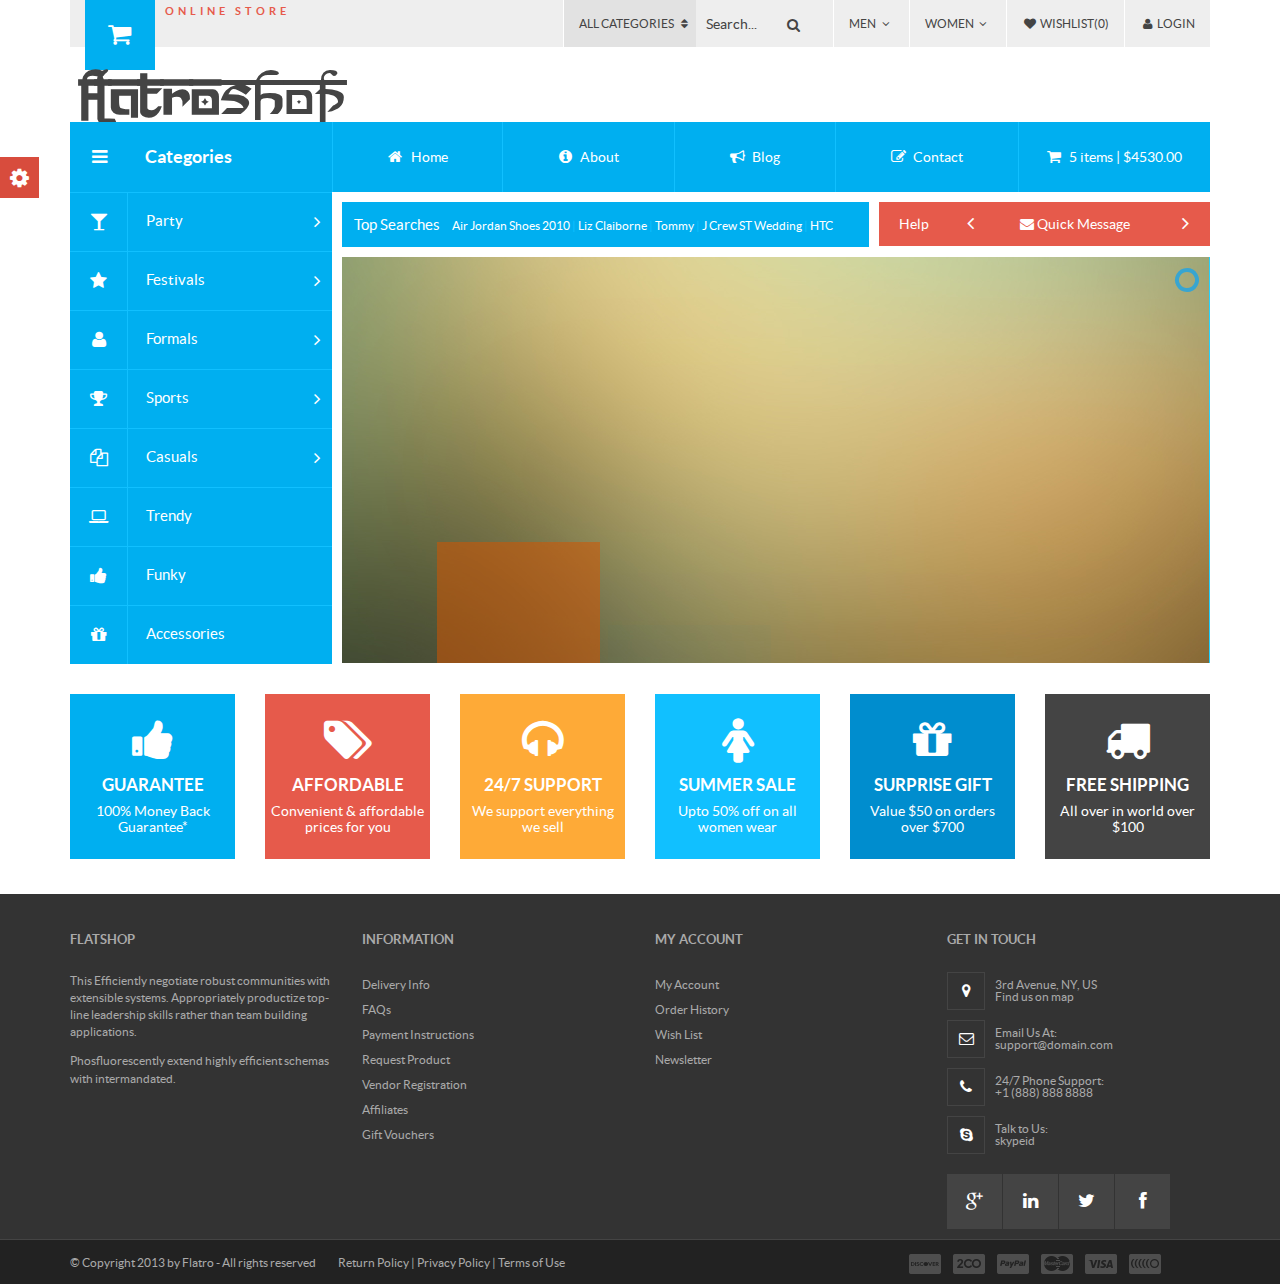
<file: index.html>
<!DOCTYPE html>
<!--[if IE 7 ]><html class="ie ie7 lte9 lte8 lte7" lang="en-US"><![endif]-->
<!--[if IE 8]><html class="ie ie8 lte9 lte8" lang="en-US">	<![endif]-->
<!--[if IE 9]><html class="ie ie9 lte9" lang="en-US"><![endif]-->
<!--[if (gt IE 9)|!(IE)]><!-->
<html class="noIE" lang="en-US">
<!--<![endif]-->

<head>
    <meta charset="UTF-8">
    <meta content="width=device-width, initial-scale=1, maximum-scale=1" name="viewport">
    <meta content="Flatroshop online shopping point" name="description">
    <meta content="logoby.us" name="author">
    <link href="images/ico.html" rel="shortcut icon">
    <title>Flatro - Online Shop Template</title>

    <!-- Reset CSS -->
    <link href="css/normalize.css" rel="stylesheet" type="text/css"/>

    <!-- Bootstrap core CSS -->
    <link href="css/bootstrap.css" rel="stylesheet">

    <!-- Iview Slider CSS -->
    <link href="css/iview.css" rel="stylesheet">

    <!--	Responsive 3D Menu	-->
    <link href="css/menu3d.css" rel="stylesheet"/>

    <!-- Animations -->
    <link href="css/animate.css" rel="stylesheet" type="text/css"/>

    <!-- Custom styles for this template -->
    <link href="css/custom.css" rel="stylesheet" type="text/css" />

    <!-- Style Switcher -->
    <link href="css/style-switch.css" rel="stylesheet" type="text/css"/>

    <!-- Color -->
    <link href="css/skin/color.css" id="colorstyle" rel="stylesheet">

    <!-- HTML5 shim and Respond.js IE8 support of HTML5 elements and media queries -->
    <!--[if lt IE 9]> <script src="js/html5shiv.js"></script> <script src="js/respond.min.js"></script> <![endif]-->

    <!-- Bootstrap core JavaScript -->
    <script src="js/jquery-1.10.2.min.js"></script>
    <script src="js/bootstrap.min.js"></script>
    <script src="js/bootstrap-select.js"></script>

    <!-- Custom Scripts -->
    <script src="js/scripts.js"></script>

    <!-- MegaMenu -->
    <script src="js/menu3d.js" type="text/javascript"></script>

    <!-- iView Slider -->
    <script src="js/raphael-min.js" type="text/javascript"></script>
    <script src="js/jquery.easing.js" type="text/javascript"></script>
    <script src="js/iview.js" type="text/javascript"></script>
    <script src="js/retina-1.1.0.min.js" type="text/javascript"></script>


    <!--[if IE 8]>
    <script type="text/javascript" src="js/selectivizr.js"></script>
    <![endif]-->

</head>

<body>
<!-- Header -->
<header>
<!-- Top Heading Bar -->
<div class="container">
    <div class="row">
        <div class="col-md-12" >


            <div class="topheadrow">
                <!-- Logo -->
                <div class="logo"> <a href="index.html" title="Flatro Template"><!-- <img alt="Flatro - Responsive Metro Inspired Flat ECommerce theme" src="images/logo2.png"> -->
                    <div class="logoimage"><i class="fa fa-shopping-cart fa-fw"></i></div>
                    <div class="logotext"><span><strong>FLATRO</strong></span><span>SHOP</span></div>
                    <span class="slogan">ONLINE STORE</span></a>
                </div>
                <!-- End Logo -->


                <ul class="nav nav-pills pull-right">


                    <li class="dropdown"><a class="dropdown-toggle" data-toggle="dropdown" data-hover="dropdown" href="#a">Men <i class="fa fa-angle-down fa-fw"></i> </a>
                        <ul class="dropdown-menu" role="menu">
                            <li><a href="#a">Birthday</a></li>
                            <li><a href="#a">New Year</a></li>
                        </ul>
                    </li>

                    <li class="dropdown"><a class="dropdown-toggle" data-toggle="dropdown" data-hover="dropdown" href="#a">Women <i class="fa fa-angle-down fa-fw"></i> </a>
                        <ul class="dropdown-menu" role="menu">
                            <li><a href="#a">Birthday</a></li>
                            <li><a href="#a">New Year</a></li>
                        </ul>
                    </li>
                    <!-- <li> <a href="#a"> <i class="fa fa-shopping-cart fa-fw"></i> <span class="hidden-xs">My Cart</span></a> </li> -->
                    <li> <a href="#a"> <i class="fa fa-heart fa-fw"></i> <span class="hidden-xs">Wishlist(0)</span></a> </li>
                    <li class="dropdown"> <a class="dropdown-toggle" data-hover="dropdown" data-toggle="dropdown" href="#a"> <i class="fa fa-user fa-fw"></i> <span class="hidden-xs"> Login</span></a>
                        <div class="loginbox dropdown-menu"> <span class="form-header">Login</span>
                            <form>
                                <div class="form-group"> <i class="fa fa-user fa-fw"></i>
                                    <input class="form-control" id="InputUserName" placeholder="Username" type="text" data-validation="required">
                                </div>
                                <div class="form-group"> <i class="fa fa-lock fa-fw"></i>
                                    <input class="form-control" id="InputPassword" placeholder="Password" type="password" data-validation="required">
                                </div>
                                <button class="btn medium color1 pull-right" type="submit">Login</button>
                            </form>
                        </div>
                    </li>
                    <!-- this hidden field is used to contain the selected option from the dropdown -->
                    <!--<input class="dropdown-field" type="hidden" value="All Categories"/>
                    <li class="dropdown"><a class="dropdown-toggle" data-toggle="dropdown" data-hover="dropdown" href="#a">All Categories<i class="fa fa-angle-down fa-fw"></i> </a>
                      <ul class="dropdown-menu" role="menu">
                        <li><a href="#a">Party</a></li>
                        <li><a href="#a">Festivals</a></li>
                        <li><a href="#a">Formals</a></li>
                        <li><a href="#a">Sports</a></li>
                        <li><a href="#a">Casuals</a></li>
                        <li><a href="#a">Trendy</a></li>
                        <li><a href="#a">Funky</a></li>
                        <li><a href="#a">Accessories</a></li>

                      </ul>
                    </li>
                    <li>

                  &lt;!&ndash;<form action="#">
            
              <input class="searchinput" id="search" placeholder="Search..." type="search">
              <button class="fa fa-search fa-fw" type="submit"></button>
          </form>&ndash;&gt;
      
			</li>-->

                </ul>

                <!-- top search -->
                <div class="col-lg-3 col-md-4 col-sm-5 col-xs-12 pull-right">
                    <div class="searchbar">
                        <form action="#">
                            <ul class="nav nav-pills pull-left">
                                <li class="input-prepend dropdown" data-select="true"> <a class="add-on dropdown-toggle" data-hover="dropdown" data-toggle="dropdown" href="#a"> <span class="dropdown-display">All
                Categories</span> <i class="fa fa-sort fa-fw"></i> </a>
                                    <!-- this hidden field is used to contain the selected option from the dropdown -->
                                    <input class="dropdown-field" type="hidden" value="All Categories"/>
                                    <ul class="dropdown-menu" role="menu">
                                        <li><a href="#a" data-value="Men Wear">Men Wear</a></li>
                                        <li><a href="#a" data-value="Women Wear">Women Wear</a></li>
                                        <li><a href="#a" data-value="Music">Music</a></li>
                                        <li><a href="#a" data-value="Mobile Phones">Mobile Phones</a></li>
                                        <li><a href="#a" data-value="Computers">Computers</a></li>
                                        <li><a href="#a" data-value="Gaming">Gaming</a></li>
                                        <li><a href="#a" data-value="Gift Ideas">Gift Ideas</a></li>
                                        <li><a href="#a" data-value="All Categories">All Categories</a></li>
                                    </ul>
                                </li>
                            </ul>
                            <div class="searchbox pull-left">
                                <input class="searchinput" id="search" placeholder="Search..." type="search">
                                <button class="fa fa-search fa-fw" type="submit"></button>
                            </div>
                        </form>
                    </div>
                </div>
                <!-- end top search -->

            </div>
        </div>
    </div>
</div>
<!-- end: Top Heading Bar -->

<div class="f-space20"></div>
<div class="f-space20"></div>
<!-- Menu -->
<div class="container">
<div class="row clearfix">
<div class="col-lg-3 col-md-3 col-sm-4 col-xs-12 menu-col">
<div class="menu-heading"> <span> <i class="fa fa-bars"></i> Categories</span> </div>
<!-- Mega Menu -->
<div class="menu3dmega vertical" id="menuMega">
<ul>
<!-- Menu Item Links for Mobiles Only -->
<li class="visible-xs"> <a href="index.html"> <i class="fa fa-home"></i> <span>Home</span> <i class="fa fa-angle-right"></i> </a>
    <div class="dropdown-menu flyout-menu">
        <!-- Sub Menu -->
        <ul>
            <li><a href="about.html">About us</a></li>
            <li><a href="blog.html">Blog</a></li>
            <li> <a href="#a"><span>Account</span> <i class="fa fa-caret-right"></i> </a>
                <ul class="dropdown-menu sub flyout-menu">
                    <li><a href="#a">Login/Register</a></li>
                    <li><a href="#a">My Orders</a></li>
                    <li><a href="#a">Wish list</a></li>
                    <li><a href="cart.html">Shopping Cart</a></li>
                    <li><a href="checkout.html">Checkout</a></li>
                </ul>
            </li>
            <li> <a href="#a"><span>Product</span> <i class="fa fa-caret-right"></i> </a>
                <ul class="dropdown-menu sub flyout-menu">
                    <li><a href="category-grid.html">Category Grid</a></li>
                    <li><a href="category-list.html">Category List</a></li>
                    <li><a href="product.html">Product Page</a> </li>
                </ul>
            </li>
            <li><a href="cart.html">Shoping Cart</a></li>
            <li><a href="checkout.html">Checkout</a></li>
            <li><a href="blog-single.html">Blog Post</a></li>
            <li><a href="contact.html">Contact us</a></li>
        </ul>
        <!-- end: Sub Menu -->
    </div>
</li>
<!-- end: Menu Item -->
<!-- Menu Item for Tablets and Computers Only-->
<li class="hidden-xs"> <a href="#a"> <i class="fa fa-glass"></i> <span>Party</span> <i class="fa fa-angle-right"></i> </a>
    <div class="dropdown-menu flyout-menu">
        <!-- Sub Menu -->
        <ul>
            <li><a href="index.html">Birthday</a></li>
            <li><a href="about.html">Farewell</a></li>
            <li><a href="blog.html">Prom</a></li>
            <li><a href="blog-single.html">Date</a></li>
            <li> <a href="#a"><span>Weddding</span> <i class="fa fa-caret-right"></i> </a>
                <ul class="dropdown-menu sub flyout-menu">
                    <li><a href="category-grid.html">Host</a></li>
                    <li><a href="category-list.html">Attendee</a></li>
                    <!--<li><a href="product.html">Product Page</a> </li>-->
                </ul>
            </li>
            <li><a href="cart.html">College Fests</a></li>
            <li><a href="checkout.html">Dinner</a></li>
            <li><a href="contact.html">Halloween</a></li>
        </ul>
        <!-- end: Sub Menu -->
    </div>
</li>
<!-- end: Menu Item -->
<!-- Menu Item -->
<li> <a href="#a"> <i class="fa fa-star"></i> <span>Festivals</span> <i class="fa fa-angle-right"></i> </a>
    <div class="dropdown-menu">
        <!-- Sub Menu -->
        <div class="content">
            <div class="row">
                <div class="col-md-4"> <a class="menu-title" href="#a">Hindu</a>
                    <ul>
                        <li><a href="#a">Diwali</a></li>
                        <li><a href="#a">Pongal</a></li>
                        <li><a href="#a">Dussehra</a></li>
                        <li><a href="#a">Ugadi</a></li>
                        <li><a href="#a">Bihu</a></li>
                        <li><a href="#a">Holi</a></li>

                    </ul>
                </div>
                <div class="col-md-4"> <a class="menu-title" href="#a">Muslim</a>
                    <ul>
                        <li><a href="#a">Eid</a></li>
                        <li><a href="#a">Ramadan</a></li>
                        <!--<li><a href="#a">Fashion Shirts</a></li>
                        <li><a href="#a">Black Shirts</a></li>
                        <li><a href="#a">White Shirts</a></li>
                        <li><a href="#a">Gray Shirts</a></li>-->
                    </ul>
                </div>
                <div class="col-md-4"> <a class="menu-title" href="#a">Christian</a>
                    <ul>
                        <li><a href="#a">New Year</a></li>
                        <li><a href="#a">Christmas</a></li>
                        <li><a href="#a">Good Friday</a></li>
                        <!--<li><a href="#a">Top Jeans</a></li>
                        <li><a href="#a">New Jeans</a></li>
                        <li><a href="#a">Color Jeans</a></li>-->
                    </ul>
                </div>
                <div class="col-md-4"> <a class="menu-title" href="#a">Others</a>
                    <ul>
                        <li><a href="#a">Karvachauth</a></li>
                        <!--<li><a href="#a">Slim-fit Jeans</a></li>
                        <li><a href="#a">Loose Jeans</a></li>
                        <li><a href="#a">Top Jeans</a></li>
                        <li><a href="#a">New Jeans</a></li>
                        <li><a href="#a">Color Jeans</a></li>-->
                    </ul>
                </div>
            </div>
            <div class="row">
                <div class="col-md-12">
                    <p> <a href="#a"><img alt="" src="images/menu-ad.jpg"></a> </p>
                </div>
            </div>
        </div>
        <!-- end: Sub Menu -->
    </div>
</li>
<!-- end: Menu Item -->
<!-- Menu Item -->
<li class="hidden-xs"> <a href="#a"> <i class="fa fa-user"></i> <span>Formals</span> <i class="fa fa-angle-right"></i> </a>
    <div class="dropdown-menu flyout-menu">
        <!-- Sub Menu -->
        <ul>
            <li><a href="index.html">Interviews</a></li>
            <li><a href="about.html">Office Wear</a></li>
            <li><a href="blog.html">Presentations</a></li>
            <li><a href="blog-single.html">Business Meetings</a></li>
            <li><a href="cart.html">Graduation</a></li>
            <li><a href="checkout.html">Reunion</a></li>
            <!--<li><a href="contact.html">Halloween</a></li>-->
        </ul>
        <!-- end: Sub Menu -->
    </div>
</li>
<!--<li> <a href="#a"> <i class="fa fa-female"></i> <span>Formals</span> <i class="fa fa-angle-right"></i> </a>
  <div class="dropdown-menu">
    &lt;!&ndash; Sub Menu &ndash;&gt;
                <div class="content">
                  <div class="row">
                    <div class="col-md-5"> <a class="menu-title" href="#a">Fashion</a>
                      <ul>
                        <li><a href="#a">Clothing</a></li>
                        <li><a href="#a">Shoes</a></li>
                        <li><a href="#a">Handbags</a></li>
                        <li><a href="#a">Accessories</a></li>
                        <li><a href="#a">Luggage</a></li>
                        <li><a href="#a">Jewelry</a></li>
                      </ul>
                    </div>
                    &lt;!&ndash;<div class="col-md-7">
                      <div class="product-block">
                          <div class="image">
                              <div class="product-label product-sale"><span>SALE</span></div>
                              <a class="img" href="product.html"><img alt="product info" src="images/products/product1.jpg" title="product title"></a> </div>
                          <div class="product-meta">
                              <div class="name"><a href="product.html">Ladies Stylish Handbag</a></div>
                              <div class="big-price"> <span class="price-new"><span class="sym">$</span>96</span> <span class="price-old"><span class="sym">$</span>119.50</span> </div>
                              <div class="big-btns"> <a class="btn btn-default btn-view pull-left" href="#">View</a> <a class="btn btn-default btn-addtocart pull-right" href="#">Add to
                                  Cart</a> </div>
                              <div class="small-price"> <span class="price-new"><span class="sym">$</span>96</span> <span class="price-old"><span class="sym">$</span>119.50</span> </div>
                              <div class="rating"> <i class="fa fa-star"></i> <i class="fa fa-star"></i> <i class="fa fa-star"></i> <i class="fa fa-star-half-o"></i> <i class="fa fa-star-o"></i> </div>
                              <div class="small-btns">
                                  <button class="btn btn-default btn-compare pull-left" data-toggle="tooltip" title="Add to Compare"> <i class="fa fa-retweet fa-fw"></i> </button>
                                  <button class="btn btn-default btn-wishlist pull-left" data-toggle="tooltip" title="Add to Wishlist"> <i class="fa fa-heart fa-fw"></i> </button>
                                  <button class="btn btn-default btn-addtocart pull-left" data-toggle="tooltip" title="Add to Cart"> <i class="fa fa-shopping-cart fa-fw"></i> </button>
                              </div>
                          </div>
                          <div class="meta-back"></div>
                      </div>
                  </div>&ndash;&gt;
                  </div>
                </div>
                &lt;!&ndash; end: Sub Menu &ndash;&gt;
              </div>
            </li>-->
<!-- end: Menu Item -->
<!-- Menu Item -->
<!--            <li> <a href="#a"> <i class="fa fa-mobile"></i> <span>Mobile Phones</span></a> </li>-->
<li class="hidden-xs"> <a href="#a"> <i class="fa fa-trophy"></i> <span>Sports</span> <i class="fa fa-angle-right"></i> </a>
    <div class="dropdown-menu flyout-menu">
        <!-- Sub Menu -->
        <ul>
            <li><a href="blog-single.html">Football</a></li>
            <li><a href="index.html">Cricket</a></li>
            <li><a href="about.html">Basket Ball</a></li>
            <li><a href="blog.html">Badminton</a></li>
            <li><a href="cart.html">Tennis</a></li>
        </ul>
        <!-- end: Sub Menu -->
    </div>
</li>
<!-- end: Menu Item -->
<!-- Menu Item -->
<!--<li> <a href="#a"> <i class="fa fa-video-camera"></i> <span>Digital Camera</span></a> </li>-->
<li class="hidden-xs"> <a href="#a"> <i class="fa fa-files-o"></i> <span>Casuals</span> <i class="fa fa-angle-right"></i> </a>
    <div class="dropdown-menu flyout-menu">
        <!-- Sub Menu -->
        <ul>
            <li><a href="index.html">Summer</a></li>
            <li><a href="about.html">Winter</a></li>
            <li><a href="blog.html">Rainy</a></li>
            <li><a href="blog-single.html">Nightware</a></li>

        </ul>
        <!-- end: Sub Menu -->
    </div>
</li>
<!-- end: Menu Item -->

<!-- Menu Item -->
<li> <a href="#a"> <i class="fa fa-laptop"></i> <span>Trendy</span></a> </li>
<!-- end: Menu Item -->
<!-- Menu Item -->
<li> <a href="#a"> <i class="fa fa-thumbs-up"></i> <span>Funky</span></a> </li>
<!-- end: Menu Item -->
<!-- Menu Item -->
<li> <a href="#a"> <i class="fa fa-gift"></i> <span>Accessories</span></a> </li>
<!-- end: Menu Item -->
</ul>
</div>
<!-- end: Mega Menu -->
</div>
<div class="col-lg-9 col-md-9 col-sm-8 col-xs-12 menu-col-2">
    <!-- Navigation Buttons/Quick Cart for Tablets and Desktop Only -->
    <div class="menu-links hidden-xs">
        <ul class="nav nav-pills nav-justified">
            <li> <a href="index.html"> <i class="fa fa-home fa-fw"></i> <span class="hidden-sm">Home</span></a> </li>
            <li> <a href="about.html"> <i class="fa fa-info-circle fa-fw"></i> <span class="hidden-sm">About</span></a> </li>
            <li> <a href="blog.html"> <i class="fa fa-bullhorn fa-fw"></i> <span class="hidden-sm">Blog</span></a> </li>
            <li> <a href="contact.html"> <i class="fa fa-pencil-square-o fa-fw"></i> <span class="hidden-sm ">Contact</span></a> </li>
            <li class="dropdown"> <a href="cart.html"> <i class="fa fa-shopping-cart fa-fw"></i> <span class="hidden-sm"> 5 items | $4530.00</span></a>
                <!-- Quick Cart -->
                <div class="dropdown-menu quick-cart">
                    <div class="qc-row qc-row-heading"> <span class="qc-col-qty">QTY.</span> <span class="qc-col-name">5 items in bag</span> <span class="qc-col-price">$4530.00</span> </div>
                    <div class="qc-row qc-row-item"> <span class="qc-col-qty">2</span> <span class="qc-col-name"><a href="#a">Women Fashion hot Wear item</a></span> <span class="qc-col-price">$500</span> <span class="qc-col-remove"> <i class="fa fa-times fa-fw"></i> </span> </div>
                    <div class="qc-row qc-row-item"> <span class="qc-col-qty">1</span> <span class="qc-col-name"><a href="#a">Women Fashion hot Wear item</a></span> <span class="qc-col-price">$800</span> <span class="qc-col-remove"> <i class="fa fa-times fa-fw"></i> </span> </div>
                    <div class="qc-row qc-row-item"> <span class="qc-col-qty">3</span> <span class="qc-col-name"><a href="#a">Women Fashion hot Wear item</a></span> <span class="qc-col-price">$252.25</span> <span class="qc-col-remove"> <i class="fa fa-times fa-fw"></i> </span> </div>
                    <div class="qc-row-bottom"><a class="btn qc-btn-viewcart" href="#a">view
                        cart</a><a class="btn qc-btn-checkout" href="#a">check
                        out</a></div>
                </div>
                <!-- end: Quick Cart -->
            </li>
        </ul>
    </div>
    <!-- end: Navigation Buttons/Quick Cart Tablets and large screens Only -->
    <!-- Top Searches for tablets and large screens -->
    <div class="top-searchs hidden-xs"><span class="title">Top
          Searches</span> <span class="links"> <a href="#a">Air Jordan Shoes 2010</a> | <a href="#a">Liz Claiborne</a> | <a href="#a">Tommy</a> | <a href="#a">J Crew ST Wedding</a> | <a href="#a">HTC One</a> | <a href="#a">Bridal</a></span> </div>
    <!-- end: Top Searches -->

    <!-- Quick Help for tablets and large screens -->
    <div class="quick-message hidden-xs">
        <div class="quick-box">
            <div class="quick-slide"><span class="title">Help</span>
                <div class="quickbox slide" id="quickbox">
                    <div class="carousel-inner">
                        <div class="item active"> <a href="#a"> <i class="fa fa-envelope fa-fw"></i> Quick Message</a> </div>
                        <div class="item"> <a href="#a"> <i class="fa fa-question-circle fa-fw"></i> FAQ</a> </div>
                        <div class="item"> <a href="#a"> <i class="fa fa-phone fa-fw"></i> (92)3009712255</a> </div>
                    </div>
                </div>
                <a class="left carousel-control" data-slide="prev" href="#quickbox"> <i class="fa fa-angle-left fa-fw"></i> </a> <a class="right carousel-control" data-slide="next" href="#quickbox"> <i class="fa fa-angle-right fa-fw"></i> </a> </div>
        </div>
    </div>
    <!-- end: Quick Help -->

    <div class="clearfix"></div>
    <!-- Iview Slider -->
    <div class="slider">
        <div id="iview">
            <!-- Slide 1 -->
            <div data-iview:image="images/slide0.jpg" data-iview:pausetime="60000">
                <div class="iview-caption metro-box1 orange" data-transition="wipeUp" data-x="95" data-y="209"> <a href="#">
                    <div class="box-hover"></div>
                    <i class="fa fa-trophy fa-fw"></i> <span>Sports</span></a> </div>
                <div class="iview-caption metro-box1 blue" data-transition="wipeUp" data-x="266" data-y="209"> <a href="#">
                    <div class="box-hover"></div>
                    <i class="fa fa-comment-o fa-fw"></i> <span>Casuals</span></a> </div>
                <div class="iview-caption metro-box2" data-transition="expandLeft" data-x="438" data-y="209">
                    <div class="monthlydeals">
                        <div class="monthly-deals slide" id="monthly-deals">
                            <div class="carousel-inner">
                                <div class="item active"> <a href="#a"><span>Wedding</span><img alt="" src="images/slider-deal1.jpg"> </a> </div>
                                <div class="item"> <a href="#a"><span>Birthday</span> <img alt="" src="images/slider-deal2.jpg"> </a> </div>
                                <div class="item"> <a href="#a"><span>Farewell</span> <img alt="" src="images/slider-deal3.jpg"> </a> </div>
                                <div class="item"> <a href="#a"><span>Date</span> <img alt="" src="images/slider-deal4.jpg"> </a> </div>
                            </div>
                        </div>
                        <a class="left carousel-control" data-slide="prev" href="#monthly-deals"> <i class="fa fa-angle-left fa-fw"></i> </a> <a class="right carousel-control" data-slide="next" href="#monthly-deals"> <i class="fa fa-angle-right fa-fw"></i> </a> </div>
                    <!--  <span>Deals of the month</span> -->
                </div>
                <div class="iview-caption metro-box1 purple" data-transition="wipeDown" data-x="438" data-y="37"> <a href="#a">
                    <div class="box-hover"></div>
                    <i class="fa fa-female fa-fw"></i> <span>Ugadi</span></a> </div>
                <div class="iview-caption metro-box1 dark-blue" data-transition="wipeDown" data-x="610" data-y="37"> <a href="#a">
                    <div class="box-hover"></div>
                    <i class="fa fa-male fa-fw"></i> <span>Good Friday</span></a> </div>
                <div class="iview-caption metro-heading" data-transition="expandLeft" data-x="95" data-y="40">
                    <h1>FLATRO ECOMMERCE HTML5</h1>
                </div>
                <div class="iview-caption metro-heading" data-transition="wipeLeft" data-x="95" data-y="100"> <span>Curabitur aliquet quam id dui posuere blandit. Ante ipsum primis
                in faucibus orci luctus et ultrices posuere cubilia Curae, Donec velit
                neque.<br>
                <a href="#a">read more</a></span> </div>
            </div>
            <!-- Slide 1 -->
            <div data-iview:image="images/slide1.jpg">
                <div class="iview-caption caption1" data-transition="wipeUp" data-x="100" data-y="10">30%</div>
                <div class="iview-caption caption2" data-easing="easeInOutElastic" data-transition="wipeLeft" data-x="100" data-y="140">SPECIAL
                    OFFER</div>
                <div class="iview-caption caption3" data-easing="easeInOutElastic" data-transition="wipeLeft" data-x="100" data-y="200">Enthusiastically
                    orchestrate performance based<br>
                    experiences via granular networks.</div>
                <div class="iview-caption btn-more" data-transition="fade" data-x="100" data-y="280"><a href="#a">Learn
                    more</a></div>
            </div>
            <!-- Slide 2 -->
            <div data-iview:image="images/slide2.jpg">
                <div class="iview-caption caption3 btm-bar" data-height="107px" data-transition="expandRight" data-width="867px" data-x="0" data-y="300">
                    <h1><b>Metro style slider</b> bottom caption!</h1>
                    <p>Energistically enable enabled vortals for cross-unit niche markets.
                        Professionally leverage existing visionary customer service with virtual
                        collaboration and idea-sharing. Distinctively foster ethical content
                        whereas future-proof applications.</p>
                </div>
            </div>
        </div>
    </div>
</div>
</div>
</div>
</header>
<!-- end: Header -->
<!-- Products -->
<!--<div class="row clearfix f-space30"></div>
<div class="container">
  <div class="row">
    <div class="col-lg-9 col-md-9 col-sm-12 col-xs-12 main-column box-block">
      <div class="box-heading"><span>Featured Products</span></div>
      <div class="box-content">
        <div class="box-products slide" id="productc1">
          <div class="carousel-controls"> <a class="carousel-control left" data-slide="prev" href="#productc1"> <i class="fa fa-angle-left fa-fw"></i> </a> <a class="carousel-control right" data-slide="next" href="#productc1"> <i class="fa fa-angle-right fa-fw"></i> </a> </div>
          <div class="carousel-inner"> 
            &lt;!&ndash; Items Row &ndash;&gt;
            <div class="item active">
              <div class="row box-product"> 
                &lt;!&ndash; Product &ndash;&gt;
                <div class="col-lg-4 col-md-4 col-sm-4 col-xs-12">
                  <div class="product-block">
                    <div class="image">
                      <div class="product-label product-sale"><span>SALE</span></div>
                      <a class="img" href="product.html"><img alt="product info" src="images/products/product1.jpg" title="product title"></a> </div>
                    <div class="product-meta">
                      <div class="name"><a href="product.html">Ladies Stylish Handbag</a></div>
                      <div class="big-price"> <span class="price-new"><span class="sym">$</span>96</span> <span class="price-old"><span class="sym">$</span>119.50</span> </div>
                      <div class="big-btns"> <a class="btn btn-default btn-view pull-left" href="#">View</a> <a class="btn btn-default btn-addtocart pull-right" href="#">Add to
                        Cart</a> </div>
                      <div class="small-price"> <span class="price-new"><span class="sym">$</span>96</span> <span class="price-old"><span class="sym">$</span>119.50</span> </div>
                      <div class="rating"> <i class="fa fa-star"></i> <i class="fa fa-star"></i> <i class="fa fa-star"></i> <i class="fa fa-star-half-o"></i> <i class="fa fa-star-o"></i> </div>
                      <div class="small-btns">
                        <button class="btn btn-default btn-compare pull-left" data-toggle="tooltip" title="Add to Compare"> <i class="fa fa-retweet fa-fw"></i> </button>
                        <button class="btn btn-default btn-wishlist pull-left" data-toggle="tooltip" title="Add to Wishlist"> <i class="fa fa-heart fa-fw"></i> </button>
                        <button class="btn btn-default btn-addtocart pull-left" data-toggle="tooltip" title="Add to Cart"> <i class="fa fa-shopping-cart fa-fw"></i> </button>
                      </div>
                    </div>
                    <div class="meta-back"></div>
                  </div>
                </div>
                &lt;!&ndash; end: Product &ndash;&gt;
&lt;!&ndash; Product &ndash;&gt;
                <div class="col-lg-4 col-md-4 col-sm-4 col-xs-12">
                  <div class="product-block">
                    <div class="image"> <a class="img" href="product.html"><img alt="product info" src="images/products/product2.jpg" title="product title"></a> </div>
                    <div class="product-meta">
                      <div class="name"><a href="product.html">Female Strips Handbag</a></div>
                      <div class="big-price"> <span class="price-new"><span class="sym">$</span>520</span> </div>
                      <div class="big-btns"> <a class="btn btn-default btn-view pull-left" href="#">View</a> <a class="btn btn-default btn-addtocart pull-right" href="#">Add to
                        Cart</a> </div>
                      <div class="small-price"> <span class="price-new"><span class="sym">$</span>520</span> </div>
                      <div class="rating"> <i class="fa fa-star"></i> <i class="fa fa-star"></i> <i class="fa fa-star"></i> <i class="fa fa-star-half-o"></i> <i class="fa fa-star-o"></i> </div>
                      <div class="small-btns">
                        <button class="btn btn-default btn-compare pull-left" data-toggle="tooltip" title="Add to Compare"> <i class="fa fa-retweet fa-fw"></i> </button>
                        <button class="btn btn-default btn-wishlist pull-left" data-toggle="tooltip" title="Add to Wishlist"> <i class="fa fa-heart fa-fw"></i> </button>
                        <button class="btn btn-default btn-addtocart pull-left" data-toggle="tooltip" title="Add to Cart"> <i class="fa fa-shopping-cart fa-fw"></i> </button>
                      </div>
                    </div>
                    <div class="meta-back"></div>
                  </div>
                </div>
                &lt;!&ndash; end: Product &ndash;&gt;
&lt;!&ndash; Product &ndash;&gt;
                <div class="col-lg-4 col-md-4 col-sm-4 col-xs-12">
                  <div class="product-block">
                    <div class="image">
                      <div class="product-label product-new"><span>NEW</span></div>
                      <a class="img" href="product.html"><img alt="product info" src="images/products/product3.jpg" title="product title"></a> </div>
                    <div class="product-meta">
                      <div class="name"><a href="product.html">Blue Fashion Bag</a></div>
                      <div class="big-price"> <span class="price-new"><span class="sym">$</span>320</span> </div>
                      <div class="big-btns"> <a class="btn btn-default btn-view pull-left" href="#">View</a> <a class="btn btn-default btn-addtocart pull-right" href="#">Add to
                        Cart</a> </div>
                      <div class="small-price"> <span class="price-new"><span class="sym">$</span>320</span> </div>
                      <div class="rating"> <i class="fa fa-star"></i> <i class="fa fa-star"></i> <i class="fa fa-star"></i> <i class="fa fa-star-half-o"></i> <i class="fa fa-star-o"></i> </div>
                      <div class="small-btns">
                        <button class="btn btn-default btn-compare pull-left" data-toggle="tooltip" title="Add to Compare"> <i class="fa fa-retweet fa-fw"></i> </button>
                        <button class="btn btn-default btn-wishlist pull-left" data-toggle="tooltip" title="Add to Wishlist"> <i class="fa fa-heart fa-fw"></i> </button>
                        <button class="btn btn-default btn-addtocart pull-left" data-toggle="tooltip" title="Add to Cart"> <i class="fa fa-shopping-cart fa-fw"></i> </button>
                      </div>
                    </div>
                    <div class="meta-back"></div>
                  </div>
                </div>
                &lt;!&ndash; end: Product &ndash;&gt;
              </div>
            </div>
            &lt;!&ndash; end: Items Row &ndash;&gt;
&lt;!&ndash; Items Row &ndash;&gt;
            <div class="item">
              <div class="row box-product"> 
                &lt;!&ndash; Product &ndash;&gt;
                <div class="col-lg-4 col-md-4 col-sm-4 col-xs-12">
                  <div class="product-block">
                    <div class="image"> <a class="img" href="product.html"><img alt="product info" src="images/products/product2.jpg" title="product title"></a> </div>
                    <div class="product-meta">
                      <div class="name"><a href="product.html">Female Strips Handbag</a></div>
                      <div class="big-price"> <span class="price-new"><span class="sym">$</span>520</span> </div>
                      <div class="big-btns"> <a class="btn btn-default btn-view pull-left" href="#">View</a> <a class="btn btn-default btn-addtocart pull-right" href="#">Add to
                        Cart</a> </div>
                      <div class="small-price"> <span class="price-new"><span class="sym">$</span>520</span> </div>
                      <div class="rating"> <i class="fa fa-star"></i> <i class="fa fa-star"></i> <i class="fa fa-star"></i> <i class="fa fa-star-half-o"></i> <i class="fa fa-star-o"></i> </div>
                      <div class="small-btns">
                        <button class="btn btn-default btn-compare pull-left" data-toggle="tooltip" title="Add to Compare"> <i class="fa fa-retweet fa-fw"></i> </button>
                        <button class="btn btn-default btn-wishlist pull-left" data-toggle="tooltip" title="Add to Wishlist"> <i class="fa fa-heart fa-fw"></i> </button>
                        <button class="btn btn-default btn-addtocart pull-left" data-toggle="tooltip" title="Add to Cart"> <i class="fa fa-shopping-cart fa-fw"></i> </button>
                      </div>
                    </div>
                    <div class="meta-back"></div>
                  </div>
                </div>
                &lt;!&ndash; end: Product &ndash;&gt;
&lt;!&ndash; Product &ndash;&gt;
                <div class="col-lg-4 col-md-4 col-sm-4 col-xs-12">
                  <div class="product-block">
                    <div class="image">
                      <div class="product-label product-new"><span>NEW</span></div>
                      <a class="img" href="product.html"><img alt="product info" src="images/products/product3.jpg" title="product title"></a> </div>
                    <div class="product-meta">
                      <div class="name"><a href="product.html">Blue Fashion Bag</a></div>
                      <div class="big-price"> <span class="price-new"><span class="sym">$</span>320</span> </div>
                      <div class="big-btns"> <a class="btn btn-default btn-view pull-left" href="#">View</a> <a class="btn btn-default btn-addtocart pull-right" href="#">Add to
                        Cart</a> </div>
                      <div class="small-price"> <span class="price-new"><span class="sym">$</span>320</span> </div>
                      <div class="rating"> <i class="fa fa-star"></i> <i class="fa fa-star"></i> <i class="fa fa-star"></i> <i class="fa fa-star-half-o"></i> <i class="fa fa-star-o"></i> </div>
                      <div class="small-btns">
                        <button class="btn btn-default btn-compare pull-left" data-toggle="tooltip" title="Add to Compare"> <i class="fa fa-retweet fa-fw"></i> </button>
                        <button class="btn btn-default btn-wishlist pull-left" data-toggle="tooltip" title="Add to Wishlist"> <i class="fa fa-heart fa-fw"></i> </button>
                        <button class="btn btn-default btn-addtocart pull-left" data-toggle="tooltip" title="Add to Cart"> <i class="fa fa-shopping-cart fa-fw"></i> </button>
                      </div>
                    </div>
                    <div class="meta-back"></div>
                  </div>
                </div>
                &lt;!&ndash; end: Product &ndash;&gt;
&lt;!&ndash; Product &ndash;&gt;
                <div class="col-lg-4 col-md-4 col-sm-4 col-xs-12">
                  <div class="product-block">
                    <div class="image">
                      <div class="product-label product-sale"><span>SALE</span></div>
                      <a class="img" href="product.html"><img alt="product info" src="images/products/product1.jpg" title="product title"></a> </div>
                    <div class="product-meta">
                      <div class="name"><a href="product.html">Ladies Stylish Handbag</a></div>
                      <div class="big-price"> <span class="price-new"><span class="sym">$</span>96</span> <span class="price-old"><span class="sym">$</span>119.50</span> </div>
                      <div class="big-btns"> <a class="btn btn-default btn-view pull-left" href="#">View</a> <a class="btn btn-default btn-addtocart pull-right" href="#">Add to
                        Cart</a> </div>
                      <div class="small-price"> <span class="price-new"><span class="sym">$</span>96</span> <span class="price-old"><span class="sym">$</span>119.50</span> </div>
                      <div class="rating"> <i class="fa fa-star"></i> <i class="fa fa-star"></i> <i class="fa fa-star"></i> <i class="fa fa-star-half-o"></i> <i class="fa fa-star-o"></i> </div>
                      <div class="small-btns">
                        <button class="btn btn-default btn-compare pull-left" data-toggle="tooltip" title="Add to Compare"> <i class="fa fa-retweet fa-fw"></i> </button>
                        <button class="btn btn-default btn-wishlist pull-left" data-toggle="tooltip" title="Add to Wishlist"> <i class="fa fa-heart fa-fw"></i> </button>
                        <button class="btn btn-default btn-addtocart pull-left" data-toggle="tooltip" title="Add to Cart"> <i class="fa fa-shopping-cart fa-fw"></i> </button>
                      </div>
                    </div>
                    <div class="meta-back"></div>
                  </div>
                </div>
                &lt;!&ndash; end: Product &ndash;&gt;
              </div>
            </div>
            &lt;!&ndash; end: Items Row &ndash;&gt;
          </div>
        </div>
      </div>
    </div>
    <div class="col-lg-3 col-md-3 col-sm-12 col-xs-12 box-block sidebar">
      <div class="box-heading"><span>Specials</span></div>
      <div class="box-content">
        <div class="box-products slide carousel-fade" id="productc2">
          <ol class="carousel-indicators">
            <li class="active" data-slide-to="0" data-target="#productc2"></li>
            <li class="" data-slide-to="1" data-target="#productc2"></li>
            <li class="" data-slide-to="2" data-target="#productc2"></li>
          </ol>
          <div class="carousel-inner"> 
            &lt;!&ndash; item &ndash;&gt;
            <div class="item active">
              <div class="product-block">
                <div class="image">
                  <div class="product-label product-hot"><span>HOT</span></div>
                  <a class="img" href="product.html"><img alt="product info" src="images/products/product1.jpg" title="product title"></a> </div>
                <div class="product-meta">
                  <div class="name"><a href="product.html">Ladies Stylish Handbag</a></div>
                  <div class="big-price"> <span class="price-new"><span class="sym">$</span>96</span> </div>
                  <div class="big-btns"> <a class="btn btn-default btn-view pull-left" href="#">View</a> <a class="btn btn-default btn-addtocart pull-right" href="#">Add to
                    Cart</a> </div>
                </div>
                <div class="meta-back"></div>
              </div>
            </div>
            &lt;!&ndash; end: item &ndash;&gt;
&lt;!&ndash; item &ndash;&gt;
            <div class="item">
              <div class="product-block">
                <div class="image"> <a class="img" href="product.html"><img alt="product info" src="images/products/product2.jpg" title="product title"></a> </div>
                <div class="product-meta">
                  <div class="name"><a href="product.html">Strips Stylish Handbag</a></div>
                  <div class="big-price"> <span class="price-new"><span class="sym">$</span>654.87</span> </div>
                  <div class="big-btns"> <a class="btn btn-default btn-view pull-left" href="#">View</a> <a class="btn btn-default btn-addtocart pull-right" href="#">Add to
                    Cart</a> </div>
                </div>
                <div class="meta-back"></div>
              </div>
            </div>
            &lt;!&ndash; end: item &ndash;&gt;
&lt;!&ndash; item &ndash;&gt;
            <div class="item">
              <div class="product-block">
                <div class="image"> <a class="img" href="product.html"><img alt="product info" src="images/products/product3.jpg" title="product title"></a> </div>
                <div class="product-meta">
                  <div class="name"><a href="product.html">Blue Stylish Handbag</a></div>
                  <div class="big-price"> <span class="price-new"><span class="sym">$</span>1600</span> </div>
                  <div class="big-btns"> <a class="btn btn-default btn-view pull-left" href="#">View</a> <a class="btn btn-default btn-addtocart pull-right" href="#">Add to
                    Cart</a> </div>
                </div>
                <div class="meta-back"></div>
              </div>
            </div>
            &lt;!&ndash; end: item &ndash;&gt;
          </div>
        </div>
        <div class="carousel-controls"> <a class="carousel-control left" data-slide="prev" href="#productc2"> <i class="fa fa-angle-left fa-fw"></i> </a> <a class="carousel-control right" data-slide="next" href="#productc2"> <i class="fa fa-angle-right fa-fw"></i> </a> </div>
        <div class="nav-bg"></div>
      </div>
    </div>
  </div>
</div>
<div class="row clearfix f-space30"></div>
<div class="container">
  <div class="row">
    <div class="col-lg-12 col-md-12 col-sm-12 col-xs-12 main-column box-block">
      <div class="box-heading"><span>Recent Products</span></div>
      <div class="box-content">
        <div class="box-products slide" id="productc3">
          <div class="carousel-controls"> <a class="carousel-control left" data-slide="prev" href="#productc3"> <i class="fa fa-angle-left fa-fw"></i> </a> <a class="carousel-control right" data-slide="next" href="#productc3"> <i class="fa fa-angle-right fa-fw"></i> </a> </div>
          <div class="carousel-inner"> 
            &lt;!&ndash; Items Row &ndash;&gt;
            <div class="item active">
              <div class="row box-product"> 
                &lt;!&ndash; Product &ndash;&gt;
                <div class="col-lg-3 col-md-3 col-sm-6 col-xs-12">
                  <div class="product-block">
                    <div class="image">
                      <div class="product-label product-sale"><span>SALE</span></div>
                      <a class="img" href="product.html"><img alt="product info" src="images/products/product1.jpg" title="product title"></a> </div>
                    <div class="product-meta">
                      <div class="name"><a href="product.html">Ladies Stylish Handbag</a></div>
                      <div class="big-price"> <span class="price-new"><span class="sym">$</span>96</span> <span class="price-old"><span class="sym">$</span>119.50</span> </div>
                      <div class="big-btns"> <a class="btn btn-default btn-view pull-left" href="#">View</a> <a class="btn btn-default btn-addtocart pull-right" href="#">Add to
                        Cart</a> </div>
                      <div class="small-price"> <span class="price-new"><span class="sym">$</span>96</span> <span class="price-old"><span class="sym">$</span>119.50</span> </div>
                      <div class="rating"> <i class="fa fa-star"></i> <i class="fa fa-star"></i> <i class="fa fa-star"></i> <i class="fa fa-star-half-o"></i> <i class="fa fa-star-o"></i> </div>
                      <div class="small-btns">
                        <button class="btn btn-default btn-compare pull-left" data-toggle="tooltip" title="Add to Compare"> <i class="fa fa-retweet fa-fw"></i> </button>
                        <button class="btn btn-default btn-wishlist pull-left" data-toggle="tooltip" title="Add to Wishlist"> <i class="fa fa-heart fa-fw"></i> </button>
                        <button class="btn btn-default btn-addtocart pull-left" data-toggle="tooltip" title="Add to Cart"> <i class="fa fa-shopping-cart fa-fw"></i> </button>
                      </div>
                    </div>
                    <div class="meta-back"></div>
                  </div>
                </div>
                &lt;!&ndash; end: Product &ndash;&gt;
&lt;!&ndash; Product &ndash;&gt;
                <div class="col-lg-3 col-md-3 col-sm-6 col-xs-12">
                  <div class="product-block">
                    <div class="image"> <a class="img" href="product.html"><img alt="product info" src="images/products/product2.jpg" title="product title"></a> </div>
                    <div class="product-meta">
                      <div class="name"><a href="product.html">Female Strips Handbag</a></div>
                      <div class="big-price"> <span class="price-new"><span class="sym">$</span>520</span> </div>
                      <div class="big-btns"> <a class="btn btn-default btn-view pull-left" href="#">View</a> <a class="btn btn-default btn-addtocart pull-right" href="#">Add to
                        Cart</a> </div>
                      <div class="small-price"> <span class="price-new"><span class="sym">$</span>520</span> </div>
                      <div class="rating"> <i class="fa fa-star"></i> <i class="fa fa-star"></i> <i class="fa fa-star"></i> <i class="fa fa-star-half-o"></i> <i class="fa fa-star-o"></i> </div>
                      <div class="small-btns">
                        <button class="btn btn-default btn-compare pull-left" data-toggle="tooltip" title="Add to Compare"> <i class="fa fa-retweet fa-fw"></i> </button>
                        <button class="btn btn-default btn-wishlist pull-left" data-toggle="tooltip" title="Add to Wishlist"> <i class="fa fa-heart fa-fw"></i> </button>
                        <button class="btn btn-default btn-addtocart pull-left" data-toggle="tooltip" title="Add to Cart"> <i class="fa fa-shopping-cart fa-fw"></i> </button>
                      </div>
                    </div>
                    <div class="meta-back"></div>
                  </div>
                </div>
                &lt;!&ndash; end: Product &ndash;&gt;
&lt;!&ndash; Product &ndash;&gt;
                <div class="col-lg-3 col-md-3 col-sm-6 col-xs-12">
                  <div class="product-block">
                    <div class="image">
                      <div class="product-label product-new"><span>NEW</span></div>
                      <a class="img" href="product.html"><img alt="product info" src="images/products/product3.jpg" title="product title"></a> </div>
                    <div class="product-meta">
                      <div class="name"><a href="product.html">Blue Fashion Bag</a></div>
                      <div class="big-price"> <span class="price-new"><span class="sym">$</span>320</span> </div>
                      <div class="big-btns"> <a class="btn btn-default btn-view pull-left" href="#">View</a> <a class="btn btn-default btn-addtocart pull-right" href="#">Add to
                        Cart</a> </div>
                      <div class="small-price"> <span class="price-new"><span class="sym">$</span>320</span> </div>
                      <div class="rating"> <i class="fa fa-star"></i> <i class="fa fa-star"></i> <i class="fa fa-star"></i> <i class="fa fa-star-half-o"></i> <i class="fa fa-star-o"></i> </div>
                      <div class="small-btns">
                        <button class="btn btn-default btn-compare pull-left" data-toggle="tooltip" title="Add to Compare"> <i class="fa fa-retweet fa-fw"></i> </button>
                        <button class="btn btn-default btn-wishlist pull-left" data-toggle="tooltip" title="Add to Wishlist"> <i class="fa fa-heart fa-fw"></i> </button>
                        <button class="btn btn-default btn-addtocart pull-left" data-toggle="tooltip" title="Add to Cart"> <i class="fa fa-shopping-cart fa-fw"></i> </button>
                      </div>
                    </div>
                    <div class="meta-back"></div>
                  </div>
                </div>
                &lt;!&ndash; end: Product &ndash;&gt;
&lt;!&ndash; Product &ndash;&gt;
                <div class="col-lg-3 col-md-3 col-sm-6 col-xs-12">
                  <div class="product-block">
                    <div class="image">
                      <div class="product-label product-sale"><span>SALE</span></div>
                      <a class="img" href="product.html"><img alt="product info" src="images/products/product1.jpg" title="product title"></a> </div>
                    <div class="product-meta">
                      <div class="name"><a href="product.html">Ladies Stylish Handbag</a></div>
                      <div class="big-price"> <span class="price-new"><span class="sym">$</span>96</span> <span class="price-old"><span class="sym">$</span>119.50</span> </div>
                      <div class="big-btns"> <a class="btn btn-default btn-view pull-left" href="#">View</a> <a class="btn btn-default btn-addtocart pull-right" href="#">Add to
                        Cart</a> </div>
                      <div class="small-price"> <span class="price-new"><span class="sym">$</span>96</span> <span class="price-old"><span class="sym">$</span>119.50</span> </div>
                      <div class="rating"> <i class="fa fa-star"></i> <i class="fa fa-star"></i> <i class="fa fa-star"></i> <i class="fa fa-star-half-o"></i> <i class="fa fa-star-o"></i> </div>
                      <div class="small-btns">
                        <button class="btn btn-default btn-compare pull-left" data-toggle="tooltip" title="Add to Compare"> <i class="fa fa-retweet fa-fw"></i> </button>
                        <button class="btn btn-default btn-wishlist pull-left" data-toggle="tooltip" title="Add to Wishlist"> <i class="fa fa-heart fa-fw"></i> </button>
                        <button class="btn btn-default btn-addtocart pull-left" data-toggle="tooltip" title="Add to Cart"> <i class="fa fa-shopping-cart fa-fw"></i> </button>
                      </div>
                    </div>
                    <div class="meta-back"></div>
                  </div>
                </div>
                &lt;!&ndash; end: Product &ndash;&gt;
              </div>
            </div>
            &lt;!&ndash; end: Items Row &ndash;&gt;
&lt;!&ndash; Items Row &ndash;&gt;
            <div class="item">
              <div class="row box-product"> 
                &lt;!&ndash; Product &ndash;&gt;
                <div class="col-lg-3 col-md-3 col-sm-6 col-xs-12">
                  <div class="product-block">
                    <div class="image"> <a class="img" href="product.html"><img alt="product info" src="images/products/product2.jpg" title="product title"></a> </div>
                    <div class="product-meta">
                      <div class="name"><a href="product.html">Female Strips Handbag</a></div>
                      <div class="big-price"> <span class="price-new"><span class="sym">$</span>520</span> </div>
                      <div class="big-btns"> <a class="btn btn-default btn-view pull-left" href="#">View</a> <a class="btn btn-default btn-addtocart pull-right" href="#">Add to
                        Cart</a> </div>
                      <div class="small-price"> <span class="price-new"><span class="sym">$</span>520</span> </div>
                      <div class="rating"> <i class="fa fa-star"></i> <i class="fa fa-star"></i> <i class="fa fa-star"></i> <i class="fa fa-star-half-o"></i> <i class="fa fa-star-o"></i> </div>
                      <div class="small-btns">
                        <button class="btn btn-default btn-compare pull-left" data-toggle="tooltip" title="Add to Compare"> <i class="fa fa-retweet fa-fw"></i> </button>
                        <button class="btn btn-default btn-wishlist pull-left" data-toggle="tooltip" title="Add to Wishlist"> <i class="fa fa-heart fa-fw"></i> </button>
                        <button class="btn btn-default btn-addtocart pull-left" data-toggle="tooltip" title="Add to Cart"> <i class="fa fa-shopping-cart fa-fw"></i> </button>
                      </div>
                    </div>
                    <div class="meta-back"></div>
                  </div>
                </div>
                &lt;!&ndash; end: Product &ndash;&gt;
&lt;!&ndash; Product &ndash;&gt;
                <div class="col-lg-3 col-md-3 col-sm-6 col-xs-12">
                  <div class="product-block">
                    <div class="image">
                      <div class="product-label product-new"><span>NEW</span></div>
                      <a class="img" href="product.html"><img alt="product info" src="images/products/product3.jpg" title="product title"></a> </div>
                    <div class="product-meta">
                      <div class="name"><a href="product.html">Blue Fashion Bag</a></div>
                      <div class="big-price"> <span class="price-new"><span class="sym">$</span>320</span> </div>
                      <div class="big-btns"> <a class="btn btn-default btn-view pull-left" href="#">View</a> <a class="btn btn-default btn-addtocart pull-right" href="#">Add to
                        Cart</a> </div>
                      <div class="small-price"> <span class="price-new"><span class="sym">$</span>320</span> </div>
                      <div class="rating"> <i class="fa fa-star"></i> <i class="fa fa-star"></i> <i class="fa fa-star"></i> <i class="fa fa-star-half-o"></i> <i class="fa fa-star-o"></i> </div>
                      <div class="small-btns">
                        <button class="btn btn-default btn-compare pull-left" data-toggle="tooltip" title="Add to Compare"> <i class="fa fa-retweet fa-fw"></i> </button>
                        <button class="btn btn-default btn-wishlist pull-left" data-toggle="tooltip" title="Add to Wishlist"> <i class="fa fa-heart fa-fw"></i> </button>
                        <button class="btn btn-default btn-addtocart pull-left" data-toggle="tooltip" title="Add to Cart"> <i class="fa fa-shopping-cart fa-fw"></i> </button>
                      </div>
                    </div>
                    <div class="meta-back"></div>
                  </div>
                </div>
                &lt;!&ndash; end: Product &ndash;&gt;
&lt;!&ndash; Product &ndash;&gt;
                <div class="col-lg-3 col-md-3 col-sm-6 col-xs-12">
                  <div class="product-block">
                    <div class="image">
                      <div class="product-label product-sale"><span>SALE</span></div>
                      <a class="img" href="product.html"><img alt="product info" src="images/products/product1.jpg" title="product title"></a> </div>
                    <div class="product-meta">
                      <div class="name"><a href="product.html">Ladies Stylish Handbag</a></div>
                      <div class="big-price"> <span class="price-new"><span class="sym">$</span>96</span> <span class="price-old"><span class="sym">$</span>119.50</span> </div>
                      <div class="big-btns"> <a class="btn btn-default btn-view pull-left" href="#">View</a> <a class="btn btn-default btn-addtocart pull-right" href="#">Add to
                        Cart</a> </div>
                      <div class="small-price"> <span class="price-new"><span class="sym">$</span>96</span> <span class="price-old"><span class="sym">$</span>119.50</span> </div>
                      <div class="rating"> <i class="fa fa-star"></i> <i class="fa fa-star"></i> <i class="fa fa-star"></i> <i class="fa fa-star-half-o"></i> <i class="fa fa-star-o"></i> </div>
                      <div class="small-btns">
                        <button class="btn btn-default btn-compare pull-left" data-toggle="tooltip" title="Add to Compare"> <i class="fa fa-retweet fa-fw"></i> </button>
                        <button class="btn btn-default btn-wishlist pull-left" data-toggle="tooltip" title="Add to Wishlist"> <i class="fa fa-heart fa-fw"></i> </button>
                        <button class="btn btn-default btn-addtocart pull-left" data-toggle="tooltip" title="Add to Cart"> <i class="fa fa-shopping-cart fa-fw"></i> </button>
                      </div>
                    </div>
                    <div class="meta-back"></div>
                  </div>
                </div>
                &lt;!&ndash; end: Product &ndash;&gt;
&lt;!&ndash; Product &ndash;&gt;
                <div class="col-lg-3 col-md-3 col-sm-6 col-xs-12">
                  <div class="product-block">
                    <div class="image">
                      <div class="product-label product-sale"><span>SALE</span></div>
                      <a class="img" href="product.html"><img alt="product info" src="images/products/product1.jpg" title="product title"></a> </div>
                    <div class="product-meta">
                      <div class="name"><a href="product.html">Ladies Stylish Handbag</a></div>
                      <div class="big-price"> <span class="price-new"><span class="sym">$</span>96</span> <span class="price-old"><span class="sym">$</span>119.50</span> </div>
                      <div class="big-btns"> <a class="btn btn-default btn-view pull-left" href="#">View</a> <a class="btn btn-default btn-addtocart pull-right" href="#">Add to
                        Cart</a> </div>
                      <div class="small-price"> <span class="price-new"><span class="sym">$</span>96</span> <span class="price-old"><span class="sym">$</span>119.50</span> </div>
                      <div class="rating"> <i class="fa fa-star"></i> <i class="fa fa-star"></i> <i class="fa fa-star"></i> <i class="fa fa-star-half-o"></i> <i class="fa fa-star-o"></i> </div>
                      <div class="small-btns">
                        <button class="btn btn-default btn-compare pull-left" data-toggle="tooltip" title="Add to Compare"> <i class="fa fa-retweet fa-fw"></i> </button>
                        <button class="btn btn-default btn-wishlist pull-left" data-toggle="tooltip" title="Add to Wishlist"> <i class="fa fa-heart fa-fw"></i> </button>
                        <button class="btn btn-default btn-addtocart pull-left" data-toggle="tooltip" title="Add to Cart"> <i class="fa fa-shopping-cart fa-fw"></i> </button>
                      </div>
                    </div>
                    <div class="meta-back"></div>
                  </div>
                </div>
                &lt;!&ndash; end: Product &ndash;&gt;
              </div>
            </div>
            &lt;!&ndash; end: Items Row &ndash;&gt;
          </div>
        </div>
      </div>
    </div>
  </div>
</div>-->
<!-- end: Products -->
<!-- Rectangle Banners -->
<div class="row clearfix f-space30"></div>
<div class="container">
    <div class="row">
        <div class="col-lg-2 col-md-2 col-sm-4 col-xs-6">
            <div class="rec-banner blue">
                <div class="banner"> <i class="fa fa-thumbs-up"></i>
                    <h3>Guarantee</h3>
                    <p>100% Money Back Guarantee*</p>
                </div>
            </div>
        </div>
        <div class="col-lg-2 col-md-2 col-sm-4 col-xs-6">
            <div class="rec-banner red">
                <div class="banner"> <i class="fa fa-tags"></i>
                    <h3>Affordable</h3>
                    <p>Convenient & affordable prices for you</p>
                </div>
            </div>
        </div>
        <div class="col-lg-2 col-md-2 col-sm-4 col-xs-6">
            <div class="rec-banner orange">
                <div class="banner"> <i class="fa fa-headphones"></i>
                    <h3>24/7 Support</h3>
                    <p>We support everything we sell</p>
                </div>
            </div>
        </div>
        <div class="col-lg-2 col-md-2 col-sm-4 col-xs-6">
            <div class="rec-banner lightblue">
                <div class="banner"> <i class="fa fa-female"></i>
                    <h3>Summer Sale</h3>
                    <p>Upto 50% off on all women wear</p>
                </div>
            </div>
        </div>
        <div class="col-lg-2 col-md-2 col-sm-4 col-xs-6">
            <div class="rec-banner darkblue">
                <div class="banner"> <i class="fa fa-gift"></i>
                    <h3>Surprise Gift</h3>
                    <p>Value $50 on orders over $700</p>
                </div>
            </div>
        </div>
        <div class="col-lg-2 col-md-2 col-sm-4 col-xs-6">
            <div class="rec-banner black">
                <div class="banner"> <i class="fa fa-truck"></i>
                    <h3>Free Shipping</h3>
                    <p>All over in world over $100</p>
                </div>
            </div>
        </div>
    </div>
</div>
<!-- end: Rectangle Banners -->
<!-- Widgets -->
<!--<div class="row clearfix f-space30"></div>
<div class="container">
  <div class="row"> 
    &lt;!&ndash; Sidebar &ndash;&gt;
    <div class="col-lg-3 col-md-3 col-sm-12 col-xs-12 box-block sidebar">
      <div class="box-heading"><span>Best Seller</span></div>
      &lt;!&ndash; Best Sellers Products &ndash;&gt;
      <div class="box-content">
        <div class="box-products slide carousel-fade" id="productc4">
          <ol class="carousel-indicators">
            <li class="active" data-slide-to="0" data-target="#productc4"></li>
            <li class="" data-slide-to="1" data-target="#productc4"></li>
            <li class="" data-slide-to="2" data-target="#productc4"></li>
          </ol>
          <div class="carousel-inner"> 
            &lt;!&ndash; item &ndash;&gt;
            <div class="item active">
              <div class="product-block">
                <div class="image">
                  <div class="product-label product-hot"><span>HOT</span></div>
                  <a class="img" href="product.html"><img alt="product info" src="images/products/product1.jpg" title="product title"></a> </div>
                <div class="product-meta">
                  <div class="name"><a href="product.html">Ladies Stylish Handbag</a></div>
                  <div class="big-price"> <span class="price-new"><span class="sym">$</span>96</span> </div>
                  <div class="big-btns"> <a class="btn btn-default btn-view pull-left" href="#">View</a> <a class="btn btn-default btn-addtocart pull-right" href="#">Add to
                    Cart</a> </div>
                </div>
                <div class="meta-back"></div>
              </div>
            </div>
            &lt;!&ndash; end: item &ndash;&gt;
&lt;!&ndash; item &ndash;&gt;
            <div class="item">
              <div class="product-block">
                <div class="image"> <a class="img" href="product.html"><img alt="product info" src="images/products/product2.jpg" title="product title"></a> </div>
                <div class="product-meta">
                  <div class="name"><a href="product.html">Strips Stylish Handbag</a></div>
                  <div class="big-price"> <span class="price-new"><span class="sym">$</span>654.87</span> </div>
                  <div class="big-btns"> <a class="btn btn-default btn-view pull-left" href="#">View</a> <a class="btn btn-default btn-addtocart pull-right" href="#">Add to
                    Cart</a> </div>
                </div>
                <div class="meta-back"></div>
              </div>
            </div>
            &lt;!&ndash; end: item &ndash;&gt;
&lt;!&ndash; item &ndash;&gt;
            <div class="item">
              <div class="product-block">
                <div class="image"> <a class="img" href="product.html"> <img alt="product info" src="images/products/product3.jpg" title="product title"></a> </div>
                <div class="product-meta">
                  <div class="name"><a href="product.html">Females Stylish Handbag</a></div>
                  <div class="big-price"> <span class="price-new"><span class="sym">$</span>1600</span> </div>
                  <div class="big-btns"> <a class="btn btn-default btn-view pull-left" href="#">View</a> <a class="btn btn-default btn-addtocart pull-right" href="#">Add to
                    Cart</a> </div>
                </div>
                <div class="meta-back"></div>
              </div>
            </div>
            &lt;!&ndash; end: item &ndash;&gt;
          </div>
        </div>
        <div class="carousel-controls"> <a class="carousel-control left" data-slide="prev" href="#productc4"> <i class="fa fa-angle-left fa-fw"></i> </a> <a class="carousel-control right" data-slide="next" href="#productc4"> <i class="fa fa-angle-right fa-fw"></i> </a> </div>
        <div class="nav-bg"></div>
      </div>
      &lt;!&ndash; end: Best Sellers Products &ndash;&gt;
      <div class="row clearfix f-space10"></div>
      &lt;!&ndash; Get Updates Box &ndash;&gt;
      <div class="box-content">
        <div class="subscribe">
          <div class="heading">
            <h3>Get updates</h3>
          </div>
          <div class="formbox">
            <form>
              <i class="fa fa-envelope fa-fw"></i>
              <input class="form-control" id="InputUserEmail" placeholder="Your e-mail..." type="text">
              <button class="btn color1 normal pull-right" type="submit">Sign
              up</button>
            </form>
          </div>
        </div>
      </div>
      &lt;!&ndash; end: Get Updates Box &ndash;&gt;
    </div>
    &lt;!&ndash; end: Sidebar &ndash;&gt;
    <div class="col-lg-9 col-md-9 col-sm-12 col-xs-12">
      <div class="row">
        <div class="col-md-8 blog-block"> 
          &lt;!&ndash; Blog widget Box &ndash;&gt;
          <div class="box-content slide carousel-fade" id="blogslide">
            <div class="carousel-inner"> 
              &lt;!&ndash; Post &ndash;&gt;
              <div class="blog-entry item">
                <div class="image"> <span class="blogico"> <i class="fa fa-bullhorn fa-fw"></i><br>
                  Blog entry</span> <img class="ani-image" src="images/blog-4.jpg" alt="image info"> </div>
                <div class="entry-row">
                  <div class="date col-xs-12"><span>12</span><span>Aug 2013</span></div>
                  <div class="blog-text"> <span>A decent blog title goes here...</span> <span>Appropriately supply high-quality intellectual capital after
                    client-centered quality vectors. Collaboratively orchestrate end-to-end
                    strategic theme areas after...</span> <span> <a href="#a"> <i class="fa fa-user fa-fw"></i>John Doe</a> <a href="#a"> <i class="fa fa-comments fa-fw"></i>4 Comments</a> </span> </div>
                </div>
              </div>
              &lt;!&ndash;END Post &ndash;&gt;
&lt;!&ndash; Post &ndash;&gt;
              <div class="blog-entry item">
                <div class="image"> <span class="blogico"> <i class="fa fa-bullhorn fa-fw"></i><br>
                  Blog entry</span> <img class="ani-image" src="images/blog-1.jpg" alt=""> </div>
                <div class="entry-row">
                  <div class="date col-xs-12"><span>27</span><span>Oct 2013</span></div>
                  <div class="blog-text"> <span>Nulla quis lorem ut libero malesuada...</span> <span>Mauris blandit aliquet elit, eget tincidunt nibh pulvinar a. Donec
                    rutrum congue leo eget malesuada. Nulla quis lorem ut libero malesuada
                    feugiat. Curabitur arcu erat, accumsan id imperdiet....</span> <span> <a href="#a"> <i class="fa fa-user fa-fw"></i>John Doe</a> <a href="#a"> <i class="fa fa-comments fa-fw"></i>2 Comments</a> </span> </div>
                </div>
              </div>
              &lt;!&ndash;END Post &ndash;&gt;
&lt;!&ndash; Post &ndash;&gt;
              <div class="blog-entry item active">
                <div class="image"> <span class="blogico"> <i class="fa fa-bullhorn fa-fw"></i><br>
                  Blog entry</span> <img class="ani-image" src="images/blog-2.jpg" alt=""> </div>
                <div class="entry-row">
                  <div class="date col-xs-12"><span>05</span><span>Feb 2013</span></div>
                  <div class="blog-text"> <span>Convallis a pellentesque nec, egestas...</span> <span>Praesent sapien massa, convallis a pellentesque nec, egestas non
                    nisi. Vivamus magna justo, lacinia eget consectetur sed, convallis at
                    tellus. Sed porttitor lectus nibh....</span> <span> <a href="#a"> <i class="fa fa-user fa-fw"></i>John Doe</a> <a href="#a"> <i class="fa fa-comments fa-fw"></i>14 Comments</a> </span> </div>
                </div>
              </div>
              &lt;!&ndash;END Post &ndash;&gt;
&lt;!&ndash; Post &ndash;&gt;
              <div class="blog-entry item">
                <div class="image"> <span class="blogico"> <i class="fa fa-bullhorn fa-fw"></i><br>
                  Blog entry</span> <img class="ani-image" src="images/blog-3.jpg" alt=""> </div>
                <div class="entry-row">
                  <div class="date col-xs-12"><span>11</span><span>Jan 2013</span></div>
                  <div class="blog-text"><span>Dynamically empower equity...</span> <span>Completely cultivate standardized internal or "organic" sources
                    with unique total linkage. Dynamically empower equity invested e-markets
                    without premier schemas....</span> <span> <a href="#a"> <i class="fa fa-user fa-fw"></i>John Doe</a> <a href="#a"> <i class="fa fa-comments fa-fw"></i>19 Comments</a> </span> </div>
                </div>
              </div>
              &lt;!&ndash;END Post &ndash;&gt;
            </div>
            <div class="carousel-controls"> <a class="carousel-control left" data-slide="prev" href="#blogslide"> <i class="fa fa-angle-left fa-fw"></i> </a> <a class="carousel-control right" data-slide="next" href="#blogslide"> <i class="fa fa-angle-right fa-fw"></i> </a> </div>
          </div>
          &lt;!&ndash; end: Blog widget Box &ndash;&gt;
          <div class="f-space10"></div>
        </div>
        <div class="col-md-4 twitter-block"> 
          &lt;!&ndash; twitter widget box &ndash;&gt;
          <div class="box-content">
            <div class="twitter-box"> <i class="fa fa-twitter fa-fw"></i>
              <div class="title">Latest Tweets</div>
              <div class="carousel-fade slide" id="tweets">
                <div class="carousel-inner"> 
                  &lt;!&ndash; tweet &ndash;&gt;
                  <div class="tweet item active"><span>RT: <em>@Interactively</em> implement unique e-business with dynamic benefits. Authoritatively target
                    sustainable paradigms before strategic architectures. <b> http://goo.gl/4N8JN </b>- <em>@flatro</em> <br>
                    <br>
                    about 8 hours ago</span></div>
                  &lt;!&ndash; end: tweet &ndash;&gt;
&lt;!&ndash; tweet &ndash;&gt;
                  <div class="tweet item"><span>RT: <em>@Architectures</em> paradigms before strategic architectures implement unique e-business with
                    dynamic benefits. Authoritatively target sustainable. <b> http://goo.gl/4N8JN </b>- <em>@flatro</em> <br>
                    <br>
                    about 2 hours ago</span></div>
                  &lt;!&ndash; end: tweet &ndash;&gt;
                </div>
              </div>
            </div>
          </div>
          &lt;!&ndash; end: twitter widget box &ndash;&gt;
          <div class="f-space10"></div>
        </div>
      </div>
      <div class="row"> 
        &lt;!&ndash; Brands &ndash;&gt;
        <div class="col-md-12 main-column box-block brands-block">
          <div class="box-heading"><span>Populer Brands</span></div>
          <div class="box-content">
            <div class="box-products box-brands slide" id="brands">
              <div class="carousel-controls"> <a class="carousel-control left" data-slide="prev" href="#brands"> <i class="fa fa-angle-left fa-fw"></i> </a> <a class="carousel-control right" data-slide="next" href="#brands"> <i class="fa fa-angle-right fa-fw"></i> </a> </div>
              <div class="carousel-inner">
                <div class="brands-row item active">
                  <div class="brand-logo"><a href="#a"><img src="images/brands/logo1.png" alt=""></a></div>
                  <div class="brand-logo"><a href="#a"><img src="images/brands/logo2.png" alt=""></a></div>
                  <div class="brand-logo"><a href="#a"><img src="images/brands/logo3.png" alt=""></a></div>
                  <div class="brand-logo"><a href="#a"><img src="images/brands/logo1.png" alt=""></a></div>
                </div>
                <div class="brands-row item">
                  <div class="brand-logo"><a href="#a"><img src="images/brands/logo3.png" alt=""></a></div>
                  <div class="brand-logo"><a href="#a"><img src="images/brands/logo2.png" alt=""></a></div>
                  <div class="brand-logo"><a href="#a"><img src="images/brands/logo1.png" alt=""></a></div>
                  <div class="brand-logo"><a href="#a"><img src="images/brands/logo3.png" alt=""></a></div>
                </div>
              </div>
            </div>
          </div>
        </div>
      </div>
      &lt;!&ndash; end: Brands &ndash;&gt;
    </div>
  </div>
</div>-->
<!-- end: Widgets -->
<div class="row clearfix f-space30"></div>
<!-- footer -->
<footer class="footer">
    <div class="container">
        <div class="row">
            <div class="col-sm-3 col-xs-12 shopinfo">
                <h4 class="title">FLATSHOP</h4>
                <p> This Efficiently negotiate robust communities with extensible systems.
                    Appropriately productize top-line leadership skills rather than team
                    building applications.</p>
                <p> Phosfluorescently extend highly efficient schemas with intermandated. </p>
            </div>
            <div class="col-sm-3 col-xs-12 footermenu">
                <h4 class="title">Information</h4>
                <ul>
                    <li class="item"> <a href="#a">Delivery Info</a></li>
                    <li class="item"> <a href="#a">FAQs</a></li>
                    <li class="item"> <a href="#a">Payment Instructions</a></li>
                    <li class="item"> <a href="#a">Request Product</a></li>
                    <li class="item"> <a href="#a">Vendor Registration</a></li>
                    <li class="item"> <a href="#a">Affiliates</a></li>
                    <li class="item"> <a href="#a">Gift Vouchers</a></li>
                </ul>
            </div>
            <div class="col-sm-3 col-xs-12 footermenu">
                <h4 class="title">My account</h4>
                <ul>
                    <li class="item"> <a href="#a">My Account</a></li>
                    <li class="item"> <a href="#a">Order History</a></li>
                    <li class="item"> <a href="#a">Wish List</a></li>
                    <li class="item"> <a href="#a">Newsletter</a></li>
                </ul>
            </div>
            <div class="col-sm-3 col-xs-12 getintouch">
                <h4 class="title">get in touch</h4>
                <ul>
                    <li>
                        <div class="icon"><i class="fa fa-map-marker fa-fw"></i></div>
                        <div class="c-info"> <span>3rd Avenue, NY, US<br>
              <a href="#a">Find us on map</a></span></div>
                    </li>
                    <li>
                        <div class="icon"><i class="fa fa-envelope-o fa-fw"></i></div>
                        <div class="c-info"> <span>Email Us At:<br>
              <a href="#a">support@domain.com</a></span></div>
                    </li>
                    <li>
                        <div class="icon"><i class="fa fa-phone fa-fw"></i></div>
                        <div class="c-info"> <span>24/7 Phone Support:<br>
              <a href="#a">+1 (888) 888 8888</a></span></div>
                    </li>
                    <li>
                        <div class="icon"> <i class="fa fa-skype fa-fw"></i></div>
                        <div class="c-info"> <span>Talk to Us:<br>
              <a href="#a">skypeid</a></span></div>
                    </li>
                </ul>
                <div class="social-icons">
                    <ul>
                        <li class="icon google-plus"><a href="#a"><i class="fa fa-google-plus fa-fw"></i></a></li>
                        <li class="icon linkedin"><a href="#a"><i class="fa fa-linkedin fa-fw"></i></a></li>
                        <li class="icon twitter"><a href="#a"><i class="fa fa-twitter fa-fw"></i></a></li>
                        <li class="icon facebook"><a href="#a"><i class="fa fa-facebook fa-fw"></i></a></li>
                    </ul>
                </div>
            </div>
        </div>
    </div>
    <div class="copyrights">
        <div class="container">
            <div class="row">
                <div class="col-lg-8 col-sm-8 col-xs-12"> <span class="copytxt">&copy; Copyright 2013 by <a href="#a">Flatro</a> -  All rights reserved</span> <span class="btmlinks"><a href="#a">Return Policy</a> | <a href="#a">Privacy Policy</a> | <a href="#a">Terms of Use</a></span> </div>
                <div class="col-lg-4 col-sm-4 col-xs-12 payment-icons"> <a href="#a"> <img src="images/icons/discover.png" alt="discover"> </a> <a href="#a"> <img src="images/icons/2co.png" alt="2co"> </a> <a href="#a"> <img src="images/icons/paypal.png" alt="paypal"> </a> <a href="#a"> <img src="images/icons/mastercard.png" alt="master card"> </a> <a href="#a"> <img src="images/icons/visa.png" alt="visa card"> </a> <a href="#a"> <img src="images/icons/moneybookers.png" alt="moneybookers"> </a> </div>
            </div>
        </div>
    </div>
</footer>
<!-- end: footer -->

<!-- Style Switcher JS -->
<script src="js/style-switch.js" type="text/javascript"></script>
<section id="style-switch" class="bgcolor3">
    <h2>Style Switch <a href="#" class="btn color2"><i class="fa fa-cog "></i></a></h2>
    <div class="inner">
        <h3>Predefined Styles</h3>
        <ul class="colors list-unstyled" id="color1">
            <li><a href="#" class="blue-red" data-toggle="tooltip" title="Blue Red" > <i class="fa fa-cog fa-stop one"></i><i class="fa fa-cog fa-stop two"></i></a></li>
            <li><a href="#" class="midnight-blue" data-toggle="tooltip" title="Midnight Blue" > <i class="fa fa-cog fa-stop one"></i><i class="fa fa-cog fa-stop two"></i></a></li>
            <li><a href="#" class="mono-red" data-toggle="tooltip" title="Mono Red" > <i class="fa fa-cog fa-stop one"></i><i class="fa fa-cog fa-stop two"></i></a></li>
            <li><a href="#" class="pinegreen-purple" data-toggle="tooltip" title="PineGreen Purple" > <i class="fa fa-cog fa-stop one"></i><i class="fa fa-cog fa-stop two"></i></a></li>
            <li><a href="#" class="darkmagenta-rosybrown" data-toggle="tooltip" title="DarkMagenta RosyBrown" > <i class="fa fa-cog fa-stop one"></i><i class="fa fa-cog fa-stop two"></i></a></li>
            <li><a href="#" class="darkorchid-seagreen" data-toggle="tooltip" title="DarkOrchid SeaGreen" > <i class="fa fa-cog fa-stop one"></i><i class="fa fa-cog fa-stop two"></i></a></li>
            <li><a href="#" class="steel-blue" data-toggle="tooltip" title="Steel Blue" > <i class="fa fa-cog fa-stop one"></i><i class="fa fa-cog fa-stop two"></i></a></li>
            <li><a href="#" class="cadetblue-violetred" data-toggle="tooltip" title="CadetBlue VioletRed" > <i class="fa fa-cog fa-stop one"></i><i class="fa fa-cog fa-stop two"></i></a></li>
            <li><a href="#" class="mediumpurple-seagreen" data-toggle="tooltip" title="MediumPurple SeaGreen" > <i class="fa fa-cog fa-stop one"></i><i class="fa fa-cog fa-stop two"></i></a></li>
            <li><a href="#" class="steelblue-leafgreen" data-toggle="tooltip" title="SteelBlue LeafGreen" > <i class="fa fa-cog fa-stop one"></i><i class="fa fa-cog fa-stop two"></i></a></li>
            <li><a href="#" class="orange-steelblue" data-toggle="tooltip" title="Orange SteelBlue" > <i class="fa fa-cog fa-stop one"></i><i class="fa fa-cog fa-stop two"></i></a></li>
            <li><a href="#" class="gray" data-toggle="tooltip" title="Gray" > <i class="fa fa-cog fa-stop one"></i><i class="fa fa-cog fa-stop two"></i></a></li>
        </ul>
    </div>
    <div id="reset" class="inner"><a href="#" class="btn normal color2 ">Reset</a></div>
</section>
<script>

    (function($) {
        "use strict";
        $('#menuMega').menu3d();
        $('#iview').iView({
            pauseTime: 10000,
            pauseOnHover: true,
            directionNavHoverOpacity: 0.6,
            timer: "360Bar",
            timerBg: '#2da5da',
            timerColor: '#fff',
            timerOpacity: 0.9,
            timerDiameter: 20,
            timerPadding: 1,
            touchNav: true,
            timerStroke: 2,
            timerBarStrokeColor: '#fff'
        });

        $('.quickbox').carousel({
            interval: 10000
        });
        $('#monthly-deals').carousel({
            interval: 3000
        });
        $('#productc2').carousel({
            interval: 4000
        });
        $('#tweets').carousel({
            interval: 5000
        });
    })(jQuery);



</script>
</body>
</html>
</file>
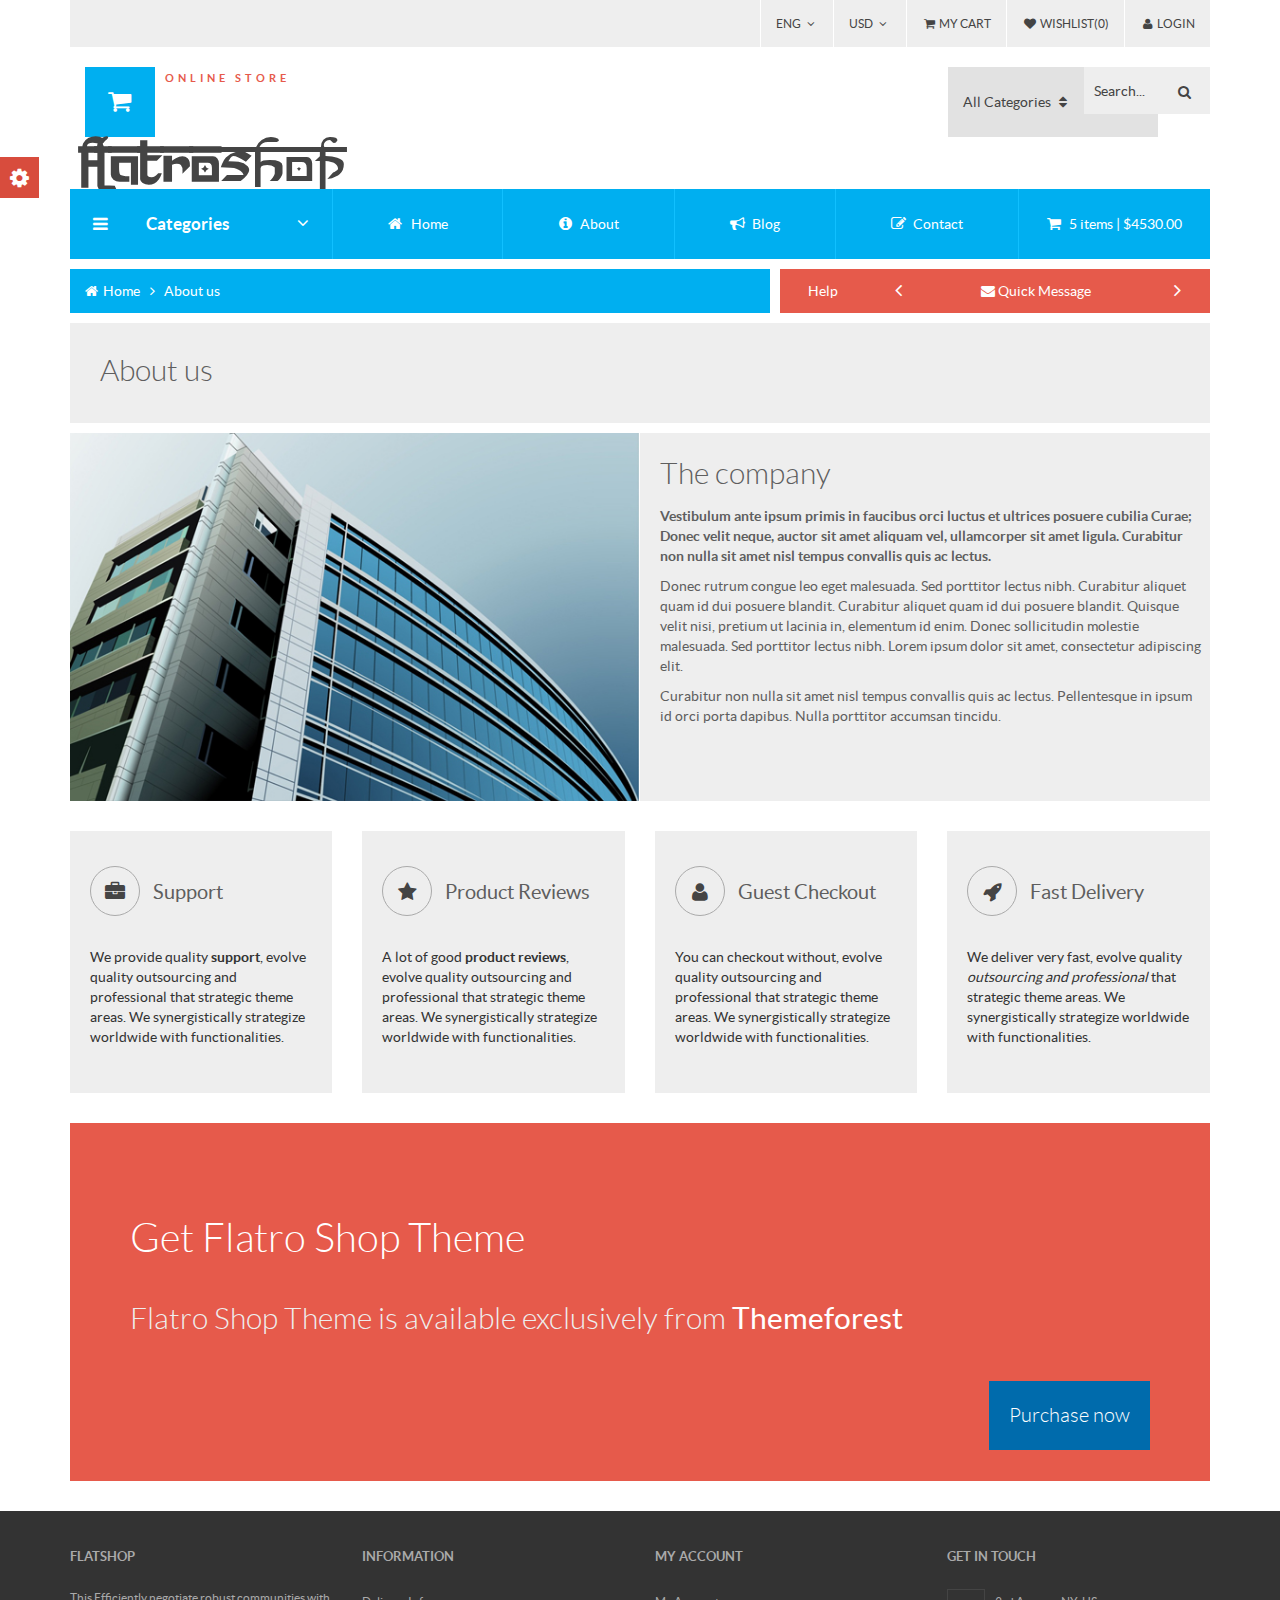
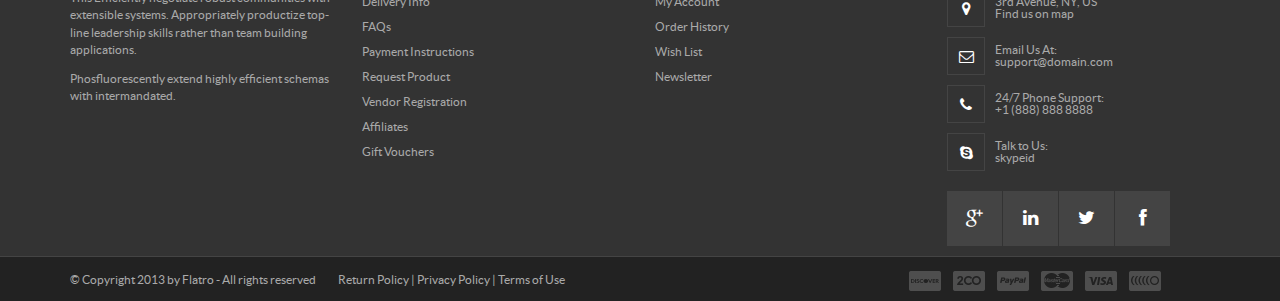
<file: about.html>
<!--test-->
<!DOCTYPE html>
<!--[if IE 7 ]><html class="ie ie7 lte9 lte8 lte7" lang="en-US"><![endif]-->
<!--[if IE 8]><html class="ie ie8 lte9 lte8" lang="en-US">	<![endif]-->
<!--[if IE 9]><html class="ie ie9 lte9" lang="en-US"><![endif]-->
<!--[if (gt IE 9)|!(IE)]><!-->
<html class="noIE" lang="en-US">
<!--<![endif]-->

<head>
<meta charset="UTF-8">
<meta content="width=device-width, initial-scale=1, maximum-scale=1" name="viewport">
<meta content="Flatroshop online shopping point" name="description">
<meta content="logoby.us" name="author">
<link href="images/ico.html" rel="shortcut icon">
<title>Flatro - Online Shop Template</title>

<!-- Reset CSS -->
<link href="css/normalize.css" rel="stylesheet" type="text/css"/>

<!-- Bootstrap core CSS -->
<link href="css/bootstrap.css" rel="stylesheet">

<!-- Iview Slider CSS -->
<link href="css/iview.css" rel="stylesheet">

<!--	Responsive 3D Menu	-->
<link href="css/menu3d.css" rel="stylesheet"/>

<!-- Animations -->
<link href="css/animate.css" rel="stylesheet" type="text/css"/>

<!-- Custom styles for this template -->
<link href="css/custom.css" rel="stylesheet" type="text/css" />

<!-- Style Switcher -->
<link href="css/style-switch.css" rel="stylesheet" type="text/css"/>

<!-- Color -->
<link href="css/skin/color.css" id="colorstyle" rel="stylesheet">

<!-- HTML5 shim and Respond.js IE8 support of HTML5 elements and media queries -->
<!--[if lt IE 9]> <script src="js/html5shiv.js"></script> <script src="js/respond.min.js"></script> <![endif]-->

<!-- Bootstrap core JavaScript -->
<script src="js/jquery-1.10.2.min.js"></script>
<script src="js/bootstrap.min.js"></script>
<script src="js/bootstrap-select.js"></script>

<!-- Custom Scripts -->
<script src="js/scripts.js"></script>

<!-- MegaMenu -->
<script src="js/menu3d.js" type="text/javascript"></script>

<!-- iView Slider -->
<script src="js/raphael-min.js" type="text/javascript"></script>
<script src="js/jquery.easing.js" type="text/javascript"></script>
<script src="js/iview.js" type="text/javascript"></script>
<script src="js/retina-1.1.0.min.js" type="text/javascript"></script>

<!--[if IE 8]>
    <script type="text/javascript" src="js/selectivizr.js"></script>
    <![endif]-->

</head>



<body>
<!-- Header -->
<header> 
  <!-- Top Heading Bar -->
  <div class="container">
    <div class="row">
      <div class="col-md-12">
        <div class="topheadrow">
          <ul class="nav nav-pills pull-right">
            <li class="dropdown"><a class="dropdown-toggle" data-toggle="dropdown" data-hover="dropdown" href="#a">ENG <i class="fa fa-angle-down fa-fw"></i> </a>
              <ul class="dropdown-menu" role="menu">
                <li><a href="#a">ENG</a></li>
                <li><a href="#a">JPN</a></li>
                <li><a href="#a">CHI</a></li>
              </ul>
            </li>
            <li class="dropdown"><a class="dropdown-toggle" data-toggle="dropdown" data-hover="dropdown" href="#a">USD <i class="fa fa-angle-down fa-fw"></i> </a>
              <ul class="dropdown-menu" role="menu">
                <li><a href="#a">USD</a></li>
                <li><a href="#a">PKR</a></li>
                <li><a href="#a">JPY</a></li>
              </ul>
            </li>
            <li> <a href="#a"> <i class="fa fa-shopping-cart fa-fw"></i> <span class="hidden-xs">My Cart</span></a> </li>
            <li> <a href="#a"> <i class="fa fa-heart fa-fw"></i> <span class="hidden-xs">Wishlist(0)</span></a> </li>
            <li class="dropdown"> <a class="dropdown-toggle" data-hover="dropdown" data-toggle="dropdown" href="#a"> <i class="fa fa-user fa-fw"></i> <span class="hidden-xs"> Login</span></a>
              <div class="loginbox dropdown-menu"> <span class="form-header">Login</span>
                <form role="form">
                  <div class="form-group"> <i class="fa fa-user fa-fw"></i>
                    <input class="form-control" id="InputUserName" placeholder="Username" type="text">
                  </div>
                  <div class="form-group"> <i class="fa fa-lock fa-fw"></i>
                    <input class="form-control" id="InputPassword" placeholder="Password" type="password">
                  </div>
                  <button class="btn medium color1 pull-right" type="submit">Login</button>
                </form>
              </div>
            </li>
          </ul>
        </div>
      </div>
    </div>
  </div>
  <!-- end: Top Heading Bar -->
  
  <div class="f-space20"></div>
  <!-- Logo and Search -->
  <div class="container">
    <div class="row clearfix">
      <div class="col-lg-3 col-xs-12">
        <div class="logo"> <a href="index.php" title="Flatro Template"><!-- <img alt="Flatro - Responsive Metro Inspired Flat ECommerce theme" src="images/logo2.png"> -->
          <div class="logoimage"><i class="fa fa-shopping-cart fa-fw"></i></div>
          <div class="logotext"><span><strong>FLATRO</strong></span><span>SHOP</span></div>
          <span class="slogan">ONLINE STORE</span></a> </div>
      </div>
      <!-- end: logo -->
      <div class="visible-xs f-space20"></div>
      <!-- search -->
      <div class="col-lg-3 col-md-4 col-sm-5 col-xs-12 pull-right">
        <div class="searchbar">
          <form action="#">
            <ul class="pull-left">
              <li class="input-prepend dropdown" data-select="true"> <a class="add-on dropdown-toggle" data-hover="dropdown" data-toggle="dropdown" href="#a"> <span class="dropdown-display">All
                Categories</span> <i class="fa fa-sort fa-fw"></i> </a> 
                <!-- this hidden field is used to contain the selected option from the dropdown -->
                <input class="dropdown-field" type="hidden" value="All Categories"/>
                <ul class="dropdown-menu" role="menu">
                  <li><a href="#a" data-value="Men Wear">Men Wear</a></li>
                  <li><a href="#a" data-value="Women Wear">Women Wear</a></li>
                  <li><a href="#a" data-value="Music">Music</a></li>
                  <li><a href="#a" data-value="Mobile Phones">Mobile Phones</a></li>
                  <li><a href="#a" data-value="Computers">Computers</a></li>
                  <li><a href="#a" data-value="Gaming">Gaming</a></li>
                  <li><a href="#a" data-value="Gift Ideas">Gift Ideas</a></li>
                  <li><a href="#a" data-value="All Categories">All Categories</a></li>
                </ul>
              </li>
            </ul>
            <div class="searchbox pull-left">
              <input class="searchinput" id="search" placeholder="Search..." type="search">
              <button class="fa fa-search fa-fw" type="submit"></button>
            </div>
          </form>
        </div>
      </div>
      <!-- end: search --> 
      
    </div>
  </div>
  <!-- end: Logo and Search -->
  <div class="f-space20"></div>
  <!-- Menu -->
  <div class="container">
    <div class="row clearfix">
      <div class="col-lg-3 col-md-3 col-sm-4 col-xs-12 menu-col">
        <div class="menu-heading menuHeadingdropdown"> <span> <i class="fa fa-bars"></i> Categories <i class="fa fa-angle-down"></i></span> </div>
        <!-- Mega Menu -->
        <div class="menu3dmega vertical menuMegasub" id="menuMega">
          <ul>
            <!-- Menu Item Links for Mobiles Only -->
            <li class="visible-xs"> <a href="index.php"> <i class="fa fa-home"></i> <span>Home</span> <i class="fa fa-angle-right"></i> </a>
              <div class="dropdown-menu flyout-menu"> 
                <!-- Sub Menu -->
                <ul>
                  <li><a href="about.html">About us</a></li>
                  <li><a href="blog.html">Blog</a></li>
                  <li> <a href="#a"><span>Account</span> <i class="fa fa-caret-right"></i> </a>
                    <ul class="dropdown-menu sub flyout-menu">
                      <li><a href="#a">Login/Register</a></li>
                      <li><a href="#a">My Orders</a></li>
                      <li><a href="#a">Wish list</a></li>
                      <li><a href="cart.html">Shopping Cart</a></li>
                      <li><a href="checkout.html">Checkout</a></li>
                    </ul>
                  </li>
                  <li> <a href="#a"><span>Product</span> <i class="fa fa-caret-right"></i> </a>
                    <ul class="dropdown-menu sub flyout-menu">
                      <li><a href="category-grid.html">Category Grid</a></li>
                      <li><a href="category-list.html">Category List</a></li>
                      <li><a href="product.html">Product Page</a> </li>
                    </ul>
                  </li>
                  <li><a href="cart.html">Shoping Cart</a></li>
                  <li><a href="checkout.html">Checkout</a></li>
                  <li><a href="blog-single.html">Blog Post</a></li>
                  <li><a href="contact.html">Contact us</a></li>
                </ul>
                <!-- end: Sub Menu --> 
              </div>
            </li>
            <!-- end: Menu Item --> 
            <!-- Menu Item for Tablets and Computers Only-->
            <li class="hidden-xs"> <a href="#a"> <i class="fa fa-files-o"></i> <span>Pages</span> <i class="fa fa-angle-right"></i> </a>
              <div class="dropdown-menu flyout-menu"> 
                <!-- Sub Menu -->
                <ul>
                  <li><a href="index.php">Home</a></li>
                  <li><a href="about.html">About us</a></li>
                  <li><a href="blog.html">Blog</a></li>
                  <li><a href="blog-single.html">Blog Post</a></li>
                  <li> <a href="#a"><span>Product</span> <i class="fa fa-caret-right"></i> </a>
                    <ul class="dropdown-menu sub flyout-menu">
                      <li><a href="category-grid.html">Category Grid</a></li>
                      <li><a href="category-list.html">Category List</a></li>
                      <li><a href="product.html">Product Page</a> </li>
                    </ul>
                  </li>
                  <li><a href="cart.html">Shoping Cart</a></li>
                  <li><a href="checkout.html">Checkout</a></li>
                  <li><a href="contact.html">Contact us</a></li>
                </ul>
                <!-- end: Sub Menu --> 
              </div>
            </li>
            <!-- end: Menu Item --> 
            <!-- Menu Item -->
            <li> <a href="#a"> <i class="fa fa-male"></i> <span>Men Wear</span> <i class="fa fa-angle-right"></i> </a>
              <div class="dropdown-menu"> 
                <!-- Sub Menu -->
                <div class="content">
                  <div class="row">
                    <div class="col-md-4"> <a class="menu-title" href="#a">Fashion</a>
                      <ul>
                        <li><a href="#a">Clothing</a></li>
                        <li><a href="#a">Shoes</a></li>
                        <li><a href="#a">Handbags</a></li>
                        <li><a href="#a">Accessories</a></li>
                        <li><a href="#a">Luggage</a></li>
                        <li><a href="#a">Jewelry</a></li>
                      </ul>
                    </div>
                    <div class="col-md-4"> <a class="menu-title" href="#a">Shirts</a>
                      <ul>
                        <li><a href="#a">Reguler Shirts</a></li>
                        <li><a href="#a">Slim Shirts</a></li>
                        <li><a href="#a">Fashion Shirts</a></li>
                        <li><a href="#a">Black Shirts</a></li>
                        <li><a href="#a">White Shirts</a></li>
                        <li><a href="#a">Gray Shirts</a></li>
                      </ul>
                    </div>
                    <div class="col-md-4"> <a class="menu-title" href="#a">Jeans</a>
                      <ul>
                        <li><a href="#a">Reguler Jeans</a></li>
                        <li><a href="#a">Slim-fit Jeans</a></li>
                        <li><a href="#a">Loose Jeans</a></li>
                        <li><a href="#a">Top Jeans</a></li>
                        <li><a href="#a">New Jeans</a></li>
                        <li><a href="#a">Color Jeans</a></li>
                      </ul>
                    </div>
                  </div>
                  <div class="row">
                    <div class="col-md-12">
                      <p> <a href="#a"><img alt="" src="images/menu-ad.jpg"></a> </p>
                    </div>
                  </div>
                </div>
                <!-- end: Sub Menu --> 
              </div>
            </li>
            <!-- end: Menu Item --> 
            <!-- Menu Item -->
            <li> <a href="#a"> <i class="fa fa-female"></i> <span>Women Wear</span> <i class="fa fa-angle-right"></i> </a>
              <div class="dropdown-menu"> 
                <!-- Sub Menu -->
                <div class="content">
                  <div class="row">
                    <div class="col-md-5"> <a class="menu-title" href="#a">Fashion</a>
                      <ul>
                        <li><a href="#a">Clothing</a></li>
                        <li><a href="#a">Shoes</a></li>
                        <li><a href="#a">Handbags</a></li>
                        <li><a href="#a">Accessories</a></li>
                        <li><a href="#a">Luggage</a></li>
                        <li><a href="#a">Jewelry</a></li>
                      </ul>
                    </div>
                    <div class="col-md-7">
                      <div class="product-block">
                        <div class="image">
                          <div class="product-label product-sale"><span>SALE</span></div>
                          <a class="img" href="product.html"><img alt="product info" src="images/products/product1.jpg" title="product title"></a> </div>
                        <div class="product-meta">
                          <div class="name"><a href="product.html">Ladies Stylish Handbag</a></div>
                          <div class="big-price"> <span class="price-new"><span class="sym">$</span>96</span> <span class="price-old"><span class="sym">$</span>119.50</span> </div>
                          <div class="big-btns"> <a class="btn btn-default btn-view pull-left" href="#">View</a> <a class="btn btn-default btn-addtocart pull-right" href="#">Add to
                            Cart</a> </div>
                          <div class="small-price"> <span class="price-new"><span class="sym">$</span>96</span> <span class="price-old"><span class="sym">$</span>119.50</span> </div>
                          <div class="rating"> <i class="fa fa-star"></i> <i class="fa fa-star"></i> <i class="fa fa-star"></i> <i class="fa fa-star-half-o"></i> <i class="fa fa-star-o"></i> </div>
                          <div class="small-btns">
                            <button class="btn btn-default btn-compare pull-left" data-toggle="tooltip" title="Add to Compare"> <i class="fa fa-retweet fa-fw"></i> </button>
                            <button class="btn btn-default btn-wishlist pull-left" data-toggle="tooltip" title="Add to Wishlist"> <i class="fa fa-heart fa-fw"></i> </button>
                            <button class="btn btn-default btn-addtocart pull-left" data-toggle="tooltip" title="Add to Cart"> <i class="fa fa-shopping-cart fa-fw"></i> </button>
                          </div>
                        </div>
                        <div class="meta-back"></div>
                      </div>
                    </div>
                  </div>
                </div>
                <!-- end: Sub Menu --> 
              </div>
            </li>
            <!-- end: Menu Item --> 
            <!-- Menu Item -->
            <li> <a href="#a"> <i class="fa fa-video-camera"></i> <span>Digital Camera</span></a> </li>
            <!-- end: Menu Item --> 
            <!-- Menu Item -->
            <li> <a href="#a"> <i class="fa fa-mobile"></i> <span>Mobile Phones</span></a> </li>
            <!-- end: Menu Item --> 
            <!-- Menu Item -->
            <li> <a href="#a"> <i class="fa fa-laptop"></i> <span>Computers</span></a> </li>
            <!-- end: Menu Item --> 
            <!-- Menu Item -->
            <li> <a href="#a"> <i class="fa fa-gamepad"></i> <span>Gaming</span></a> </li>
            <!-- end: Menu Item --> 
            <!-- Menu Item -->
            <li> <a href="#a"> <i class="fa fa-gift"></i> <span>Gift Ideas</span></a> </li>
            <!-- end: Menu Item -->
          </ul>
        </div>
        <!-- end: Mega Menu --> 
      </div>
      <div class="col-lg-9 col-md-9 col-sm-8 col-xs-12 menu-col-2"> 
        <!-- Navigation Buttons/Quick Cart for Tablets and Desktop Only -->
        <div class="menu-links hidden-xs">
          <ul class="nav nav-pills nav-justified">
            <li> <a href="index.php"> <i class="fa fa-home fa-fw"></i> <span class="hidden-sm">Home</span></a> </li>
            <li> <a href="about.html"> <i class="fa fa-info-circle fa-fw"></i> <span class="hidden-sm">About</span></a> </li>
            <li> <a href="blog.html"> <i class="fa fa-bullhorn fa-fw"></i> <span class="hidden-sm">Blog</span></a> </li>
            <li> <a href="contact.html"> <i class="fa fa-pencil-square-o fa-fw"></i> <span class="hidden-sm ">Contact</span></a> </li>
            <li class="dropdown"> <a href="cart.html"> <i class="fa fa-shopping-cart fa-fw"></i> <span class="hidden-sm"> 5 items | $4530.00</span></a> 
              <!-- Quick Cart -->
              <div class="dropdown-menu quick-cart">
                <div class="qc-row qc-row-heading"> <span class="qc-col-qty">QTY.</span> <span class="qc-col-name">5 items in bag</span> <span class="qc-col-price">$4530.00</span> </div>
                <div class="qc-row qc-row-item"> <span class="qc-col-qty">2</span> <span class="qc-col-name"><a href="#a">Women Fashion hot Wear item</a></span> <span class="qc-col-price">$500</span> <span class="qc-col-remove"> <i class="fa fa-times fa-fw"></i> </span> </div>
                <div class="qc-row qc-row-item"> <span class="qc-col-qty">1</span> <span class="qc-col-name"><a href="#a">Women Fashion hot Wear item</a></span> <span class="qc-col-price">$800</span> <span class="qc-col-remove"> <i class="fa fa-times fa-fw"></i> </span> </div>
                <div class="qc-row qc-row-item"> <span class="qc-col-qty">3</span> <span class="qc-col-name"><a href="#a">Women Fashion hot Wear item</a></span> <span class="qc-col-price">$252.25</span> <span class="qc-col-remove"> <i class="fa fa-times fa-fw"></i> </span> </div>
                <div class="qc-row-bottom"><a class="btn qc-btn-viewcart" href="#a">view
                  cart</a><a class="btn qc-btn-checkout" href="#a">check
                  out</a></div>
              </div>
              <!-- end: Quick Cart --> 
            </li>
          </ul>
        </div>
        <!-- end: Navigation Buttons/Quick Cart Tablets and large screens Only --> 
        
      </div>
    </div>
  </div>
</header>
<!-- end: Header -->

<div class="row clearfix"></div>
<div class="container">
  <div class="row">
    <div class="col-md-12">
      <div class="breadcrumb"> <a href="index.php"> <i class="fa fa-home fa-fw"></i> Home </a> <i class="fa fa-angle-right fa-fw"></i> <a href="about.html"> About us </a> </div>
      
      <!-- Quick Help for tablets and large screens -->
      <div class="quick-message hidden-xs">
        <div class="quick-box">
          <div class="quick-slide"> <span class="title">Help</span>
            <div class="quickbox slide" id="quickbox">
              <div class="carousel-inner">
                <div class="item active"> <a href="#"> <i class="fa fa-envelope fa-fw"></i> Quick Message</a> </div>
                <div class="item"> <a href="#"> <i class="fa fa-question-circle fa-fw"></i> FAQ</a> </div>
                <div class="item"> <a href="#"> <i class="fa fa-phone fa-fw"></i> (92)3009712255</a> </div>
              </div>
            </div>
            <a class="left carousel-control" data-slide="prev" href="#quickbox"> <i class="fa fa-angle-left fa-fw"></i> </a> <a class="right carousel-control" data-slide="next" href="#quickbox"> <i class="fa fa-angle-right fa-fw"></i> </a> </div>
        </div>
      </div>
      <!-- end: Quick Help --> 
      
    </div>
  </div>
</div>
<div class="row clearfix f-space10"></div>
<div class="container">
  <div class="row">
    <div class="col-md-12">
      <div class="page-title">
        <h2>About us</h2>
      </div>
    </div>
  </div>
</div>
<div class="row clearfix f-space10"></div>
<div class="container">
  <div class="row">
    <div class="col-md-12">
      <div class="about-company-container">
        <div class="row">
          <div class="col-lg-6 col-md-5 col-sm-12 about-image"><img src="images/aboutus.jpg" alt="about company"></div>
          <div class="col-lg-6 col-md-7 col-sm-12 about-company">
            <h2>The company</h2>
            <h4>Vestibulum ante ipsum primis in faucibus orci luctus et ultrices posuere cubilia Curae; Donec velit neque, auctor sit amet aliquam vel, ullamcorper sit amet ligula. Curabitur non nulla sit amet nisl tempus convallis quis ac lectus.</h4>
            <p> Donec rutrum congue leo eget malesuada. Sed porttitor lectus nibh. Curabitur aliquet quam id dui posuere blandit. Curabitur aliquet quam id dui posuere blandit. Quisque velit nisi, pretium ut lacinia in, elementum id enim. Donec sollicitudin molestie malesuada. Sed porttitor lectus nibh. Lorem ipsum dolor sit amet, consectetur adipiscing elit.</p>
            <p>Curabitur non nulla sit amet nisl tempus convallis quis ac lectus. Pellentesque in ipsum id orci porta dapibus. Nulla porttitor accumsan tincidu.</p>
          </div>
        </div>
      </div>
    </div>
  </div>
</div>
<div class="row clearfix f-space30"></div>
<!-- shop features -->
<div class="container">
  <div class="row">
    <div class="col-md-3"> 
      <!-- feature box -->
      <div class=" feature-box">
        <div class="feature-title"><i class="fa fa-briefcase circle-icon"></i>
          <h4>Support</h4>
        </div>
        <p> We provide quality <strong>support</strong>, evolve quality outsourcing and professional that strategic theme areas. We synergistically strategize worldwide with functionalities. </p>
      </div>
    </div>
    <!-- end: feature box --> 
    <!-- feature box -->
    <div class="col-md-3">
      <div class=" feature-box">
        <div class="feature-title"><i class="fa fa-star circle-icon"></i>
          <h4>Product Reviews</h4>
        </div>
        <p> A lot of good <strong>product reviews</strong>,  evolve quality outsourcing and professional that strategic theme areas. We synergistically strategize worldwide with functionalities. </p>
      </div>
    </div>
    <!-- end: feature box --> 
    <!-- feature box -->
    
    <div class="col-md-3">
      <div class=" feature-box">
        <div class="feature-title"><i class="fa fa-user circle-icon"></i>
          <h4>Guest Checkout</h4>
        </div>
        <p> You can checkout without,  evolve quality outsourcing and professional that strategic theme areas. We synergistically strategize worldwide with functionalities. </p>
      </div>
    </div>
    <!-- end: feature box --> 
    <!-- feature box -->
    <div class="col-md-3">
      <div class=" feature-box">
        <div class="feature-title"><i class="fa fa-rocket circle-icon"></i>
          <h4>Fast Delivery</h4>
        </div>
        <p> We deliver very fast,  evolve quality <em>outsourcing and professional</em> that strategic theme areas. We synergistically strategize worldwide with functionalities. </p>
      </div>
    </div>
  </div>
</div>
<!-- end: shop features -->
<div class="row clearfix f-space30"></div>
<!-- big unit -->
<div class="container">
  <div class="row">
    <div class="col-md-12">
      <div class="big-unit">
        <h1>Get Flatro Shop Theme</h1>
        <p>Flatro Shop Theme is available exclusively from <a href="http://themeforest.net/user/fidaktk">Themeforest</a></p>
        <p> <a href="http://themeforest.net/item/flatro-metro-inspired-flat-ecommerce-template/6313714?ref=fidaktk" class="btn color1 xlarge pull-right">Purchase now</a> </p>
      </div>
    </div>
  </div>
</div>
<!-- end: big unit -->
<div class="row clearfix f-space30"></div>

<!-- footer -->
<footer class="footer">
  <div class="container">
    <div class="row">
      <div class="col-sm-3 col-xs-12 shopinfo">
        <h4 class="title">FLATSHOP</h4>
        <p> This Efficiently negotiate robust communities with extensible systems.
          Appropriately productize top-line leadership skills rather than team
          building applications.</p>
        <p> Phosfluorescently extend highly efficient schemas with intermandated. </p>
      </div>
      <div class="col-sm-3 col-xs-12 footermenu">
        <h4 class="title">Information</h4>
        <ul>
          <li class="item"> <a href="#">Delivery Info</a></li>
          <li class="item"> <a href="#">FAQs</a></li>
          <li class="item"> <a href="#">Payment Instructions</a></li>
          <li class="item"> <a href="#">Request Product</a></li>
          <li class="item"> <a href="#">Vendor Registration</a></li>
          <li class="item"> <a href="#">Affiliates</a></li>
          <li class="item"> <a href="#">Gift Vouchers</a></li>
        </ul>
      </div>
      <div class="col-sm-3 col-xs-12 footermenu">
        <h4 class="title">My account</h4>
        <ul>
          <li class="item"> <a href="#">My Account</a></li>
          <li class="item"> <a href="#">Order History</a></li>
          <li class="item"> <a href="#">Wish List</a></li>
          <li class="item"> <a href="#">Newsletter</a></li>
        </ul>
      </div>
      <div class="col-sm-3 col-xs-12 getintouch">
        <h4 class="title">get in touch</h4>
        <ul>
          <li>
            <div class="icon"><i class="fa fa-map-marker fa-fw"></i></div>
            <div class="c-info"> <span>3rd Avenue, NY, US<br>
              <a href="#">Find us on map</a></span></div>
          </li>
          <li>
            <div class="icon"><i class="fa fa-envelope-o fa-fw"></i></div>
            <div class="c-info"> <span>Email Us At:<br>
              <a href="#">support@domain.com</a></span></div>
          </li>
          <li>
            <div class="icon"><i class="fa fa-phone fa-fw"></i></div>
            <div class="c-info"> <span>24/7 Phone Support:<br>
              <a href="#">+1 (888) 888 8888</a></span></div>
          </li>
          <li>
            <div class="icon"> <i class="fa fa-skype fa-fw"></i></div>
            <div class="c-info"> <span>Talk to Us:<br>
              <a href="#">skypeid</a></span></div>
          </li>
        </ul>
        <div class="social-icons">
          <ul>
            <li class="icon google-plus"><a href="#"><i class="fa fa-google-plus fa-fw"></i></a></li>
            <li class="icon linkedin"><a href="#"><i class="fa fa-linkedin fa-fw"></i></a></li>
            <li class="icon twitter"><a href="#"><i class="fa fa-twitter fa-fw"></i></a></li>
            <li class="icon facebook"><a href="#"><i class="fa fa-facebook fa-fw"></i></a></li>
          </ul>
        </div>
      </div>
    </div>
  </div>
  <div class="copyrights">
    <div class="container">
      <div class="row">
        <div class="col-lg-8 col-sm-8 col-xs-12"> <span class="copytxt">&copy; Copyright 2013 by <a href="#">Flatro</a> -  All rights reserved</span> <span class="btmlinks"><a href="#">Return Policy</a> | <a href="#">Privacy Policy</a> | <a href="#">Terms of Use</a></span> </div>
        <div class="col-lg-4 col-sm-4 col-xs-12 payment-icons"> <a href="#"> <img src="images/icons/discover.png" alt="discover" /> </a> <a href="#"> <img src="images/icons/2co.png" alt="2co" /> </a> <a href="#"> <img src="images/icons/paypal.png" alt="paypal" /> </a> <a href="#"> <img src="images/icons/mastercard.png" alt="master card" /> </a> <a href="#"> <img src="images/icons/visa.png" alt="visa card" /> </a> <a href="#"> <img src="images/icons/moneybookers.png" alt="moneybookers" /> </a> </div>
      </div>
    </div>
  </div>
</footer>
<!-- end: footer --> 
<!-- Style Switcher JS --> 
<script src="js/style-switch.js" type="text/javascript"></script>
<section id="style-switch" class="bgcolor3">
  <h2>Style Switch <a href="#" class="btn color2"><i class="fa fa-cog "></i></a></h2>
  <div class="inner">
    <h3>Predefined Styles</h3>
    <ul class="colors list-unstyled" id="color1">
      <li><a href="#" class="blue-red" data-toggle="tooltip" title="Blue Red" > <i class="fa fa-cog fa-stop one"></i><i class="fa fa-cog fa-stop two"></i></a></li>
      <li><a href="#" class="midnight-blue" data-toggle="tooltip" title="Midnight Blue" > <i class="fa fa-cog fa-stop one"></i><i class="fa fa-cog fa-stop two"></i></a></li>
      <li><a href="#" class="mono-red" data-toggle="tooltip" title="Mono Red" > <i class="fa fa-cog fa-stop one"></i><i class="fa fa-cog fa-stop two"></i></a></li>
      <li><a href="#" class="pinegreen-purple" data-toggle="tooltip" title="PineGreen Purple" > <i class="fa fa-cog fa-stop one"></i><i class="fa fa-cog fa-stop two"></i></a></li>
      <li><a href="#" class="darkmagenta-rosybrown" data-toggle="tooltip" title="DarkMagenta RosyBrown" > <i class="fa fa-cog fa-stop one"></i><i class="fa fa-cog fa-stop two"></i></a></li>
      <li><a href="#" class="darkorchid-seagreen" data-toggle="tooltip" title="DarkOrchid SeaGreen" > <i class="fa fa-cog fa-stop one"></i><i class="fa fa-cog fa-stop two"></i></a></li>
      <li><a href="#" class="steel-blue" data-toggle="tooltip" title="Steel Blue" > <i class="fa fa-cog fa-stop one"></i><i class="fa fa-cog fa-stop two"></i></a></li>
      <li><a href="#" class="cadetblue-violetred" data-toggle="tooltip" title="CadetBlue VioletRed" > <i class="fa fa-cog fa-stop one"></i><i class="fa fa-cog fa-stop two"></i></a></li>
      <li><a href="#" class="mediumpurple-seagreen" data-toggle="tooltip" title="MediumPurple SeaGreen" > <i class="fa fa-cog fa-stop one"></i><i class="fa fa-cog fa-stop two"></i></a></li>
      <li><a href="#" class="steelblue-leafgreen" data-toggle="tooltip" title="SteelBlue LeafGreen" > <i class="fa fa-cog fa-stop one"></i><i class="fa fa-cog fa-stop two"></i></a></li>
      <li><a href="#" class="orange-steelblue" data-toggle="tooltip" title="Orange SteelBlue" > <i class="fa fa-cog fa-stop one"></i><i class="fa fa-cog fa-stop two"></i></a></li>
      <li><a href="#" class="gray" data-toggle="tooltip" title="Gray" > <i class="fa fa-cog fa-stop one"></i><i class="fa fa-cog fa-stop two"></i></a></li>
    </ul>
  </div>
  <div id="reset" class="inner"><a href="#" class="btn normal color2 ">Reset</a></div>
</section>

<script>

(function($) {
  "use strict";
  //Mega Menu
 $('#menuMega').menu3d();
             
              //Help/Contact Number/Quick Message
			$('.quickbox').carousel({
				interval: 10000
			});

})(jQuery);

 </script>
</body>
</html>
</file>
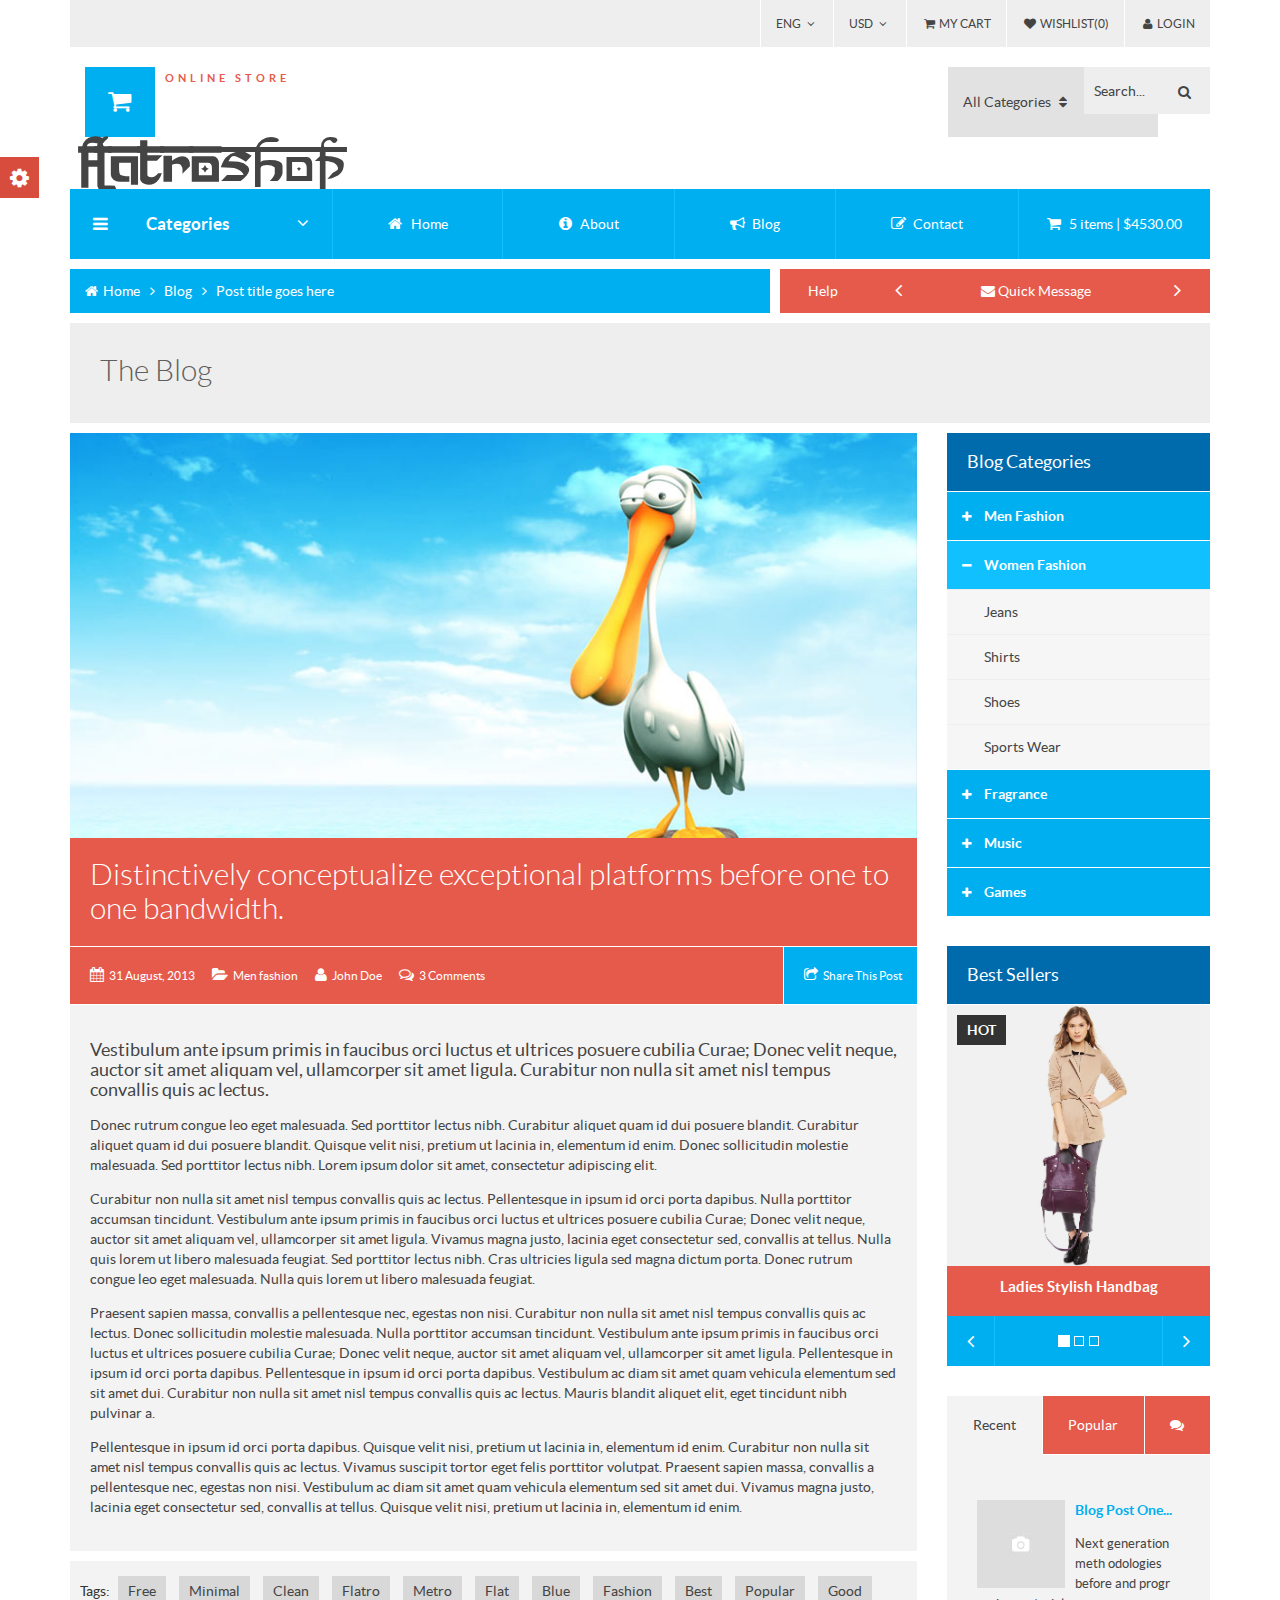
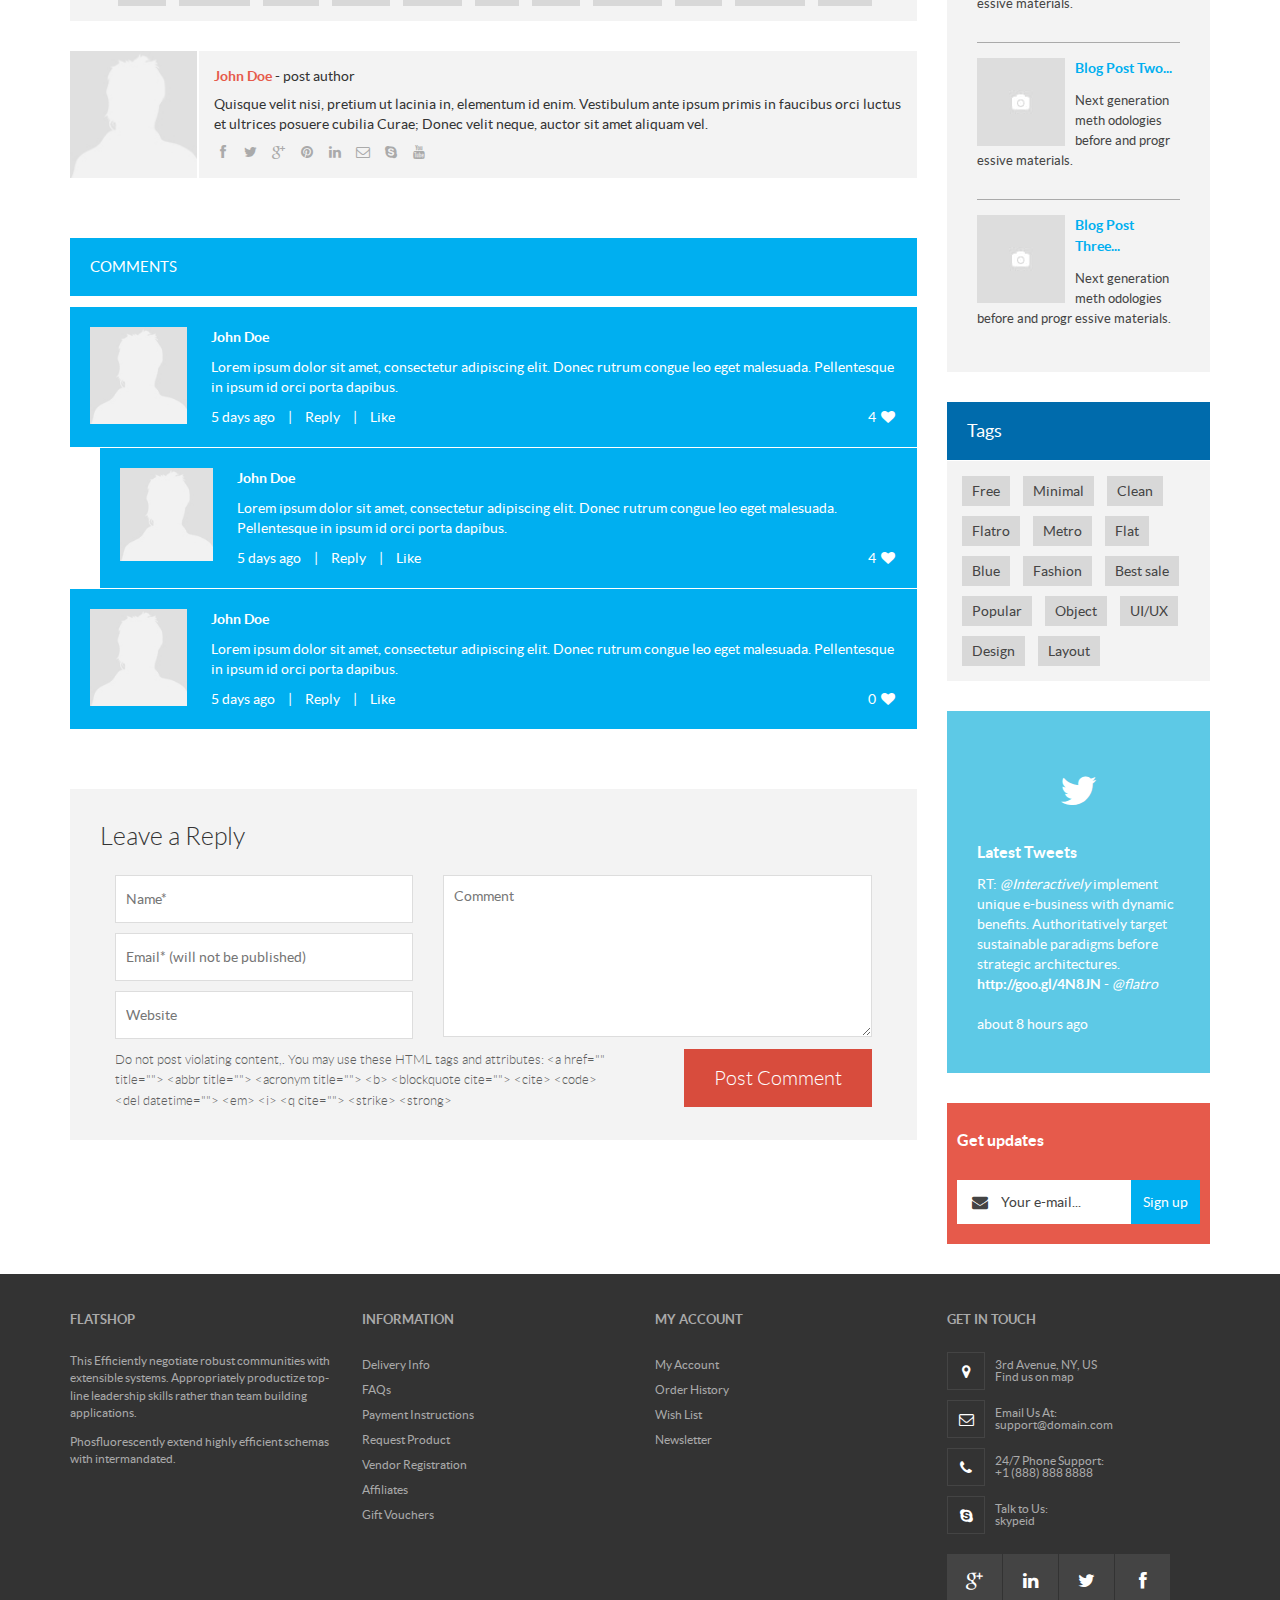
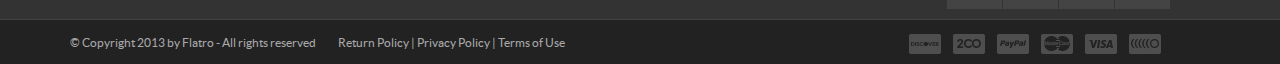
<file: blog-single.html>
<!DOCTYPE html>
<!--[if IE 7 ]><html class="ie ie7 lte9 lte8 lte7" lang="en-US"><![endif]-->
<!--[if IE 8]><html class="ie ie8 lte9 lte8" lang="en-US">	<![endif]-->
<!--[if IE 9]><html class="ie ie9 lte9" lang="en-US"><![endif]-->
<!--[if (gt IE 9)|!(IE)]><!-->
<html class="noIE" lang="en-US">
<!--<![endif]-->

<head>
<meta charset="UTF-8">
<meta content="width=device-width, initial-scale=1, maximum-scale=1" name="viewport">
<meta content="Flatroshop online shopping point" name="description">
<meta content="logoby.us" name="author">
<link href="images/ico.html" rel="shortcut icon">
<title>Flatro - Online Shop Template</title>

<!-- Reset CSS -->
<link href="css/normalize.css" rel="stylesheet" type="text/css"/>

<!-- Bootstrap core CSS -->
<link href="css/bootstrap.css" rel="stylesheet">

<!-- Iview Slider CSS -->
<link href="css/iview.css" rel="stylesheet">

<!--	Responsive 3D Menu	-->
<link href="css/menu3d.css" rel="stylesheet"/>

<!-- Animations -->
<link href="css/animate.css" rel="stylesheet" type="text/css"/>

<!-- Custom styles for this template -->
<link href="css/custom.css" rel="stylesheet" type="text/css" />

<!-- Style Switcher -->
<link href="css/style-switch.css" rel="stylesheet" type="text/css"/>

<!-- Color -->
<link href="css/skin/color.css" id="colorstyle" rel="stylesheet">

<!-- HTML5 shim and Respond.js IE8 support of HTML5 elements and media queries -->
<!--[if lt IE 9]> <script src="js/html5shiv.js"></script> <script src="js/respond.min.js"></script> <![endif]-->

<!-- Bootstrap core JavaScript -->
<script src="js/jquery-1.10.2.min.js"></script>
<script src="js/bootstrap.min.js"></script>
<script src="js/bootstrap-select.js"></script>

<!-- Custom Scripts -->
<script src="js/scripts.js"></script>

<!-- MegaMenu -->
<script src="js/menu3d.js" type="text/javascript"></script>

<!-- iView Slider -->
<script src="js/raphael-min.js" type="text/javascript"></script>
<script src="js/jquery.easing.js" type="text/javascript"></script>
<script src="js/iview.js" type="text/javascript"></script>
<script src="js/retina-1.1.0.min.js" type="text/javascript"></script>

<!--[if IE 8]>
    <script type="text/javascript" src="js/selectivizr.js"></script>
    <![endif]-->

</head>




<body>
<!-- Header -->
<header> 
  <!-- Top Heading Bar -->
  <div class="container">
    <div class="row">
      <div class="col-md-12">
        <div class="topheadrow">
          <ul class="nav nav-pills pull-right">
            <li class="dropdown"><a class="dropdown-toggle" data-toggle="dropdown" data-hover="dropdown" href="#a">ENG <i class="fa fa-angle-down fa-fw"></i> </a>
              <ul class="dropdown-menu" role="menu">
                <li><a href="#a">ENG</a></li>
                <li><a href="#a">JPN</a></li>
                <li><a href="#a">CHI</a></li>
              </ul>
            </li>
            <li class="dropdown"><a class="dropdown-toggle" data-toggle="dropdown" data-hover="dropdown" href="#a">USD <i class="fa fa-angle-down fa-fw"></i> </a>
              <ul class="dropdown-menu" role="menu">
                <li><a href="#a">USD</a></li>
                <li><a href="#a">PKR</a></li>
                <li><a href="#a">JPY</a></li>
              </ul>
            </li>
            <li> <a href="#a"> <i class="fa fa-shopping-cart fa-fw"></i> <span class="hidden-xs">My Cart</span></a> </li>
            <li> <a href="#a"> <i class="fa fa-heart fa-fw"></i> <span class="hidden-xs">Wishlist(0)</span></a> </li>
            <li class="dropdown"> <a class="dropdown-toggle" data-hover="dropdown" data-toggle="dropdown" href="#a"> <i class="fa fa-user fa-fw"></i> <span class="hidden-xs"> Login</span></a>
              <div class="loginbox dropdown-menu"> <span class="form-header">Login</span>
                <form role="form">
                  <div class="form-group"> <i class="fa fa-user fa-fw"></i>
                    <input class="form-control" id="InputUserName" placeholder="Username" type="text">
                  </div>
                  <div class="form-group"> <i class="fa fa-lock fa-fw"></i>
                    <input class="form-control" id="InputPassword" placeholder="Password" type="password">
                  </div>
                  <button class="btn medium color1 pull-right" type="submit">Login</button>
                </form>
              </div>
            </li>
          </ul>
        </div>
      </div>
    </div>
  </div>
  <!-- end: Top Heading Bar -->
  
  <div class="f-space20"></div>
  <!-- Logo and Search -->
  <div class="container">
    <div class="row clearfix">
      <div class="col-lg-3 col-xs-12">
        <div class="logo"> <a href="index.php" title="Flatro Template"><!-- <img alt="Flatro - Responsive Metro Inspired Flat ECommerce theme" src="images/logo2.png"> -->
          <div class="logoimage"><i class="fa fa-shopping-cart fa-fw"></i></div>
          <div class="logotext"><span><strong>FLATRO</strong></span><span>SHOP</span></div>
          <span class="slogan">ONLINE STORE</span></a> </div>
      </div>
      <!-- end: logo -->
      <div class="visible-xs f-space20"></div>
      <!-- search -->
      <div class="col-lg-3 col-md-4 col-sm-5 col-xs-12 pull-right">
        <div class="searchbar">
          <form action="#">
            <ul class="pull-left">
              <li class="input-prepend dropdown" data-select="true"> <a class="add-on dropdown-toggle" data-hover="dropdown" data-toggle="dropdown" href="#a"> <span class="dropdown-display">All
                Categories</span> <i class="fa fa-sort fa-fw"></i> </a> 
                <!-- this hidden field is used to contain the selected option from the dropdown -->
                <input class="dropdown-field" type="hidden" value="All Categories"/>
                <ul class="dropdown-menu" role="menu">
                  <li><a href="#a" data-value="Men Wear">Men Wear</a></li>
                  <li><a href="#a" data-value="Women Wear">Women Wear</a></li>
                  <li><a href="#a" data-value="Music">Music</a></li>
                  <li><a href="#a" data-value="Mobile Phones">Mobile Phones</a></li>
                  <li><a href="#a" data-value="Computers">Computers</a></li>
                  <li><a href="#a" data-value="Gaming">Gaming</a></li>
                  <li><a href="#a" data-value="Gift Ideas">Gift Ideas</a></li>
                  <li><a href="#a" data-value="All Categories">All Categories</a></li>
                </ul>
              </li>
            </ul>
            <div class="searchbox pull-left">
              <input class="searchinput" id="search" placeholder="Search..." type="search">
              <button class="fa fa-search fa-fw" type="submit"></button>
            </div>
          </form>
        </div>
      </div>
      <!-- end: search --> 
      
    </div>
  </div>
  <!-- end: Logo and Search -->
  <div class="f-space20"></div>
  <!-- Menu -->
  <div class="container">
    <div class="row clearfix">
      <div class="col-lg-3 col-md-3 col-sm-4 col-xs-12 menu-col">
        <div class="menu-heading menuHeadingdropdown"> <span> <i class="fa fa-bars"></i> Categories <i class="fa fa-angle-down"></i></span> </div>
        <!-- Mega Menu -->
        <div class="menu3dmega vertical menuMegasub" id="menuMega">
          <ul>
            <!-- Menu Item Links for Mobiles Only -->
            <li class="visible-xs"> <a href="index.php"> <i class="fa fa-home"></i> <span>Home</span> <i class="fa fa-angle-right"></i> </a>
              <div class="dropdown-menu flyout-menu"> 
                <!-- Sub Menu -->
                <ul>
                  <li><a href="about.html">About us</a></li>
                  <li><a href="blog.html">Blog</a></li>
                  <li> <a href="#a"><span>Account</span> <i class="fa fa-caret-right"></i> </a>
                    <ul class="dropdown-menu sub flyout-menu">
                      <li><a href="#a">Login/Register</a></li>
                      <li><a href="#a">My Orders</a></li>
                      <li><a href="#a">Wish list</a></li>
                      <li><a href="cart.html">Shopping Cart</a></li>
                      <li><a href="checkout.html">Checkout</a></li>
                    </ul>
                  </li>
                  <li> <a href="#a"><span>Product</span> <i class="fa fa-caret-right"></i> </a>
                    <ul class="dropdown-menu sub flyout-menu">
                      <li><a href="category-grid.html">Category Grid</a></li>
                      <li><a href="category-list.html">Category List</a></li>
                      <li><a href="product.html">Product Page</a> </li>
                    </ul>
                  </li>
                  <li><a href="cart.html">Shoping Cart</a></li>
                  <li><a href="checkout.html">Checkout</a></li>
                  <li><a href="blog-single.html">Blog Post</a></li>
                  <li><a href="contact.html">Contact us</a></li>
                </ul>
                <!-- end: Sub Menu --> 
              </div>
            </li>
            <!-- end: Menu Item --> 
            <!-- Menu Item for Tablets and Computers Only-->
            <li class="hidden-xs"> <a href="#a"> <i class="fa fa-files-o"></i> <span>Pages</span> <i class="fa fa-angle-right"></i> </a>
              <div class="dropdown-menu flyout-menu"> 
                <!-- Sub Menu -->
                <ul>
                  <li><a href="index.php">Home</a></li>
                  <li><a href="about.html">About us</a></li>
                  <li><a href="blog.html">Blog</a></li>
                  <li><a href="blog-single.html">Blog Post</a></li>
                  <li> <a href="#a"><span>Product</span> <i class="fa fa-caret-right"></i> </a>
                    <ul class="dropdown-menu sub flyout-menu">
                      <li><a href="category-grid.html">Category Grid</a></li>
                      <li><a href="category-list.html">Category List</a></li>
                      <li><a href="product.html">Product Page</a> </li>
                    </ul>
                  </li>
                  <li><a href="cart.html">Shoping Cart</a></li>
                  <li><a href="checkout.html">Checkout</a></li>
                  <li><a href="contact.html">Contact us</a></li>
                </ul>
                <!-- end: Sub Menu --> 
              </div>
            </li>
            <!-- end: Menu Item --> 
            <!-- Menu Item -->
            <li> <a href="#a"> <i class="fa fa-male"></i> <span>Men Wear</span> <i class="fa fa-angle-right"></i> </a>
              <div class="dropdown-menu"> 
                <!-- Sub Menu -->
                <div class="content">
                  <div class="row">
                    <div class="col-md-4"> <a class="menu-title" href="#a">Fashion</a>
                      <ul>
                        <li><a href="#a">Clothing</a></li>
                        <li><a href="#a">Shoes</a></li>
                        <li><a href="#a">Handbags</a></li>
                        <li><a href="#a">Accessories</a></li>
                        <li><a href="#a">Luggage</a></li>
                        <li><a href="#a">Jewelry</a></li>
                      </ul>
                    </div>
                    <div class="col-md-4"> <a class="menu-title" href="#a">Shirts</a>
                      <ul>
                        <li><a href="#a">Reguler Shirts</a></li>
                        <li><a href="#a">Slim Shirts</a></li>
                        <li><a href="#a">Fashion Shirts</a></li>
                        <li><a href="#a">Black Shirts</a></li>
                        <li><a href="#a">White Shirts</a></li>
                        <li><a href="#a">Gray Shirts</a></li>
                      </ul>
                    </div>
                    <div class="col-md-4"> <a class="menu-title" href="#a">Jeans</a>
                      <ul>
                        <li><a href="#a">Reguler Jeans</a></li>
                        <li><a href="#a">Slim-fit Jeans</a></li>
                        <li><a href="#a">Loose Jeans</a></li>
                        <li><a href="#a">Top Jeans</a></li>
                        <li><a href="#a">New Jeans</a></li>
                        <li><a href="#a">Color Jeans</a></li>
                      </ul>
                    </div>
                  </div>
                  <div class="row">
                    <div class="col-md-12">
                      <p> <a href="#a"><img alt="" src="images/menu-ad.jpg"></a> </p>
                    </div>
                  </div>
                </div>
                <!-- end: Sub Menu --> 
              </div>
            </li>
            <!-- end: Menu Item --> 
            <!-- Menu Item -->
            <li> <a href="#a"> <i class="fa fa-female"></i> <span>Women Wear</span> <i class="fa fa-angle-right"></i> </a>
              <div class="dropdown-menu"> 
                <!-- Sub Menu -->
                <div class="content">
                  <div class="row">
                    <div class="col-md-5"> <a class="menu-title" href="#a">Fashion</a>
                      <ul>
                        <li><a href="#a">Clothing</a></li>
                        <li><a href="#a">Shoes</a></li>
                        <li><a href="#a">Handbags</a></li>
                        <li><a href="#a">Accessories</a></li>
                        <li><a href="#a">Luggage</a></li>
                        <li><a href="#a">Jewelry</a></li>
                      </ul>
                    </div>
                    <div class="col-md-7">
                      <div class="product-block">
                        <div class="image">
                          <div class="product-label product-sale"><span>SALE</span></div>
                          <a class="img" href="product.html"><img alt="product info" src="images/products/product1.jpg" title="product title"></a> </div>
                        <div class="product-meta">
                          <div class="name"><a href="product.html">Ladies Stylish Handbag</a></div>
                          <div class="big-price"> <span class="price-new"><span class="sym">$</span>96</span> <span class="price-old"><span class="sym">$</span>119.50</span> </div>
                          <div class="big-btns"> <a class="btn btn-default btn-view pull-left" href="#">View</a> <a class="btn btn-default btn-addtocart pull-right" href="#">Add to
                            Cart</a> </div>
                          <div class="small-price"> <span class="price-new"><span class="sym">$</span>96</span> <span class="price-old"><span class="sym">$</span>119.50</span> </div>
                          <div class="rating"> <i class="fa fa-star"></i> <i class="fa fa-star"></i> <i class="fa fa-star"></i> <i class="fa fa-star-half-o"></i> <i class="fa fa-star-o"></i> </div>
                          <div class="small-btns">
                            <button class="btn btn-default btn-compare pull-left" data-toggle="tooltip" title="Add to Compare"> <i class="fa fa-retweet fa-fw"></i> </button>
                            <button class="btn btn-default btn-wishlist pull-left" data-toggle="tooltip" title="Add to Wishlist"> <i class="fa fa-heart fa-fw"></i> </button>
                            <button class="btn btn-default btn-addtocart pull-left" data-toggle="tooltip" title="Add to Cart"> <i class="fa fa-shopping-cart fa-fw"></i> </button>
                          </div>
                        </div>
                        <div class="meta-back"></div>
                      </div>
                    </div>
                  </div>
                </div>
                <!-- end: Sub Menu --> 
              </div>
            </li>
            <!-- end: Menu Item --> 
            <!-- Menu Item -->
            <li> <a href="#a"> <i class="fa fa-video-camera"></i> <span>Digital Camera</span></a> </li>
            <!-- end: Menu Item --> 
            <!-- Menu Item -->
            <li> <a href="#a"> <i class="fa fa-mobile"></i> <span>Mobile Phones</span></a> </li>
            <!-- end: Menu Item --> 
            <!-- Menu Item -->
            <li> <a href="#a"> <i class="fa fa-laptop"></i> <span>Computers</span></a> </li>
            <!-- end: Menu Item --> 
            <!-- Menu Item -->
            <li> <a href="#a"> <i class="fa fa-gamepad"></i> <span>Gaming</span></a> </li>
            <!-- end: Menu Item --> 
            <!-- Menu Item -->
            <li> <a href="#a"> <i class="fa fa-gift"></i> <span>Gift Ideas</span></a> </li>
            <!-- end: Menu Item -->
          </ul>
        </div>
        <!-- end: Mega Menu --> 
      </div>
      <div class="col-lg-9 col-md-9 col-sm-8 col-xs-12 menu-col-2"> 
        <!-- Navigation Buttons/Quick Cart for Tablets and Desktop Only -->
        <div class="menu-links hidden-xs">
          <ul class="nav nav-pills nav-justified">
            <li> <a href="index.php"> <i class="fa fa-home fa-fw"></i> <span class="hidden-sm">Home</span></a> </li>
            <li> <a href="about.html"> <i class="fa fa-info-circle fa-fw"></i> <span class="hidden-sm">About</span></a> </li>
            <li> <a href="blog.html"> <i class="fa fa-bullhorn fa-fw"></i> <span class="hidden-sm">Blog</span></a> </li>
            <li> <a href="contact.html"> <i class="fa fa-pencil-square-o fa-fw"></i> <span class="hidden-sm ">Contact</span></a> </li>
            <li class="dropdown"> <a href="cart.html"> <i class="fa fa-shopping-cart fa-fw"></i> <span class="hidden-sm"> 5 items | $4530.00</span></a> 
              <!-- Quick Cart -->
              <div class="dropdown-menu quick-cart">
                <div class="qc-row qc-row-heading"> <span class="qc-col-qty">QTY.</span> <span class="qc-col-name">5 items in bag</span> <span class="qc-col-price">$4530.00</span> </div>
                <div class="qc-row qc-row-item"> <span class="qc-col-qty">2</span> <span class="qc-col-name"><a href="#a">Women Fashion hot Wear item</a></span> <span class="qc-col-price">$500</span> <span class="qc-col-remove"> <i class="fa fa-times fa-fw"></i> </span> </div>
                <div class="qc-row qc-row-item"> <span class="qc-col-qty">1</span> <span class="qc-col-name"><a href="#a">Women Fashion hot Wear item</a></span> <span class="qc-col-price">$800</span> <span class="qc-col-remove"> <i class="fa fa-times fa-fw"></i> </span> </div>
                <div class="qc-row qc-row-item"> <span class="qc-col-qty">3</span> <span class="qc-col-name"><a href="#a">Women Fashion hot Wear item</a></span> <span class="qc-col-price">$252.25</span> <span class="qc-col-remove"> <i class="fa fa-times fa-fw"></i> </span> </div>
                <div class="qc-row-bottom"><a class="btn qc-btn-viewcart" href="#a">view
                  cart</a><a class="btn qc-btn-checkout" href="#a">check
                  out</a></div>
              </div>
              <!-- end: Quick Cart --> 
            </li>
          </ul>
        </div>
        <!-- end: Navigation Buttons/Quick Cart Tablets and large screens Only --> 
        
      </div>
    </div>
  </div>
</header>
<!-- end: Header -->

<div class="row clearfix"></div>
<div class="container">
  <div class="row">
    <div class="col-md-12">
      <div class="breadcrumb"> <a href="index.php"> <i class="fa fa-home fa-fw"></i> Home </a> <i class="fa fa-angle-right fa-fw"></i> <a href="about.html"> Blog </a> <i class="fa fa-angle-right fa-fw"></i> <a href="post-single.html"> Post title goes here </a> </div>
      
      <!-- Quick Help for tablets and large screens -->
      <div class="quick-message hidden-xs">
        <div class="quick-box">
          <div class="quick-slide"> <span class="title">Help</span>
            <div class="quickbox slide" id="quickbox">
              <div class="carousel-inner">
                <div class="item active"> <a href="#"> <i class="fa fa-envelope fa-fw"></i> Quick Message</a> </div>
                <div class="item"> <a href="#"> <i class="fa fa-question-circle fa-fw"></i> FAQ</a> </div>
                <div class="item"> <a href="#"> <i class="fa fa-phone fa-fw"></i> (92)3009712255</a> </div>
              </div>
            </div>
            <a class="left carousel-control" data-slide="prev" href="#quickbox"> <i class="fa fa-angle-left fa-fw"></i> </a> <a class="right carousel-control" data-slide="next" href="#quickbox"> <i class="fa fa-angle-right fa-fw"></i> </a> </div>
        </div>
      </div>
      <!-- end: Quick Help --> 
      
    </div>
  </div>
</div>
<div class="row clearfix f-space10"></div>
<!-- Page title -->
<div class="container">
  <div class="row">
    <div class="col-md-12">
      <div class="page-title">
        <h2>The Blog</h2>
      </div>
    </div>
  </div>
</div>
<!-- end: Page title -->
<div class="row clearfix f-space10"></div>
<div class="container"> 
  <!-- row -->
  <div class="row"> 
    <!--   Single Post -->
    <div class="col-md-9 col-sm-12 col-xs-12 main-column box-block blog-single"> 
      <!-- Post Image -->
      <div class="post-image"> <img src="images/blog/image1-lg.jpg" class="ani-image" alt="Blog title"> </div>
      <!-- end: Post Image -->
      <div class="post-title">
        <h1>Distinctively conceptualize exceptional platforms before one to one bandwidth.</h1>
      </div>
      
      <!-- Post Info -->
      <div class="post-info clearfix">
        <ul class="pinfo">
          <li><i class="fa fa-calendar"></i><a href="#a">31 August,  2013</a></li>
          <li><i class="fa fa-folder-open"></i><a href="#a">Men fashion</a></li>
          <li><i class="fa fa-user"></i><a href="#a">John Doe</a></li>
          <li><i class="fa fa-comments-o"></i><a href="#a">3 Comments</a></li>
          <li class="sharethis btn dropdown hidden-xs"><i class="fa fa-share-square-o"></i><a class="dropdown-toggle" data-toggle="dropdown" data-hover="dropdown" href="#a">Share This Post</a>
            <ul class="dropdown-menu">
              <li> <a href="http://www.facebook.com/sharer.php?u=logoby.us" target="_blank" rel="nofollow" class="sharefacebook"> <i class="fa fa-facebook-square"></i> Facebook</a> </li>
              <li><a href="https://plus.google.com/share?url=http://logoby.us" target="_blank" rel="nofollow" class="sharegoogleplus"><i class="fa fa-google-plus-square"></i> Google+ </a></li>
              <li><a href="http://twitter.com/home?status=http://logoby.us" target="_blank" rel="nofollow" class="sharetwitter"><i class="fa fa-twitter-square"></i> Twitter</a></li>
              <li><a href="http://www.pinterest.com/pin/create/button/?url=http://logoby.us&amp;description=Logobyus" target="_blank" rel="nofollow" class="sharepinterest"><i class="fa fa-pinterest-square"></i> Pinterest </a></li>
            </ul>
          </li>
        </ul>
      </div>
      <!-- end: Post Info --> 
      
      <!-- Post Text -->
      <div class="post-text clearfix">
        <h2>Vestibulum ante ipsum primis in faucibus orci luctus et ultrices posuere cubilia Curae; Donec velit neque, auctor sit amet aliquam vel, ullamcorper sit amet ligula. Curabitur non nulla sit amet nisl tempus convallis quis ac lectus.</h2>
        <p>Donec rutrum congue leo eget malesuada. Sed porttitor lectus nibh. Curabitur aliquet quam id dui posuere blandit. Curabitur aliquet quam id dui posuere blandit. Quisque velit nisi, pretium ut lacinia in, elementum id enim. Donec sollicitudin molestie malesuada. Sed porttitor lectus nibh. Lorem ipsum dolor sit amet, consectetur adipiscing elit.</p>
        <p>Curabitur non nulla sit amet nisl tempus convallis quis ac lectus. Pellentesque in ipsum id orci porta dapibus. Nulla porttitor accumsan tincidunt. Vestibulum ante ipsum primis in faucibus orci luctus et ultrices posuere cubilia Curae; Donec velit neque, auctor sit amet aliquam vel, ullamcorper sit amet ligula. Vivamus magna justo, lacinia eget consectetur sed, convallis at tellus. Nulla quis lorem ut libero malesuada feugiat. Sed porttitor lectus nibh. Cras ultricies ligula sed magna dictum porta. Donec rutrum congue leo eget malesuada. Nulla quis lorem ut libero malesuada feugiat.</p>
        <p>Praesent sapien massa, convallis a pellentesque nec, egestas non nisi. Curabitur non nulla sit amet nisl tempus convallis quis ac lectus. Donec sollicitudin molestie malesuada. Nulla porttitor accumsan tincidunt. Vestibulum ante ipsum primis in faucibus orci luctus et ultrices posuere cubilia Curae; Donec velit neque, auctor sit amet aliquam vel, ullamcorper sit amet ligula. Pellentesque in ipsum id orci porta dapibus. Pellentesque in ipsum id orci porta dapibus. Vestibulum ac diam sit amet quam vehicula elementum sed sit amet dui. Curabitur non nulla sit amet nisl tempus convallis quis ac lectus. Mauris blandit aliquet elit, eget tincidunt nibh pulvinar a.</p>
        <p>Pellentesque in ipsum id orci porta dapibus. Quisque velit nisi, pretium ut lacinia in, elementum id enim. Curabitur non nulla sit amet nisl tempus convallis quis ac lectus. Vivamus suscipit tortor eget felis porttitor volutpat. Praesent sapien massa, convallis a pellentesque nec, egestas non nisi. Vestibulum ac diam sit amet quam vehicula elementum sed sit amet dui. Vivamus magna justo, lacinia eget consectetur sed, convallis at tellus. Quisque velit nisi, pretium ut lacinia in, elementum id enim. </p>
      </div>
      
      <!-- Post Text -->
      <div class="clearfix f-space10"></div>
      
      <!-- Post Tags -->
      <div class="box-content clearfix">
        <div class="tags">Tags: <a href="#a">Free</a> <a href="#a">Minimal</a> <a href="#a">Clean</a> <a href="#a">Flatro</a> <a href="#a">Metro</a> <a href="#a">Flat</a> <a href="#a">Blue</a> <a href="#a">Fashion</a> <a href="#a">Best</a> <a href="#a">Popular</a> <a href="#a">Good</a> </div>
      </div>
      <!-- end: Post Tags -->
      <div class="clearfix f-space30"></div>
      <!-- Author Info -->
      
      <div class="box-content clearfix">
        <div class="post-author">
          <div class="image"> <img src="images/blog/noimage-user.jpg" alt="author"></div>
          <div class="author-info"> <span><a href="#a">John Doe</a> -  post author</span>
            <p>Quisque velit nisi, pretium ut lacinia in, elementum id enim. Vestibulum ante ipsum primis in faucibus orci luctus et ultrices posuere cubilia Curae; Donec velit neque, auctor sit amet aliquam vel.</p>
            <ul>
              <li><a href="#a"><i class="fa fa-facebook fa-fw"></i></a></li>
              <li><a href="#a"><i class="fa fa-twitter fa-fw"></i></a></li>
              <li><a href="#a"><i class="fa fa-google-plus fa-fw"></i></a></li>
              <li><a href="#a"><i class="fa fa-pinterest fa-fw"></i></a></li>
              <li><a href="#a"><i class="fa fa-linkedin fa-fw"></i></a></li>
              <li><a href="#a"><i class="fa fa-envelope-o fa-fw"></i></a></li>
              <li><a href="#a"><i class="fa fa-skype fa-fw"></i></a></li>
              <li><a href="#a"><i class="fa fa-youtube fa-fw"></i></a></li>
            </ul>
          </div>
        </div>
      </div>
      <!-- end: Author Info -->
      <div class="clearfix f-space30"></div>
      <div class="clearfix f-space30"></div>
      <!-- Comments -->
      
      <div class="box-heading clearfix"><span>Comments</span></div>
      <div class="box-content clearfix"> 
        <!--  Comment Box -->
        <div class="comment-box">
          <div class="user-image image"><img src="images/blog/noimage-user.jpg" alt="userimage"></div>
          <div class="user-info"> <span class="username"><a href="#a">John Doe</a></span>
            <p>Lorem ipsum dolor sit amet, consectetur adipiscing elit. Donec rutrum congue leo eget malesuada. Pellentesque in ipsum id orci porta dapibus.</p>
            <span>5 days ago</span> <span class="sp">|</span> <span><a href="#a">Reply</a></span> <span class="sp">|</span> <span><a href="#a">Like</a></span> <span>4 <i class="fa fa-heart fa-fw"></i></span> </div>
        </div>
        <!-- end: Comment Box --> 
        
        <!--  Reply Comment Box -->
        <div class="comment-box reply">
          <div class="user-image image"><img src="images/blog/noimage-user.jpg" alt="userimage"></div>
          <div class="user-info"> <span class="username"><a href="#a">John Doe</a></span>
            <p>Lorem ipsum dolor sit amet, consectetur adipiscing elit. Donec rutrum congue leo eget malesuada. Pellentesque in ipsum id orci porta dapibus.</p>
            <span>5 days ago</span> <span class="sp">|</span> <span><a href="#a">Reply</a></span> <span class="sp">|</span> <span><a href="#a">Like</a></span> <span>4 <i class="fa fa-heart fa-fw"></i></span> </div>
        </div>
        <!-- end: Reply Comment Box --> 
        
        <!--  Comment Box -->
        <div class="comment-box">
          <div class="user-image image"><img src="images/blog/noimage-user.jpg" alt="userimage"></div>
          <div class="user-info"> <span class="username"><a href="#a">John Doe</a></span>
            <p>Lorem ipsum dolor sit amet, consectetur adipiscing elit. Donec rutrum congue leo eget malesuada. Pellentesque in ipsum id orci porta dapibus.</p>
            <span>5 days ago</span> <span class="sp">|</span> <span><a href="#a">Reply</a></span> <span class="sp">|</span> <span><a href="#a">Like</a></span> <span>0 <i class="fa fa-heart fa-fw"></i></span> </div>
        </div>
        <!-- end: Comment Box --> 
        
      </div>
      
      <!-- end: Comments -->
      <div class="clearfix f-space30"></div>
      <div class="clearfix f-space30"></div>
      <!-- Add Reply -->
      
      <div class="box-content clearfix">
        <div class="comment-reply"> <span class="title">Leave a Reply</span>
          <form>
            <div class="col-md-5">
              <input class="name" id="name" value="" placeholder="Name*">
              <input class="name" id="email" value="" placeholder="Email* (will not be published)">
              <input class="name" id="website" value="" placeholder="Website">
            </div>
            <div class="col-md-7">
              <textarea name="message-area" id="message" rows="7" cols="60">Comment</textarea>
            </div>
            <div class="col-md-8"> <span class="instruction"> Do not post violating content,. You may use these HTML tags and attributes: &lt;a href="" title=""&gt; &lt;abbr title=""&gt; &lt;acronym title=""&gt; &lt;b&gt; &lt;blockquote cite=""&gt; &lt;cite&gt; &lt;code&gt; &lt;del datetime=""&gt; &lt;em&gt; &lt;i&gt; &lt;q cite=""&gt; &lt;strike&gt; &lt;strong&gt; </span></div>
            <div class="col-md-4">
              <button class="btn medium color2 pull-right" type="submit">Post Comment</button>
            </div>
          </form>
        </div>
      </div>
      <!-- end: Add Reply --> 
      
    </div>
    <!--   end: Single Post --> 
    
    <!-- side bar -->
    <div class="col-md-3 col-sm-12 col-xs-12 box-block page-sidebar">
      <div class="box-heading"><span>Blog Categories</span></div>
      <!-- Blog Categories -->
      <div class="box-content">
        <div class="panel-group" id="blogcategories">
          <div class="panel panel-default">
            <div class="panel-heading closed" data-parent="#blogcategories" data-target="#collapseOne" data-toggle="collapse">
              <h4 class="panel-title"> <a href="#a"> <span class="fa fa-plus"></span> Men Fashion </a> </h4>
            </div>
            <div class="panel-collapse collapse" id="collapseOne">
              <div class="panel-body">
                <ul>
                  <li class="item"> <a href="#a">Jeans</a></li>
                  <li class="item"> <a href="#a">Shirts</a></li>
                  <li class="item"> <a href="#a">Shoes</a></li>
                  <li class="item"> <a href="#a">Sports Wear</a></li>
                </ul>
              </div>
            </div>
          </div>
          <div class="panel panel-default">
            <div class="panel-heading opened" data-parent="#blogcategories" data-target="#collapseTwo" data-toggle="collapse">
              <h4 class="panel-title"> <a href="#a"> <span class="fa fa-minus"></span> Women Fashion </a> </h4>
            </div>
            <div class="panel-collapse collapse in" id="collapseTwo">
              <div class="panel-body">
                <ul>
                  <li class="item"> <a href="#a">Jeans</a></li>
                  <li class="item"> <a href="#a">Shirts</a></li>
                  <li class="item"> <a href="#a">Shoes</a></li>
                  <li class="item"> <a href="#a">Sports Wear</a></li>
                </ul>
              </div>
            </div>
          </div>
          <div class="panel panel-default">
            <div class="panel-heading closed" data-parent="#blogcategories" data-target="#collapseThree" data-toggle="collapse">
              <h4 class="panel-title"> <a href="#a"> <span class="fa fa-plus"></span> Fragrance </a> </h4>
            </div>
            <div class="panel-collapse collapse" id="collapseThree">
              <div class="panel-body">
                <ul>
                  <li class="item"> <a href="#a">Jeans</a></li>
                  <li class="item"> <a href="#a">Shirts</a></li>
                  <li class="item"> <a href="#a">Shoes</a></li>
                  <li class="item"> <a href="#a">Sports Wear</a></li>
                </ul>
              </div>
            </div>
          </div>
          <div class="panel panel-default">
            <div class="panel-heading closed" data-parent="#blogcategories" data-target="#collapseFour" data-toggle="collapse">
              <h4 class="panel-title"> <a href="#a"> <span class="fa fa-plus"></span> Music </a> </h4>
            </div>
            <div class="panel-collapse collapse" id="collapseFour">
              <div class="panel-body">
                <ul>
                  <li class="item"> <a href="#a">Jeans</a></li>
                  <li class="item"> <a href="#a">Shirts</a></li>
                  <li class="item"> <a href="#a">Shoes</a></li>
                  <li class="item"> <a href="#a">Sports Wear</a></li>
                </ul>
              </div>
            </div>
          </div>
          <div class="panel panel-default">
            <div class="panel-heading closed" data-parent="#blogcategories" data-target="#collapseFive" data-toggle="collapse">
              <h4 class="panel-title"> <a href="#a"> <span class="fa fa-plus"></span> Games </a> </h4>
            </div>
            <div class="panel-collapse collapse" id="collapseFive">
              <div class="panel-body">
                <ul>
                  <li class="item"> <a href="#a">Jeans</a></li>
                  <li class="item"> <a href="#a">Shirts</a></li>
                  <li class="item"> <a href="#a">Shoes</a></li>
                  <li class="item"> <a href="#a">Sports Wear</a></li>
                </ul>
              </div>
            </div>
          </div>
        </div>
      </div>
      <!-- end: Blog Categories -->
      <div class="clearfix f-space30"></div>
      <div class="box-heading"><span>Best Sellers</span></div>
      <!-- Best Sellers Products -->
      <div class="box-content">
        <div class="box-products slide carousel-fade" id="productc4">
          <ol class="carousel-indicators">
            <li class="active" data-slide-to="0" data-target="#productc4"></li>
            <li class="" data-slide-to="1" data-target="#productc4"></li>
            <li class="" data-slide-to="2" data-target="#productc4"></li>
          </ol>
          <div class="carousel-inner"> 
            <!-- item -->
            <div class="item active">
              <div class="product-block">
                <div class="image">
                  <div class="product-label product-hot"><span>HOT</span></div>
                  <a class="img" href="product.html"><img alt="product info" src="images/products/product1.jpg" title="product title"></a> </div>
                <div class="product-meta">
                  <div class="name"><a href="product.html">Ladies Stylish Handbag</a></div>
                  <div class="big-price"> <span class="price-new"><span class="sym">$</span>96</span> </div>
                  <div class="big-btns"> <a class="btn btn-default btn-view pull-left" href="#">View</a> <a class="btn btn-default btn-addtocart pull-right" href="#">Add to
                    Cart</a> </div>
                </div>
                <div class="meta-back"></div>
              </div>
            </div>
            <!-- end: item --> 
            <!-- item -->
            <div class="item">
              <div class="product-block">
                <div class="image"> <a class="img" href="product.html"><img alt="product info" src="images/products/product2.jpg" title="product title"></a> </div>
                <div class="product-meta">
                  <div class="name"><a href="product.html">Ladies Stylish Handbag</a></div>
                  <div class="big-price"> <span class="price-new"><span class="sym">$</span>654.87</span> </div>
                  <div class="big-btns"> <a class="btn btn-default btn-view pull-left" href="#">View</a> <a class="btn btn-default btn-addtocart pull-right" href="#">Add to
                    Cart</a> </div>
                </div>
                <div class="meta-back"></div>
              </div>
            </div>
            <!-- end: item --> 
            <!-- item -->
            <div class="item">
              <div class="product-block">
                <div class="image"> <a class="img" href="product.html"><img alt="product info" src="images/products/product3.jpg" title="product title"></a> </div>
                <div class="product-meta">
                  <div class="name"><a href="product.html">Ladies Stylish Handbag</a></div>
                  <div class="big-price"> <span class="price-new"><span class="sym">$</span>1600</span> </div>
                  <div class="big-btns"> <a class="btn btn-default btn-view pull-left" href="#">View</a> <a class="btn btn-default btn-addtocart pull-right" href="#">Add to
                    Cart</a> </div>
                </div>
                <div class="meta-back"></div>
              </div>
            </div>
            <!-- end: item --> 
          </div>
        </div>
        <div class="carousel-controls"> <a class="carousel-control left" data-slide="prev" href="#productc4"> <i class="fa fa-angle-left fa-fw"></i> </a> <a class="carousel-control right" data-slide="next" href="#productc4"> <i class="fa fa-angle-right fa-fw"></i> </a> </div>
        <div class="nav-bg"></div>
      </div>
      <!-- end: Best Sellers Products -->
      <div class="clearfix f-space30"></div>
      <!-- Recent/Popular/Comments --> 
      <!-- Nav tabs -->
      <ul class="nav nav-tabs blog-tabs nav-justified">
        <li class="active"><a href="#recent" data-toggle="tab">Recent</a></li>
        <li><a href="#popular" data-toggle="tab">Popular</a></li>
        <li> <a href="#comments" data-toggle="tab"> <i class="fa fa-comments"></i> </a> </li>
      </ul>
      <!-- Tab panes -->
      <div class="tab-content">
        <div class="tab-pane active" id="recent">
          <ul class="recent-posts">
            <li class="post-summery-list"> <a class="small-post-image" href="#a" title="Blog Post One"> <img alt="post image" class="img" height="88" src="images/blog/noimage-sm.jpg" title="title" width="88"></a>
              <div class="post-summery"> <a href="#a" title="Blog Post One"><span class="title">Blog Post
                One...</span></a>
                <p>Next generation meth odologies before and progr essive materials.</p>
              </div>
            </li>
            <li class="post-summery-list"> <a class="small-post-image" href="#a" title="Blog Post Two"> <img alt="post image" class="img" height="88" src="images/blog/noimage-sm.jpg" title="title" width="88"></a>
              <div class="post-summery"> <a href="#a" title="Blog Post Two"><span class="title">Blog Post
                Two...</span></a>
                <p>Next generation meth odologies before and progr essive materials.</p>
              </div>
            </li>
            <li class="post-summery-list"> <a class="small-post-image" href="#a" title="Blog Post Three"> <img alt="post image" class="img" height="88" src="images/blog/noimage-sm.jpg" title="title" width="88"></a>
              <div class="post-summery"> <a href="#a" title="Blog Post Three"><span class="title">Blog Post
                Three...</span></a>
                <p>Next generation meth odologies before and progr essive materials.</p>
              </div>
            </li>
          </ul>
        </div>
        <div class="tab-pane" id="popular">
          <ul class="popular-posts">
            <li class="post-summery-list"> <a class="small-post-image" href="#a" title="Blog Post One"> <img alt="post image" class="img" height="88" src="images/blog/noimage-sm.jpg" title="title" width="88"></a>
              <div class="post-summery"> <a href="#a" title="Blog Post One"><span class="title">Blog Post
                One...</span></a>
                <p>Next generation meth odologies before and progr essive materials.</p>
              </div>
            </li>
            <li class="post-summery-list"> <a class="small-post-image" href="#a" title="Blog Post Two"> <img alt="post image" class="img" height="88" src="images/blog/noimage-sm.jpg" title="title" width="88"></a>
              <div class="post-summery"> <a href="#a" title="Blog Post Two"><span class="title">Blog Post
                Two...</span></a>
                <p>Next generation meth odologies before and progr essive materials.</p>
              </div>
            </li>
            <li class="post-summery-list"> <a class="small-post-image" href="#a" title="Blog Post Three"> <img alt="post image" class="img" height="88" src="images/blog/noimage-sm.jpg" title="title" width="88"></a>
              <div class="post-summery"> <a href="#a" title="Blog Post Three"><span class="title">Blog Post
                Three...</span></a>
                <p>Next generation meth odologies before and progr essive materials.</p>
              </div>
            </li>
          </ul>
        </div>
        <div class="tab-pane" id="comments">
          <ul class="recent-comments">
            <li class="post-comments-list">
              <div class="post-comments"> <a href="#a" title="Blog Post One">Next generation meth odologies before
                and progr essive materials.</a> <em>- Posted on April 22, 2013</em></div>
            </li>
            <li class="post-comments-list">
              <div class="post-comments"> <a href="#a" title="Blog Post One">Next generation meth odologies before
                and progr essive materials.</a> <em>- Posted on April 22, 2013</em></div>
            </li>
            <li class="post-comments-list">
              <div class="post-comments"> <a href="#a" title="Blog Post One">Next generation meth odologies before
                and progr essive materials.</a> <em>- Posted on April 22, 2013</em></div>
            </li>
            <li class="post-comments-list">
              <div class="post-comments"> <a href="#a" title="Blog Post One">Next generation meth odologies before
                and progr essive materials.</a> <em>- Posted on April 22, 2013</em></div>
            </li>
          </ul>
        </div>
      </div>
      <!-- end: Tab panes --> 
      <!-- end: Recent/Popular/Comments -->
      <div class="clearfix f-space30"></div>
      <!-- tags -->
      <div class="box-heading"><span>Tags</span></div>
      <div class="box-content">
        <div class="tags"> <a href="#a">Free</a> <a href="#a">Minimal</a> <a href="#a">Clean</a> <a href="#a">Flatro</a> <a href="#a">Metro</a> <a href="#a">Flat</a> <a href="#a">Blue</a> <a href="#a">Fashion</a> <a href="#a">Best sale</a> <a href="#a">Popular</a> <a href="#a">Object</a> <a href="#a">UI/UX</a> <a href="#a">Design</a> <a href="#a">Layout</a> </div>
      </div>
      <!-- end: tags -->
      
      <div class="clearfix f-space30"></div>
      
      <!-- twitter widget box -->
      <div class="twitter-block">
        <div class="box-content">
          <div class="twitter-box"> <i class="fa fa-twitter fa-fw"></i>
            <div class="title">Latest Tweets</div>
            <div class="carousel-fade slide" id="tweets">
              <div class="carousel-inner"> 
                <!-- tweet -->
                <div class="tweet item active"><span>RT: <em>@Interactively</em> implement unique e-business with dynamic benefits. Authoritatively target
                  sustainable paradigms before strategic architectures. <b> http://goo.gl/4N8JN </b>- <em>@flatro</em> <br>
                  <br>
                  about 8 hours ago</span></div>
                <!-- end: tweet --> 
                <!-- tweet -->
                <div class="tweet item"><span>RT: <em>@Architectures</em> paradigms before strategic architectures implement unique e-business with
                  dynamic benefits. Authoritatively target sustainable. <b> http://goo.gl/4N8JN </b>- <em>@flatro</em> <br>
                  <br>
                  about 2 hours ago</span></div>
                <!-- end: tweet --> 
              </div>
            </div>
          </div>
        </div>
      </div>
      <!-- end: twitter widget box -->
      
      <div class="clearfix f-space30"></div>
      
      <!-- Get Updates Box -->
      <div class="box-content">
        <div class="subscribe">
          <div class="heading">
            <h3>Get updates</h3>
          </div>
          <div class="formbox">
            <form>
              <i class="fa fa-envelope fa-fw"></i>
              <input class="form-control" id="InputUserEmail" placeholder="Your e-mail..." type="text">
              <button class="btn color1 normal pull-right" type="submit">Sign
              up</button>
            </form>
          </div>
        </div>
      </div>
      <!-- end: Get Updates Box --> 
      
    </div>
    <!-- end:sidebar --> 
  </div>
  <!-- end:row --> 
</div>
<!-- end: container-->

<div class="row clearfix f-space30"></div>
<!-- footer -->
<footer class="footer">
  <div class="container">
    <div class="row">
      <div class="col-sm-3 col-xs-12 shopinfo">
        <h4 class="title">FLATSHOP</h4>
        <p> This Efficiently negotiate robust communities with extensible systems.
          Appropriately productize top-line leadership skills rather than team
          building applications.</p>
        <p> Phosfluorescently extend highly efficient schemas with intermandated. </p>
      </div>
      <div class="col-sm-3 col-xs-12 footermenu">
        <h4 class="title">Information</h4>
        <ul>
          <li class="item"> <a href="#a">Delivery Info</a></li>
          <li class="item"> <a href="#a">FAQs</a></li>
          <li class="item"> <a href="#a">Payment Instructions</a></li>
          <li class="item"> <a href="#a">Request Product</a></li>
          <li class="item"> <a href="#a">Vendor Registration</a></li>
          <li class="item"> <a href="#a">Affiliates</a></li>
          <li class="item"> <a href="#a">Gift Vouchers</a></li>
        </ul>
      </div>
      <div class="col-sm-3 col-xs-12 footermenu">
        <h4 class="title">My
          account</h4>
        <ul>
          <li class="item"> <a href="#a">My Account</a></li>
          <li class="item"> <a href="#a">Order History</a></li>
          <li class="item"> <a href="#a">Wish List</a></li>
          <li class="item"> <a href="#a">Newsletter</a></li>
        </ul>
      </div>
      <div class="col-sm-3 col-xs-12 getintouch">
        <h4 class="title">get in
          touch</h4>
        <ul>
          <li>
            <div class="icon"> <i class="fa fa-map-marker fa-fw"></i> </div>
            <div class="c-info"> <span>3rd Avenue, NY, US<br>
              <a href="#a">Find us on map</a></span> </div>
          </li>
          <li>
            <div class="icon"> <i class="fa fa-envelope-o fa-fw"></i> </div>
            <div class="c-info"> <span>Email Us At:<br>
              <a href="#a">support@domain.com</a></span> </div>
          </li>
          <li>
            <div class="icon"> <i class="fa fa-phone fa-fw"></i> </div>
            <div class="c-info"> <span>24/7 Phone Support:<br>
              <a href="#a">+1 (888) 888 8888</a></span> </div>
          </li>
          <li>
            <div class="icon"> <i class="fa fa-skype fa-fw"></i> </div>
            <div class="c-info"> <span>Talk to Us:<br>
              <a href="#a">skypeid</a></span> </div>
          </li>
        </ul>
        <div class="social-icons">
          <ul>
            <li class="icon google-plus"> <a href="#a"> <i class="fa fa-google-plus fa-fw"></i> </a> </li>
            <li class="icon linkedin"> <a href="#a"> <i class="fa fa-linkedin fa-fw"></i> </a> </li>
            <li class="icon twitter"> <a href="#a"> <i class="fa fa-twitter fa-fw"></i> </a> </li>
            <li class="icon facebook"> <a href="#a"> <i class="fa fa-facebook fa-fw"></i> </a> </li>
          </ul>
        </div>
      </div>
    </div>
  </div>
  <div class="copyrights">
    <div class="container">
      <div class="row">
        <div class="col-lg-8 col-sm-8 col-xs-12"> <span class="copytxt">&copy; Copyright 2013 by <a href="#a">Flatro</a> - All rights reserved</span> <span class="btmlinks"><a href="#a">Return Policy</a> | <a href="#a">Privacy Policy</a> | <a href="#a">Terms of Use</a></span> </div>
        <div class="col-lg-4 col-sm-4 col-xs-12 payment-icons"> <a href="#a"> <img alt="discover" src="images/icons/discover.png"> </a> <a href="#a"> <img alt="2co" src="images/icons/2co.png"> </a> <a href="#a"> <img alt="paypal" src="images/icons/paypal.png"> </a> <a href="#a"> <img alt="master card" src="images/icons/mastercard.png"> </a> <a href="#a"> <img alt="visa card" src="images/icons/visa.png"> </a> <a href="#a"> <img alt="moneybookers" src="images/icons/moneybookers.png"> </a> </div>
      </div>
    </div>
  </div>
</footer>
<!-- end: footer --> 
<!-- Style Switcher JS --> 
<script src="js/style-switch.js" type="text/javascript"></script>
<section id="style-switch" class="bgcolor3">
  <h2>Style Switch <a href="#" class="btn color2"><i class="fa fa-cog "></i></a></h2>
  <div class="inner">
    <h3>Predefined Styles</h3>
    <ul class="colors list-unstyled" id="color1">
      <li><a href="#" class="blue-red" data-toggle="tooltip" title="Blue Red" > <i class="fa fa-cog fa-stop one"></i><i class="fa fa-cog fa-stop two"></i></a></li>
      <li><a href="#" class="midnight-blue" data-toggle="tooltip" title="Midnight Blue" > <i class="fa fa-cog fa-stop one"></i><i class="fa fa-cog fa-stop two"></i></a></li>
      <li><a href="#" class="mono-red" data-toggle="tooltip" title="Mono Red" > <i class="fa fa-cog fa-stop one"></i><i class="fa fa-cog fa-stop two"></i></a></li>
      <li><a href="#" class="pinegreen-purple" data-toggle="tooltip" title="PineGreen Purple" > <i class="fa fa-cog fa-stop one"></i><i class="fa fa-cog fa-stop two"></i></a></li>
      <li><a href="#" class="darkmagenta-rosybrown" data-toggle="tooltip" title="DarkMagenta RosyBrown" > <i class="fa fa-cog fa-stop one"></i><i class="fa fa-cog fa-stop two"></i></a></li>
      <li><a href="#" class="darkorchid-seagreen" data-toggle="tooltip" title="DarkOrchid SeaGreen" > <i class="fa fa-cog fa-stop one"></i><i class="fa fa-cog fa-stop two"></i></a></li>
      <li><a href="#" class="steel-blue" data-toggle="tooltip" title="Steel Blue" > <i class="fa fa-cog fa-stop one"></i><i class="fa fa-cog fa-stop two"></i></a></li>
      <li><a href="#" class="cadetblue-violetred" data-toggle="tooltip" title="CadetBlue VioletRed" > <i class="fa fa-cog fa-stop one"></i><i class="fa fa-cog fa-stop two"></i></a></li>
      <li><a href="#" class="mediumpurple-seagreen" data-toggle="tooltip" title="MediumPurple SeaGreen" > <i class="fa fa-cog fa-stop one"></i><i class="fa fa-cog fa-stop two"></i></a></li>
      <li><a href="#" class="steelblue-leafgreen" data-toggle="tooltip" title="SteelBlue LeafGreen" > <i class="fa fa-cog fa-stop one"></i><i class="fa fa-cog fa-stop two"></i></a></li>
      <li><a href="#" class="orange-steelblue" data-toggle="tooltip" title="Orange SteelBlue" > <i class="fa fa-cog fa-stop one"></i><i class="fa fa-cog fa-stop two"></i></a></li>
      <li><a href="#" class="gray" data-toggle="tooltip" title="Gray" > <i class="fa fa-cog fa-stop one"></i><i class="fa fa-cog fa-stop two"></i></a></li>
    </ul>
  </div>
  <div id="reset" class="inner"><a href="#" class="btn normal color2 ">Reset</a></div>
</section>

<script>

(function($) {
  "use strict";
  //Mega Menu
 $('#menuMega').menu3d();
             
              //Help/Contact Number/Quick Message
			$('.quickbox').carousel({
				interval: 10000
			});
			
			//Best Sellers
			$('#productc4').carousel({
				interval: 4000
			}); 
			
			//Tweets
				$('#tweets').carousel({
                    interval: 5000
                });
})(jQuery);

 </script>
</body>
</html>
</file>
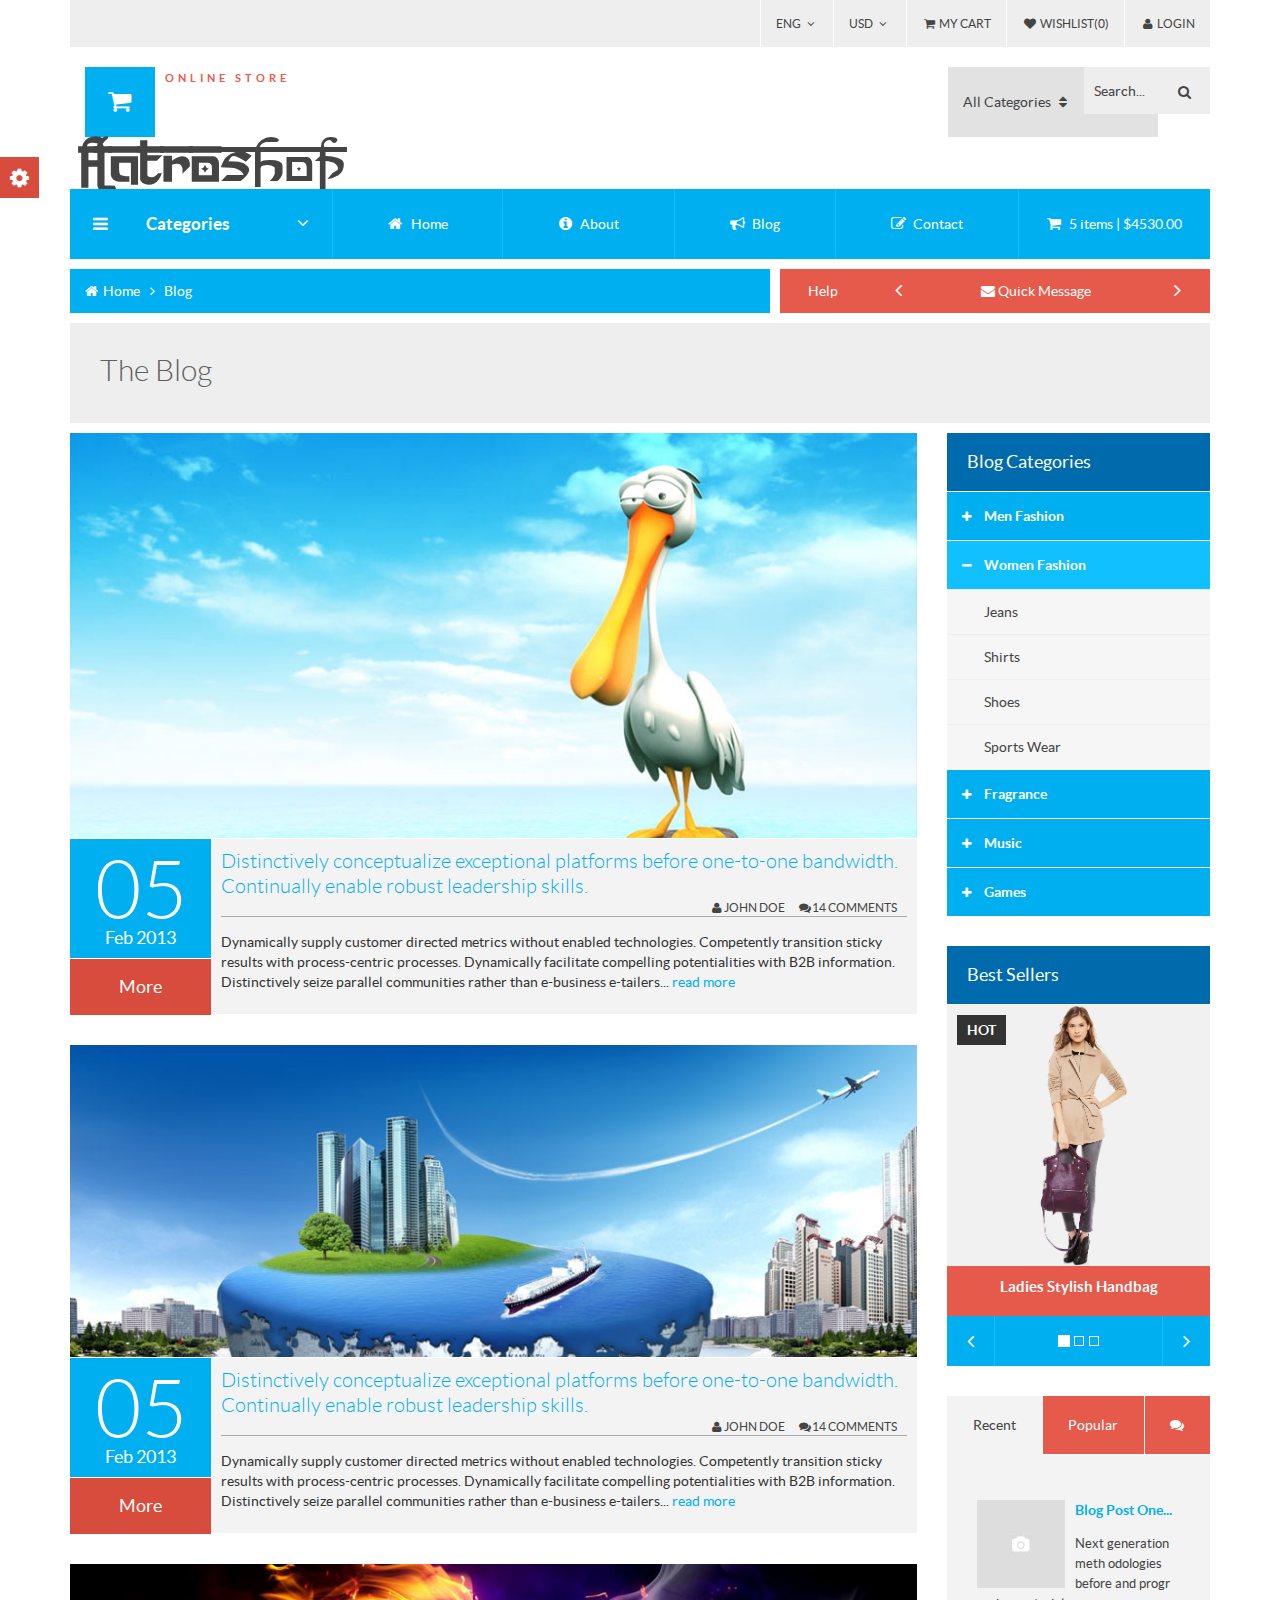
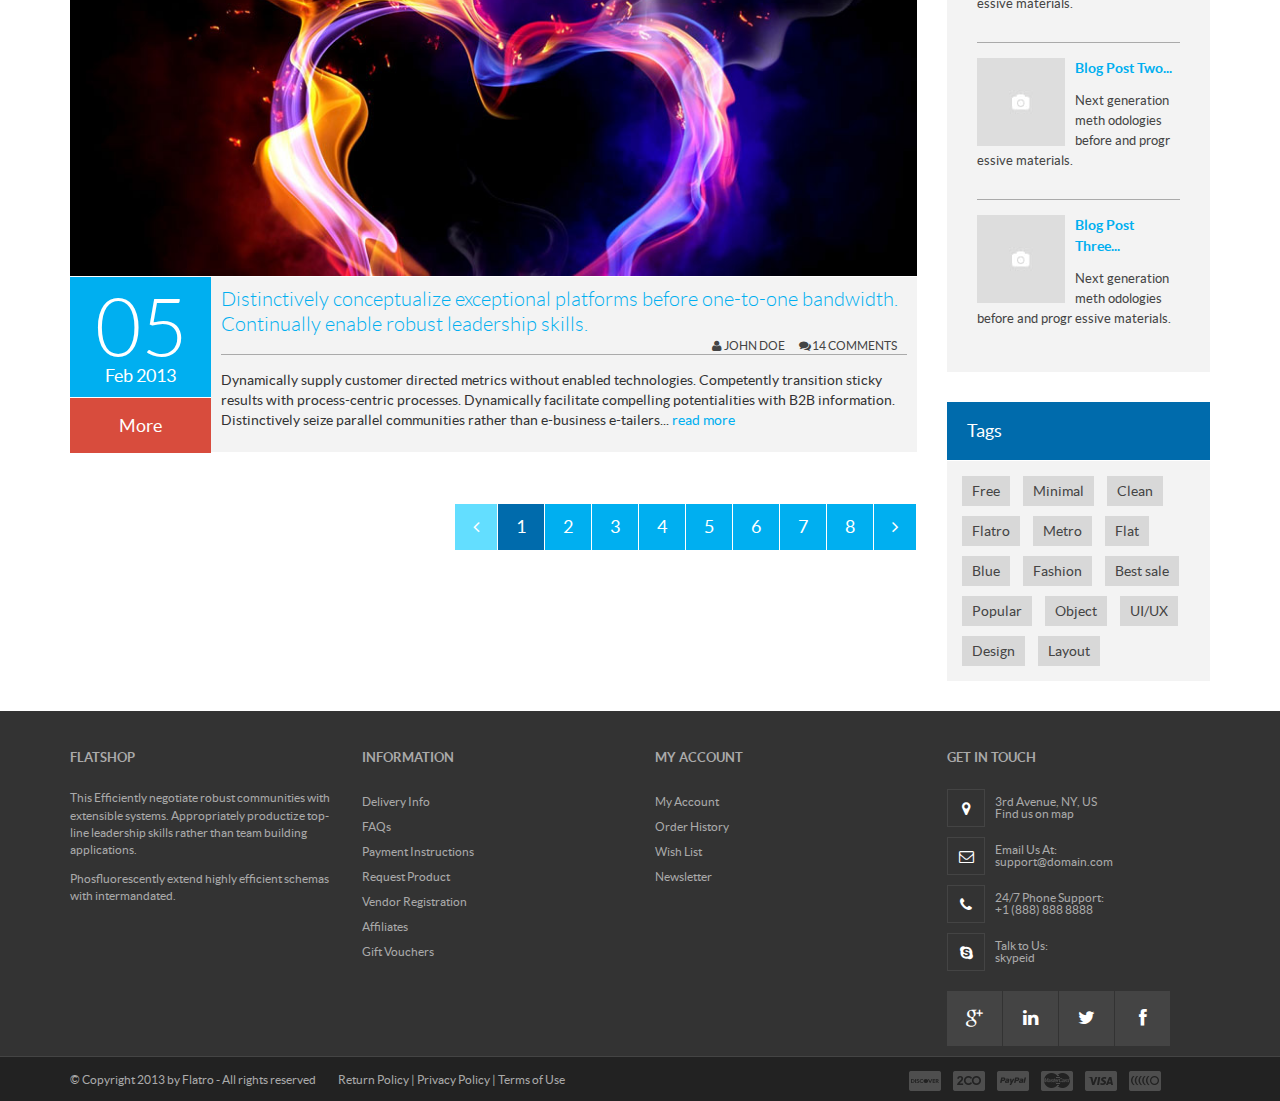
<file: blog.html>
<!DOCTYPE html>
<!--[if IE 7 ]><html class="ie ie7 lte9 lte8 lte7" lang="en-US"><![endif]-->
<!--[if IE 8]><html class="ie ie8 lte9 lte8" lang="en-US">	<![endif]-->
<!--[if IE 9]><html class="ie ie9 lte9" lang="en-US"><![endif]-->
<!--[if (gt IE 9)|!(IE)]><!-->
<html class="noIE" lang="en-US">
<!--<![endif]-->

<head>
<meta charset="UTF-8">
<meta content="width=device-width, initial-scale=1, maximum-scale=1" name="viewport">
<meta content="Flatroshop online shopping point" name="description">
<meta content="logoby.us" name="author">
<link href="images/ico.html" rel="shortcut icon">
<title>Flatro - Online Shop Template</title>

<!-- Reset CSS -->
<link href="css/normalize.css" rel="stylesheet" type="text/css"/>

<!-- Bootstrap core CSS -->
<link href="css/bootstrap.css" rel="stylesheet">

<!-- Iview Slider CSS -->
<link href="css/iview.css" rel="stylesheet">

<!--	Responsive 3D Menu	-->
<link href="css/menu3d.css" rel="stylesheet"/>

<!-- Animations -->
<link href="css/animate.css" rel="stylesheet" type="text/css"/>

<!-- Custom styles for this template -->
<link href="css/custom.css" rel="stylesheet" type="text/css" />

<!-- Style Switcher -->
<link href="css/style-switch.css" rel="stylesheet" type="text/css"/>

<!-- Color -->
<link href="css/skin/color.css" id="colorstyle" rel="stylesheet">

<!-- HTML5 shim and Respond.js IE8 support of HTML5 elements and media queries -->
<!--[if lt IE 9]> <script src="js/html5shiv.js"></script> <script src="js/respond.min.js"></script> <![endif]-->

<!-- Bootstrap core JavaScript -->
<script src="js/jquery-1.10.2.min.js"></script>
<script src="js/bootstrap.min.js"></script>
<script src="js/bootstrap-select.js"></script>

<!-- Custom Scripts -->
<script src="js/scripts.js"></script>

<!-- MegaMenu -->
<script src="js/menu3d.js" type="text/javascript"></script>

<!-- iView Slider -->
<script src="js/raphael-min.js" type="text/javascript"></script>
<script src="js/jquery.easing.js" type="text/javascript"></script>
<script src="js/iview.js" type="text/javascript"></script>
<script src="js/retina-1.1.0.min.js" type="text/javascript"></script>

<!--[if IE 8]>
    <script type="text/javascript" src="js/selectivizr.js"></script>
    <![endif]-->

</head>



<body>
<!-- Header -->
<header> 
  <!-- Top Heading Bar -->
  <div class="container">
    <div class="row">
      <div class="col-md-12">
        <div class="topheadrow">
          <ul class="nav nav-pills pull-right">
            <li class="dropdown"><a class="dropdown-toggle" data-toggle="dropdown" data-hover="dropdown" href="#a">ENG <i class="fa fa-angle-down fa-fw"></i> </a>
              <ul class="dropdown-menu" role="menu">
                <li><a href="#a">ENG</a></li>
                <li><a href="#a">JPN</a></li>
                <li><a href="#a">CHI</a></li>
              </ul>
            </li>
            <li class="dropdown"><a class="dropdown-toggle" data-toggle="dropdown" data-hover="dropdown" href="#a">USD <i class="fa fa-angle-down fa-fw"></i> </a>
              <ul class="dropdown-menu" role="menu">
                <li><a href="#a">USD</a></li>
                <li><a href="#a">PKR</a></li>
                <li><a href="#a">JPY</a></li>
              </ul>
            </li>
            <li> <a href="#a"> <i class="fa fa-shopping-cart fa-fw"></i> <span class="hidden-xs">My Cart</span></a> </li>
            <li> <a href="#a"> <i class="fa fa-heart fa-fw"></i> <span class="hidden-xs">Wishlist(0)</span></a> </li>
            <li class="dropdown"> <a class="dropdown-toggle" data-hover="dropdown" data-toggle="dropdown" href="#a"> <i class="fa fa-user fa-fw"></i> <span class="hidden-xs"> Login</span></a>
              <div class="loginbox dropdown-menu"> <span class="form-header">Login</span>
                <form role="form">
                  <div class="form-group"> <i class="fa fa-user fa-fw"></i>
                    <input class="form-control" id="InputUserName" placeholder="Username" type="text">
                  </div>
                  <div class="form-group"> <i class="fa fa-lock fa-fw"></i>
                    <input class="form-control" id="InputPassword" placeholder="Password" type="password">
                  </div>
                  <button class="btn medium color1 pull-right" type="submit">Login</button>
                </form>
              </div>
            </li>
          </ul>
        </div>
      </div>
    </div>
  </div>
  <!-- end: Top Heading Bar -->
  
  <div class="f-space20"></div>
  <!-- Logo and Search -->
  <div class="container">
    <div class="row clearfix">
      <div class="col-lg-3 col-xs-12">
        <div class="logo"> <a href="index.php" title="Flatro Template"><!-- <img alt="Flatro - Responsive Metro Inspired Flat ECommerce theme" src="images/logo2.png"> -->
          <div class="logoimage"><i class="fa fa-shopping-cart fa-fw"></i></div>
          <div class="logotext"><span><strong>FLATRO</strong></span><span>SHOP</span></div>
          <span class="slogan">ONLINE STORE</span></a> </div>
      </div>
      <!-- end: logo -->
      <div class="visible-xs f-space20"></div>
      <!-- search -->
      <div class="col-lg-3 col-md-4 col-sm-5 col-xs-12 pull-right">
        <div class="searchbar">
          <form action="#">
            <ul class="pull-left">
              <li class="input-prepend dropdown" data-select="true"> <a class="add-on dropdown-toggle" data-hover="dropdown" data-toggle="dropdown" href="#a"> <span class="dropdown-display">All
                Categories</span> <i class="fa fa-sort fa-fw"></i> </a> 
                <!-- this hidden field is used to contain the selected option from the dropdown -->
                <input class="dropdown-field" type="hidden" value="All Categories"/>
                <ul class="dropdown-menu" role="menu">
                  <li><a href="#a" data-value="Men Wear">Men Wear</a></li>
                  <li><a href="#a" data-value="Women Wear">Women Wear</a></li>
                  <li><a href="#a" data-value="Music">Music</a></li>
                  <li><a href="#a" data-value="Mobile Phones">Mobile Phones</a></li>
                  <li><a href="#a" data-value="Computers">Computers</a></li>
                  <li><a href="#a" data-value="Gaming">Gaming</a></li>
                  <li><a href="#a" data-value="Gift Ideas">Gift Ideas</a></li>
                  <li><a href="#a" data-value="All Categories">All Categories</a></li>
                </ul>
              </li>
            </ul>
            <div class="searchbox pull-left">
              <input class="searchinput" id="search" placeholder="Search..." type="search">
              <button class="fa fa-search fa-fw" type="submit"></button>
            </div>
          </form>
        </div>
      </div>
      <!-- end: search --> 
      
    </div>
  </div>
  <!-- end: Logo and Search -->
  <div class="f-space20"></div>
  <!-- Menu -->
  <div class="container">
    <div class="row clearfix">
      <div class="col-lg-3 col-md-3 col-sm-4 col-xs-12 menu-col">
        <div class="menu-heading menuHeadingdropdown"> <span> <i class="fa fa-bars"></i> Categories <i class="fa fa-angle-down"></i></span> </div>
        <!-- Mega Menu -->
        <div class="menu3dmega vertical menuMegasub" id="menuMega">
          <ul>
            <!-- Menu Item Links for Mobiles Only -->
            <li class="visible-xs"> <a href="index.php"> <i class="fa fa-home"></i> <span>Home</span> <i class="fa fa-angle-right"></i> </a>
              <div class="dropdown-menu flyout-menu"> 
                <!-- Sub Menu -->
                <ul>
                  <li><a href="about.html">About us</a></li>
                  <li><a href="blog.html">Blog</a></li>
                  <li> <a href="#a"><span>Account</span> <i class="fa fa-caret-right"></i> </a>
                    <ul class="dropdown-menu sub flyout-menu">
                      <li><a href="#a">Login/Register</a></li>
                      <li><a href="#a">My Orders</a></li>
                      <li><a href="#a">Wish list</a></li>
                      <li><a href="cart.html">Shopping Cart</a></li>
                      <li><a href="checkout.html">Checkout</a></li>
                    </ul>
                  </li>
                  <li> <a href="#a"><span>Product</span> <i class="fa fa-caret-right"></i> </a>
                    <ul class="dropdown-menu sub flyout-menu">
                      <li><a href="category-grid.html">Category Grid</a></li>
                      <li><a href="category-list.html">Category List</a></li>
                      <li><a href="product.html">Product Page</a> </li>
                    </ul>
                  </li>
                  <li><a href="cart.html">Shoping Cart</a></li>
                  <li><a href="checkout.html">Checkout</a></li>
                  <li><a href="blog-single.html">Blog Post</a></li>
                  <li><a href="contact.html">Contact us</a></li>
                </ul>
                <!-- end: Sub Menu --> 
              </div>
            </li>
            <!-- end: Menu Item --> 
            <!-- Menu Item for Tablets and Computers Only-->
            <li class="hidden-xs"> <a href="#a"> <i class="fa fa-files-o"></i> <span>Pages</span> <i class="fa fa-angle-right"></i> </a>
              <div class="dropdown-menu flyout-menu"> 
                <!-- Sub Menu -->
                <ul>
                  <li><a href="index.php">Home</a></li>
                  <li><a href="about.html">About us</a></li>
                  <li><a href="blog.html">Blog</a></li>
                  <li><a href="blog-single.html">Blog Post</a></li>
                  <li> <a href="#a"><span>Product</span> <i class="fa fa-caret-right"></i> </a>
                    <ul class="dropdown-menu sub flyout-menu">
                      <li><a href="category-grid.html">Category Grid</a></li>
                      <li><a href="category-list.html">Category List</a></li>
                      <li><a href="product.html">Product Page</a> </li>
                    </ul>
                  </li>
                  <li><a href="cart.html">Shoping Cart</a></li>
                  <li><a href="checkout.html">Checkout</a></li>
                  <li><a href="contact.html">Contact us</a></li>
                </ul>
                <!-- end: Sub Menu --> 
              </div>
            </li>
            <!-- end: Menu Item --> 
            <!-- Menu Item -->
            <li> <a href="#a"> <i class="fa fa-male"></i> <span>Men Wear</span> <i class="fa fa-angle-right"></i> </a>
              <div class="dropdown-menu"> 
                <!-- Sub Menu -->
                <div class="content">
                  <div class="row">
                    <div class="col-md-4"> <a class="menu-title" href="#a">Fashion</a>
                      <ul>
                        <li><a href="#a">Clothing</a></li>
                        <li><a href="#a">Shoes</a></li>
                        <li><a href="#a">Handbags</a></li>
                        <li><a href="#a">Accessories</a></li>
                        <li><a href="#a">Luggage</a></li>
                        <li><a href="#a">Jewelry</a></li>
                      </ul>
                    </div>
                    <div class="col-md-4"> <a class="menu-title" href="#a">Shirts</a>
                      <ul>
                        <li><a href="#a">Reguler Shirts</a></li>
                        <li><a href="#a">Slim Shirts</a></li>
                        <li><a href="#a">Fashion Shirts</a></li>
                        <li><a href="#a">Black Shirts</a></li>
                        <li><a href="#a">White Shirts</a></li>
                        <li><a href="#a">Gray Shirts</a></li>
                      </ul>
                    </div>
                    <div class="col-md-4"> <a class="menu-title" href="#a">Jeans</a>
                      <ul>
                        <li><a href="#a">Reguler Jeans</a></li>
                        <li><a href="#a">Slim-fit Jeans</a></li>
                        <li><a href="#a">Loose Jeans</a></li>
                        <li><a href="#a">Top Jeans</a></li>
                        <li><a href="#a">New Jeans</a></li>
                        <li><a href="#a">Color Jeans</a></li>
                      </ul>
                    </div>
                  </div>
                  <div class="row">
                    <div class="col-md-12">
                      <p> <a href="#a"><img alt="" src="images/menu-ad.jpg"></a> </p>
                    </div>
                  </div>
                </div>
                <!-- end: Sub Menu --> 
              </div>
            </li>
            <!-- end: Menu Item --> 
            <!-- Menu Item -->
            <li> <a href="#a"> <i class="fa fa-female"></i> <span>Women Wear</span> <i class="fa fa-angle-right"></i> </a>
              <div class="dropdown-menu"> 
                <!-- Sub Menu -->
                <div class="content">
                  <div class="row">
                    <div class="col-md-5"> <a class="menu-title" href="#a">Fashion</a>
                      <ul>
                        <li><a href="#a">Clothing</a></li>
                        <li><a href="#a">Shoes</a></li>
                        <li><a href="#a">Handbags</a></li>
                        <li><a href="#a">Accessories</a></li>
                        <li><a href="#a">Luggage</a></li>
                        <li><a href="#a">Jewelry</a></li>
                      </ul>
                    </div>
                    <div class="col-md-7">
                      <div class="product-block">
                        <div class="image">
                          <div class="product-label product-sale"><span>SALE</span></div>
                          <a class="img" href="product.html"><img alt="product info" src="images/products/product1.jpg" title="product title"></a> </div>
                        <div class="product-meta">
                          <div class="name"><a href="product.html">Ladies Stylish Handbag</a></div>
                          <div class="big-price"> <span class="price-new"><span class="sym">$</span>96</span> <span class="price-old"><span class="sym">$</span>119.50</span> </div>
                          <div class="big-btns"> <a class="btn btn-default btn-view pull-left" href="#">View</a> <a class="btn btn-default btn-addtocart pull-right" href="#">Add to
                            Cart</a> </div>
                          <div class="small-price"> <span class="price-new"><span class="sym">$</span>96</span> <span class="price-old"><span class="sym">$</span>119.50</span> </div>
                          <div class="rating"> <i class="fa fa-star"></i> <i class="fa fa-star"></i> <i class="fa fa-star"></i> <i class="fa fa-star-half-o"></i> <i class="fa fa-star-o"></i> </div>
                          <div class="small-btns">
                            <button class="btn btn-default btn-compare pull-left" data-toggle="tooltip" title="Add to Compare"> <i class="fa fa-retweet fa-fw"></i> </button>
                            <button class="btn btn-default btn-wishlist pull-left" data-toggle="tooltip" title="Add to Wishlist"> <i class="fa fa-heart fa-fw"></i> </button>
                            <button class="btn btn-default btn-addtocart pull-left" data-toggle="tooltip" title="Add to Cart"> <i class="fa fa-shopping-cart fa-fw"></i> </button>
                          </div>
                        </div>
                        <div class="meta-back"></div>
                      </div>
                    </div>
                  </div>
                </div>
                <!-- end: Sub Menu --> 
              </div>
            </li>
            <!-- end: Menu Item --> 
            <!-- Menu Item -->
            <li> <a href="#a"> <i class="fa fa-video-camera"></i> <span>Digital Camera</span></a> </li>
            <!-- end: Menu Item --> 
            <!-- Menu Item -->
            <li> <a href="#a"> <i class="fa fa-mobile"></i> <span>Mobile Phones</span></a> </li>
            <!-- end: Menu Item --> 
            <!-- Menu Item -->
            <li> <a href="#a"> <i class="fa fa-laptop"></i> <span>Computers</span></a> </li>
            <!-- end: Menu Item --> 
            <!-- Menu Item -->
            <li> <a href="#a"> <i class="fa fa-gamepad"></i> <span>Gaming</span></a> </li>
            <!-- end: Menu Item --> 
            <!-- Menu Item -->
            <li> <a href="#a"> <i class="fa fa-gift"></i> <span>Gift Ideas</span></a> </li>
            <!-- end: Menu Item -->
          </ul>
        </div>
        <!-- end: Mega Menu --> 
      </div>
      <div class="col-lg-9 col-md-9 col-sm-8 col-xs-12 menu-col-2"> 
        <!-- Navigation Buttons/Quick Cart for Tablets and Desktop Only -->
        <div class="menu-links hidden-xs">
          <ul class="nav nav-pills nav-justified">
            <li> <a href="index.php"> <i class="fa fa-home fa-fw"></i> <span class="hidden-sm">Home</span></a> </li>
            <li> <a href="about.html"> <i class="fa fa-info-circle fa-fw"></i> <span class="hidden-sm">About</span></a> </li>
            <li> <a href="blog.html"> <i class="fa fa-bullhorn fa-fw"></i> <span class="hidden-sm">Blog</span></a> </li>
            <li> <a href="contact.html"> <i class="fa fa-pencil-square-o fa-fw"></i> <span class="hidden-sm ">Contact</span></a> </li>
            <li class="dropdown"> <a href="cart.html"> <i class="fa fa-shopping-cart fa-fw"></i> <span class="hidden-sm"> 5 items | $4530.00</span></a> 
              <!-- Quick Cart -->
              <div class="dropdown-menu quick-cart">
                <div class="qc-row qc-row-heading"> <span class="qc-col-qty">QTY.</span> <span class="qc-col-name">5 items in bag</span> <span class="qc-col-price">$4530.00</span> </div>
                <div class="qc-row qc-row-item"> <span class="qc-col-qty">2</span> <span class="qc-col-name"><a href="#a">Women Fashion hot Wear item</a></span> <span class="qc-col-price">$500</span> <span class="qc-col-remove"> <i class="fa fa-times fa-fw"></i> </span> </div>
                <div class="qc-row qc-row-item"> <span class="qc-col-qty">1</span> <span class="qc-col-name"><a href="#a">Women Fashion hot Wear item</a></span> <span class="qc-col-price">$800</span> <span class="qc-col-remove"> <i class="fa fa-times fa-fw"></i> </span> </div>
                <div class="qc-row qc-row-item"> <span class="qc-col-qty">3</span> <span class="qc-col-name"><a href="#a">Women Fashion hot Wear item</a></span> <span class="qc-col-price">$252.25</span> <span class="qc-col-remove"> <i class="fa fa-times fa-fw"></i> </span> </div>
                <div class="qc-row-bottom"><a class="btn qc-btn-viewcart" href="#a">view
                  cart</a><a class="btn qc-btn-checkout" href="#a">check
                  out</a></div>
              </div>
              <!-- end: Quick Cart --> 
            </li>
          </ul>
        </div>
        <!-- end: Navigation Buttons/Quick Cart Tablets and large screens Only --> 
        
      </div>
    </div>
  </div>
</header>
<!-- end: Header -->

<div class="row clearfix"></div>
<div class="container">
  <div class="row">
    <div class="col-md-12">
      <div class="breadcrumb"> <a href="index.php"> <i class="fa fa-home fa-fw"></i> Home </a> <i class="fa fa-angle-right fa-fw"></i> <a href="blog.html"> Blog </a> </div>
      
      <!-- Quick Help for tablets and large screens -->
      <div class="quick-message hidden-xs">
        <div class="quick-box">
          <div class="quick-slide"> <span class="title">Help</span>
            <div class="quickbox slide" id="quickbox">
              <div class="carousel-inner">
                <div class="item active"> <a href="#"> <i class="fa fa-envelope fa-fw"></i> Quick Message</a> </div>
                <div class="item"> <a href="#"> <i class="fa fa-question-circle fa-fw"></i> FAQ</a> </div>
                <div class="item"> <a href="#"> <i class="fa fa-phone fa-fw"></i> (92)3009712255</a> </div>
              </div>
            </div>
            <a class="left carousel-control" data-slide="prev" href="#quickbox"> <i class="fa fa-angle-left fa-fw"></i> </a> <a class="right carousel-control" data-slide="next" href="#quickbox"> <i class="fa fa-angle-right fa-fw"></i> </a> </div>
        </div>
      </div>
      <!-- end: Quick Help --> 
      
    </div>
  </div>
</div>
<div class="row clearfix f-space10"></div>
<!-- Page title -->
<div class="container">
  <div class="row">
    <div class="col-md-12">
      <div class="page-title">
        <h2>The Blog</h2>
      </div>
    </div>
  </div>
</div>
<!-- end: Page title -->
<div class="row clearfix f-space10"></div>
<div class="container"> 
  <!-- row -->
  <div class="row">
    <div class="col-md-9 col-sm-12 col-xs-12 main-column box-block">
      <div class="blogpost row">
        <div class="blogcontent col-md-12">
          <div class="blogimage"> <a href="blog-single.html"> <img src="images/blog/image1-lg.jpg" class="ani-image" alt="blog title"> </a> </div>
          <div class="blogdetails col-md-2 col-xs-12 date"> <span>05</span><span>Feb 2013</span> <a href="blog-single.html" class="btn color2 medium">More</a> </div>
          <div class="col-md-10 col-xs-12 blog-summery"> <a class="color1" href="blog-single.html">
            <h1>Distinctively conceptualize exceptional platforms before one-to-one bandwidth. Continually enable robust leadership skills.</h1>
            </a> <span class="bloginfo"> <a href="#a"> <i class="fa fa-user fa-fw"></i>John Doe</a> <a href="#a"> <i class="fa fa-comments fa-fw"></i>14 Comments</a> </span>
            <p> Dynamically supply customer directed metrics without enabled technologies. Competently transition sticky results with process-centric processes. Dynamically facilitate compelling potentialities with B2B information. Distinctively seize parallel communities rather than e-business e-tailers... <a href="blog-single.html">read more</a> </p>
          </div>
        </div>
      </div>
      <div class="clearfix f-space30"></div>
      <div class="blogpost row">
        <div class="blogcontent col-md-12">
          <div class="blogimage"> <a href="blog-single.html"> <img src="images/blog/image2.jpg" class="ani-image" alt="title"> </a> </div>
          <div class="blogdetails col-md-2 col-xs-12 date"> <span>05</span><span>Feb 2013</span> <a href="blog-single.html" class="btn color2 medium">More</a> </div>
          <div class="col-md-10 col-xs-12 blog-summery"> <a class="color1" href="blog-single.html">
            <h1>Distinctively conceptualize exceptional platforms before one-to-one bandwidth. Continually enable robust leadership skills.</h1>
            </a> <span class="bloginfo"> <a href="#a"> <i class="fa fa-user fa-fw"></i>John Doe</a> <a href="#a"> <i class="fa fa-comments fa-fw"></i>14 Comments</a> </span>
            <p> Dynamically supply customer directed metrics without enabled technologies. Competently transition sticky results with process-centric processes. Dynamically facilitate compelling potentialities with B2B information. Distinctively seize parallel communities rather than e-business e-tailers... <a href="blog-single.html">read more</a> </p>
          </div>
        </div>
      </div>
      <div class="clearfix f-space30"></div>
      <div class="blogpost row">
        <div class="blogcontent col-md-12">
          <div class="blogimage"> <a href="blog-single.html"> <img src="images/blog/image1.jpg" class="ani-image" alt="image info"> </a> </div>
          <div class="blogdetails col-md-2 col-xs-12 date"> <span>05</span><span>Feb 2013</span> <a href="blog-single.html" class="btn color2 medium">More</a> </div>
          <div class="col-md-10 col-xs-12 blog-summery"> <a class="color1" href="blog-single.html">
            <h1>Distinctively conceptualize exceptional platforms before one-to-one bandwidth. Continually enable robust leadership skills.</h1>
            </a> <span class="bloginfo"> <a href="#a"> <i class="fa fa-user fa-fw"></i>John Doe</a> <a href="#a"> <i class="fa fa-comments fa-fw"></i>14 Comments</a> </span>
            <p> Dynamically supply customer directed metrics without enabled technologies. Competently transition sticky results with process-centric processes. Dynamically facilitate compelling potentialities with B2B information. Distinctively seize parallel communities rather than e-business e-tailers... <a href="blog-single.html">read more</a> </p>
          </div>
        </div>
      </div>
      <div class="clearfix f-space30"></div>
      <div class="pull-right">
        <ul class="pagination pagination-lg">
          <li class="disabled"><a href="#"><i class="fa fa-angle-left"></i></a></li>
          <li  class="active"><a href="#">1</a></li>
          <li><a href="#">2</a></li>
          <li><a href="#">3</a></li>
          <li><a href="#">4</a></li>
          <li><a href="#">5</a></li>
          <li><a href="#">6</a></li>
          <li><a href="#">7</a></li>
          <li><a href="#">8</a></li>
          <li><a href="#"><i class="fa fa-angle-right"></i></a></li>
        </ul>
      </div>
    </div>
    <!-- side bar -->
    <div class="col-md-3 col-sm-12 col-xs-12 box-block page-sidebar">
      <div class="box-heading"><span>Blog Categories</span></div>
      <!-- Blog Categories -->
      <div class="box-content">
        <div class="panel-group" id="blogcategories">
          <div class="panel panel-default">
            <div class="panel-heading closed" data-parent="#blogcategories" data-target="#collapseOne" data-toggle="collapse">
              <h4 class="panel-title"> <a href="#a"> <span class="fa fa-plus"></span> Men Fashion </a> </h4>
            </div>
            <div class="panel-collapse collapse" id="collapseOne">
              <div class="panel-body">
                <ul>
                  <li class="item"> <a href="#a">Jeans</a></li>
                  <li class="item"> <a href="#a">Shirts</a></li>
                  <li class="item"> <a href="#a">Shoes</a></li>
                  <li class="item"> <a href="#a">Sports Wear</a></li>
                </ul>
              </div>
            </div>
          </div>
          <div class="panel panel-default">
            <div class="panel-heading opened" data-parent="#blogcategories" data-target="#collapseTwo" data-toggle="collapse">
              <h4 class="panel-title"> <a href="#a"> <span class="fa fa-minus"></span> Women Fashion </a> </h4>
            </div>
            <div class="panel-collapse collapse in" id="collapseTwo">
              <div class="panel-body">
                <ul>
                  <li class="item"> <a href="#a">Jeans</a></li>
                  <li class="item"> <a href="#a">Shirts</a></li>
                  <li class="item"> <a href="#a">Shoes</a></li>
                  <li class="item"> <a href="#a">Sports Wear</a></li>
                </ul>
              </div>
            </div>
          </div>
          <div class="panel panel-default">
            <div class="panel-heading closed" data-parent="#blogcategories" data-target="#collapseThree" data-toggle="collapse">
              <h4 class="panel-title"> <a href="#a"> <span class="fa fa-plus"></span> Fragrance </a> </h4>
            </div>
            <div class="panel-collapse collapse" id="collapseThree">
              <div class="panel-body">
                <ul>
                  <li class="item"> <a href="#a">Jeans</a></li>
                  <li class="item"> <a href="#a">Shirts</a></li>
                  <li class="item"> <a href="#a">Shoes</a></li>
                  <li class="item"> <a href="#a">Sports Wear</a></li>
                </ul>
              </div>
            </div>
          </div>
          <div class="panel panel-default">
            <div class="panel-heading closed" data-parent="#blogcategories" data-target="#collapseFour" data-toggle="collapse">
              <h4 class="panel-title"> <a href="#a"> <span class="fa fa-plus"></span> Music </a> </h4>
            </div>
            <div class="panel-collapse collapse" id="collapseFour">
              <div class="panel-body">
                <ul>
                  <li class="item"> <a href="#a">Jeans</a></li>
                  <li class="item"> <a href="#a">Shirts</a></li>
                  <li class="item"> <a href="#a">Shoes</a></li>
                  <li class="item"> <a href="#a">Sports Wear</a></li>
                </ul>
              </div>
            </div>
          </div>
          <div class="panel panel-default">
            <div class="panel-heading closed" data-parent="#blogcategories" data-target="#collapseFive" data-toggle="collapse">
              <h4 class="panel-title"> <a href="#a"> <span class="fa fa-plus"></span> Games </a> </h4>
            </div>
            <div class="panel-collapse collapse" id="collapseFive">
              <div class="panel-body">
                <ul>
                  <li class="item"> <a href="#a">Jeans</a></li>
                  <li class="item"> <a href="#a">Shirts</a></li>
                  <li class="item"> <a href="#a">Shoes</a></li>
                  <li class="item"> <a href="#a">Sports Wear</a></li>
                </ul>
              </div>
            </div>
          </div>
        </div>
      </div>
      <!-- end: Blog Categories -->
      <div class="clearfix f-space30"></div>
      <div class="box-heading"><span>Best Sellers</span></div>
      <!-- Best Sellers Products -->
      <div class="box-content">
        <div class="box-products slide carousel-fade" id="productc4">
          <ol class="carousel-indicators">
            <li class="active" data-slide-to="0" data-target="#productc4"></li>
            <li class="" data-slide-to="1" data-target="#productc4"></li>
            <li class="" data-slide-to="2" data-target="#productc4"></li>
          </ol>
          <div class="carousel-inner"> 
            <!-- item -->
            <div class="item active">
              <div class="product-block">
                <div class="image">
                  <div class="product-label product-hot"><span>HOT</span></div>
                  <a class="img" href="product.html"><img alt="product info" src="images/products/product1.jpg" title="product title"></a> </div>
                <div class="product-meta">
                  <div class="name"><a href="product.html">Ladies Stylish Handbag</a></div>
                  <div class="big-price"> <span class="price-new"><span class="sym">$</span>96</span> </div>
                  <div class="big-btns"> <a class="btn btn-default btn-view pull-left" href="#">View</a> <a class="btn btn-default btn-addtocart pull-right" href="#">Add to
                    Cart</a> </div>
                </div>
                <div class="meta-back"></div>
              </div>
            </div>
            <!-- end: item --> 
            <!-- item -->
            <div class="item">
              <div class="product-block">
                <div class="image"> <a class="img" href="product.html"><img alt="product info" src="images/products/product2.jpg" title="product title"></a> </div>
                <div class="product-meta">
                  <div class="name"><a href="product.html">Ladies Stylish Handbag</a></div>
                  <div class="big-price"> <span class="price-new"><span class="sym">$</span>654.87</span> </div>
                  <div class="big-btns"> <a class="btn btn-default btn-view pull-left" href="#">View</a> <a class="btn btn-default btn-addtocart pull-right" href="#">Add to
                    Cart</a> </div>
                </div>
                <div class="meta-back"></div>
              </div>
            </div>
            <!-- end: item --> 
            <!-- item -->
            <div class="item">
              <div class="product-block">
                <div class="image"> <a class="img" href="product.html"><img alt="product info" src="images/products/product3.jpg" title="product title"></a> </div>
                <div class="product-meta">
                  <div class="name"><a href="product.html">Ladies Stylish Handbag</a></div>
                  <div class="big-price"> <span class="price-new"><span class="sym">$</span>1600</span> </div>
                  <div class="big-btns"> <a class="btn btn-default btn-view pull-left" href="#">View</a> <a class="btn btn-default btn-addtocart pull-right" href="#">Add to
                    Cart</a> </div>
                </div>
                <div class="meta-back"></div>
              </div>
            </div>
            <!-- end: item --> 
          </div>
        </div>
        <div class="carousel-controls"> <a class="carousel-control left" data-slide="prev" href="#productc4"> <i class="fa fa-angle-left fa-fw"></i> </a> <a class="carousel-control right" data-slide="next" href="#productc4"> <i class="fa fa-angle-right fa-fw"></i> </a> </div>
        <div class="nav-bg"></div>
      </div>
      <!-- end: Best Sellers Products -->
      <div class="clearfix f-space30"></div>
      <!-- Recent/Popular/Comments --> 
      <!-- Nav tabs -->
      <ul class="nav nav-tabs blog-tabs nav-justified">
        <li class="active"><a href="#recent" data-toggle="tab">Recent</a></li>
        <li><a href="#popular" data-toggle="tab">Popular</a></li>
        <li> <a href="#comments" data-toggle="tab"> <i class="fa fa-comments"></i> </a> </li>
      </ul>
      <!-- Tab panes -->
      <div class="tab-content">
        <div class="tab-pane active" id="recent">
          <ul class="recent-posts">
            <li class="post-summery-list"> <a class="small-post-image" href="#a" title="Blog Post One"> <img alt="post image" class="img" height="88" src="images/blog/noimage-sm.jpg" title="title" width="88"></a>
              <div class="post-summery"> <a href="#a" title="Blog Post One"><span class="title">Blog Post
                One...</span></a>
                <p>Next generation meth odologies before and progr essive materials.</p>
              </div>
            </li>
            <li class="post-summery-list"> <a class="small-post-image" href="#a" title="Blog Post Two"> <img alt="post image" class="img" height="88" src="images/blog/noimage-sm.jpg" title="title" width="88"></a>
              <div class="post-summery"> <a href="#a" title="Blog Post Two"><span class="title">Blog Post
                Two...</span></a>
                <p>Next generation meth odologies before and progr essive materials.</p>
              </div>
            </li>
            <li class="post-summery-list"> <a class="small-post-image" href="#a" title="Blog Post Three"> <img alt="post image" class="img" height="88" src="images/blog/noimage-sm.jpg" title="title" width="88"></a>
              <div class="post-summery"> <a href="#a" title="Blog Post Three"><span class="title">Blog Post
                Three...</span></a>
                <p>Next generation meth odologies before and progr essive materials.</p>
              </div>
            </li>
          </ul>
        </div>
        <div class="tab-pane" id="popular">
          <ul class="popular-posts">
            <li class="post-summery-list"> <a class="small-post-image" href="#a" title="Blog Post One"> <img alt="post image" class="img" height="88" src="images/blog/noimage-sm.jpg" title="title" width="88"></a>
              <div class="post-summery"> <a href="#a" title="Blog Post One"><span class="title">Blog Post
                One...</span></a>
                <p>Next generation meth odologies before and progr essive materials.</p>
              </div>
            </li>
            <li class="post-summery-list"> <a class="small-post-image" href="#a" title="Blog Post Two"> <img alt="post image" class="img" height="88" src="images/blog/noimage-sm.jpg" title="title" width="88"></a>
              <div class="post-summery"> <a href="#a" title="Blog Post Two"><span class="title">Blog Post
                Two...</span></a>
                <p>Next generation meth odologies before and progr essive materials.</p>
              </div>
            </li>
            <li class="post-summery-list"> <a class="small-post-image" href="#a" title="Blog Post Three"> <img alt="post image" class="img" height="88" src="images/blog/noimage-sm.jpg" title="title" width="88"></a>
              <div class="post-summery"> <a href="#a" title="Blog Post Three"><span class="title">Blog Post
                Three...</span></a>
                <p>Next generation meth odologies before and progr essive materials.</p>
              </div>
            </li>
          </ul>
        </div>
        <div class="tab-pane" id="comments">
          <ul class="recent-comments">
            <li class="post-comments-list">
              <div class="post-comments"> <a href="#a" title="Blog Post One">Next generation meth odologies before
                and progr essive materials.</a> <em>- Posted on April 22, 2013</em></div>
            </li>
            <li class="post-comments-list">
              <div class="post-comments"> <a href="#a" title="Blog Post One">Next generation meth odologies before
                and progr essive materials.</a> <em>- Posted on April 22, 2013</em></div>
            </li>
            <li class="post-comments-list">
              <div class="post-comments"> <a href="#a" title="Blog Post One">Next generation meth odologies before
                and progr essive materials.</a> <em>- Posted on April 22, 2013</em></div>
            </li>
            <li class="post-comments-list">
              <div class="post-comments"> <a href="#a" title="Blog Post One">Next generation meth odologies before
                and progr essive materials.</a> <em>- Posted on April 22, 2013</em></div>
            </li>
          </ul>
        </div>
      </div>
      <!-- end: Tab panes --> 
      <!-- end: Recent/Popular/Comments -->
      <div class="clearfix f-space30"></div>
      <!-- tags -->
      <div class="box-heading"><span>Tags</span></div>
      <div class="box-content">
        <div class="tags"> <a href="#a">Free</a> <a href="#a">Minimal</a> <a href="#a">Clean</a> <a href="#a">Flatro</a> <a href="#a">Metro</a> <a href="#a">Flat</a> <a href="#a">Blue</a> <a href="#a">Fashion</a> <a href="#a">Best sale</a> <a href="#a">Popular</a> <a href="#a">Object</a> <a href="#a">UI/UX</a> <a href="#a">Design</a> <a href="#a">Layout</a> </div>
      </div>
      <!-- end: tags --> 
    </div>
    <!-- end:sidebar --> 
  </div>
  <!-- end:row --> 
</div>
<!-- end: container-->

<div class="row clearfix f-space30"></div>
<!-- footer -->
<footer class="footer">
  <div class="container">
    <div class="row">
      <div class="col-sm-3 col-xs-12 shopinfo">
        <h4 class="title">FLATSHOP</h4>
        <p> This Efficiently negotiate robust communities with extensible systems.
          Appropriately productize top-line leadership skills rather than team
          building applications.</p>
        <p> Phosfluorescently extend highly efficient schemas with intermandated. </p>
      </div>
      <div class="col-sm-3 col-xs-12 footermenu">
        <h4 class="title">Information</h4>
        <ul>
          <li class="item"> <a href="#a">Delivery Info</a></li>
          <li class="item"> <a href="#a">FAQs</a></li>
          <li class="item"> <a href="#a">Payment Instructions</a></li>
          <li class="item"> <a href="#a">Request Product</a></li>
          <li class="item"> <a href="#a">Vendor Registration</a></li>
          <li class="item"> <a href="#a">Affiliates</a></li>
          <li class="item"> <a href="#a">Gift Vouchers</a></li>
        </ul>
      </div>
      <div class="col-sm-3 col-xs-12 footermenu">
        <h4 class="title">My
          account</h4>
        <ul>
          <li class="item"> <a href="#a">My Account</a></li>
          <li class="item"> <a href="#a">Order History</a></li>
          <li class="item"> <a href="#a">Wish List</a></li>
          <li class="item"> <a href="#a">Newsletter</a></li>
        </ul>
      </div>
      <div class="col-sm-3 col-xs-12 getintouch">
        <h4 class="title">get in
          touch</h4>
        <ul>
          <li>
            <div class="icon"> <i class="fa fa-map-marker fa-fw"></i> </div>
            <div class="c-info"> <span>3rd Avenue, NY, US<br>
              <a href="#a">Find us on map</a></span> </div>
          </li>
          <li>
            <div class="icon"> <i class="fa fa-envelope-o fa-fw"></i> </div>
            <div class="c-info"> <span>Email Us At:<br>
              <a href="#a">support@domain.com</a></span> </div>
          </li>
          <li>
            <div class="icon"> <i class="fa fa-phone fa-fw"></i> </div>
            <div class="c-info"> <span>24/7 Phone Support:<br>
              <a href="#a">+1 (888) 888 8888</a></span> </div>
          </li>
          <li>
            <div class="icon"> <i class="fa fa-skype fa-fw"></i> </div>
            <div class="c-info"> <span>Talk to Us:<br>
              <a href="#a">skypeid</a></span> </div>
          </li>
        </ul>
        <div class="social-icons">
          <ul>
            <li class="icon google-plus"> <a href="#a"> <i class="fa fa-google-plus fa-fw"></i> </a> </li>
            <li class="icon linkedin"> <a href="#a"> <i class="fa fa-linkedin fa-fw"></i> </a> </li>
            <li class="icon twitter"> <a href="#a"> <i class="fa fa-twitter fa-fw"></i> </a> </li>
            <li class="icon facebook"> <a href="#a"> <i class="fa fa-facebook fa-fw"></i> </a> </li>
          </ul>
        </div>
      </div>
    </div>
  </div>
  <div class="copyrights">
    <div class="container">
      <div class="row">
        <div class="col-lg-8 col-sm-8 col-xs-12"> <span class="copytxt">&copy; Copyright 2013 by <a href="#a">Flatro</a> - All rights reserved</span> <span class="btmlinks"><a href="#a">Return Policy</a> | <a href="#a">Privacy Policy</a> | <a href="#a">Terms of Use</a></span> </div>
        <div class="col-lg-4 col-sm-4 col-xs-12 payment-icons"> <a href="#a"> <img alt="discover" src="images/icons/discover.png"> </a> <a href="#a"> <img alt="2co" src="images/icons/2co.png"> </a> <a href="#a"> <img alt="paypal" src="images/icons/paypal.png"> </a> <a href="#a"> <img alt="master card" src="images/icons/mastercard.png"> </a> <a href="#a"> <img alt="visa card" src="images/icons/visa.png"> </a> <a href="#a"> <img alt="moneybookers" src="images/icons/moneybookers.png"> </a> </div>
      </div>
    </div>
  </div>
</footer>
<!-- end: footer --> 
<!-- Style Switcher JS --> 
<script src="js/style-switch.js" type="text/javascript"></script>
<section id="style-switch" class="bgcolor3">
  <h2>Style Switch <a href="#" class="btn color2"><i class="fa fa-cog "></i></a></h2>
  <div class="inner">
    <h3>Predefined Styles</h3>
    <ul class="colors list-unstyled" id="color1">
      <li><a href="#" class="blue-red" data-toggle="tooltip" title="Blue Red" > <i class="fa fa-cog fa-stop one"></i><i class="fa fa-cog fa-stop two"></i></a></li>
      <li><a href="#" class="midnight-blue" data-toggle="tooltip" title="Midnight Blue" > <i class="fa fa-cog fa-stop one"></i><i class="fa fa-cog fa-stop two"></i></a></li>
      <li><a href="#" class="mono-red" data-toggle="tooltip" title="Mono Red" > <i class="fa fa-cog fa-stop one"></i><i class="fa fa-cog fa-stop two"></i></a></li>
      <li><a href="#" class="pinegreen-purple" data-toggle="tooltip" title="PineGreen Purple" > <i class="fa fa-cog fa-stop one"></i><i class="fa fa-cog fa-stop two"></i></a></li>
      <li><a href="#" class="darkmagenta-rosybrown" data-toggle="tooltip" title="DarkMagenta RosyBrown" > <i class="fa fa-cog fa-stop one"></i><i class="fa fa-cog fa-stop two"></i></a></li>
      <li><a href="#" class="darkorchid-seagreen" data-toggle="tooltip" title="DarkOrchid SeaGreen" > <i class="fa fa-cog fa-stop one"></i><i class="fa fa-cog fa-stop two"></i></a></li>
      <li><a href="#" class="steel-blue" data-toggle="tooltip" title="Steel Blue" > <i class="fa fa-cog fa-stop one"></i><i class="fa fa-cog fa-stop two"></i></a></li>
      <li><a href="#" class="cadetblue-violetred" data-toggle="tooltip" title="CadetBlue VioletRed" > <i class="fa fa-cog fa-stop one"></i><i class="fa fa-cog fa-stop two"></i></a></li>
      <li><a href="#" class="mediumpurple-seagreen" data-toggle="tooltip" title="MediumPurple SeaGreen" > <i class="fa fa-cog fa-stop one"></i><i class="fa fa-cog fa-stop two"></i></a></li>
      <li><a href="#" class="steelblue-leafgreen" data-toggle="tooltip" title="SteelBlue LeafGreen" > <i class="fa fa-cog fa-stop one"></i><i class="fa fa-cog fa-stop two"></i></a></li>
      <li><a href="#" class="orange-steelblue" data-toggle="tooltip" title="Orange SteelBlue" > <i class="fa fa-cog fa-stop one"></i><i class="fa fa-cog fa-stop two"></i></a></li>
      <li><a href="#" class="gray" data-toggle="tooltip" title="Gray" > <i class="fa fa-cog fa-stop one"></i><i class="fa fa-cog fa-stop two"></i></a></li>
    </ul>
  </div>
  <div id="reset" class="inner"><a href="#" class="btn normal color2 ">Reset</a></div>
</section>


<script>

(function($) {
  "use strict";
  //Mega Menu
 $('#menuMega').menu3d();
             
              //Help/Contact Number/Quick Message
			$('.quickbox').carousel({
				interval: 10000
			});
			
			//Best Sellers
			$('#productc4').carousel({
				interval: 4000
			}); 

})(jQuery);

 </script>
</body>
</html>
</file>
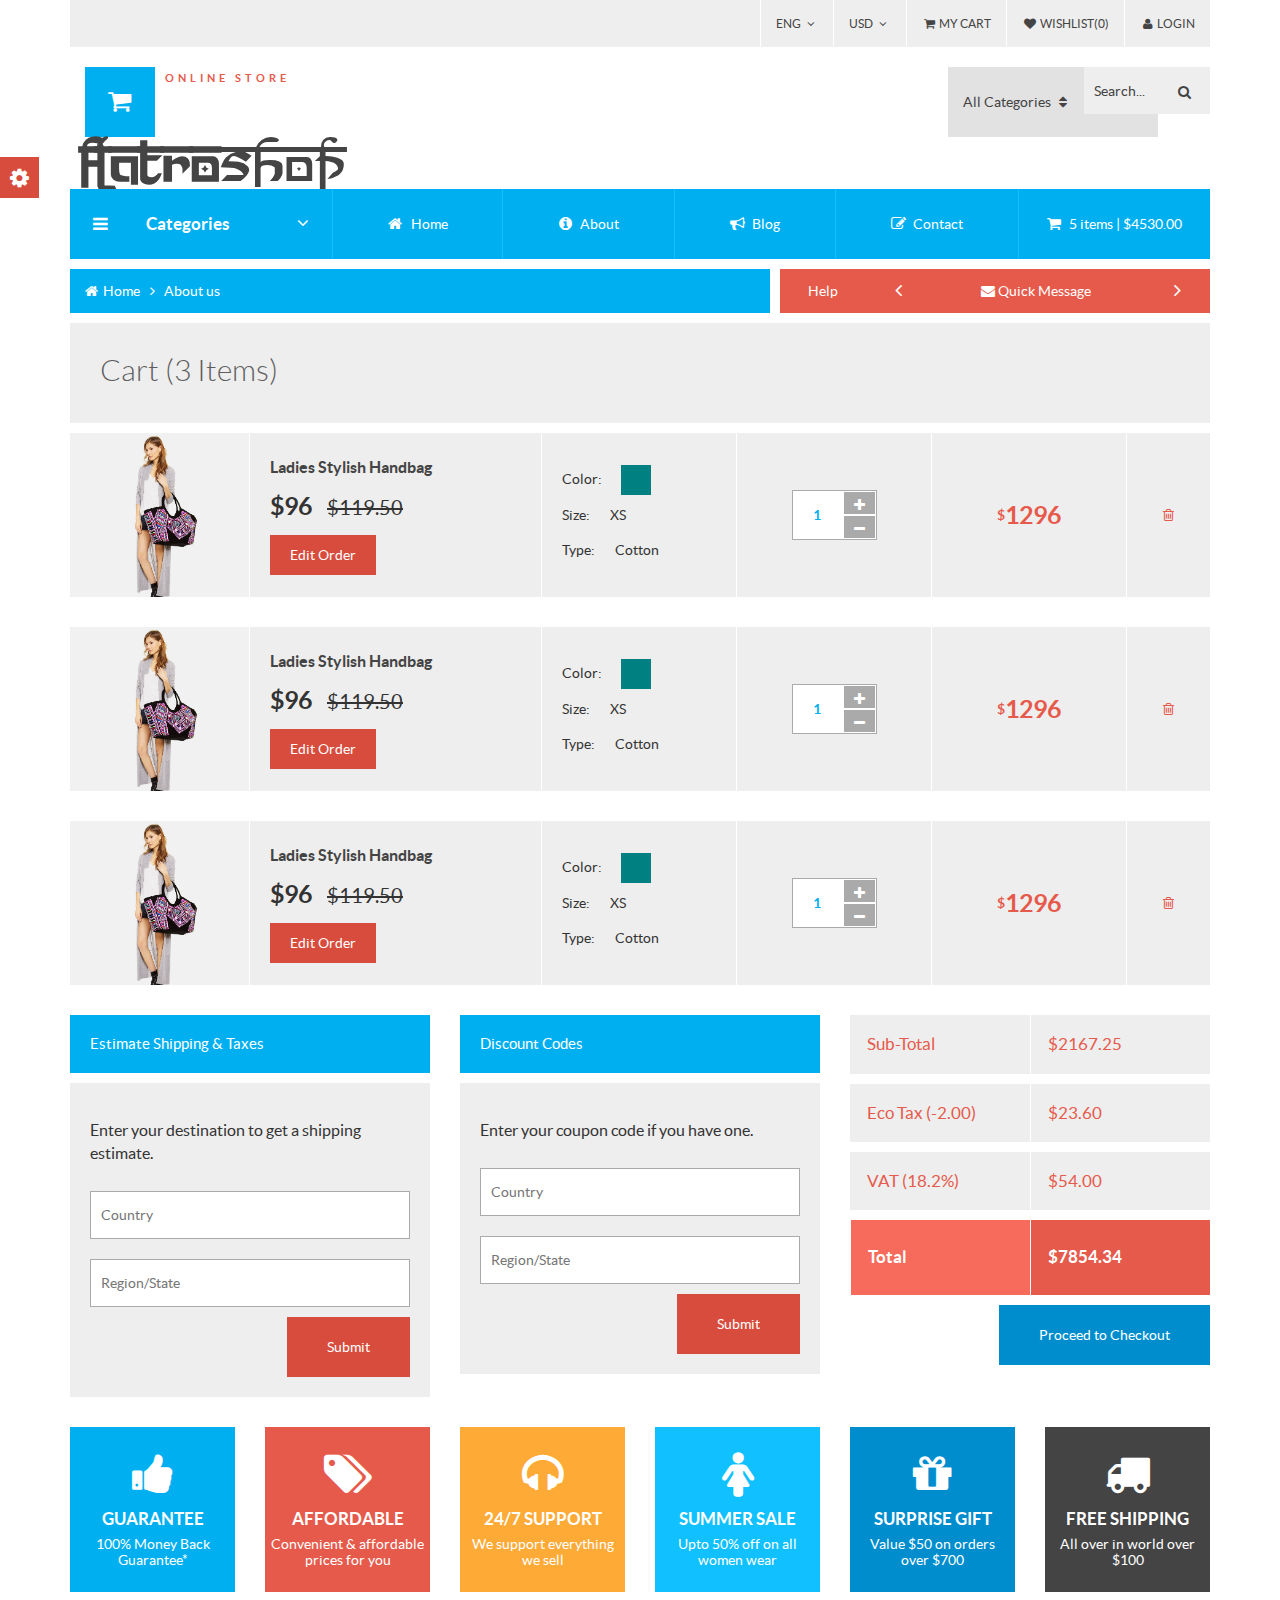
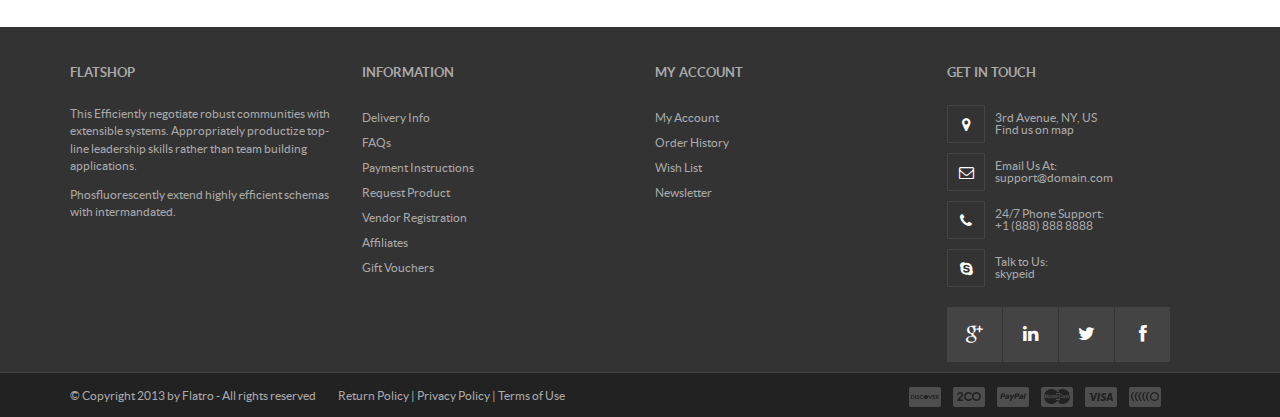
<file: cart.html>
<!DOCTYPE html>
<!--[if IE 7 ]><html class="ie ie7 lte9 lte8 lte7" lang="en-US"><![endif]-->
<!--[if IE 8]><html class="ie ie8 lte9 lte8" lang="en-US">	<![endif]-->
<!--[if IE 9]><html class="ie ie9 lte9" lang="en-US"><![endif]-->
<!--[if (gt IE 9)|!(IE)]><!-->
<html class="noIE" lang="en-US">
<!--<![endif]-->

<head>
<meta charset="UTF-8">
<meta content="width=device-width, initial-scale=1, maximum-scale=1" name="viewport">
<meta content="Flatroshop online shopping point" name="description">
<meta content="logoby.us" name="author">
<link href="images/ico.html" rel="shortcut icon">
<title>Flatro - Online Shop Template</title>

<!-- Reset CSS -->
<link href="css/normalize.css" rel="stylesheet" type="text/css"/>

<!-- Bootstrap core CSS -->
<link href="css/bootstrap.css" rel="stylesheet">

<!-- Iview Slider CSS -->
<link href="css/iview.css" rel="stylesheet">

<!--	Responsive 3D Menu	-->
<link href="css/menu3d.css" rel="stylesheet"/>

<!-- Animations -->
<link href="css/animate.css" rel="stylesheet" type="text/css"/>

<!-- Custom styles for this template -->
<link href="css/custom.css" rel="stylesheet" type="text/css" />

<!-- Style Switcher -->
<link href="css/style-switch.css" rel="stylesheet" type="text/css"/>

<!-- Color -->
<link href="css/skin/color.css" id="colorstyle" rel="stylesheet">

<!-- HTML5 shim and Respond.js IE8 support of HTML5 elements and media queries -->
<!--[if lt IE 9]> <script src="js/html5shiv.js"></script> <script src="js/respond.min.js"></script> <![endif]-->

<!-- Bootstrap core JavaScript -->
<script src="js/jquery-1.10.2.min.js"></script>
<script src="js/bootstrap.min.js"></script>
<script src="js/bootstrap-select.js"></script>

<!-- Custom Scripts -->
<script src="js/scripts.js"></script>

<!-- MegaMenu -->
<script src="js/menu3d.js" type="text/javascript"></script>

<!-- iView Slider -->
<script src="js/raphael-min.js" type="text/javascript"></script>
<script src="js/jquery.easing.js" type="text/javascript"></script>
<script src="js/iview.js" type="text/javascript"></script>
<script src="js/retina-1.1.0.min.js" type="text/javascript"></script>

<!--[if IE 8]>
    <script type="text/javascript" src="js/selectivizr.js"></script>
    <![endif]-->

</head>




<body>
<!-- Header -->
<header> 
  <!-- Top Heading Bar -->
  <div class="container">
    <div class="row">
      <div class="col-md-12">
        <div class="topheadrow">
          <ul class="nav nav-pills pull-right">
            <li class="dropdown"><a class="dropdown-toggle" data-toggle="dropdown" data-hover="dropdown" href="#a">ENG <i class="fa fa-angle-down fa-fw"></i> </a>
              <ul class="dropdown-menu" role="menu">
                <li><a href="#a">ENG</a></li>
                <li><a href="#a">JPN</a></li>
                <li><a href="#a">CHI</a></li>
              </ul>
            </li>
            <li class="dropdown"><a class="dropdown-toggle" data-toggle="dropdown" data-hover="dropdown" href="#a">USD <i class="fa fa-angle-down fa-fw"></i> </a>
              <ul class="dropdown-menu" role="menu">
                <li><a href="#a">USD</a></li>
                <li><a href="#a">PKR</a></li>
                <li><a href="#a">JPY</a></li>
              </ul>
            </li>
            <li> <a href="#a"> <i class="fa fa-shopping-cart fa-fw"></i> <span class="hidden-xs">My Cart</span></a> </li>
            <li> <a href="#a"> <i class="fa fa-heart fa-fw"></i> <span class="hidden-xs">Wishlist(0)</span></a> </li>
            <li class="dropdown"> <a class="dropdown-toggle" data-hover="dropdown" data-toggle="dropdown" href="#a"> <i class="fa fa-user fa-fw"></i> <span class="hidden-xs"> Login</span></a>
              <div class="loginbox dropdown-menu"> <span class="form-header">Login</span>
                <form role="form">
                  <div class="form-group"> <i class="fa fa-user fa-fw"></i>
                    <input class="form-control" id="InputUserName" placeholder="Username" type="text">
                  </div>
                  <div class="form-group"> <i class="fa fa-lock fa-fw"></i>
                    <input class="form-control" id="InputPassword" placeholder="Password" type="password">
                  </div>
                  <button class="btn medium color1 pull-right" type="submit">Login</button>
                </form>
              </div>
            </li>
          </ul>
        </div>
      </div>
    </div>
  </div>
  <!-- end: Top Heading Bar -->
  
  <div class="f-space20"></div>
  <!-- Logo and Search -->
  <div class="container">
    <div class="row clearfix">
      <div class="col-lg-3 col-xs-12">
        <div class="logo"> <a href="index.php" title="Flatro Template"><!-- <img alt="Flatro - Responsive Metro Inspired Flat ECommerce theme" src="images/logo2.png"> -->
          <div class="logoimage"><i class="fa fa-shopping-cart fa-fw"></i></div>
          <div class="logotext"><span><strong>FLATRO</strong></span><span>SHOP</span></div>
          <span class="slogan">ONLINE STORE</span></a> </div>
      </div>
      <!-- end: logo -->
      <div class="visible-xs f-space20"></div>
      <!-- search -->
      <div class="col-lg-3 col-md-4 col-sm-5 col-xs-12 pull-right">
        <div class="searchbar">
          <form action="#">
            <ul class="pull-left">
              <li class="input-prepend dropdown" data-select="true"> <a class="add-on dropdown-toggle" data-hover="dropdown" data-toggle="dropdown" href="#a"> <span class="dropdown-display">All
                Categories</span> <i class="fa fa-sort fa-fw"></i> </a> 
                <!-- this hidden field is used to contain the selected option from the dropdown -->
                <input class="dropdown-field" type="hidden" value="All Categories"/>
                <ul class="dropdown-menu" role="menu">
                  <li><a href="#a" data-value="Men Wear">Men Wear</a></li>
                  <li><a href="#a" data-value="Women Wear">Women Wear</a></li>
                  <li><a href="#a" data-value="Music">Music</a></li>
                  <li><a href="#a" data-value="Mobile Phones">Mobile Phones</a></li>
                  <li><a href="#a" data-value="Computers">Computers</a></li>
                  <li><a href="#a" data-value="Gaming">Gaming</a></li>
                  <li><a href="#a" data-value="Gift Ideas">Gift Ideas</a></li>
                  <li><a href="#a" data-value="All Categories">All Categories</a></li>
                </ul>
              </li>
            </ul>
            <div class="searchbox pull-left">
              <input class="searchinput" id="search" placeholder="Search..." type="search">
              <button class="fa fa-search fa-fw" type="submit"></button>
            </div>
          </form>
        </div>
      </div>
      <!-- end: search --> 
      
    </div>
  </div>
  <!-- end: Logo and Search -->
  <div class="f-space20"></div>
  <!-- Menu -->
  <div class="container">
    <div class="row clearfix">
      <div class="col-lg-3 col-md-3 col-sm-4 col-xs-12 menu-col">
        <div class="menu-heading menuHeadingdropdown"> <span> <i class="fa fa-bars"></i> Categories <i class="fa fa-angle-down"></i></span> </div>
        <!-- Mega Menu -->
        <div class="menu3dmega vertical menuMegasub" id="menuMega">
          <ul>
            <!-- Menu Item Links for Mobiles Only -->
            <li class="visible-xs"> <a href="index.php"> <i class="fa fa-home"></i> <span>Home</span> <i class="fa fa-angle-right"></i> </a>
              <div class="dropdown-menu flyout-menu"> 
                <!-- Sub Menu -->
                <ul>
                  <li><a href="about.html">About us</a></li>
                  <li><a href="blog.html">Blog</a></li>
                  <li> <a href="#a"><span>Account</span> <i class="fa fa-caret-right"></i> </a>
                    <ul class="dropdown-menu sub flyout-menu">
                      <li><a href="#a">Login/Register</a></li>
                      <li><a href="#a">My Orders</a></li>
                      <li><a href="#a">Wish list</a></li>
                      <li><a href="cart.html">Shopping Cart</a></li>
                      <li><a href="checkout.html">Checkout</a></li>
                    </ul>
                  </li>
                  <li> <a href="#a"><span>Product</span> <i class="fa fa-caret-right"></i> </a>
                    <ul class="dropdown-menu sub flyout-menu">
                      <li><a href="category-grid.html">Category Grid</a></li>
                      <li><a href="category-list.html">Category List</a></li>
                      <li><a href="product.html">Product Page</a> </li>
                    </ul>
                  </li>
                  <li><a href="cart.html">Shoping Cart</a></li>
                  <li><a href="checkout.html">Checkout</a></li>
                  <li><a href="blog-single.html">Blog Post</a></li>
                  <li><a href="contact.html">Contact us</a></li>
                </ul>
                <!-- end: Sub Menu --> 
              </div>
            </li>
            <!-- end: Menu Item --> 
            <!-- Menu Item for Tablets and Computers Only-->
            <li class="hidden-xs"> <a href="#a"> <i class="fa fa-files-o"></i> <span>Pages</span> <i class="fa fa-angle-right"></i> </a>
              <div class="dropdown-menu flyout-menu"> 
                <!-- Sub Menu -->
                <ul>
                  <li><a href="index.php">Home</a></li>
                  <li><a href="about.html">About us</a></li>
                  <li><a href="blog.html">Blog</a></li>
                  <li><a href="blog-single.html">Blog Post</a></li>
                  <li> <a href="#a"><span>Product</span> <i class="fa fa-caret-right"></i> </a>
                    <ul class="dropdown-menu sub flyout-menu">
                      <li><a href="category-grid.html">Category Grid</a></li>
                      <li><a href="category-list.html">Category List</a></li>
                      <li><a href="product.html">Product Page</a> </li>
                    </ul>
                  </li>
                  <li><a href="cart.html">Shoping Cart</a></li>
                  <li><a href="checkout.html">Checkout</a></li>
                  <li><a href="contact.html">Contact us</a></li>
                </ul>
                <!-- end: Sub Menu --> 
              </div>
            </li>
            <!-- end: Menu Item --> 
            <!-- Menu Item -->
            <li> <a href="#a"> <i class="fa fa-male"></i> <span>Men Wear</span> <i class="fa fa-angle-right"></i> </a>
              <div class="dropdown-menu"> 
                <!-- Sub Menu -->
                <div class="content">
                  <div class="row">
                    <div class="col-md-4"> <a class="menu-title" href="#a">Fashion</a>
                      <ul>
                        <li><a href="#a">Clothing</a></li>
                        <li><a href="#a">Shoes</a></li>
                        <li><a href="#a">Handbags</a></li>
                        <li><a href="#a">Accessories</a></li>
                        <li><a href="#a">Luggage</a></li>
                        <li><a href="#a">Jewelry</a></li>
                      </ul>
                    </div>
                    <div class="col-md-4"> <a class="menu-title" href="#a">Shirts</a>
                      <ul>
                        <li><a href="#a">Reguler Shirts</a></li>
                        <li><a href="#a">Slim Shirts</a></li>
                        <li><a href="#a">Fashion Shirts</a></li>
                        <li><a href="#a">Black Shirts</a></li>
                        <li><a href="#a">White Shirts</a></li>
                        <li><a href="#a">Gray Shirts</a></li>
                      </ul>
                    </div>
                    <div class="col-md-4"> <a class="menu-title" href="#a">Jeans</a>
                      <ul>
                        <li><a href="#a">Reguler Jeans</a></li>
                        <li><a href="#a">Slim-fit Jeans</a></li>
                        <li><a href="#a">Loose Jeans</a></li>
                        <li><a href="#a">Top Jeans</a></li>
                        <li><a href="#a">New Jeans</a></li>
                        <li><a href="#a">Color Jeans</a></li>
                      </ul>
                    </div>
                  </div>
                  <div class="row">
                    <div class="col-md-12">
                      <p> <a href="#a"><img alt="" src="images/menu-ad.jpg"></a> </p>
                    </div>
                  </div>
                </div>
                <!-- end: Sub Menu --> 
              </div>
            </li>
            <!-- end: Menu Item --> 
            <!-- Menu Item -->
            <li> <a href="#a"> <i class="fa fa-female"></i> <span>Women Wear</span> <i class="fa fa-angle-right"></i> </a>
              <div class="dropdown-menu"> 
                <!-- Sub Menu -->
                <div class="content">
                  <div class="row">
                    <div class="col-md-5"> <a class="menu-title" href="#a">Fashion</a>
                      <ul>
                        <li><a href="#a">Clothing</a></li>
                        <li><a href="#a">Shoes</a></li>
                        <li><a href="#a">Handbags</a></li>
                        <li><a href="#a">Accessories</a></li>
                        <li><a href="#a">Luggage</a></li>
                        <li><a href="#a">Jewelry</a></li>
                      </ul>
                    </div>
                    <div class="col-md-7">
                      <div class="product-block">
                        <div class="image">
                          <div class="product-label product-sale"><span>SALE</span></div>
                          <a class="img" href="product.html"><img alt="product info" src="images/products/product1.jpg" title="product title"></a> </div>
                        <div class="product-meta">
                          <div class="name"><a href="product.html">Ladies Stylish Handbag</a></div>
                          <div class="big-price"> <span class="price-new"><span class="sym">$</span>96</span> <span class="price-old"><span class="sym">$</span>119.50</span> </div>
                          <div class="big-btns"> <a class="btn btn-default btn-view pull-left" href="#">View</a> <a class="btn btn-default btn-addtocart pull-right" href="#">Add to
                            Cart</a> </div>
                          <div class="small-price"> <span class="price-new"><span class="sym">$</span>96</span> <span class="price-old"><span class="sym">$</span>119.50</span> </div>
                          <div class="rating"> <i class="fa fa-star"></i> <i class="fa fa-star"></i> <i class="fa fa-star"></i> <i class="fa fa-star-half-o"></i> <i class="fa fa-star-o"></i> </div>
                          <div class="small-btns">
                            <button class="btn btn-default btn-compare pull-left" data-toggle="tooltip" title="Add to Compare"> <i class="fa fa-retweet fa-fw"></i> </button>
                            <button class="btn btn-default btn-wishlist pull-left" data-toggle="tooltip" title="Add to Wishlist"> <i class="fa fa-heart fa-fw"></i> </button>
                            <button class="btn btn-default btn-addtocart pull-left" data-toggle="tooltip" title="Add to Cart"> <i class="fa fa-shopping-cart fa-fw"></i> </button>
                          </div>
                        </div>
                        <div class="meta-back"></div>
                      </div>
                    </div>
                  </div>
                </div>
                <!-- end: Sub Menu --> 
              </div>
            </li>
            <!-- end: Menu Item --> 
            <!-- Menu Item -->
            <li> <a href="#a"> <i class="fa fa-video-camera"></i> <span>Digital Camera</span></a> </li>
            <!-- end: Menu Item --> 
            <!-- Menu Item -->
            <li> <a href="#a"> <i class="fa fa-mobile"></i> <span>Mobile Phones</span></a> </li>
            <!-- end: Menu Item --> 
            <!-- Menu Item -->
            <li> <a href="#a"> <i class="fa fa-laptop"></i> <span>Computers</span></a> </li>
            <!-- end: Menu Item --> 
            <!-- Menu Item -->
            <li> <a href="#a"> <i class="fa fa-gamepad"></i> <span>Gaming</span></a> </li>
            <!-- end: Menu Item --> 
            <!-- Menu Item -->
            <li> <a href="#a"> <i class="fa fa-gift"></i> <span>Gift Ideas</span></a> </li>
            <!-- end: Menu Item -->
          </ul>
        </div>
        <!-- end: Mega Menu --> 
      </div>
      <div class="col-lg-9 col-md-9 col-sm-8 col-xs-12 menu-col-2"> 
        <!-- Navigation Buttons/Quick Cart for Tablets and Desktop Only -->
        <div class="menu-links hidden-xs">
          <ul class="nav nav-pills nav-justified">
            <li> <a href="index.php"> <i class="fa fa-home fa-fw"></i> <span class="hidden-sm">Home</span></a> </li>
            <li> <a href="about.html"> <i class="fa fa-info-circle fa-fw"></i> <span class="hidden-sm">About</span></a> </li>
            <li> <a href="blog.html"> <i class="fa fa-bullhorn fa-fw"></i> <span class="hidden-sm">Blog</span></a> </li>
            <li> <a href="contact.html"> <i class="fa fa-pencil-square-o fa-fw"></i> <span class="hidden-sm ">Contact</span></a> </li>
            <li class="dropdown"> <a href="cart.html"> <i class="fa fa-shopping-cart fa-fw"></i> <span class="hidden-sm"> 5 items | $4530.00</span></a> 
              <!-- Quick Cart -->
              <div class="dropdown-menu quick-cart">
                <div class="qc-row qc-row-heading"> <span class="qc-col-qty">QTY.</span> <span class="qc-col-name">5 items in bag</span> <span class="qc-col-price">$4530.00</span> </div>
                <div class="qc-row qc-row-item"> <span class="qc-col-qty">2</span> <span class="qc-col-name"><a href="#a">Women Fashion hot Wear item</a></span> <span class="qc-col-price">$500</span> <span class="qc-col-remove"> <i class="fa fa-times fa-fw"></i> </span> </div>
                <div class="qc-row qc-row-item"> <span class="qc-col-qty">1</span> <span class="qc-col-name"><a href="#a">Women Fashion hot Wear item</a></span> <span class="qc-col-price">$800</span> <span class="qc-col-remove"> <i class="fa fa-times fa-fw"></i> </span> </div>
                <div class="qc-row qc-row-item"> <span class="qc-col-qty">3</span> <span class="qc-col-name"><a href="#a">Women Fashion hot Wear item</a></span> <span class="qc-col-price">$252.25</span> <span class="qc-col-remove"> <i class="fa fa-times fa-fw"></i> </span> </div>
                <div class="qc-row-bottom"><a class="btn qc-btn-viewcart" href="#a">view
                  cart</a><a class="btn qc-btn-checkout" href="#a">check
                  out</a></div>
              </div>
              <!-- end: Quick Cart --> 
            </li>
          </ul>
        </div>
        <!-- end: Navigation Buttons/Quick Cart Tablets and large screens Only --> 
        
      </div>
    </div>
  </div>
</header>
<!-- end: Header -->

<div class="row clearfix"></div>
<div class="container">
  <div class="row">
    <div class="col-md-12">
      <div class="breadcrumb"> <a href="index.php"> <i class="fa fa-home fa-fw"></i> Home </a> <i class="fa fa-angle-right fa-fw"></i> <a href="about.html"> About us </a> </div>
      
      <!-- Quick Help for tablets and large screens -->
      <div class="quick-message hidden-xs">
        <div class="quick-box">
          <div class="quick-slide"> <span class="title">Help</span>
            <div class="quickbox slide" id="quickbox">
              <div class="carousel-inner">
                <div class="item active"> <a href="#"> <i class="fa fa-envelope fa-fw"></i> Quick Message</a> </div>
                <div class="item"> <a href="#"> <i class="fa fa-question-circle fa-fw"></i> FAQ</a> </div>
                <div class="item"> <a href="#"> <i class="fa fa-phone fa-fw"></i> (92)3009712255</a> </div>
              </div>
            </div>
            <a class="left carousel-control" data-slide="prev" href="#quickbox"> <i class="fa fa-angle-left fa-fw"></i> </a> <a class="right carousel-control" data-slide="next" href="#quickbox"> <i class="fa fa-angle-right fa-fw"></i> </a> </div>
        </div>
      </div>
      <!-- end: Quick Help --> 
      
    </div>
  </div>
</div>
<div class="row clearfix f-space10"></div>
<div class="container">
  <div class="row">
    <div class="col-md-12">
      <div class="page-title">
        <h2>Cart (3 Items)</h2>
      </div>
    </div>
  </div>
</div>
<div class="row clearfix f-space10"></div>
<!-- product -->
<div class="container">
  <div class="row">
    <div class="product">
      <div class="col-md-2 col-sm-3 hidden-xs p-wr">
        <div class="product-attrb-wr">
          <div class="product-attrb">
            <div class="image"> <a class="img" href="product.html"><img alt="product info" src="images/products/product2.jpg" title="product title"></a> </div>
          </div>
        </div>
      </div>
      <div class="col-md-3 col-sm-7 col-xs-9 p-wr">
        <div class="product-attrb-wr">
          <div class="product-meta">
            <div class="name">
              <h3><a href="product.html">Ladies Stylish Handbag</a></h3>
            </div>
            <div class="price"> <span class="price-new"><span class="sym">$</span>96</span> <span class="price-old"><span class="sym">$</span>119.50</span> </div>
            <a href="#a" class="btn normal color2">Edit Order</a> </div>
        </div>
      </div>
      <div class="col-md-2 hidden-sm hidden-xs p-wr">
        <div class="product-attrb-wr">
          <div class="product-attrb">
            <div class="att"> <span>Color:</span> <a href="#a" data-toggle="tooltip" title="" class="color bg-teal" data-original-title="Teal"></a> </div>
            <div class="att"> <span>Size:</span> <span class="size">XS</span> </div>
            <div class="att"> <span>Type:</span> <span class="size">Cotton</span> </div>
          </div>
        </div>
      </div>
      <div class="col-md-2 hidden-sm hidden-xs p-wr">
        <div class="product-attrb-wr">
          <div class="product-attrb">
            <div class="qtyinput">
              <div class="quantity-inp">
                <input type="text" class="quantity-input" name="p_quantity" value="1">
                <div class="quantity-txt minusbtn"><a href="#a" class="qty qtyminus" ><i class="fa fa-minus fa-fw"></i></a></div>
                <div class="quantity-txt plusbtn"><a href="#a" class="qty qtyplus" ><i class="fa fa-plus fa-fw"></i></a></div>
              </div>
            </div>
          </div>
        </div>
      </div>
      <div class="col-md-2 hidden-sm hidden-xs p-wr">
        <div class="product-attrb-wr">
          <div class="product-attrb">
            <div class="price"> <span class="t-price"><span class="sym">$</span>1296</span> </div>
          </div>
        </div>
      </div>
      <div class="col-md-1 col-sm-2 col-xs-3 p-wr">
        <div class="product-attrb-wr">
          <div class="product-attrb">
            <div class="remove"> <a href="#a" class="color2" data-toggle="tooltip" data-original-title="Remove"><i class="fa fa-trash-o fa-fw color2"></i></a> </div>
          </div>
        </div>
      </div>
    </div>
  </div>
</div>
<!-- end: product -->
<div class="row clearfix f-space30"></div>
<!-- product -->
<div class="container">
  <div class="row">
    <div class="product">
      <div class="col-md-2 col-sm-3 hidden-xs p-wr">
        <div class="product-attrb-wr">
          <div class="product-attrb">
            <div class="image"> <a class="img" href="product.html"><img alt="product info" src="images/products/product2.jpg" title="product title"></a> </div>
          </div>
        </div>
      </div>
      <div class="col-md-3 col-sm-7 col-xs-9 p-wr">
        <div class="product-attrb-wr">
          <div class="product-meta">
            <div class="name">
              <h3><a href="product.html">Ladies Stylish Handbag</a></h3>
            </div>
            <div class="price"> <span class="price-new"><span class="sym">$</span>96</span> <span class="price-old"><span class="sym">$</span>119.50</span> </div>
            <a href="#a" class="btn normal color2">Edit Order</a> </div>
        </div>
      </div>
      <div class="col-md-2 hidden-sm hidden-xs p-wr">
        <div class="product-attrb-wr">
          <div class="product-attrb">
            <div class="att"> <span>Color:</span> <a href="#a" data-toggle="tooltip" title="" class="color bg-teal" data-original-title="Teal"></a> </div>
            <div class="att"> <span>Size:</span> <span class="size">XS</span> </div>
            <div class="att"> <span>Type:</span> <span class="size">Cotton</span> </div>
          </div>
        </div>
      </div>
      <div class="col-md-2 hidden-sm hidden-xs p-wr">
        <div class="product-attrb-wr">
          <div class="product-attrb">
            <div class="qtyinput">
              <div class="quantity-inp">
                <input type="text" class="quantity-input" name="p_quantity" value="1">
                <div class="quantity-txt minusbtn"><a href="#a" class="qty qtyminus"><i class="fa fa-minus fa-fw"></i></a></div>
                <div class="quantity-txt plusbtn"><a href="#a" class="qty qtyplus"><i class="fa fa-plus fa-fw"></i></a></div>
              </div>
            </div>
          </div>
        </div>
      </div>
      <div class="col-md-2 hidden-sm hidden-xs p-wr">
        <div class="product-attrb-wr">
          <div class="product-attrb">
            <div class="price"> <span class="t-price"><span class="sym">$</span>1296</span> </div>
          </div>
        </div>
      </div>
      <div class="col-md-1 col-sm-2 col-xs-3 p-wr">
        <div class="product-attrb-wr">
          <div class="product-attrb">
            <div class="remove"> <a href="#a" class="color2" data-toggle="tooltip" data-original-title="Remove"><i class="fa fa-trash-o fa-fw color2"></i></a> </div>
          </div>
        </div>
      </div>
    </div>
  </div>
</div>
<!-- end: product -->
<div class="row clearfix f-space30"></div>
<!-- product -->
<div class="container">
  <div class="row">
    <div class="product">
      <div class="col-md-2 col-sm-3 hidden-xs p-wr">
        <div class="product-attrb-wr">
          <div class="product-attrb">
            <div class="image"> <a class="img" href="product.html"><img alt="product info" src="images/products/product2.jpg" title="product title"></a> </div>
          </div>
        </div>
      </div>
      <div class="col-md-3 col-sm-7 col-xs-9 p-wr">
        <div class="product-attrb-wr">
          <div class="product-meta">
            <div class="name">
              <h3><a href="product.html">Ladies Stylish Handbag</a></h3>
            </div>
            <div class="price"> <span class="price-new"><span class="sym">$</span>96</span> <span class="price-old"><span class="sym">$</span>119.50</span> </div>
            <a href="#a" class="btn normal color2">Edit Order</a> </div>
        </div>
      </div>
      <div class="col-md-2 hidden-sm hidden-xs p-wr">
        <div class="product-attrb-wr">
          <div class="product-attrb">
            <div class="att"> <span>Color:</span> <a href="#a" data-toggle="tooltip" title="" class="color bg-teal" data-original-title="Teal"></a> </div>
            <div class="att"> <span>Size:</span> <span class="size">XS</span> </div>
            <div class="att"> <span>Type:</span> <span class="size">Cotton</span> </div>
          </div>
        </div>
      </div>
      <div class="col-md-2 hidden-sm hidden-xs p-wr">
        <div class="product-attrb-wr">
          <div class="product-attrb">
            <div class="qtyinput">
              <div class="quantity-inp">
                <input type="text" class="quantity-input" name="p_quantity" value="1">
                <div class="quantity-txt minusbtn"><a href="#a" class="qty qtyminus"><i class="fa fa-minus fa-fw"></i></a></div>
                <div class="quantity-txt plusbtn"><a href="#a" class="qty qtyplus"><i class="fa fa-plus fa-fw"></i></a></div>
              </div>
            </div>
          </div>
        </div>
      </div>
      <div class="col-md-2 hidden-sm hidden-xs p-wr">
        <div class="product-attrb-wr">
          <div class="product-attrb">
            <div class="price"> <span class="t-price"><span class="sym">$</span>1296</span> </div>
          </div>
        </div>
      </div>
      <div class="col-md-1 col-sm-2 col-xs-3 p-wr">
        <div class="product-attrb-wr">
          <div class="product-attrb">
            <div class="remove"> <a href="#a" class="color2" data-toggle="tooltip" data-original-title="Remove"><i class="fa fa-trash-o fa-fw color2"></i></a> </div>
          </div>
        </div>
      </div>
    </div>
  </div>
</div>
<!-- end: product -->
<div class="row clearfix f-space30"></div>
<div class="container">
  <div class="row"> 
    <!-- 	Estimate Shipping & Taxes -->
    <div class="col-md-4  col-sm-4 col-xs-12 cart-box-wr">
      <div class="box-heading"><span>Estimate Shipping & Taxes</span></div>
      <div class="clearfix f-space10"></div>
      <div class="box-content cart-box">
        <p>Enter your destination to get a shipping estimate.</p>
        <form>
          <input type="text" value="" placeholder="Country" class="input4" />
          <input type="text" value="" placeholder="Region/State" class="input4" />
          <button class="btn large color2 pull-right">Submit</button>
        </form>
      </div>
      <div class="clearfix f-space30"></div>
    </div>
    
    <!-- end: Estimate Shipping & Taxes --> 
    
    <!-- 	Discount Codes -->
    
    <div class="col-md-4  col-sm-4 col-xs-12 cart-box-wr">
      <div class="box-heading"><span>Discount Codes</span></div>
      <div class="clearfix f-space10"></div>
      <div class="box-content cart-box">
        <p>Enter your coupon code if you have one.</p>
        <form>
          <input type="text" value="" placeholder="Country" class="input4" />
          <input type="text" value="" placeholder="Region/State" class="input4" />
          <button class="btn large color2 pull-right">Submit</button>
        </form>
      </div>
      <div class="clearfix f-space30"></div>
    </div>
    
    <!-- end: Discount Codes --> 
    
    <!-- 	Total amount -->
    
    <div class="col-md-4 col-sm-4 col-xs-12 cart-box-wr">
      <div class="box-content">
        <div class="cart-box-tm">
          <div class="tm1">Sub-Total</div>
          <div class="tm2">$2167.25</div>
        </div>
        <div class="clearfix f-space10"></div>
        <div class="cart-box-tm">
          <div class="tm1">Eco Tax (-2.00) </div>
          <div class="tm2">$23.60</div>
        </div>
        <div class="clearfix f-space10"></div>
        <div class="cart-box-tm">
          <div class="tm1">VAT (18.2%) </div>
          <div class="tm2">$54.00</div>
        </div>
        <div class="clearfix f-space10"></div>
        <div class="cart-box-tm">
          <div class="tm3 bgcolor2">Total </div>
          <div class="tm4 bgcolor2">$7854.34</div>
        </div>
        <div class="clearfix f-space10"></div>
        <button class="btn large color1 pull-right">Proceed to Checkout</button>
        <div class="clearfix f-space30"></div>
      </div>
    </div>
    
    <!-- end: Total amount --> 
    
  </div>
</div>

<!-- Rectangle Banners -->

<div class="container">
  <div class="row">
    <div class="col-lg-2 col-md-2 col-sm-4 col-xs-6">
      <div class="rec-banner blue">
        <div class="banner"> <i class="fa fa-thumbs-up"></i>
          <h3>Guarantee</h3>
          <p>100% Money Back Guarantee*</p>
        </div>
      </div>
    </div>
    <div class="col-lg-2 col-md-2 col-sm-4 col-xs-6">
      <div class="rec-banner red">
        <div class="banner"> <i class="fa fa-tags"></i>
          <h3>Affordable</h3>
          <p>Convenient & affordable prices for you</p>
        </div>
      </div>
    </div>
    <div class="col-lg-2 col-md-2 col-sm-4 col-xs-6">
      <div class="rec-banner orange">
        <div class="banner"> <i class="fa fa-headphones"></i>
          <h3>24/7 Support</h3>
          <p>We support everything we sell</p>
        </div>
      </div>
    </div>
    <div class="col-lg-2 col-md-2 col-sm-4 col-xs-6">
      <div class="rec-banner lightblue">
        <div class="banner"> <i class="fa fa-female"></i>
          <h3>Summer Sale</h3>
          <p>Upto 50% off on all women wear</p>
        </div>
      </div>
    </div>
    <div class="col-lg-2 col-md-2 col-sm-4 col-xs-6">
      <div class="rec-banner darkblue">
        <div class="banner"> <i class="fa fa-gift"></i>
          <h3>Surprise Gift</h3>
          <p>Value $50 on orders over $700</p>
        </div>
      </div>
    </div>
    <div class="col-lg-2 col-md-2 col-sm-4 col-xs-6">
      <div class="rec-banner black">
        <div class="banner"> <i class="fa fa-truck"></i>
          <h3>Free Shipping</h3>
          <p>All over in world over $100</p>
        </div>
      </div>
    </div>
  </div>
</div>
<!-- end: Rectangle Banners -->

<div class="row clearfix f-space30"></div>
<!-- footer -->
<footer class="footer">
  <div class="container">
    <div class="row">
      <div class="col-sm-3 col-xs-12 shopinfo">
        <h4 class="title">FLATSHOP</h4>
        <p> This Efficiently negotiate robust communities with extensible systems.
          Appropriately productize top-line leadership skills rather than team
          building applications.</p>
        <p> Phosfluorescently extend highly efficient schemas with intermandated. </p>
      </div>
      <div class="col-sm-3 col-xs-12 footermenu">
        <h4 class="title">Information</h4>
        <ul>
          <li class="item"> <a href="#">Delivery Info</a></li>
          <li class="item"> <a href="#">FAQs</a></li>
          <li class="item"> <a href="#">Payment Instructions</a></li>
          <li class="item"> <a href="#">Request Product</a></li>
          <li class="item"> <a href="#">Vendor Registration</a></li>
          <li class="item"> <a href="#">Affiliates</a></li>
          <li class="item"> <a href="#">Gift Vouchers</a></li>
        </ul>
      </div>
      <div class="col-sm-3 col-xs-12 footermenu">
        <h4 class="title">My account</h4>
        <ul>
          <li class="item"> <a href="#">My Account</a></li>
          <li class="item"> <a href="#">Order History</a></li>
          <li class="item"> <a href="#">Wish List</a></li>
          <li class="item"> <a href="#">Newsletter</a></li>
        </ul>
      </div>
      <div class="col-sm-3 col-xs-12 getintouch">
        <h4 class="title">get in touch</h4>
        <ul>
          <li>
            <div class="icon"><i class="fa fa-map-marker fa-fw"></i></div>
            <div class="c-info"> <span>3rd Avenue, NY, US<br>
              <a href="#">Find us on map</a></span></div>
          </li>
          <li>
            <div class="icon"><i class="fa fa-envelope-o fa-fw"></i></div>
            <div class="c-info"> <span>Email Us At:<br>
              <a href="#">support@domain.com</a></span></div>
          </li>
          <li>
            <div class="icon"><i class="fa fa-phone fa-fw"></i></div>
            <div class="c-info"> <span>24/7 Phone Support:<br>
              <a href="#">+1 (888) 888 8888</a></span></div>
          </li>
          <li>
            <div class="icon"> <i class="fa fa-skype fa-fw"></i></div>
            <div class="c-info"> <span>Talk to Us:<br>
              <a href="#">skypeid</a></span></div>
          </li>
        </ul>
        <div class="social-icons">
          <ul>
            <li class="icon google-plus"><a href="#"><i class="fa fa-google-plus fa-fw"></i></a></li>
            <li class="icon linkedin"><a href="#"><i class="fa fa-linkedin fa-fw"></i></a></li>
            <li class="icon twitter"><a href="#"><i class="fa fa-twitter fa-fw"></i></a></li>
            <li class="icon facebook"><a href="#"><i class="fa fa-facebook fa-fw"></i></a></li>
          </ul>
        </div>
      </div>
    </div>
  </div>
  <div class="copyrights">
    <div class="container">
      <div class="row">
        <div class="col-lg-8 col-sm-8 col-xs-12"> <span class="copytxt">&copy; Copyright 2013 by <a href="#">Flatro</a> -  All rights reserved</span> <span class="btmlinks"><a href="#">Return Policy</a> | <a href="#">Privacy Policy</a> | <a href="#">Terms of Use</a></span> </div>
        <div class="col-lg-4 col-sm-4 col-xs-12 payment-icons"> <a href="#"> <img src="images/icons/discover.png" alt="discover"> </a> <a href="#"> <img src="images/icons/2co.png" alt="2co"> </a> <a href="#"> <img src="images/icons/paypal.png" alt="paypal"> </a> <a href="#"> <img src="images/icons/mastercard.png" alt="master card"> </a> <a href="#"> <img src="images/icons/visa.png" alt="visa card"> </a> <a href="#"> <img src="images/icons/moneybookers.png" alt="moneybookers"> </a> </div>
      </div>
    </div>
  </div>
</footer>
<!-- end: footer --> 
<!-- Style Switcher JS --> 
<script src="js/style-switch.js" type="text/javascript"></script>
<section id="style-switch" class="bgcolor3">
  <h2>Style Switch <a href="#" class="btn color2"><i class="fa fa-cog "></i></a></h2>
  <div class="inner">
    <h3>Predefined Styles</h3>
    <ul class="colors list-unstyled" id="color1">
      <li><a href="#" class="blue-red" data-toggle="tooltip" title="Blue Red" > <i class="fa fa-cog fa-stop one"></i><i class="fa fa-cog fa-stop two"></i></a></li>
      <li><a href="#" class="midnight-blue" data-toggle="tooltip" title="Midnight Blue" > <i class="fa fa-cog fa-stop one"></i><i class="fa fa-cog fa-stop two"></i></a></li>
      <li><a href="#" class="mono-red" data-toggle="tooltip" title="Mono Red" > <i class="fa fa-cog fa-stop one"></i><i class="fa fa-cog fa-stop two"></i></a></li>
      <li><a href="#" class="pinegreen-purple" data-toggle="tooltip" title="PineGreen Purple" > <i class="fa fa-cog fa-stop one"></i><i class="fa fa-cog fa-stop two"></i></a></li>
      <li><a href="#" class="darkmagenta-rosybrown" data-toggle="tooltip" title="DarkMagenta RosyBrown" > <i class="fa fa-cog fa-stop one"></i><i class="fa fa-cog fa-stop two"></i></a></li>
      <li><a href="#" class="darkorchid-seagreen" data-toggle="tooltip" title="DarkOrchid SeaGreen" > <i class="fa fa-cog fa-stop one"></i><i class="fa fa-cog fa-stop two"></i></a></li>
      <li><a href="#" class="steel-blue" data-toggle="tooltip" title="Steel Blue" > <i class="fa fa-cog fa-stop one"></i><i class="fa fa-cog fa-stop two"></i></a></li>
      <li><a href="#" class="cadetblue-violetred" data-toggle="tooltip" title="CadetBlue VioletRed" > <i class="fa fa-cog fa-stop one"></i><i class="fa fa-cog fa-stop two"></i></a></li>
      <li><a href="#" class="mediumpurple-seagreen" data-toggle="tooltip" title="MediumPurple SeaGreen" > <i class="fa fa-cog fa-stop one"></i><i class="fa fa-cog fa-stop two"></i></a></li>
      <li><a href="#" class="steelblue-leafgreen" data-toggle="tooltip" title="SteelBlue LeafGreen" > <i class="fa fa-cog fa-stop one"></i><i class="fa fa-cog fa-stop two"></i></a></li>
      <li><a href="#" class="orange-steelblue" data-toggle="tooltip" title="Orange SteelBlue" > <i class="fa fa-cog fa-stop one"></i><i class="fa fa-cog fa-stop two"></i></a></li>
      <li><a href="#" class="gray" data-toggle="tooltip" title="Gray" > <i class="fa fa-cog fa-stop one"></i><i class="fa fa-cog fa-stop two"></i></a></li>
    </ul>
  </div>
  <div id="reset" class="inner"><a href="#" class="btn normal color2 ">Reset</a></div>
</section>

<script>

(function($) {
  "use strict";
  //Mega Menu
 $('#menuMega').menu3d();
             
              //Help/Contact Number/Quick Message
			$('.quickbox').carousel({
				interval: 10000
			});

})(jQuery);

 </script>
</body>
</html>
</file>
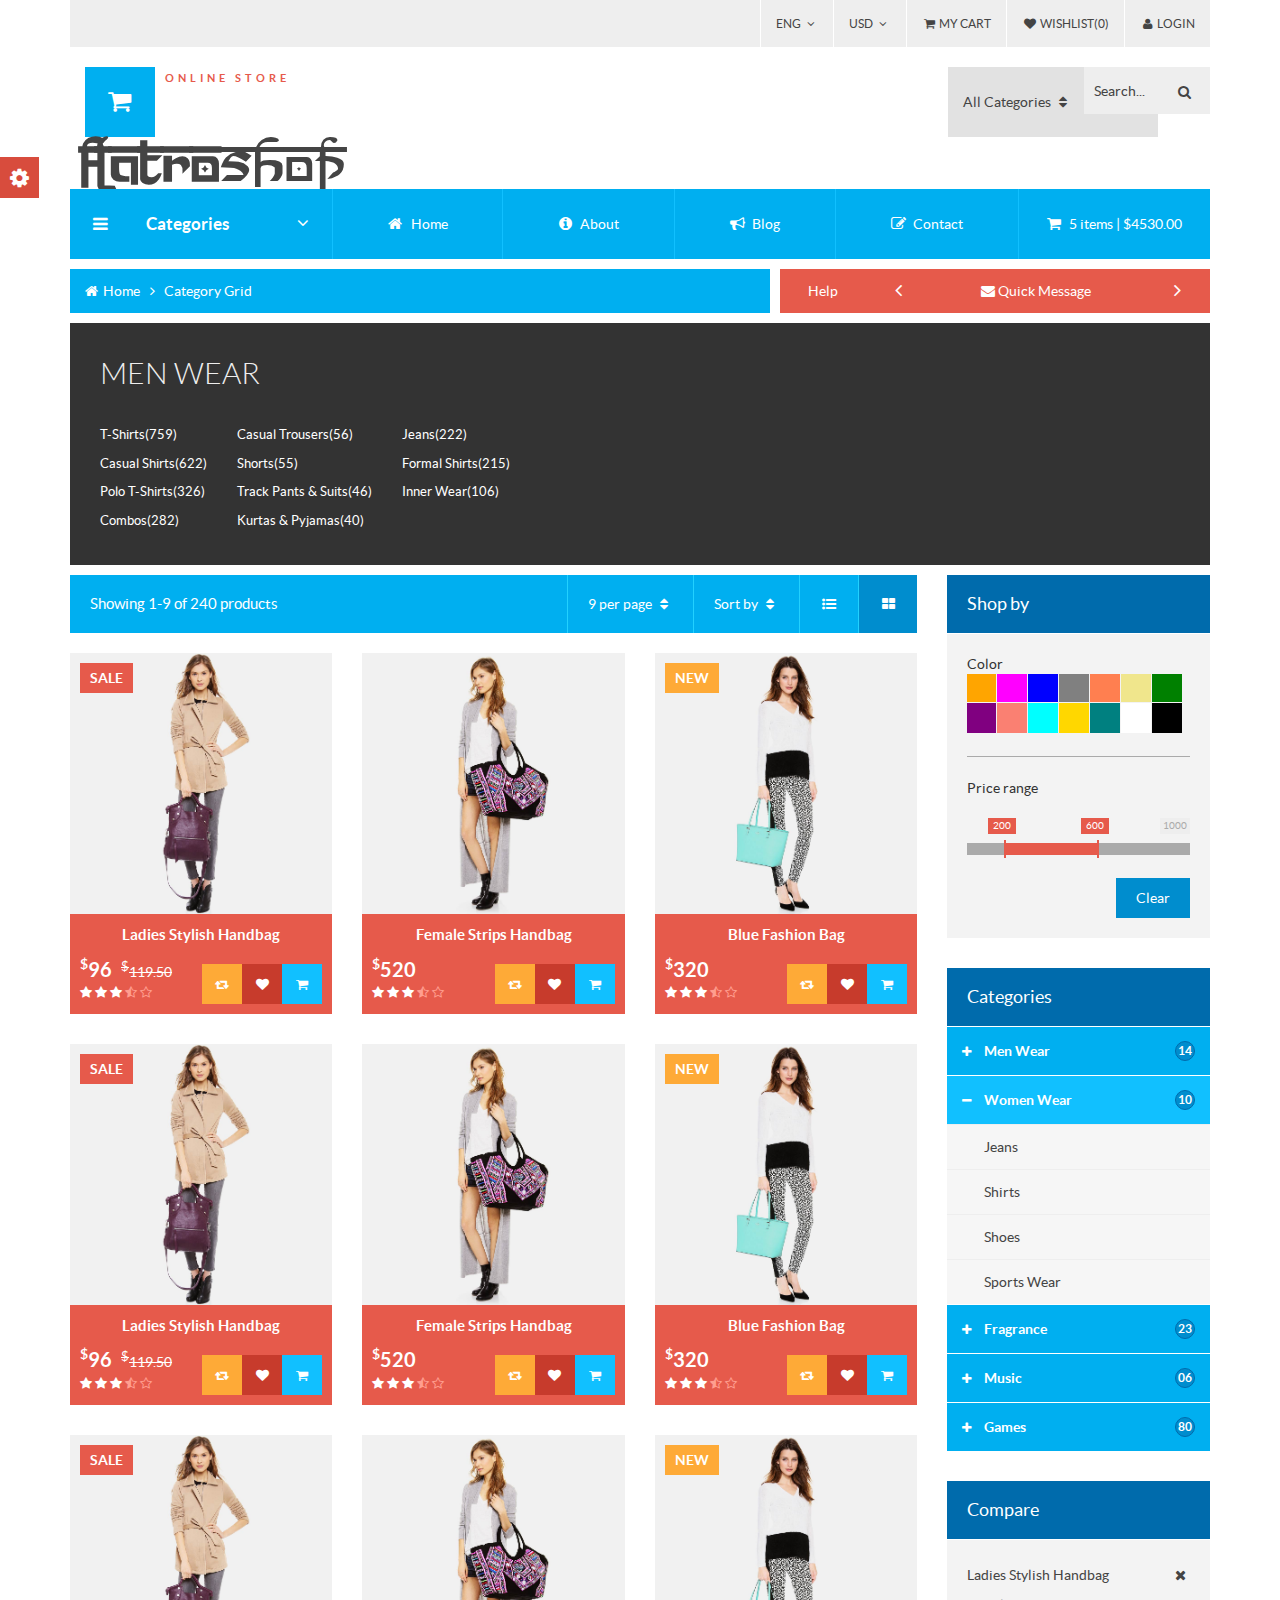
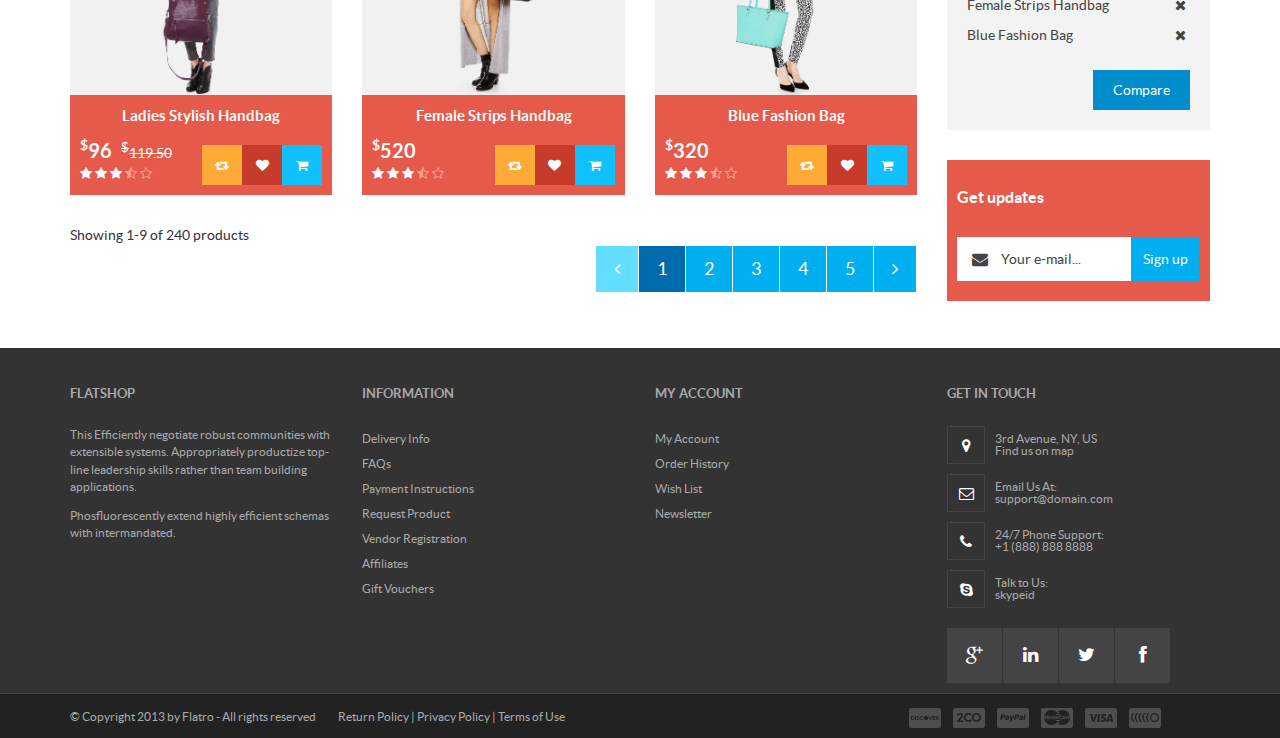
<file: category-grid.html>
<!DOCTYPE html>
<!--[if IE 7 ]><html class="ie ie7 lte9 lte8 lte7" lang="en-US"><![endif]-->
<!--[if IE 8]><html class="ie ie8 lte9 lte8" lang="en-US">	<![endif]-->
<!--[if IE 9]><html class="ie ie9 lte9" lang="en-US"><![endif]-->
<!--[if (gt IE 9)|!(IE)]><!-->
<html class="noIE" lang="en-US">
<!--<![endif]-->

<head>
<meta charset="UTF-8">
<meta content="width=device-width, initial-scale=1, maximum-scale=1" name="viewport">
<meta content="Flatroshop online shopping point" name="description">
<meta content="logoby.us" name="author">
<link href="images/ico.html" rel="shortcut icon">
<title>Flatro - Online Shop Template</title>

<!-- Reset CSS -->
<link href="css/normalize.css" rel="stylesheet" type="text/css"/>

<!-- Bootstrap core CSS -->
<link href="css/bootstrap.css" rel="stylesheet">

<!-- Iview Slider CSS -->
<link href="css/iview.css" rel="stylesheet">

<!--	Responsive 3D Menu	-->
<link href="css/menu3d.css" rel="stylesheet"/>

<!-- Animations -->
<link href="css/animate.css" rel="stylesheet" type="text/css"/>

<!-- Custom styles for this template -->
<link href="css/custom.css" rel="stylesheet" type="text/css" />

<!-- Style Switcher -->
<link href="css/style-switch.css" rel="stylesheet" type="text/css"/>

<!-- Color -->
<link href="css/skin/color.css" id="colorstyle" rel="stylesheet">

<!-- HTML5 shim and Respond.js IE8 support of HTML5 elements and media queries -->
<!--[if lt IE 9]> <script src="js/html5shiv.js"></script> <script src="js/respond.min.js"></script> <![endif]-->

<!-- Bootstrap core JavaScript -->
<script src="js/jquery-1.10.2.min.js"></script>
<script src="js/bootstrap.min.js"></script>
<script src="js/bootstrap-select.js"></script>

<!-- Custom Scripts -->
<script src="js/scripts.js"></script>

<!-- MegaMenu -->
<script src="js/menu3d.js" type="text/javascript"></script>

<!-- iView Slider -->
<script src="js/raphael-min.js" type="text/javascript"></script>
<script src="js/jquery.easing.js" type="text/javascript"></script>
<script src="js/iview.js" type="text/javascript"></script>
<script src="js/retina-1.1.0.min.js" type="text/javascript"></script>

<!--[if IE 8]>
    <script type="text/javascript" src="js/selectivizr.js"></script>
    <![endif]-->

</head>




<body>
<!-- Header -->
<header> 
  <!-- Top Heading Bar -->
  <div class="container">
    <div class="row">
      <div class="col-md-12">
        <div class="topheadrow">
          <ul class="nav nav-pills pull-right">
            <li class="dropdown"><a class="dropdown-toggle" data-toggle="dropdown" data-hover="dropdown" href="#a">ENG <i class="fa fa-angle-down fa-fw"></i> </a>
              <ul class="dropdown-menu" role="menu">
                <li><a href="#a">ENG</a></li>
                <li><a href="#a">JPN</a></li>
                <li><a href="#a">CHI</a></li>
              </ul>
            </li>
            <li class="dropdown"><a class="dropdown-toggle" data-toggle="dropdown" data-hover="dropdown" href="#a">USD <i class="fa fa-angle-down fa-fw"></i> </a>
              <ul class="dropdown-menu" role="menu">
                <li><a href="#a">USD</a></li>
                <li><a href="#a">PKR</a></li>
                <li><a href="#a">JPY</a></li>
              </ul>
            </li>
            <li> <a href="#a"> <i class="fa fa-shopping-cart fa-fw"></i> <span class="hidden-xs">My Cart</span></a> </li>
            <li> <a href="#a"> <i class="fa fa-heart fa-fw"></i> <span class="hidden-xs">Wishlist(0)</span></a> </li>
            <li class="dropdown"> <a class="dropdown-toggle" data-hover="dropdown" data-toggle="dropdown" href="#a"> <i class="fa fa-user fa-fw"></i> <span class="hidden-xs"> Login</span></a>
              <div class="loginbox dropdown-menu"> <span class="form-header">Login</span>
                <form role="form">
                  <div class="form-group"> <i class="fa fa-user fa-fw"></i>
                    <input class="form-control" id="InputUserName" placeholder="Username" type="text">
                  </div>
                  <div class="form-group"> <i class="fa fa-lock fa-fw"></i>
                    <input class="form-control" id="InputPassword" placeholder="Password" type="password">
                  </div>
                  <button class="btn medium color1 pull-right" type="submit">Login</button>
                </form>
              </div>
            </li>
          </ul>
        </div>
      </div>
    </div>
  </div>
  <!-- end: Top Heading Bar -->
  
  <div class="f-space20"></div>
  <!-- Logo and Search -->
  <div class="container">
    <div class="row clearfix">
      <div class="col-lg-3 col-xs-12">
        <div class="logo"> <a href="index.php" title="Flatro Template"><!-- <img alt="Flatro - Responsive Metro Inspired Flat ECommerce theme" src="images/logo2.png"> -->
          <div class="logoimage"><i class="fa fa-shopping-cart fa-fw"></i></div>
          <div class="logotext"><span><strong>FLATRO</strong></span><span>SHOP</span></div>
          <span class="slogan">ONLINE STORE</span></a> </div>
      </div>
      <!-- end: logo -->
      <div class="visible-xs f-space20"></div>
      <!-- search -->
      <div class="col-lg-3 col-md-4 col-sm-5 col-xs-12 pull-right">
        <div class="searchbar">
          <form action="#">
            <ul class="pull-left">
              <li class="input-prepend dropdown" data-select="true"> <a class="add-on dropdown-toggle" data-hover="dropdown" data-toggle="dropdown" href="#a"> <span class="dropdown-display">All
                Categories</span> <i class="fa fa-sort fa-fw"></i> </a> 
                <!-- this hidden field is used to contain the selected option from the dropdown -->
                <input class="dropdown-field" type="hidden" value="All Categories"/>
                <ul class="dropdown-menu" role="menu">
                  <li><a href="#a" data-value="Men Wear">Men Wear</a></li>
                  <li><a href="#a" data-value="Women Wear">Women Wear</a></li>
                  <li><a href="#a" data-value="Music">Music</a></li>
                  <li><a href="#a" data-value="Mobile Phones">Mobile Phones</a></li>
                  <li><a href="#a" data-value="Computers">Computers</a></li>
                  <li><a href="#a" data-value="Gaming">Gaming</a></li>
                  <li><a href="#a" data-value="Gift Ideas">Gift Ideas</a></li>
                  <li><a href="#a" data-value="All Categories">All Categories</a></li>
                </ul>
              </li>
            </ul>
            <div class="searchbox pull-left">
              <input class="searchinput" id="search" placeholder="Search..." type="search">
              <button class="fa fa-search fa-fw" type="submit"></button>
            </div>
          </form>
        </div>
      </div>
      <!-- end: search --> 
      
    </div>
  </div>
  <!-- end: Logo and Search -->
  <div class="f-space20"></div>
  <!-- Menu -->
  <div class="container">
    <div class="row clearfix">
      <div class="col-lg-3 col-md-3 col-sm-4 col-xs-12 menu-col">
        <div class="menu-heading menuHeadingdropdown"> <span> <i class="fa fa-bars"></i> Categories <i class="fa fa-angle-down"></i></span> </div>
        <!-- Mega Menu -->
        <div class="menu3dmega vertical menuMegasub" id="menuMega">
          <ul>
            <!-- Menu Item Links for Mobiles Only -->
            <li class="visible-xs"> <a href="index.php"> <i class="fa fa-home"></i> <span>Home</span> <i class="fa fa-angle-right"></i> </a>
              <div class="dropdown-menu flyout-menu"> 
                <!-- Sub Menu -->
                <ul>
                  <li><a href="about.html">About us</a></li>
                  <li><a href="blog.html">Blog</a></li>
                  <li> <a href="#a"><span>Account</span> <i class="fa fa-caret-right"></i> </a>
                    <ul class="dropdown-menu sub flyout-menu">
                      <li><a href="#a">Login/Register</a></li>
                      <li><a href="#a">My Orders</a></li>
                      <li><a href="#a">Wish list</a></li>
                      <li><a href="cart.html">Shopping Cart</a></li>
                      <li><a href="checkout.html">Checkout</a></li>
                    </ul>
                  </li>
                  <li> <a href="#a"><span>Product</span> <i class="fa fa-caret-right"></i> </a>
                    <ul class="dropdown-menu sub flyout-menu">
                      <li><a href="category-grid.html">Category Grid</a></li>
                      <li><a href="category-list.html">Category List</a></li>
                      <li><a href="product.html">Product Page</a> </li>
                    </ul>
                  </li>
                  <li><a href="cart.html">Shoping Cart</a></li>
                  <li><a href="checkout.html">Checkout</a></li>
                  <li><a href="blog-single.html">Blog Post</a></li>
                  <li><a href="contact.html">Contact us</a></li>
                </ul>
                <!-- end: Sub Menu --> 
              </div>
            </li>
            <!-- end: Menu Item --> 
            <!-- Menu Item for Tablets and Computers Only-->
            <li class="hidden-xs"> <a href="#a"> <i class="fa fa-files-o"></i> <span>Pages</span> <i class="fa fa-angle-right"></i> </a>
              <div class="dropdown-menu flyout-menu"> 
                <!-- Sub Menu -->
                <ul>
                  <li><a href="index.php">Home</a></li>
                  <li><a href="about.html">About us</a></li>
                  <li><a href="blog.html">Blog</a></li>
                  <li><a href="blog-single.html">Blog Post</a></li>
                  <li> <a href="#a"><span>Product</span> <i class="fa fa-caret-right"></i> </a>
                    <ul class="dropdown-menu sub flyout-menu">
                      <li><a href="category-grid.html">Category Grid</a></li>
                      <li><a href="category-list.html">Category List</a></li>
                      <li><a href="product.html">Product Page</a> </li>
                    </ul>
                  </li>
                  <li><a href="cart.html">Shoping Cart</a></li>
                  <li><a href="checkout.html">Checkout</a></li>
                  <li><a href="contact.html">Contact us</a></li>
                </ul>
                <!-- end: Sub Menu --> 
              </div>
            </li>
            <!-- end: Menu Item --> 
            <!-- Menu Item -->
            <li> <a href="#a"> <i class="fa fa-male"></i> <span>Men Wear</span> <i class="fa fa-angle-right"></i> </a>
              <div class="dropdown-menu"> 
                <!-- Sub Menu -->
                <div class="content">
                  <div class="row">
                    <div class="col-md-4"> <a class="menu-title" href="#a">Fashion</a>
                      <ul>
                        <li><a href="#a">Clothing</a></li>
                        <li><a href="#a">Shoes</a></li>
                        <li><a href="#a">Handbags</a></li>
                        <li><a href="#a">Accessories</a></li>
                        <li><a href="#a">Luggage</a></li>
                        <li><a href="#a">Jewelry</a></li>
                      </ul>
                    </div>
                    <div class="col-md-4"> <a class="menu-title" href="#a">Shirts</a>
                      <ul>
                        <li><a href="#a">Reguler Shirts</a></li>
                        <li><a href="#a">Slim Shirts</a></li>
                        <li><a href="#a">Fashion Shirts</a></li>
                        <li><a href="#a">Black Shirts</a></li>
                        <li><a href="#a">White Shirts</a></li>
                        <li><a href="#a">Gray Shirts</a></li>
                      </ul>
                    </div>
                    <div class="col-md-4"> <a class="menu-title" href="#a">Jeans</a>
                      <ul>
                        <li><a href="#a">Reguler Jeans</a></li>
                        <li><a href="#a">Slim-fit Jeans</a></li>
                        <li><a href="#a">Loose Jeans</a></li>
                        <li><a href="#a">Top Jeans</a></li>
                        <li><a href="#a">New Jeans</a></li>
                        <li><a href="#a">Color Jeans</a></li>
                      </ul>
                    </div>
                  </div>
                  <div class="row">
                    <div class="col-md-12">
                      <p> <a href="#a"><img alt="" src="images/menu-ad.jpg"></a> </p>
                    </div>
                  </div>
                </div>
                <!-- end: Sub Menu --> 
              </div>
            </li>
            <!-- end: Menu Item --> 
            <!-- Menu Item -->
            <li> <a href="#a"> <i class="fa fa-female"></i> <span>Women Wear</span> <i class="fa fa-angle-right"></i> </a>
              <div class="dropdown-menu"> 
                <!-- Sub Menu -->
                <div class="content">
                  <div class="row">
                    <div class="col-md-5"> <a class="menu-title" href="#a">Fashion</a>
                      <ul>
                        <li><a href="#a">Clothing</a></li>
                        <li><a href="#a">Shoes</a></li>
                        <li><a href="#a">Handbags</a></li>
                        <li><a href="#a">Accessories</a></li>
                        <li><a href="#a">Luggage</a></li>
                        <li><a href="#a">Jewelry</a></li>
                      </ul>
                    </div>
                    <div class="col-md-7">
                      <div class="product-block">
                        <div class="image">
                          <div class="product-label product-sale"><span>SALE</span></div>
                          <a class="img" href="product.html"><img alt="product info" src="images/products/product1.jpg" title="product title"></a> </div>
                        <div class="product-meta">
                          <div class="name"><a href="product.html">Ladies Stylish Handbag</a></div>
                          <div class="big-price"> <span class="price-new"><span class="sym">$</span>96</span> <span class="price-old"><span class="sym">$</span>119.50</span> </div>
                          <div class="big-btns"> <a class="btn btn-default btn-view pull-left" href="#">View</a> <a class="btn btn-default btn-addtocart pull-right" href="#">Add to
                            Cart</a> </div>
                          <div class="small-price"> <span class="price-new"><span class="sym">$</span>96</span> <span class="price-old"><span class="sym">$</span>119.50</span> </div>
                          <div class="rating"> <i class="fa fa-star"></i> <i class="fa fa-star"></i> <i class="fa fa-star"></i> <i class="fa fa-star-half-o"></i> <i class="fa fa-star-o"></i> </div>
                          <div class="small-btns">
                            <button class="btn btn-default btn-compare pull-left" data-toggle="tooltip" title="Add to Compare"> <i class="fa fa-retweet fa-fw"></i> </button>
                            <button class="btn btn-default btn-wishlist pull-left" data-toggle="tooltip" title="Add to Wishlist"> <i class="fa fa-heart fa-fw"></i> </button>
                            <button class="btn btn-default btn-addtocart pull-left" data-toggle="tooltip" title="Add to Cart"> <i class="fa fa-shopping-cart fa-fw"></i> </button>
                          </div>
                        </div>
                        <div class="meta-back"></div>
                      </div>
                    </div>
                  </div>
                </div>
                <!-- end: Sub Menu --> 
              </div>
            </li>
            <!-- end: Menu Item --> 
            <!-- Menu Item -->
            <li> <a href="#a"> <i class="fa fa-video-camera"></i> <span>Digital Camera</span></a> </li>
            <!-- end: Menu Item --> 
            <!-- Menu Item -->
            <li> <a href="#a"> <i class="fa fa-mobile"></i> <span>Mobile Phones</span></a> </li>
            <!-- end: Menu Item --> 
            <!-- Menu Item -->
            <li> <a href="#a"> <i class="fa fa-laptop"></i> <span>Computers</span></a> </li>
            <!-- end: Menu Item --> 
            <!-- Menu Item -->
            <li> <a href="#a"> <i class="fa fa-gamepad"></i> <span>Gaming</span></a> </li>
            <!-- end: Menu Item --> 
            <!-- Menu Item -->
            <li> <a href="#a"> <i class="fa fa-gift"></i> <span>Gift Ideas</span></a> </li>
            <!-- end: Menu Item -->
          </ul>
        </div>
        <!-- end: Mega Menu --> 
      </div>
      <div class="col-lg-9 col-md-9 col-sm-8 col-xs-12 menu-col-2"> 
        <!-- Navigation Buttons/Quick Cart for Tablets and Desktop Only -->
        <div class="menu-links hidden-xs">
          <ul class="nav nav-pills nav-justified">
            <li> <a href="index.php"> <i class="fa fa-home fa-fw"></i> <span class="hidden-sm">Home</span></a> </li>
            <li> <a href="about.html"> <i class="fa fa-info-circle fa-fw"></i> <span class="hidden-sm">About</span></a> </li>
            <li> <a href="blog.html"> <i class="fa fa-bullhorn fa-fw"></i> <span class="hidden-sm">Blog</span></a> </li>
            <li> <a href="contact.html"> <i class="fa fa-pencil-square-o fa-fw"></i> <span class="hidden-sm ">Contact</span></a> </li>
            <li class="dropdown"> <a href="cart.html"> <i class="fa fa-shopping-cart fa-fw"></i> <span class="hidden-sm"> 5 items | $4530.00</span></a> 
              <!-- Quick Cart -->
              <div class="dropdown-menu quick-cart">
                <div class="qc-row qc-row-heading"> <span class="qc-col-qty">QTY.</span> <span class="qc-col-name">5 items in bag</span> <span class="qc-col-price">$4530.00</span> </div>
                <div class="qc-row qc-row-item"> <span class="qc-col-qty">2</span> <span class="qc-col-name"><a href="#a">Women Fashion hot Wear item</a></span> <span class="qc-col-price">$500</span> <span class="qc-col-remove"> <i class="fa fa-times fa-fw"></i> </span> </div>
                <div class="qc-row qc-row-item"> <span class="qc-col-qty">1</span> <span class="qc-col-name"><a href="#a">Women Fashion hot Wear item</a></span> <span class="qc-col-price">$800</span> <span class="qc-col-remove"> <i class="fa fa-times fa-fw"></i> </span> </div>
                <div class="qc-row qc-row-item"> <span class="qc-col-qty">3</span> <span class="qc-col-name"><a href="#a">Women Fashion hot Wear item</a></span> <span class="qc-col-price">$252.25</span> <span class="qc-col-remove"> <i class="fa fa-times fa-fw"></i> </span> </div>
                <div class="qc-row-bottom"><a class="btn qc-btn-viewcart" href="#a">view
                  cart</a><a class="btn qc-btn-checkout" href="#a">check
                  out</a></div>
              </div>
              <!-- end: Quick Cart --> 
            </li>
          </ul>
        </div>
        <!-- end: Navigation Buttons/Quick Cart Tablets and large screens Only --> 
        
      </div>
    </div>
  </div>
</header>
<!-- end: Header -->

<div class="row clearfix"></div>
<div class="container">
  <div class="row">
    <div class="col-md-12">
      <div class="breadcrumb"> <a href="index.php"> <i class="fa fa-home fa-fw"></i> Home </a> <i class="fa fa-angle-right fa-fw"></i> <a href="category-grid.html"> Category Grid </a> </div>
      
      <!-- Quick Help for tablets and large screens -->
      <div class="quick-message hidden-xs">
        <div class="quick-box">
          <div class="quick-slide"> <span class="title">Help</span>
            <div class="quickbox slide" id="quickbox">
              <div class="carousel-inner">
                <div class="item active"> <a href="#"> <i class="fa fa-envelope fa-fw"></i> Quick Message</a> </div>
                <div class="item"> <a href="#"> <i class="fa fa-question-circle fa-fw"></i> FAQ</a> </div>
                <div class="item"> <a href="#"> <i class="fa fa-phone fa-fw"></i> (92)3009712255</a> </div>
              </div>
            </div>
            <a class="left carousel-control" data-slide="prev" href="#quickbox"> <i class="fa fa-angle-left fa-fw"></i> </a> <a class="right carousel-control" data-slide="next" href="#quickbox"> <i class="fa fa-angle-right fa-fw"></i> </a> </div>
        </div>
      </div>
      <!-- end: Quick Help --> 
      
    </div>
  </div>
</div>
<div class="row clearfix f-space10"></div>
<!-- Shop Page title -->
<div class="container">
  <div class="row">
    <div class="col-md-12">
      <div class="shop-page-title dark">
        <h2>Men Wear</h2>
        <ul class="pull-left">
          <li><a href="#a">T-Shirts(759)</a></li>
          <li><a href="#a">Casual Shirts(622)</a></li>
          <li><a href="#a">Polo T-Shirts(326)</a></li>
          <li><a href="#a">Combos(282)</a></li>
        </ul>
        <ul class="pull-left">
          <li><a href="#a">Casual Trousers(56)</a></li>
          <li><a href="#a">Shorts(55)</a></li>
          <li><a href="#a">Track Pants & Suits(46)</a></li>
          <li><a href="#a">Kurtas & Pyjamas(40)</a></li>
        </ul>
        <ul class="pull-left">
          <li><a href="#a">Jeans(222)</a></li>
          <li><a href="#a">Formal Shirts(215)</a></li>
          <li><a href="#a">Inner Wear(106)</a></li>
        </ul>
      </div>
    </div>
  </div>
</div>
<!-- end: Shop Page title -->
<div class="row clearfix f-space10"></div>
<div class="container"> 
  <!-- row -->
  <div class="row">
    <div class="col-md-9 col-sm-12 col-xs-12 box-block">
      <div class="box-heading category-heading"><span>Showing 1-9 of 240 products</span>
        <ul class="nav nav-pills pull-right">
          <li class="dropdown"> <a class="dropdown-toggle" data-toggle="dropdown" data-hover="dropdown" href="#a"> 9 per page <i class="fa fa-sort fa-fw"></i> </a>
            <ul class="dropdown-menu" role="menu">
              <li><a href="#a">12 per page</a></li>
              <li><a href="#a">15 per page</a></li>
              <li><a href="#a">18 per page</a></li>
              <li><a href="#a">21 per page</a></li>
              <li><a href="#a">100 per page</a></li>
              <li><a href="#a">Show all</a></li>
            </ul>
          </li>
          <li class="dropdown"> <a class="dropdown-toggle" data-toggle="dropdown" data-hover="dropdown" href="#a"> Sort by <i class="fa fa-sort fa-fw"></i> </a>
            <ul class="dropdown-menu" role="menu">
              <li><a href="#a">Name (A-Z)</a></li>
              <li><a href="#a">Name (Z-A)</a></li>
              <li><a href="#a">Price (Low-High)</a></li>
              <li><a href="#a">Price (High-Low)</a></li>
              <li><a href="#a">Rating Highest</a></li>
              <li><a href="#a">Rating Lowest</a></li>
              <li><a href="#a">Recent</a></li>
            </ul>
          </li>
          <li class="view-list"> <a href="category-list.html"> <i class="fa fa-list-ul fa-fw"></i></a> </li>
          <li class="view-grid active"> <a href="category-grid.html"> <i class="fa fa-th-large fa-fw"></i></a> </li>
        </ul>
      </div>
      <div class="row clearfix f-space20"></div>
      <div class="box-content">
        <div class="box-products"> 
          
          <!-- Products Row -->
          <div class="row box-product"> 
            <!-- Product -->
            <div class="col-lg-4 col-md-4 col-sm-4 col-xs-12">
              <div class="product-block">
                <div class="image">
                  <div class="product-label product-sale"><span>SALE</span></div>
                  <a class="img" href="product.html"><img alt="product info" src="images/products/product1.jpg" title="product title"></a> </div>
                <div class="product-meta">
                  <div class="name"><a href="product.html">Ladies Stylish Handbag</a></div>
                  <div class="big-price"> <span class="price-new"><span class="sym">$</span>96</span> <span class="price-old"><span class="sym">$</span>119.50</span> </div>
                  <div class="big-btns"> <a class="btn btn-default btn-view pull-left" href="#">View</a> <a class="btn btn-default btn-addtocart pull-right" href="#">Add to
                    Cart</a> </div>
                  <div class="small-price"> <span class="price-new"><span class="sym">$</span>96</span> <span class="price-old"><span class="sym">$</span>119.50</span> </div>
                  <div class="rating"> <i class="fa fa-star"></i> <i class="fa fa-star"></i> <i class="fa fa-star"></i> <i class="fa fa-star-half-o"></i> <i class="fa fa-star-o"></i> </div>
                  <div class="small-btns">
                    <button class="btn btn-default btn-compare pull-left" data-toggle="tooltip" title="Add to Compare"> <i class="fa fa-retweet fa-fw"></i> </button>
                    <button class="btn btn-default btn-wishlist pull-left" data-toggle="tooltip" title="Add to Wishlist"> <i class="fa fa-heart fa-fw"></i> </button>
                    <button class="btn btn-default btn-addtocart pull-left" data-toggle="tooltip" title="Add to Cart"> <i class="fa fa-shopping-cart fa-fw"></i> </button>
                  </div>
                </div>
                <div class="meta-back"></div>
              </div>
            </div>
            <!-- end: Product --> 
            <!-- Product -->
            <div class="col-lg-4 col-md-4 col-sm-4 col-xs-12">
              <div class="product-block">
                <div class="image"> <a class="img" href="product.html"><img alt="product info" src="images/products/product2.jpg" title="product title"></a> </div>
                <div class="product-meta">
                  <div class="name"><a href="product.html">Female Strips Handbag</a></div>
                  <div class="big-price"> <span class="price-new"><span class="sym">$</span>520</span> </div>
                  <div class="big-btns"> <a class="btn btn-default btn-view pull-left" href="#">View</a> <a class="btn btn-default btn-addtocart pull-right" href="#">Add to
                    Cart</a> </div>
                  <div class="small-price"> <span class="price-new"><span class="sym">$</span>520</span> </div>
                  <div class="rating"> <i class="fa fa-star"></i> <i class="fa fa-star"></i> <i class="fa fa-star"></i> <i class="fa fa-star-half-o"></i> <i class="fa fa-star-o"></i> </div>
                  <div class="small-btns">
                    <button class="btn btn-default btn-compare pull-left" data-toggle="tooltip" title="Add to Compare"> <i class="fa fa-retweet fa-fw"></i> </button>
                    <button class="btn btn-default btn-wishlist pull-left" data-toggle="tooltip" title="Add to Wishlist"> <i class="fa fa-heart fa-fw"></i> </button>
                    <button class="btn btn-default btn-addtocart pull-left" data-toggle="tooltip" title="Add to Cart"> <i class="fa fa-shopping-cart fa-fw"></i> </button>
                  </div>
                </div>
                <div class="meta-back"></div>
              </div>
            </div>
            <!-- end: Product --> 
            <!-- Product -->
            <div class="col-lg-4 col-md-4 col-sm-4 col-xs-12">
              <div class="product-block">
                <div class="image">
                  <div class="product-label product-new"><span>NEW</span></div>
                  <a class="img" href="product.html"><img alt="product info" src="images/products/product3.jpg" title="product title"></a> </div>
                <div class="product-meta">
                  <div class="name"><a href="product.html">Blue Fashion Bag</a></div>
                  <div class="big-price"> <span class="price-new"><span class="sym">$</span>320</span> </div>
                  <div class="big-btns"> <a class="btn btn-default btn-view pull-left" href="#">View</a> <a class="btn btn-default btn-addtocart pull-right" href="#">Add to
                    Cart</a> </div>
                  <div class="small-price"> <span class="price-new"><span class="sym">$</span>320</span> </div>
                  <div class="rating"> <i class="fa fa-star"></i> <i class="fa fa-star"></i> <i class="fa fa-star"></i> <i class="fa fa-star-half-o"></i> <i class="fa fa-star-o"></i> </div>
                  <div class="small-btns">
                    <button class="btn btn-default btn-compare pull-left" data-toggle="tooltip" title="Add to Compare"> <i class="fa fa-retweet fa-fw"></i> </button>
                    <button class="btn btn-default btn-wishlist pull-left" data-toggle="tooltip" title="Add to Wishlist"> <i class="fa fa-heart fa-fw"></i> </button>
                    <button class="btn btn-default btn-addtocart pull-left" data-toggle="tooltip" title="Add to Cart"> <i class="fa fa-shopping-cart fa-fw"></i> </button>
                  </div>
                </div>
                <div class="meta-back"></div>
              </div>
            </div>
            <!-- end: Product --> 
          </div>
          
          <!-- end: Products Row -->
          
          <div class="clearfix f-space30"></div>
          <!-- Products Row -->
          <div class="row box-product"> 
            <!-- Product -->
            <div class="col-lg-4 col-md-4 col-sm-4 col-xs-12">
              <div class="product-block">
                <div class="image">
                  <div class="product-label product-sale"><span>SALE</span></div>
                  <a class="img" href="product.html"><img alt="product info" src="images/products/product1.jpg" title="product title"></a> </div>
                <div class="product-meta">
                  <div class="name"><a href="product.html">Ladies Stylish Handbag</a></div>
                  <div class="big-price"> <span class="price-new"><span class="sym">$</span>96</span> <span class="price-old"><span class="sym">$</span>119.50</span> </div>
                  <div class="big-btns"> <a class="btn btn-default btn-view pull-left" href="#">View</a> <a class="btn btn-default btn-addtocart pull-right" href="#">Add to
                    Cart</a> </div>
                  <div class="small-price"> <span class="price-new"><span class="sym">$</span>96</span> <span class="price-old"><span class="sym">$</span>119.50</span> </div>
                  <div class="rating"> <i class="fa fa-star"></i> <i class="fa fa-star"></i> <i class="fa fa-star"></i> <i class="fa fa-star-half-o"></i> <i class="fa fa-star-o"></i> </div>
                  <div class="small-btns">
                    <button class="btn btn-default btn-compare pull-left" data-toggle="tooltip" title="Add to Compare"> <i class="fa fa-retweet fa-fw"></i> </button>
                    <button class="btn btn-default btn-wishlist pull-left" data-toggle="tooltip" title="Add to Wishlist"> <i class="fa fa-heart fa-fw"></i> </button>
                    <button class="btn btn-default btn-addtocart pull-left" data-toggle="tooltip" title="Add to Cart"> <i class="fa fa-shopping-cart fa-fw"></i> </button>
                  </div>
                </div>
                <div class="meta-back"></div>
              </div>
            </div>
            <!-- end: Product --> 
            <!-- Product -->
            <div class="col-lg-4 col-md-4 col-sm-4 col-xs-12">
              <div class="product-block">
                <div class="image"> <a class="img" href="product.html"><img alt="product info" src="images/products/product2.jpg" title="product title"></a> </div>
                <div class="product-meta">
                  <div class="name"><a href="product.html">Female Strips Handbag</a></div>
                  <div class="big-price"> <span class="price-new"><span class="sym">$</span>520</span> </div>
                  <div class="big-btns"> <a class="btn btn-default btn-view pull-left" href="#">View</a> <a class="btn btn-default btn-addtocart pull-right" href="#">Add to
                    Cart</a> </div>
                  <div class="small-price"> <span class="price-new"><span class="sym">$</span>520</span> </div>
                  <div class="rating"> <i class="fa fa-star"></i> <i class="fa fa-star"></i> <i class="fa fa-star"></i> <i class="fa fa-star-half-o"></i> <i class="fa fa-star-o"></i> </div>
                  <div class="small-btns">
                    <button class="btn btn-default btn-compare pull-left" data-toggle="tooltip" title="Add to Compare"> <i class="fa fa-retweet fa-fw"></i> </button>
                    <button class="btn btn-default btn-wishlist pull-left" data-toggle="tooltip" title="Add to Wishlist"> <i class="fa fa-heart fa-fw"></i> </button>
                    <button class="btn btn-default btn-addtocart pull-left" data-toggle="tooltip" title="Add to Cart"> <i class="fa fa-shopping-cart fa-fw"></i> </button>
                  </div>
                </div>
                <div class="meta-back"></div>
              </div>
            </div>
            <!-- end: Product --> 
            <!-- Product -->
            <div class="col-lg-4 col-md-4 col-sm-4 col-xs-12">
              <div class="product-block">
                <div class="image">
                  <div class="product-label product-new"><span>NEW</span></div>
                  <a class="img" href="product.html"><img alt="product info" src="images/products/product3.jpg" title="product title"></a> </div>
                <div class="product-meta">
                  <div class="name"><a href="product.html">Blue Fashion Bag</a></div>
                  <div class="big-price"> <span class="price-new"><span class="sym">$</span>320</span> </div>
                  <div class="big-btns"> <a class="btn btn-default btn-view pull-left" href="#">View</a> <a class="btn btn-default btn-addtocart pull-right" href="#">Add to
                    Cart</a> </div>
                  <div class="small-price"> <span class="price-new"><span class="sym">$</span>320</span> </div>
                  <div class="rating"> <i class="fa fa-star"></i> <i class="fa fa-star"></i> <i class="fa fa-star"></i> <i class="fa fa-star-half-o"></i> <i class="fa fa-star-o"></i> </div>
                  <div class="small-btns">
                    <button class="btn btn-default btn-compare pull-left" data-toggle="tooltip" title="Add to Compare"> <i class="fa fa-retweet fa-fw"></i> </button>
                    <button class="btn btn-default btn-wishlist pull-left" data-toggle="tooltip" title="Add to Wishlist"> <i class="fa fa-heart fa-fw"></i> </button>
                    <button class="btn btn-default btn-addtocart pull-left" data-toggle="tooltip" title="Add to Cart"> <i class="fa fa-shopping-cart fa-fw"></i> </button>
                  </div>
                </div>
                <div class="meta-back"></div>
              </div>
            </div>
            <!-- end: Product --> 
          </div>
          
          <!-- end: Products Row -->
          
          <div class="clearfix f-space30"></div>
          <!-- Products Row -->
          <div class="row box-product"> 
            <!-- Product -->
            <div class="col-lg-4 col-md-4 col-sm-4 col-xs-12">
              <div class="product-block">
                <div class="image">
                  <div class="product-label product-sale"><span>SALE</span></div>
                  <a class="img" href="product.html"><img alt="product info" src="images/products/product1.jpg" title="product title"></a> </div>
                <div class="product-meta">
                  <div class="name"><a href="product.html">Ladies Stylish Handbag</a></div>
                  <div class="big-price"> <span class="price-new"><span class="sym">$</span>96</span> <span class="price-old"><span class="sym">$</span>119.50</span> </div>
                  <div class="big-btns"> <a class="btn btn-default btn-view pull-left" href="#">View</a> <a class="btn btn-default btn-addtocart pull-right" href="#">Add to
                    Cart</a> </div>
                  <div class="small-price"> <span class="price-new"><span class="sym">$</span>96</span> <span class="price-old"><span class="sym">$</span>119.50</span> </div>
                  <div class="rating"> <i class="fa fa-star"></i> <i class="fa fa-star"></i> <i class="fa fa-star"></i> <i class="fa fa-star-half-o"></i> <i class="fa fa-star-o"></i> </div>
                  <div class="small-btns">
                    <button class="btn btn-default btn-compare pull-left" data-toggle="tooltip" title="Add to Compare"> <i class="fa fa-retweet fa-fw"></i> </button>
                    <button class="btn btn-default btn-wishlist pull-left" data-toggle="tooltip" title="Add to Wishlist"> <i class="fa fa-heart fa-fw"></i> </button>
                    <button class="btn btn-default btn-addtocart pull-left" data-toggle="tooltip" title="Add to Cart"> <i class="fa fa-shopping-cart fa-fw"></i> </button>
                  </div>
                </div>
                <div class="meta-back"></div>
              </div>
            </div>
            <!-- end: Product --> 
            <!-- Product -->
            <div class="col-lg-4 col-md-4 col-sm-4 col-xs-12">
              <div class="product-block">
                <div class="image"> <a class="img" href="product.html"><img alt="product info" src="images/products/product2.jpg" title="product title"></a> </div>
                <div class="product-meta">
                  <div class="name"><a href="product.html">Female Strips Handbag</a></div>
                  <div class="big-price"> <span class="price-new"><span class="sym">$</span>520</span> </div>
                  <div class="big-btns"> <a class="btn btn-default btn-view pull-left" href="#">View</a> <a class="btn btn-default btn-addtocart pull-right" href="#">Add to
                    Cart</a> </div>
                  <div class="small-price"> <span class="price-new"><span class="sym">$</span>520</span> </div>
                  <div class="rating"> <i class="fa fa-star"></i> <i class="fa fa-star"></i> <i class="fa fa-star"></i> <i class="fa fa-star-half-o"></i> <i class="fa fa-star-o"></i> </div>
                  <div class="small-btns">
                    <button class="btn btn-default btn-compare pull-left" data-toggle="tooltip" title="Add to Compare"> <i class="fa fa-retweet fa-fw"></i> </button>
                    <button class="btn btn-default btn-wishlist pull-left" data-toggle="tooltip" title="Add to Wishlist"> <i class="fa fa-heart fa-fw"></i> </button>
                    <button class="btn btn-default btn-addtocart pull-left" data-toggle="tooltip" title="Add to Cart"> <i class="fa fa-shopping-cart fa-fw"></i> </button>
                  </div>
                </div>
                <div class="meta-back"></div>
              </div>
            </div>
            <!-- end: Product --> 
            <!-- Product -->
            <div class="col-lg-4 col-md-4 col-sm-4 col-xs-12">
              <div class="product-block">
                <div class="image">
                  <div class="product-label product-new"><span>NEW</span></div>
                  <a class="img" href="product.html"><img alt="product info" src="images/products/product3.jpg" title="product title"></a> </div>
                <div class="product-meta">
                  <div class="name"><a href="product.html">Blue Fashion Bag</a></div>
                  <div class="big-price"> <span class="price-new"><span class="sym">$</span>320</span> </div>
                  <div class="big-btns"> <a class="btn btn-default btn-view pull-left" href="#">View</a> <a class="btn btn-default btn-addtocart pull-right" href="#">Add to
                    Cart</a> </div>
                  <div class="small-price"> <span class="price-new"><span class="sym">$</span>320</span> </div>
                  <div class="rating"> <i class="fa fa-star"></i> <i class="fa fa-star"></i> <i class="fa fa-star"></i> <i class="fa fa-star-half-o"></i> <i class="fa fa-star-o"></i> </div>
                  <div class="small-btns">
                    <button class="btn btn-default btn-compare pull-left" data-toggle="tooltip" title="Add to Compare"> <i class="fa fa-retweet fa-fw"></i> </button>
                    <button class="btn btn-default btn-wishlist pull-left" data-toggle="tooltip" title="Add to Wishlist"> <i class="fa fa-heart fa-fw"></i> </button>
                    <button class="btn btn-default btn-addtocart pull-left" data-toggle="tooltip" title="Add to Cart"> <i class="fa fa-shopping-cart fa-fw"></i> </button>
                  </div>
                </div>
                <div class="meta-back"></div>
              </div>
            </div>
            <!-- end: Product --> 
          </div>
          
          <!-- end: Products Row --> 
          
        </div>
      </div>
      <div class="clearfix f-space30"></div>
      <span class="pull-left">Showing 1-9 of 240 products</span>
      <div class="pull-right">
        <ul class="pagination pagination-lg">
          <li class="disabled"><a href="#"><i class="fa fa-angle-left"></i></a></li>
          <li  class="active"><a href="#">1</a></li>
          <li><a href="#">2</a></li>
          <li><a href="#">3</a></li>
          <li><a href="#">4</a></li>
          <li><a href="#">5</a></li>
          <li><a href="#"><i class="fa fa-angle-right"></i></a></li>
        </ul>
      </div>
    </div>
    
    <!-- side bar -->
    <div class="col-md-3 col-sm-12 col-xs-12 box-block page-sidebar">
      <div class="box-heading"><span>Shop by</span></div>
      <!-- Filter by -->
      <div class="box-content">
        <div class="shopby"> <span>Color</span>
          <div class="colors"> <a href="#a" data-toggle="tooltip" title="Orange (20)" class="color bg-orange"></a> <a href="#a" data-toggle="tooltip" title="Fuchsia (03)" class="color bg-fuchsia"></a> <a href="#a" data-toggle="tooltip" title="Blue (12)" class="color bg-blue"></a> <a href="#a" data-toggle="tooltip" title="Gray (20)" class="color bg-gray"></a> <a href="#a" data-toggle="tooltip" title="Coral (10)" class="color bg-coral"></a> <a href="#a" data-toggle="tooltip" title="Khaki (33)" class="color bg-khaki"></a> <a href="#a" data-toggle="tooltip" title="Green (20)" class="color bg-green"></a> <a href="#a" data-toggle="tooltip" title="Purple (20)" class="color bg-purple"></a> <a href="#a" data-toggle="tooltip" title="Salmon (44)" class="color bg-salmon"></a> <a href="#a" data-toggle="tooltip" title="Cyan (21)" class="color bg-cyan"></a> <a href="#a" data-toggle="tooltip" title="Gold (11)" class="color bg-gold"></a> <a href="#a" data-toggle="tooltip" title="Teal (30)" class="color bg-teal"></a> <a href="#a" data-toggle="tooltip" title="White (33)" class="color bg-white"></a> <a href="#a" data-toggle="tooltip" title="Black (18)" class="color bg-black"></a> </div>
          <hr>
          
          <!-- Price Range --> 
          <span>Price range</span>
          <div class="pricerange">
            <input type="text" id="price-range" name="price-range"/>
            <!-- 	data-from="30"                      // overwrite default FROM setting
data-to="70"                        // overwrite default TO setting
data-type="double"                  // slider type
data-step="10"                      // slider step
data-postfix=" pounds"              // postfix text
data-hasgrid="true"                 // enable grid
data-hideminmax="true"              // hide Min and Max fields
data-hidefromto="true"              // hide From and To fields
data-prettify="false"               // don't use spaces in large numbers, eg. 10000 than 10 000
 -->
            
            <button class="btn color1 normal pull-right" type="submit">Clear</button>
          </div>
          <!--end: Price Range --> 
        </div>
      </div>
      <!-- end: Filter by -->
      
      <div class="clearfix f-space30"></div>
      <div class="box-heading"><span>Categories</span></div>
      <!-- Categories -->
      <div class="box-content">
        <div class="panel-group" id="blogcategories">
          <div class="panel panel-default">
            <div class="panel-heading closed" data-parent="#blogcategories" data-target="#collapseOne" data-toggle="collapse">
              <h4 class="panel-title"> <a href="#a"> <span class="fa fa-plus"></span> Men Wear </a><span class="categorycount">14</span> </h4>
            </div>
            <div class="panel-collapse collapse" id="collapseOne">
              <div class="panel-body">
                <ul>
                  <li class="item"> <a href="#a">Jeans</a></li>
                  <li class="item"> <a href="#a">Shirts</a></li>
                  <li class="item"> <a href="#a">Shoes</a></li>
                  <li class="item"> <a href="#a">Sports Wear</a></li>
                </ul>
              </div>
            </div>
          </div>
          <div class="panel panel-default">
            <div class="panel-heading opened" data-parent="#blogcategories" data-target="#collapseTwo" data-toggle="collapse">
              <h4 class="panel-title"> <a href="#a"> <span class="fa fa-minus"></span> Women Wear </a> <span class="categorycount">10</span></h4>
            </div>
            <div class="panel-collapse collapse in" id="collapseTwo">
              <div class="panel-body">
                <ul>
                  <li class="item"> <a href="#a">Jeans</a></li>
                  <li class="item"> <a href="#a">Shirts</a></li>
                  <li class="item"> <a href="#a">Shoes</a></li>
                  <li class="item"> <a href="#a">Sports Wear</a></li>
                </ul>
              </div>
            </div>
          </div>
          <div class="panel panel-default">
            <div class="panel-heading closed" data-parent="#blogcategories" data-target="#collapseThree" data-toggle="collapse">
              <h4 class="panel-title"> <a href="#a"> <span class="fa fa-plus"></span> Fragrance </a> <span class="categorycount">23</span></h4>
            </div>
            <div class="panel-collapse collapse" id="collapseThree">
              <div class="panel-body">
                <ul>
                  <li class="item"> <a href="#a">Jeans</a></li>
                  <li class="item"> <a href="#a">Shirts</a></li>
                  <li class="item"> <a href="#a">Shoes</a></li>
                  <li class="item"> <a href="#a">Sports Wear</a></li>
                </ul>
              </div>
            </div>
          </div>
          <div class="panel panel-default">
            <div class="panel-heading closed" data-parent="#blogcategories" data-target="#collapseFour" data-toggle="collapse">
              <h4 class="panel-title"> <a href="#a"> <span class="fa fa-plus"></span> Music </a><span class="categorycount">06</span> </h4>
            </div>
            <div class="panel-collapse collapse" id="collapseFour">
              <div class="panel-body">
                <ul>
                  <li class="item"> <a href="#a">Jeans</a></li>
                  <li class="item"> <a href="#a">Shirts</a></li>
                  <li class="item"> <a href="#a">Shoes</a></li>
                  <li class="item"> <a href="#a">Sports Wear</a></li>
                </ul>
              </div>
            </div>
          </div>
          <div class="panel panel-default">
            <div class="panel-heading closed" data-parent="#blogcategories" data-target="#collapseFive" data-toggle="collapse">
              <h4 class="panel-title"> <a href="#a"> <span class="fa fa-plus"></span> Games </a><span class="categorycount">80</span> </h4>
            </div>
            <div class="panel-collapse collapse" id="collapseFive">
              <div class="panel-body">
                <ul>
                  <li class="item"> <a href="#a">Jeans</a></li>
                  <li class="item"> <a href="#a">Shirts</a></li>
                  <li class="item"> <a href="#a">Shoes</a></li>
                  <li class="item"> <a href="#a">Sports Wear</a></li>
                </ul>
              </div>
            </div>
          </div>
        </div>
      </div>
      <!-- end: Blog Categories -->
      
      <div class="clearfix f-space30"></div>
      <div class="box-heading"><span>Compare</span></div>
      <!-- Compare -->
      <div class="box-content">
        <div class="compare"> <span><a href="product.html">Ladies Stylish Handbag</a> <a href="#" class="pull-right"><i class="fa fa-times fa-fw"></i></a> </span> <span><a href="product.html">Female Strips Handbag</a> <a href="#" class="pull-right"><i class="fa fa-times fa-fw"></i></a> </span> <span><a href="product.html">Blue Fashion Bag</a> <a href="#" class="pull-right"><i class="fa fa-times fa-fw"></i></a> </span>
          <button class="btn color1 normal pull-right" type="submit">Compare</button>
        </div>
        
        <!-- Compare --> 
      </div>
      <div class="clearfix f-space30"></div>
      <!-- Get Updates Box -->
      <div class="box-content">
        <div class="subscribe">
          <div class="heading">
            <h3>Get updates</h3>
          </div>
          <div class="formbox">
            <form>
              <i class="fa fa-envelope fa-fw"></i>
              <input class="form-control" id="InputUserEmail" placeholder="Your e-mail..." type="text">
              <button class="btn color1 normal pull-right" type="submit">Sign
              up</button>
            </form>
          </div>
        </div>
      </div>
      <!-- end: Get Updates Box --> 
      
    </div>
    <!-- end:sidebar --> 
  </div>
  <!-- end:row --> 
</div>
<!-- end: container-->

<div class="row clearfix f-space30"></div>
<!-- footer -->
<footer class="footer">
  <div class="container">
    <div class="row">
      <div class="col-sm-3 col-xs-12 shopinfo">
        <h4 class="title">FLATSHOP</h4>
        <p> This Efficiently negotiate robust communities with extensible systems.
          Appropriately productize top-line leadership skills rather than team
          building applications.</p>
        <p> Phosfluorescently extend highly efficient schemas with intermandated. </p>
      </div>
      <div class="col-sm-3 col-xs-12 footermenu">
        <h4 class="title">Information</h4>
        <ul>
          <li class="item"> <a href="#a">Delivery Info</a></li>
          <li class="item"> <a href="#a">FAQs</a></li>
          <li class="item"> <a href="#a">Payment Instructions</a></li>
          <li class="item"> <a href="#a">Request Product</a></li>
          <li class="item"> <a href="#a">Vendor Registration</a></li>
          <li class="item"> <a href="#a">Affiliates</a></li>
          <li class="item"> <a href="#a">Gift Vouchers</a></li>
        </ul>
      </div>
      <div class="col-sm-3 col-xs-12 footermenu">
        <h4 class="title">My
          account</h4>
        <ul>
          <li class="item"> <a href="#a">My Account</a></li>
          <li class="item"> <a href="#a">Order History</a></li>
          <li class="item"> <a href="#a">Wish List</a></li>
          <li class="item"> <a href="#a">Newsletter</a></li>
        </ul>
      </div>
      <div class="col-sm-3 col-xs-12 getintouch">
        <h4 class="title">get in
          touch</h4>
        <ul>
          <li>
            <div class="icon"> <i class="fa fa-map-marker fa-fw"></i> </div>
            <div class="c-info"> <span>3rd Avenue, NY, US<br>
              <a href="#a">Find us on map</a></span> </div>
          </li>
          <li>
            <div class="icon"> <i class="fa fa-envelope-o fa-fw"></i> </div>
            <div class="c-info"> <span>Email Us At:<br>
              <a href="#a">support@domain.com</a></span> </div>
          </li>
          <li>
            <div class="icon"> <i class="fa fa-phone fa-fw"></i> </div>
            <div class="c-info"> <span>24/7 Phone Support:<br>
              <a href="#a">+1 (888) 888 8888</a></span> </div>
          </li>
          <li>
            <div class="icon"> <i class="fa fa-skype fa-fw"></i> </div>
            <div class="c-info"> <span>Talk to Us:<br>
              <a href="#a">skypeid</a></span> </div>
          </li>
        </ul>
        <div class="social-icons">
          <ul>
            <li class="icon google-plus"> <a href="#a"> <i class="fa fa-google-plus fa-fw"></i> </a> </li>
            <li class="icon linkedin"> <a href="#a"> <i class="fa fa-linkedin fa-fw"></i> </a> </li>
            <li class="icon twitter"> <a href="#a"> <i class="fa fa-twitter fa-fw"></i> </a> </li>
            <li class="icon facebook"> <a href="#a"> <i class="fa fa-facebook fa-fw"></i> </a> </li>
          </ul>
        </div>
      </div>
    </div>
  </div>
  <div class="copyrights">
    <div class="container">
      <div class="row">
        <div class="col-lg-8 col-sm-8 col-xs-12"> <span class="copytxt">&copy; Copyright 2013 by <a href="#a">Flatro</a> - All rights reserved</span> <span class="btmlinks"><a href="#a">Return Policy</a> | <a href="#a">Privacy Policy</a> | <a href="#a">Terms of Use</a></span> </div>
        <div class="col-lg-4 col-sm-4 col-xs-12 payment-icons"> <a href="#a"> <img alt="discover" src="images/icons/discover.png"> </a> <a href="#a"> <img alt="2co" src="images/icons/2co.png"> </a> <a href="#a"> <img alt="paypal" src="images/icons/paypal.png"> </a> <a href="#a"> <img alt="master card" src="images/icons/mastercard.png"> </a> <a href="#a"> <img alt="visa card" src="images/icons/visa.png"> </a> <a href="#a"> <img alt="moneybookers" src="images/icons/moneybookers.png"> </a> </div>
      </div>
    </div>
  </div>
</footer>
<!-- end: footer --> 
<!-- Style Switcher JS --> 
<script src="js/style-switch.js" type="text/javascript"></script>
<section id="style-switch" class="bgcolor3">
  <h2>Style Switch <a href="#" class="btn color2"><i class="fa fa-cog "></i></a></h2>
  <div class="inner">
    <h3>Predefined Styles</h3>
    <ul class="colors list-unstyled" id="color1">
      <li><a href="#" class="blue-red" data-toggle="tooltip" title="Blue Red" > <i class="fa fa-cog fa-stop one"></i><i class="fa fa-cog fa-stop two"></i></a></li>
      <li><a href="#" class="midnight-blue" data-toggle="tooltip" title="Midnight Blue" > <i class="fa fa-cog fa-stop one"></i><i class="fa fa-cog fa-stop two"></i></a></li>
      <li><a href="#" class="mono-red" data-toggle="tooltip" title="Mono Red" > <i class="fa fa-cog fa-stop one"></i><i class="fa fa-cog fa-stop two"></i></a></li>
      <li><a href="#" class="pinegreen-purple" data-toggle="tooltip" title="PineGreen Purple" > <i class="fa fa-cog fa-stop one"></i><i class="fa fa-cog fa-stop two"></i></a></li>
      <li><a href="#" class="darkmagenta-rosybrown" data-toggle="tooltip" title="DarkMagenta RosyBrown" > <i class="fa fa-cog fa-stop one"></i><i class="fa fa-cog fa-stop two"></i></a></li>
      <li><a href="#" class="darkorchid-seagreen" data-toggle="tooltip" title="DarkOrchid SeaGreen" > <i class="fa fa-cog fa-stop one"></i><i class="fa fa-cog fa-stop two"></i></a></li>
      <li><a href="#" class="steel-blue" data-toggle="tooltip" title="Steel Blue" > <i class="fa fa-cog fa-stop one"></i><i class="fa fa-cog fa-stop two"></i></a></li>
      <li><a href="#" class="cadetblue-violetred" data-toggle="tooltip" title="CadetBlue VioletRed" > <i class="fa fa-cog fa-stop one"></i><i class="fa fa-cog fa-stop two"></i></a></li>
      <li><a href="#" class="mediumpurple-seagreen" data-toggle="tooltip" title="MediumPurple SeaGreen" > <i class="fa fa-cog fa-stop one"></i><i class="fa fa-cog fa-stop two"></i></a></li>
      <li><a href="#" class="steelblue-leafgreen" data-toggle="tooltip" title="SteelBlue LeafGreen" > <i class="fa fa-cog fa-stop one"></i><i class="fa fa-cog fa-stop two"></i></a></li>
      <li><a href="#" class="orange-steelblue" data-toggle="tooltip" title="Orange SteelBlue" > <i class="fa fa-cog fa-stop one"></i><i class="fa fa-cog fa-stop two"></i></a></li>
      <li><a href="#" class="gray" data-toggle="tooltip" title="Gray" > <i class="fa fa-cog fa-stop one"></i><i class="fa fa-cog fa-stop two"></i></a></li>
    </ul>
  </div>
  <div id="reset" class="inner"><a href="#" class="btn normal color2 ">Reset</a></div>
</section>

<script>

(function($) {
  "use strict";
  //Mega Menu
 $('#menuMega').menu3d();
             
              //Help/Contact Number/Quick Message
			$('.quickbox').carousel({
				interval: 10000
			});
			
				
			//Filter by Price Slider
$("#price-range").ionRangeSlider({
    min: 100,                        // min value
    max: 1000,                       // max value
    from: 200,                       // overwrite default FROM setting
    to: 600,                         // overwrite default TO setting
    type: "double",                 // slider type
    step: 50,                       // slider step
    postfix: "",             		// postfix text
    hasGrid: false,                  // enable grid
    hideMinMax: false,               // hide Min and Max fields
    hideFromTo: false,               // hide From and To fields
    prettify: false,                 // separate large numbers with space, eg. 10 000
    onChange: function(obj){        // function-callback, is called on every change
        console.log(obj);
    },
    onFinish: function(obj){        // function-callback, is called once, after slider finished it's work
        console.log(obj);
    }
});			
				
				
				
})(jQuery);

 </script>

</body>
</html>
</file>
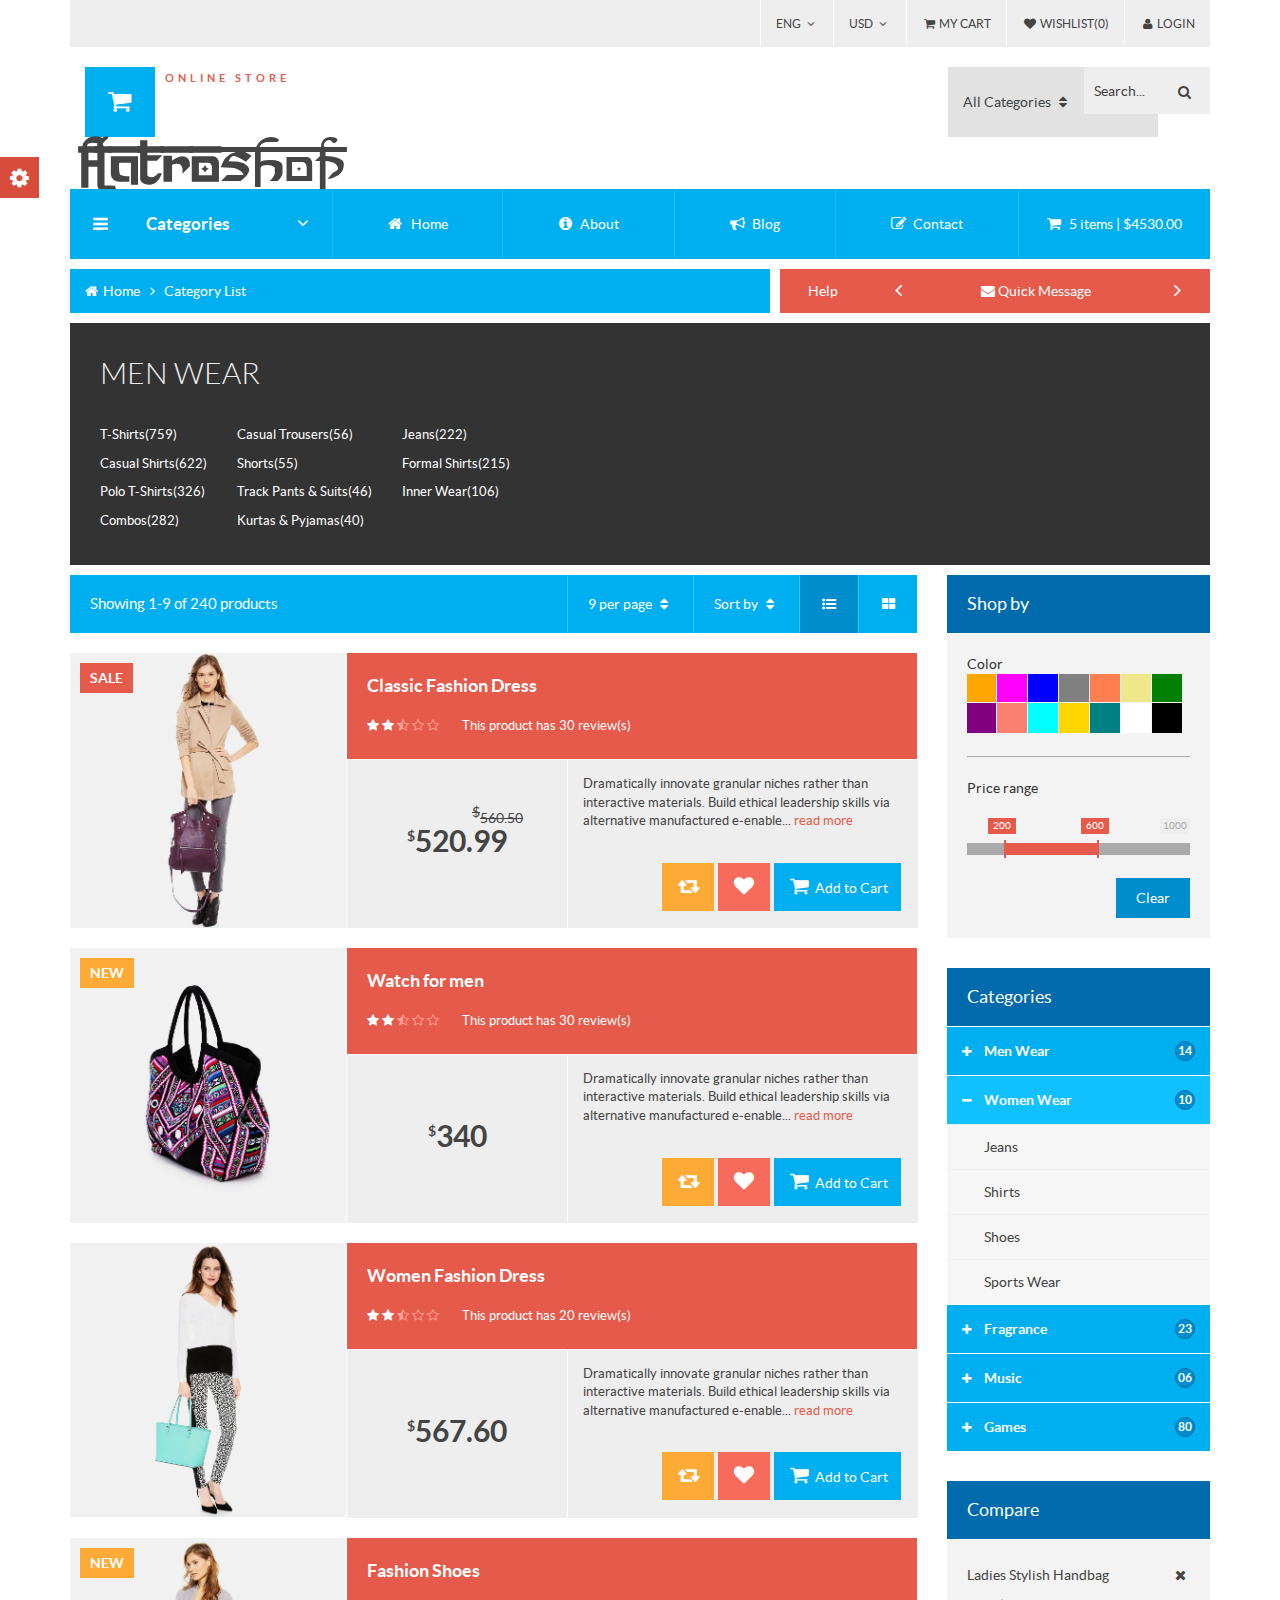
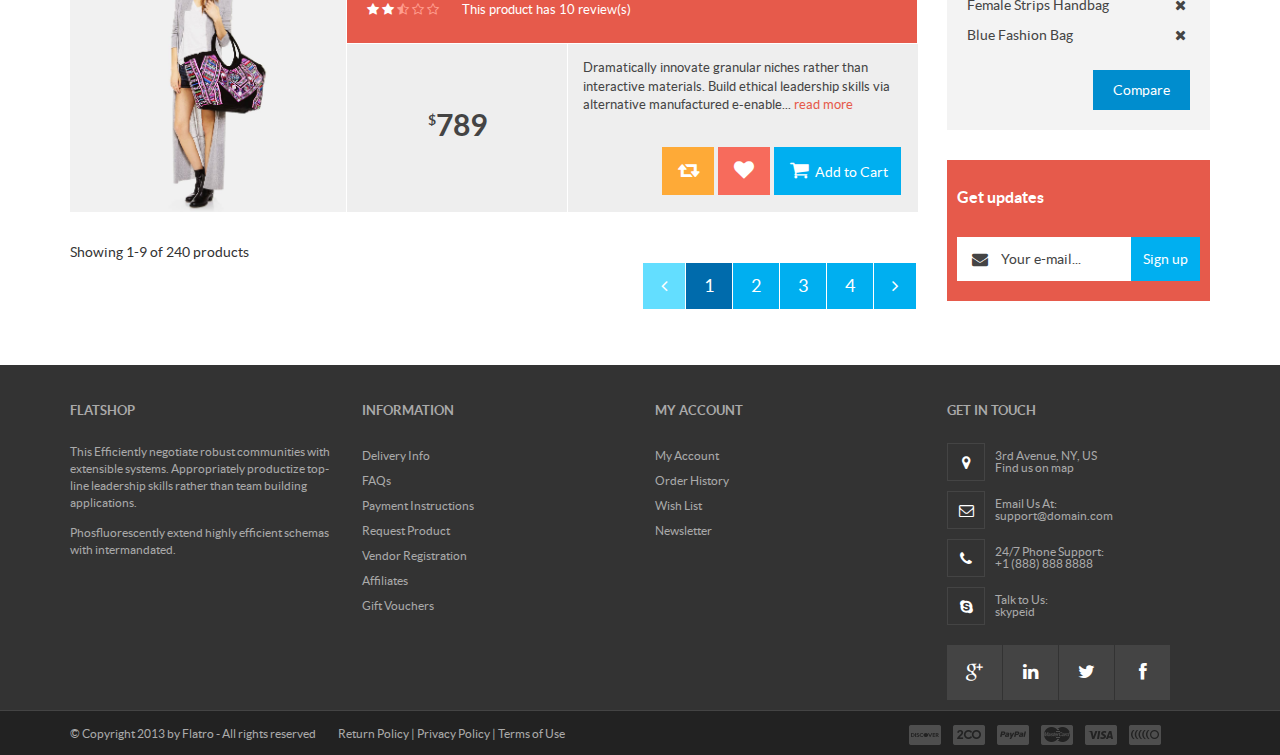
<file: category-list.html>
<!DOCTYPE html>
<!--[if IE 7 ]><html class="ie ie7 lte9 lte8 lte7" lang="en-US"><![endif]-->
<!--[if IE 8]><html class="ie ie8 lte9 lte8" lang="en-US">	<![endif]-->
<!--[if IE 9]><html class="ie ie9 lte9" lang="en-US"><![endif]-->
<!--[if (gt IE 9)|!(IE)]><!-->
<html class="noIE" lang="en-US">
<!--<![endif]-->

<head>
<meta charset="UTF-8">
<meta content="width=device-width, initial-scale=1, maximum-scale=1" name="viewport">
<meta content="Flatroshop online shopping point" name="description">
<meta content="logoby.us" name="author">
<link href="images/ico.html" rel="shortcut icon">
<title>Flatro - Online Shop Template</title>

<!-- Reset CSS -->
<link href="css/normalize.css" rel="stylesheet" type="text/css"/>

<!-- Bootstrap core CSS -->
<link href="css/bootstrap.css" rel="stylesheet">

<!-- Iview Slider CSS -->
<link href="css/iview.css" rel="stylesheet">

<!--	Responsive 3D Menu	-->
<link href="css/menu3d.css" rel="stylesheet"/>

<!-- Animations -->
<link href="css/animate.css" rel="stylesheet" type="text/css"/>

<!-- Custom styles for this template -->
<link href="css/custom.css" rel="stylesheet" type="text/css" />

<!-- Style Switcher -->
<link href="css/style-switch.css" rel="stylesheet" type="text/css"/>

<!-- Color -->
<link href="css/skin/color.css" id="colorstyle" rel="stylesheet">

<!-- HTML5 shim and Respond.js IE8 support of HTML5 elements and media queries -->
<!--[if lt IE 9]> <script src="js/html5shiv.js"></script> <script src="js/respond.min.js"></script> <![endif]-->

<!-- Bootstrap core JavaScript -->
<script src="js/jquery-1.10.2.min.js"></script>
<script src="js/bootstrap.min.js"></script>
<script src="js/bootstrap-select.js"></script>

<!-- Custom Scripts -->
<script src="js/scripts.js"></script>

<!-- MegaMenu -->
<script src="js/menu3d.js" type="text/javascript"></script>

<!-- iView Slider -->
<script src="js/raphael-min.js" type="text/javascript"></script>
<script src="js/jquery.easing.js" type="text/javascript"></script>
<script src="js/iview.js" type="text/javascript"></script>
<script src="js/retina-1.1.0.min.js" type="text/javascript"></script>

<!--[if IE 8]>
    <script type="text/javascript" src="js/selectivizr.js"></script>
    <![endif]-->

</head>




<body>
<!-- Header -->
<header> 
  <!-- Top Heading Bar -->
  <div class="container">
    <div class="row">
      <div class="col-md-12">
        <div class="topheadrow">
          <ul class="nav nav-pills pull-right">
            <li class="dropdown"><a class="dropdown-toggle" data-toggle="dropdown" data-hover="dropdown" href="#a">ENG <i class="fa fa-angle-down fa-fw"></i> </a>
              <ul class="dropdown-menu" role="menu">
                <li><a href="#a">ENG</a></li>
                <li><a href="#a">JPN</a></li>
                <li><a href="#a">CHI</a></li>
              </ul>
            </li>
            <li class="dropdown"><a class="dropdown-toggle" data-toggle="dropdown" data-hover="dropdown" href="#a">USD <i class="fa fa-angle-down fa-fw"></i> </a>
              <ul class="dropdown-menu" role="menu">
                <li><a href="#a">USD</a></li>
                <li><a href="#a">PKR</a></li>
                <li><a href="#a">JPY</a></li>
              </ul>
            </li>
            <li> <a href="#a"> <i class="fa fa-shopping-cart fa-fw"></i> <span class="hidden-xs">My Cart</span></a> </li>
            <li> <a href="#a"> <i class="fa fa-heart fa-fw"></i> <span class="hidden-xs">Wishlist(0)</span></a> </li>
            <li class="dropdown"> <a class="dropdown-toggle" data-hover="dropdown" data-toggle="dropdown" href="#a"> <i class="fa fa-user fa-fw"></i> <span class="hidden-xs"> Login</span></a>
              <div class="loginbox dropdown-menu"> <span class="form-header">Login</span>
                <form role="form">
                  <div class="form-group"> <i class="fa fa-user fa-fw"></i>
                    <input class="form-control" id="InputUserName" placeholder="Username" type="text">
                  </div>
                  <div class="form-group"> <i class="fa fa-lock fa-fw"></i>
                    <input class="form-control" id="InputPassword" placeholder="Password" type="password">
                  </div>
                  <button class="btn medium color1 pull-right" type="submit">Login</button>
                </form>
              </div>
            </li>
          </ul>
        </div>
      </div>
    </div>
  </div>
  <!-- end: Top Heading Bar -->
  
  <div class="f-space20"></div>
  <!-- Logo and Search -->
  <div class="container">
    <div class="row clearfix">
      <div class="col-lg-3 col-xs-12">
        <div class="logo"> <a href="index.html" title="Flatro Template"><!-- <img alt="Flatro - Responsive Metro Inspired Flat ECommerce theme" src="images/logo2.png"> -->
          <div class="logoimage"><i class="fa fa-shopping-cart fa-fw"></i></div>
          <div class="logotext"><span><strong>FLATRO</strong></span><span>SHOP</span></div>
          <span class="slogan">ONLINE STORE</span></a> </div>
      </div>
      <!-- end: logo -->
      <div class="visible-xs f-space20"></div>
      <!-- search -->
      <div class="col-lg-3 col-md-4 col-sm-5 col-xs-12 pull-right">
        <div class="searchbar">
          <form action="#">
            <ul class="pull-left">
              <li class="input-prepend dropdown" data-select="true"> <a class="add-on dropdown-toggle" data-hover="dropdown" data-toggle="dropdown" href="#a"> <span class="dropdown-display">All
                Categories</span> <i class="fa fa-sort fa-fw"></i> </a> 
                <!-- this hidden field is used to contain the selected option from the dropdown -->
                <input class="dropdown-field" type="hidden" value="All Categories"/>
                <ul class="dropdown-menu" role="menu">
                  <li><a href="#a" data-value="Men Wear">Men Wear</a></li>
                  <li><a href="#a" data-value="Women Wear">Women Wear</a></li>
                  <li><a href="#a" data-value="Music">Music</a></li>
                  <li><a href="#a" data-value="Mobile Phones">Mobile Phones</a></li>
                  <li><a href="#a" data-value="Computers">Computers</a></li>
                  <li><a href="#a" data-value="Gaming">Gaming</a></li>
                  <li><a href="#a" data-value="Gift Ideas">Gift Ideas</a></li>
                  <li><a href="#a" data-value="All Categories">All Categories</a></li>
                </ul>
              </li>
            </ul>
            <div class="searchbox pull-left">
              <input class="searchinput" id="search" placeholder="Search..." type="search">
              <button class="fa fa-search fa-fw" type="submit"></button>
            </div>
          </form>
        </div>
      </div>
      <!-- end: search --> 
      
    </div>
  </div>
  <!-- end: Logo and Search -->
  <div class="f-space20"></div>
  <!-- Menu -->
  <div class="container">
    <div class="row clearfix">
      <div class="col-lg-3 col-md-3 col-sm-4 col-xs-12 menu-col">
        <div class="menu-heading menuHeadingdropdown"> <span> <i class="fa fa-bars"></i> Categories <i class="fa fa-angle-down"></i></span> </div>
        <!-- Mega Menu -->
        <div class="menu3dmega vertical menuMegasub" id="menuMega">
          <ul>
            <!-- Menu Item Links for Mobiles Only -->
            <li class="visible-xs"> <a href="index.html"> <i class="fa fa-home"></i> <span>Home</span> <i class="fa fa-angle-right"></i> </a>
              <div class="dropdown-menu flyout-menu"> 
                <!-- Sub Menu -->
                <ul>
                  <li><a href="about.html">About us</a></li>
                  <li><a href="blog.html">Blog</a></li>
                  <li> <a href="#a"><span>Account</span> <i class="fa fa-caret-right"></i> </a>
                    <ul class="dropdown-menu sub flyout-menu">
                      <li><a href="#a">Login/Register</a></li>
                      <li><a href="#a">My Orders</a></li>
                      <li><a href="#a">Wish list</a></li>
                      <li><a href="cart.html">Shopping Cart</a></li>
                      <li><a href="checkout.html">Checkout</a></li>
                    </ul>
                  </li>
                  <li> <a href="#a"><span>Product</span> <i class="fa fa-caret-right"></i> </a>
                    <ul class="dropdown-menu sub flyout-menu">
                      <li><a href="category-grid.html">Category Grid</a></li>
                      <li><a href="category-list.html">Category List</a></li>
                      <li><a href="product.html">Product Page</a> </li>
                    </ul>
                  </li>
                  <li><a href="cart.html">Shoping Cart</a></li>
                  <li><a href="checkout.html">Checkout</a></li>
                  <li><a href="blog-single.html">Blog Post</a></li>
                  <li><a href="contact.html">Contact us</a></li>
                </ul>
                <!-- end: Sub Menu --> 
              </div>
            </li>
            <!-- end: Menu Item --> 
            <!-- Menu Item for Tablets and Computers Only-->
            <li class="hidden-xs"> <a href="#a"> <i class="fa fa-files-o"></i> <span>Pages</span> <i class="fa fa-angle-right"></i> </a>
              <div class="dropdown-menu flyout-menu"> 
                <!-- Sub Menu -->
                <ul>
                  <li><a href="index.html">Home</a></li>
                  <li><a href="about.html">About us</a></li>
                  <li><a href="blog.html">Blog</a></li>
                  <li><a href="blog-single.html">Blog Post</a></li>
                  <li> <a href="#a"><span>Product</span> <i class="fa fa-caret-right"></i> </a>
                    <ul class="dropdown-menu sub flyout-menu">
                      <li><a href="category-grid.html">Category Grid</a></li>
                      <li><a href="category-list.html">Category List</a></li>
                      <li><a href="product.html">Product Page</a> </li>
                    </ul>
                  </li>
                  <li><a href="cart.html">Shoping Cart</a></li>
                  <li><a href="checkout.html">Checkout</a></li>
                  <li><a href="contact.html">Contact us</a></li>
                </ul>
                <!-- end: Sub Menu --> 
              </div>
            </li>
            <!-- end: Menu Item --> 
            <!-- Menu Item -->
            <li> <a href="#a"> <i class="fa fa-male"></i> <span>Men Wear</span> <i class="fa fa-angle-right"></i> </a>
              <div class="dropdown-menu"> 
                <!-- Sub Menu -->
                <div class="content">
                  <div class="row">
                    <div class="col-md-4"> <a class="menu-title" href="#a">Fashion</a>
                      <ul>
                        <li><a href="#a">Clothing</a></li>
                        <li><a href="#a">Shoes</a></li>
                        <li><a href="#a">Handbags</a></li>
                        <li><a href="#a">Accessories</a></li>
                        <li><a href="#a">Luggage</a></li>
                        <li><a href="#a">Jewelry</a></li>
                      </ul>
                    </div>
                    <div class="col-md-4"> <a class="menu-title" href="#a">Shirts</a>
                      <ul>
                        <li><a href="#a">Reguler Shirts</a></li>
                        <li><a href="#a">Slim Shirts</a></li>
                        <li><a href="#a">Fashion Shirts</a></li>
                        <li><a href="#a">Black Shirts</a></li>
                        <li><a href="#a">White Shirts</a></li>
                        <li><a href="#a">Gray Shirts</a></li>
                      </ul>
                    </div>
                    <div class="col-md-4"> <a class="menu-title" href="#a">Jeans</a>
                      <ul>
                        <li><a href="#a">Reguler Jeans</a></li>
                        <li><a href="#a">Slim-fit Jeans</a></li>
                        <li><a href="#a">Loose Jeans</a></li>
                        <li><a href="#a">Top Jeans</a></li>
                        <li><a href="#a">New Jeans</a></li>
                        <li><a href="#a">Color Jeans</a></li>
                      </ul>
                    </div>
                  </div>
                  <div class="row">
                    <div class="col-md-12">
                      <p> <a href="#a"><img alt="" src="images/menu-ad.jpg"></a> </p>
                    </div>
                  </div>
                </div>
                <!-- end: Sub Menu --> 
              </div>
            </li>
            <!-- end: Menu Item --> 
            <!-- Menu Item -->
            <li> <a href="#a"> <i class="fa fa-female"></i> <span>Women Wear</span> <i class="fa fa-angle-right"></i> </a>
              <div class="dropdown-menu"> 
                <!-- Sub Menu -->
                <div class="content">
                  <div class="row">
                    <div class="col-md-5"> <a class="menu-title" href="#a">Fashion</a>
                      <ul>
                        <li><a href="#a">Clothing</a></li>
                        <li><a href="#a">Shoes</a></li>
                        <li><a href="#a">Handbags</a></li>
                        <li><a href="#a">Accessories</a></li>
                        <li><a href="#a">Luggage</a></li>
                        <li><a href="#a">Jewelry</a></li>
                      </ul>
                    </div>
                    <div class="col-md-7">
                      <div class="product-block">
                        <div class="image">
                          <div class="product-label product-sale"><span>SALE</span></div>
                          <a class="img" href="product.html"><img alt="product info" src="images/products/product1.jpg" title="product title"></a> </div>
                        <div class="product-meta">
                          <div class="name"><a href="product.html">Ladies Stylish Handbag</a></div>
                          <div class="big-price"> <span class="price-new"><span class="sym">$</span>96</span> <span class="price-old"><span class="sym">$</span>119.50</span> </div>
                          <div class="big-btns"> <a class="btn btn-default btn-view pull-left" href="#">View</a> <a class="btn btn-default btn-addtocart pull-right" href="#">Add to
                            Cart</a> </div>
                          <div class="small-price"> <span class="price-new"><span class="sym">$</span>96</span> <span class="price-old"><span class="sym">$</span>119.50</span> </div>
                          <div class="rating"> <i class="fa fa-star"></i> <i class="fa fa-star"></i> <i class="fa fa-star"></i> <i class="fa fa-star-half-o"></i> <i class="fa fa-star-o"></i> </div>
                          <div class="small-btns">
                            <button class="btn btn-default btn-compare pull-left" data-toggle="tooltip" title="Add to Compare"> <i class="fa fa-retweet fa-fw"></i> </button>
                            <button class="btn btn-default btn-wishlist pull-left" data-toggle="tooltip" title="Add to Wishlist"> <i class="fa fa-heart fa-fw"></i> </button>
                            <button class="btn btn-default btn-addtocart pull-left" data-toggle="tooltip" title="Add to Cart"> <i class="fa fa-shopping-cart fa-fw"></i> </button>
                          </div>
                        </div>
                        <div class="meta-back"></div>
                      </div>
                    </div>
                  </div>
                </div>
                <!-- end: Sub Menu --> 
              </div>
            </li>
            <!-- end: Menu Item --> 
            <!-- Menu Item -->
            <li> <a href="#a"> <i class="fa fa-video-camera"></i> <span>Digital Camera</span></a> </li>
            <!-- end: Menu Item --> 
            <!-- Menu Item -->
            <li> <a href="#a"> <i class="fa fa-mobile"></i> <span>Mobile Phones</span></a> </li>
            <!-- end: Menu Item --> 
            <!-- Menu Item -->
            <li> <a href="#a"> <i class="fa fa-laptop"></i> <span>Computers</span></a> </li>
            <!-- end: Menu Item --> 
            <!-- Menu Item -->
            <li> <a href="#a"> <i class="fa fa-gamepad"></i> <span>Gaming</span></a> </li>
            <!-- end: Menu Item --> 
            <!-- Menu Item -->
            <li> <a href="#a"> <i class="fa fa-gift"></i> <span>Gift Ideas</span></a> </li>
            <!-- end: Menu Item -->
          </ul>
        </div>
        <!-- end: Mega Menu --> 
      </div>
      <div class="col-lg-9 col-md-9 col-sm-8 col-xs-12 menu-col-2"> 
        <!-- Navigation Buttons/Quick Cart for Tablets and Desktop Only -->
        <div class="menu-links hidden-xs">
          <ul class="nav nav-pills nav-justified">
            <li> <a href="index.html"> <i class="fa fa-home fa-fw"></i> <span class="hidden-sm">Home</span></a> </li>
            <li> <a href="about.html"> <i class="fa fa-info-circle fa-fw"></i> <span class="hidden-sm">About</span></a> </li>
            <li> <a href="blog.html"> <i class="fa fa-bullhorn fa-fw"></i> <span class="hidden-sm">Blog</span></a> </li>
            <li> <a href="contact.html"> <i class="fa fa-pencil-square-o fa-fw"></i> <span class="hidden-sm ">Contact</span></a> </li>
            <li class="dropdown"> <a href="cart.html"> <i class="fa fa-shopping-cart fa-fw"></i> <span class="hidden-sm"> 5 items | $4530.00</span></a> 
              <!-- Quick Cart -->
              <div class="dropdown-menu quick-cart">
                <div class="qc-row qc-row-heading"> <span class="qc-col-qty">QTY.</span> <span class="qc-col-name">5 items in bag</span> <span class="qc-col-price">$4530.00</span> </div>
                <div class="qc-row qc-row-item"> <span class="qc-col-qty">2</span> <span class="qc-col-name"><a href="#a">Women Fashion hot Wear item</a></span> <span class="qc-col-price">$500</span> <span class="qc-col-remove"> <i class="fa fa-times fa-fw"></i> </span> </div>
                <div class="qc-row qc-row-item"> <span class="qc-col-qty">1</span> <span class="qc-col-name"><a href="#a">Women Fashion hot Wear item</a></span> <span class="qc-col-price">$800</span> <span class="qc-col-remove"> <i class="fa fa-times fa-fw"></i> </span> </div>
                <div class="qc-row qc-row-item"> <span class="qc-col-qty">3</span> <span class="qc-col-name"><a href="#a">Women Fashion hot Wear item</a></span> <span class="qc-col-price">$252.25</span> <span class="qc-col-remove"> <i class="fa fa-times fa-fw"></i> </span> </div>
                <div class="qc-row-bottom"><a class="btn qc-btn-viewcart" href="#a">view
                  cart</a><a class="btn qc-btn-checkout" href="#a">check
                  out</a></div>
              </div>
              <!-- end: Quick Cart --> 
            </li>
          </ul>
        </div>
        <!-- end: Navigation Buttons/Quick Cart Tablets and large screens Only --> 
        
      </div>
    </div>
  </div>
</header>
<!-- end: Header -->

<div class="row clearfix"></div>
<div class="container">
  <div class="row">
    <div class="col-md-12">
      <div class="breadcrumb"> <a href="index.html"> <i class="fa fa-home fa-fw"></i> Home </a> <i class="fa fa-angle-right fa-fw"></i> <a href="category-list.html"> Category List </a> </div>
      
      <!-- Quick Help for tablets and large screens -->
      <div class="quick-message hidden-xs">
        <div class="quick-box">
          <div class="quick-slide"> <span class="title">Help</span>
            <div class="quickbox slide" id="quickbox">
              <div class="carousel-inner">
                <div class="item active"> <a href="#"> <i class="fa fa-envelope fa-fw"></i> Quick Message</a> </div>
                <div class="item"> <a href="#"> <i class="fa fa-question-circle fa-fw"></i> FAQ</a> </div>
                <div class="item"> <a href="#"> <i class="fa fa-phone fa-fw"></i> (92)3009712255</a> </div>
              </div>
            </div>
            <a class="left carousel-control" data-slide="prev" href="#quickbox"> <i class="fa fa-angle-left fa-fw"></i> </a> <a class="right carousel-control" data-slide="next" href="#quickbox"> <i class="fa fa-angle-right fa-fw"></i> </a> </div>
        </div>
      </div>
      <!-- end: Quick Help --> 
      
    </div>
  </div>
</div>
<div class="row clearfix f-space10"></div>
<!-- Shop Page title -->
<div class="container">
  <div class="row">
    <div class="col-md-12">
      <div class="shop-page-title dark">
        <h2>Men Wear</h2>
        <ul class="pull-left">
          <li><a href="#a">T-Shirts(759)</a></li>
          <li><a href="#a">Casual Shirts(622)</a></li>
          <li><a href="#a">Polo T-Shirts(326)</a></li>
          <li><a href="#a">Combos(282)</a></li>
        </ul>
        <ul class="pull-left">
          <li><a href="#a">Casual Trousers(56)</a></li>
          <li><a href="#a">Shorts(55)</a></li>
          <li><a href="#a">Track Pants & Suits(46)</a></li>
          <li><a href="#a">Kurtas & Pyjamas(40)</a></li>
        </ul>
        <ul class="pull-left">
          <li><a href="#a">Jeans(222)</a></li>
          <li><a href="#a">Formal Shirts(215)</a></li>
          <li><a href="#a">Inner Wear(106)</a></li>
        </ul>
      </div>
    </div>
  </div>
</div>
<!-- end: Shop Page title -->
<div class="row clearfix f-space10"></div>
<div class="container"> 
  <!-- row -->
  <div class="row">
    <div class="col-md-9 col-sm-12 col-xs-12 box-block">
      <div class="box-heading category-heading"><span>Showing 1-9 of 240 products</span>
        <ul class="nav nav-pills pull-right">
          <li class="dropdown"> <a class="dropdown-toggle" data-toggle="dropdown" data-hover="dropdown" href="#a"> 9 per page <i class="fa fa-sort fa-fw"></i> </a>
            <ul class="dropdown-menu" role="menu">
              <li><a href="#a">12 per page</a></li>
              <li><a href="#a">15 per page</a></li>
              <li><a href="#a">18 per page</a></li>
              <li><a href="#a">21 per page</a></li>
              <li><a href="#a">100 per page</a></li>
              <li><a href="#a">Show all</a></li>
            </ul>
          </li>
          <li class="dropdown"> <a class="dropdown-toggle" data-toggle="dropdown" data-hover="dropdown" href="#a"> Sort by <i class="fa fa-sort fa-fw"></i> </a>
            <ul class="dropdown-menu" role="menu">
              <li><a href="#a">Name (A-Z)</a></li>
              <li><a href="#a">Name (Z-A)</a></li>
              <li><a href="#a">Price (Low-High)</a></li>
              <li><a href="#a">Price (High-Low)</a></li>
              <li><a href="#a">Rating Highest</a></li>
              <li><a href="#a">Rating Lowest</a></li>
              <li><a href="#a">Recent</a></li>
            </ul>
          </li>
          <li class="view-list active"> <a href="category-list.html"> <i class="fa fa-list-ul fa-fw"></i></a> </li>
          <li class="view-grid"> <a href="category-grid.html"> <i class="fa fa-th-large fa-fw"></i></a> </li>
        </ul>
      </div>
      <div class="row clearfix f-space20"></div>
      <div class="box-content">
        <div class="box-products"> 
          
          <!-- Product Row -->
          <div class="row list-product"> 
            <!-- Product --> 
            <!-- Image -->
            <div class="col-md-4 col-sm-12 col-xs-12 product-image">
              <div class="image">
                <div class="product-label product-sale"><span>SALE</span></div>
                <a class="img" href="product.html"><img alt="product info" src="images/products/product1.jpg" title="product title" class="ani-image"></a> </div>
            </div>
            <!-- end: Image -->
            
            <div class="col-md-8 col-sm-12 col-xs-12 product-title">
              <div class="producttitle">
                <h1><a href="#">Classic Fashion Dress</a></h1>
                <div class="rating"> <i class="fa fa-star"></i> <i class="fa fa-star"></i> <i class="fa fa-star-half-o"></i> <i class="fa fa-star-o"></i> <i class="fa fa-star-o"></i> </div>
                <span class="reviews-info">This product has 30 review(s)</span> </div>
            </div>
            <div class="col-md-3 col-sm-4 col-xs-12 product-price">
              <div class="big-price"> <span class="price-old"><span class="sym">$</span>560.50</span> <span class="price-new"><span class="sym">$</span>520.99</span> </div>
            </div>
            <div class="col-md-5 col-sm-8 col-xs-12 product-meta">
              <div class="productmeta">
                <p>Dramatically innovate granular niches rather than interactive materials. Build ethical leadership skills via alternative manufactured e-enable... <a href="#a">read more</a></p>
                <div class="category-list-btns">
                  <button class="btn normal btn-compare pull-left" data-toggle="tooltip" title="Add to Compare"> <i class="fa normal fa-retweet fa-fw"></i> </button>
                  <button class="btn normal btn-wishlist pull-left" data-toggle="tooltip" title="Add to Wishlist"> <i class="fa normal fa-heart fa-fw"></i> </button>
                  <button class="btn normal btn-addtocart pull-left"> <i class="fa fa-shopping-cart fa-fw"></i> Add to Cart </button>
                </div>
              </div>
            </div>
          </div>
          
          <!-- end: Product Row -->
          
          <div class="row clearfix f-space20"></div>
          
          <!-- Product Row -->
          <div class="row list-product"> 
            <!-- Product --> 
            <!-- Image -->
            <div class="col-md-4 col-sm-12 col-xs-12 product-image">
              <div class="image">
                <div class="product-label product-new"><span>NEW</span></div>
                <a class="img" href="product.html"><img alt="product info" src="images/products/product2-2.jpg" title="product title" class="ani-image"></a> </div>
            </div>
            <!-- end: Image -->
            
            <div class="col-md-8 col-sm-12 col-xs-12 product-title">
              <div class="producttitle">
                <h1><a href="#">Watch for men</a></h1>
                <div class="rating"> <i class="fa fa-star"></i> <i class="fa fa-star"></i> <i class="fa fa-star-half-o"></i> <i class="fa fa-star-o"></i> <i class="fa fa-star-o"></i> </div>
                <span class="reviews-info">This product has 30 review(s)</span> </div>
            </div>
            <div class="col-md-3 col-sm-4 col-xs-12 product-price">
              <div class="big-price"> <span class="price-new"><span class="sym">$</span>340</span> </div>
            </div>
            <div class="col-md-5 col-sm-8 col-xs-12 product-meta">
              <div class="productmeta">
                <p>Dramatically innovate granular niches rather than interactive materials. Build ethical leadership skills via alternative manufactured e-enable... <a href="#a">read more</a></p>
                <div class="category-list-btns">
                  <button class="btn normal btn-compare pull-left" data-toggle="tooltip" title="Add to Compare"> <i class="fa normal fa-retweet fa-fw"></i> </button>
                  <button class="btn normal btn-wishlist pull-left" data-toggle="tooltip" title="Add to Wishlist"> <i class="fa normal fa-heart fa-fw"></i> </button>
                  <button class="btn normal btn-addtocart pull-left"> <i class="fa fa-shopping-cart fa-fw"></i> Add to Cart </button>
                </div>
              </div>
            </div>
          </div>
          
          <!-- end: Product Row -->
          
          <div class="row clearfix f-space20"></div>
          
          <!-- Product Row -->
          <div class="row list-product"> 
            <!-- Product --> 
            <!-- Image -->
            <div class="col-md-4 col-sm-12 col-xs-12 product-image">
              <div class="image"> <a class="img" href="product.html"><img alt="product info" src="images/products/product3.jpg" title="product title" class="ani-image"></a> </div>
            </div>
            <!-- end: Image -->
            
            <div class="col-md-8 col-sm-12 col-xs-12 product-title">
              <div class="producttitle">
                <h1><a href="#">Women Fashion Dress</a></h1>
                <div class="rating"> <i class="fa fa-star"></i> <i class="fa fa-star"></i> <i class="fa fa-star-half-o"></i> <i class="fa fa-star-o"></i> <i class="fa fa-star-o"></i> </div>
                <span class="reviews-info">This product has 20 review(s)</span> </div>
            </div>
            <div class="col-md-3 col-sm-4 col-xs-12 product-price">
              <div class="big-price"> <span class="price-new"><span class="sym">$</span>567.60</span> </div>
            </div>
            <div class="col-md-5 col-sm-8 col-xs-12 product-meta">
              <div class="productmeta">
                <p>Dramatically innovate granular niches rather than interactive materials. Build ethical leadership skills via alternative manufactured e-enable... <a href="#a">read more</a></p>
                <div class="category-list-btns">
                  <button class="btn normal btn-compare pull-left" data-toggle="tooltip" title="Add to Compare"> <i class="fa normal fa-retweet fa-fw"></i> </button>
                  <button class="btn normal btn-wishlist pull-left" data-toggle="tooltip" title="Add to Wishlist"> <i class="fa normal fa-heart fa-fw"></i> </button>
                  <button class="btn normal btn-addtocart pull-left"> <i class="fa fa-shopping-cart fa-fw"></i> Add to Cart </button>
                </div>
              </div>
            </div>
          </div>
          
          <!-- end: Product Row -->
          
          <div class="row clearfix f-space20"></div>
          
          <!-- Product Row -->
          <div class="row list-product"> 
            <!-- Product --> 
            <!-- Image -->
            <div class="col-md-4 col-sm-12 col-xs-12 product-image">
              <div class="image">
                <div class="product-label product-new"><span>NEW</span></div>
                <a class="img" href="product.html"><img alt="product info" src="images/products/product2.jpg" title="product title" class="ani-image"></a> </div>
            </div>
            <!-- end: Image -->
            
            <div class="col-md-8 col-sm-12 col-xs-12 product-title">
              <div class="producttitle">
                <h1><a href="#">Fashion Shoes</a></h1>
                <div class="rating"> <i class="fa fa-star"></i> <i class="fa fa-star"></i> <i class="fa fa-star-half-o"></i> <i class="fa fa-star-o"></i> <i class="fa fa-star-o"></i> </div>
                <span class="reviews-info">This product has 10 review(s)</span> </div>
            </div>
            <div class="col-md-3 col-sm-4 col-xs-12 product-price">
              <div class="big-price"> <span class="price-new"><span class="sym">$</span>789</span> </div>
            </div>
            <div class="col-md-5 col-sm-8 col-xs-12 product-meta">
              <div class="productmeta">
                <p>Dramatically innovate granular niches rather than interactive materials. Build ethical leadership skills via alternative manufactured e-enable... <a href="#a">read more</a></p>
                <div class="category-list-btns">
                  <button class="btn normal btn-compare pull-left" data-toggle="tooltip" title="Add to Compare"> <i class="fa normal fa-retweet fa-fw"></i> </button>
                  <button class="btn normal btn-wishlist pull-left" data-toggle="tooltip" title="Add to Wishlist"> <i class="fa normal fa-heart fa-fw"></i> </button>
                  <button class="btn normal btn-addtocart pull-left"> <i class="fa fa-shopping-cart fa-fw"></i> Add to Cart </button>
                </div>
              </div>
            </div>
          </div>
          
          <!-- end: Product Row --> 
          
        </div>
      </div>
      <div class="clearfix f-space30"></div>
      <span class="pull-left">Showing 1-9 of 240 products</span>
      <div class="pull-right">
        <ul class="pagination pagination-lg">
          <li class="disabled"><a href="#"><i class="fa fa-angle-left"></i></a></li>
          <li  class="active"><a href="#">1</a></li>
          <li><a href="#">2</a></li>
          <li><a href="#">3</a></li>
          <li><a href="#">4</a></li>
          <li><a href="#"><i class="fa fa-angle-right"></i></a></li>
        </ul>
      </div>
    </div>
    
    <!-- side bar -->
    <div class="col-md-3 col-sm-12 col-xs-12 box-block page-sidebar">
      <div class="box-heading"><span>Shop by</span></div>
      <!-- Filter by -->
      <div class="box-content">
        <div class="shopby"> <span>Color</span>
          <div class="colors"> <a href="#a" data-toggle="tooltip" title="Orange (20)" class="color bg-orange"></a> <a href="#a" data-toggle="tooltip" title="Fuchsia (03)" class="color bg-fuchsia"></a> <a href="#a" data-toggle="tooltip" title="Blue (12)" class="color bg-blue"></a> <a href="#a" data-toggle="tooltip" title="Gray (20)" class="color bg-gray"></a> <a href="#a" data-toggle="tooltip" title="Coral (10)" class="color bg-coral"></a> <a href="#a" data-toggle="tooltip" title="Khaki (33)" class="color bg-khaki"></a> <a href="#a" data-toggle="tooltip" title="Green (20)" class="color bg-green"></a> <a href="#a" data-toggle="tooltip" title="Purple (20)" class="color bg-purple"></a> <a href="#a" data-toggle="tooltip" title="Salmon (44)" class="color bg-salmon"></a> <a href="#a" data-toggle="tooltip" title="Cyan (21)" class="color bg-cyan"></a> <a href="#a" data-toggle="tooltip" title="Gold (11)" class="color bg-gold"></a> <a href="#a" data-toggle="tooltip" title="Teal (30)" class="color bg-teal"></a> <a href="#a" data-toggle="tooltip" title="White (33)" class="color bg-white"></a> <a href="#a" data-toggle="tooltip" title="Black (18)" class="color bg-black"></a> </div>
          <hr>
          
          <!-- Price Range --> 
          <span>Price range</span>
          <div class="pricerange">
            <input type="text" id="price-range" name="price-range"/>
            <!-- 	data-from="30"                      // overwrite default FROM setting
data-to="70"                        // overwrite default TO setting
data-type="double"                  // slider type
data-step="10"                      // slider step
data-postfix=" pounds"              // postfix text
data-hasgrid="true"                 // enable grid
data-hideminmax="true"              // hide Min and Max fields
data-hidefromto="true"              // hide From and To fields
data-prettify="false"               // don't use spaces in large numbers, eg. 10000 than 10 000
 -->
            
            <button class="btn color1 normal pull-right" type="submit">Clear</button>
          </div>
          <!--end: Price Range --> 
        </div>
      </div>
      <!-- end: Filter by -->
      
      <div class="clearfix f-space30"></div>
      <div class="box-heading"><span>Categories</span></div>
      <!-- Categories -->
      <div class="box-content">
        <div class="panel-group" id="blogcategories">
          <div class="panel panel-default">
            <div class="panel-heading closed" data-parent="#blogcategories" data-target="#collapseOne" data-toggle="collapse">
              <h4 class="panel-title"> <a href="#a"> <span class="fa fa-plus"></span> Men Wear </a><span class="categorycount">14</span> </h4>
            </div>
            <div class="panel-collapse collapse" id="collapseOne">
              <div class="panel-body">
                <ul>
                  <li class="item"> <a href="#a">Jeans</a></li>
                  <li class="item"> <a href="#a">Shirts</a></li>
                  <li class="item"> <a href="#a">Shoes</a></li>
                  <li class="item"> <a href="#a">Sports Wear</a></li>
                </ul>
              </div>
            </div>
          </div>
          <div class="panel panel-default">
            <div class="panel-heading opened" data-parent="#blogcategories" data-target="#collapseTwo" data-toggle="collapse">
              <h4 class="panel-title"> <a href="#a"> <span class="fa fa-minus"></span> Women Wear </a> <span class="categorycount">10</span></h4>
            </div>
            <div class="panel-collapse collapse in" id="collapseTwo">
              <div class="panel-body">
                <ul>
                  <li class="item"> <a href="#a">Jeans</a></li>
                  <li class="item"> <a href="#a">Shirts</a></li>
                  <li class="item"> <a href="#a">Shoes</a></li>
                  <li class="item"> <a href="#a">Sports Wear</a></li>
                </ul>
              </div>
            </div>
          </div>
          <div class="panel panel-default">
            <div class="panel-heading closed" data-parent="#blogcategories" data-target="#collapseThree" data-toggle="collapse">
              <h4 class="panel-title"> <a href="#a"> <span class="fa fa-plus"></span> Fragrance </a> <span class="categorycount">23</span></h4>
            </div>
            <div class="panel-collapse collapse" id="collapseThree">
              <div class="panel-body">
                <ul>
                  <li class="item"> <a href="#a">Jeans</a></li>
                  <li class="item"> <a href="#a">Shirts</a></li>
                  <li class="item"> <a href="#a">Shoes</a></li>
                  <li class="item"> <a href="#a">Sports Wear</a></li>
                </ul>
              </div>
            </div>
          </div>
          <div class="panel panel-default">
            <div class="panel-heading closed" data-parent="#blogcategories" data-target="#collapseFour" data-toggle="collapse">
              <h4 class="panel-title"> <a href="#a"> <span class="fa fa-plus"></span> Music </a><span class="categorycount">06</span> </h4>
            </div>
            <div class="panel-collapse collapse" id="collapseFour">
              <div class="panel-body">
                <ul>
                  <li class="item"> <a href="#a">Jeans</a></li>
                  <li class="item"> <a href="#a">Shirts</a></li>
                  <li class="item"> <a href="#a">Shoes</a></li>
                  <li class="item"> <a href="#a">Sports Wear</a></li>
                </ul>
              </div>
            </div>
          </div>
          <div class="panel panel-default">
            <div class="panel-heading closed" data-parent="#blogcategories" data-target="#collapseFive" data-toggle="collapse">
              <h4 class="panel-title"> <a href="#a"> <span class="fa fa-plus"></span> Games </a><span class="categorycount">80</span> </h4>
            </div>
            <div class="panel-collapse collapse" id="collapseFive">
              <div class="panel-body">
                <ul>
                  <li class="item"> <a href="#a">Jeans</a></li>
                  <li class="item"> <a href="#a">Shirts</a></li>
                  <li class="item"> <a href="#a">Shoes</a></li>
                  <li class="item"> <a href="#a">Sports Wear</a></li>
                </ul>
              </div>
            </div>
          </div>
        </div>
      </div>
      <!-- end: Blog Categories -->
      
      <div class="clearfix f-space30"></div>
      <div class="box-heading"><span>Compare</span></div>
      <!-- Compare -->
      <div class="box-content">
        <div class="compare"> <span><a href="product.html">Ladies Stylish Handbag</a> <a href="#" class="pull-right"><i class="fa fa-times fa-fw"></i></a> </span> <span><a href="product.html">Female Strips Handbag</a> <a href="#" class="pull-right"><i class="fa fa-times fa-fw"></i></a> </span> <span><a href="product.html">Blue Fashion Bag</a> <a href="#" class="pull-right"><i class="fa fa-times fa-fw"></i></a> </span>
          <button class="btn color1 normal pull-right" type="submit">Compare</button>
        </div>
        
        <!-- Compare --> 
      </div>
      <div class="clearfix f-space30"></div>
      <!-- Get Updates Box -->
      <div class="box-content">
        <div class="subscribe">
          <div class="heading">
            <h3>Get updates</h3>
          </div>
          <div class="formbox">
            <form>
              <i class="fa fa-envelope fa-fw"></i>
              <input class="form-control" id="InputUserEmail" placeholder="Your e-mail..." type="text">
              <button class="btn color1 normal pull-right" type="submit">Sign
              up</button>
            </form>
          </div>
        </div>
      </div>
      <!-- end: Get Updates Box --> 
      
    </div>
    <!-- end:sidebar --> 
  </div>
  <!-- end:row --> 
</div>
<!-- end: container-->

<div class="row clearfix f-space30"></div>
<!-- footer -->
<footer class="footer">
  <div class="container">
    <div class="row">
      <div class="col-sm-3 col-xs-12 shopinfo">
        <h4 class="title">FLATSHOP</h4>
        <p> This Efficiently negotiate robust communities with extensible systems.
          Appropriately productize top-line leadership skills rather than team
          building applications.</p>
        <p> Phosfluorescently extend highly efficient schemas with intermandated. </p>
      </div>
      <div class="col-sm-3 col-xs-12 footermenu">
        <h4 class="title">Information</h4>
        <ul>
          <li class="item"> <a href="#a">Delivery Info</a></li>
          <li class="item"> <a href="#a">FAQs</a></li>
          <li class="item"> <a href="#a">Payment Instructions</a></li>
          <li class="item"> <a href="#a">Request Product</a></li>
          <li class="item"> <a href="#a">Vendor Registration</a></li>
          <li class="item"> <a href="#a">Affiliates</a></li>
          <li class="item"> <a href="#a">Gift Vouchers</a></li>
        </ul>
      </div>
      <div class="col-sm-3 col-xs-12 footermenu">
        <h4 class="title">My
          account</h4>
        <ul>
          <li class="item"> <a href="#a">My Account</a></li>
          <li class="item"> <a href="#a">Order History</a></li>
          <li class="item"> <a href="#a">Wish List</a></li>
          <li class="item"> <a href="#a">Newsletter</a></li>
        </ul>
      </div>
      <div class="col-sm-3 col-xs-12 getintouch">
        <h4 class="title">get in
          touch</h4>
        <ul>
          <li>
            <div class="icon"> <i class="fa fa-map-marker fa-fw"></i> </div>
            <div class="c-info"> <span>3rd Avenue, NY, US<br>
              <a href="#a">Find us on map</a></span> </div>
          </li>
          <li>
            <div class="icon"> <i class="fa fa-envelope-o fa-fw"></i> </div>
            <div class="c-info"> <span>Email Us At:<br>
              <a href="#a">support@domain.com</a></span> </div>
          </li>
          <li>
            <div class="icon"> <i class="fa fa-phone fa-fw"></i> </div>
            <div class="c-info"> <span>24/7 Phone Support:<br>
              <a href="#a">+1 (888) 888 8888</a></span> </div>
          </li>
          <li>
            <div class="icon"> <i class="fa fa-skype fa-fw"></i> </div>
            <div class="c-info"> <span>Talk to Us:<br>
              <a href="#a">skypeid</a></span> </div>
          </li>
        </ul>
        <div class="social-icons">
          <ul>
            <li class="icon google-plus"> <a href="#a"> <i class="fa fa-google-plus fa-fw"></i> </a> </li>
            <li class="icon linkedin"> <a href="#a"> <i class="fa fa-linkedin fa-fw"></i> </a> </li>
            <li class="icon twitter"> <a href="#a"> <i class="fa fa-twitter fa-fw"></i> </a> </li>
            <li class="icon facebook"> <a href="#a"> <i class="fa fa-facebook fa-fw"></i> </a> </li>
          </ul>
        </div>
      </div>
    </div>
  </div>
  <div class="copyrights">
    <div class="container">
      <div class="row">
        <div class="col-lg-8 col-sm-8 col-xs-12"> <span class="copytxt">&copy; Copyright 2013 by <a href="#a">Flatro</a> - All rights reserved</span> <span class="btmlinks"><a href="#a">Return Policy</a> | <a href="#a">Privacy Policy</a> | <a href="#a">Terms of Use</a></span> </div>
        <div class="col-lg-4 col-sm-4 col-xs-12 payment-icons"> <a href="#a"> <img alt="discover" src="images/icons/discover.png"> </a> <a href="#a"> <img alt="2co" src="images/icons/2co.png"> </a> <a href="#a"> <img alt="paypal" src="images/icons/paypal.png"> </a> <a href="#a"> <img alt="master card" src="images/icons/mastercard.png"> </a> <a href="#a"> <img alt="visa card" src="images/icons/visa.png"> </a> <a href="#a"> <img alt="moneybookers" src="images/icons/moneybookers.png"> </a> </div>
      </div>
    </div>
  </div>
</footer>
<!-- end: footer --> 
<!-- Style Switcher JS --> 
<script src="js/style-switch.js" type="text/javascript"></script>
<section id="style-switch" class="bgcolor3">
  <h2>Style Switch <a href="#" class="btn color2"><i class="fa fa-cog "></i></a></h2>
  <div class="inner">
    <h3>Predefined Styles</h3>
    <ul class="colors list-unstyled" id="color1">
      <li><a href="#" class="blue-red" data-toggle="tooltip" title="Blue Red" > <i class="fa fa-cog fa-stop one"></i><i class="fa fa-cog fa-stop two"></i></a></li>
      <li><a href="#" class="midnight-blue" data-toggle="tooltip" title="Midnight Blue" > <i class="fa fa-cog fa-stop one"></i><i class="fa fa-cog fa-stop two"></i></a></li>
      <li><a href="#" class="mono-red" data-toggle="tooltip" title="Mono Red" > <i class="fa fa-cog fa-stop one"></i><i class="fa fa-cog fa-stop two"></i></a></li>
      <li><a href="#" class="pinegreen-purple" data-toggle="tooltip" title="PineGreen Purple" > <i class="fa fa-cog fa-stop one"></i><i class="fa fa-cog fa-stop two"></i></a></li>
      <li><a href="#" class="darkmagenta-rosybrown" data-toggle="tooltip" title="DarkMagenta RosyBrown" > <i class="fa fa-cog fa-stop one"></i><i class="fa fa-cog fa-stop two"></i></a></li>
      <li><a href="#" class="darkorchid-seagreen" data-toggle="tooltip" title="DarkOrchid SeaGreen" > <i class="fa fa-cog fa-stop one"></i><i class="fa fa-cog fa-stop two"></i></a></li>
      <li><a href="#" class="steel-blue" data-toggle="tooltip" title="Steel Blue" > <i class="fa fa-cog fa-stop one"></i><i class="fa fa-cog fa-stop two"></i></a></li>
      <li><a href="#" class="cadetblue-violetred" data-toggle="tooltip" title="CadetBlue VioletRed" > <i class="fa fa-cog fa-stop one"></i><i class="fa fa-cog fa-stop two"></i></a></li>
      <li><a href="#" class="mediumpurple-seagreen" data-toggle="tooltip" title="MediumPurple SeaGreen" > <i class="fa fa-cog fa-stop one"></i><i class="fa fa-cog fa-stop two"></i></a></li>
      <li><a href="#" class="steelblue-leafgreen" data-toggle="tooltip" title="SteelBlue LeafGreen" > <i class="fa fa-cog fa-stop one"></i><i class="fa fa-cog fa-stop two"></i></a></li>
      <li><a href="#" class="orange-steelblue" data-toggle="tooltip" title="Orange SteelBlue" > <i class="fa fa-cog fa-stop one"></i><i class="fa fa-cog fa-stop two"></i></a></li>
      <li><a href="#" class="gray" data-toggle="tooltip" title="Gray" > <i class="fa fa-cog fa-stop one"></i><i class="fa fa-cog fa-stop two"></i></a></li>
    </ul>
  </div>
  <div id="reset" class="inner"><a href="#" class="btn normal color2 ">Reset</a></div>
</section>

<script>

(function($) {
  "use strict";
  //Mega Menu
 $('#menuMega').menu3d();
             
              //Help/Contact Number/Quick Message
			$('.quickbox').carousel({
				interval: 10000
			});
			
				
			//Filter by Price Slider
$("#price-range").ionRangeSlider({
    min: 100,                        // min value
    max: 1000,                       // max value
    from: 200,                       // overwrite default FROM setting
    to: 600,                         // overwrite default TO setting
    type: "double",                 // slider type
    step: 50,                       // slider step
    postfix: "",             		// postfix text
    hasGrid: false,                  // enable grid
    hideMinMax: false,               // hide Min and Max fields
    hideFromTo: false,               // hide From and To fields
    prettify: false,                 // separate large numbers with space, eg. 10 000
    onChange: function(obj){        // function-callback, is called on every change
        console.log(obj);
    },
    onFinish: function(obj){        // function-callback, is called once, after slider finished it's work
        console.log(obj);
    }
});			
				
				
				
})(jQuery);

 </script>

</body>
</html>
</file>
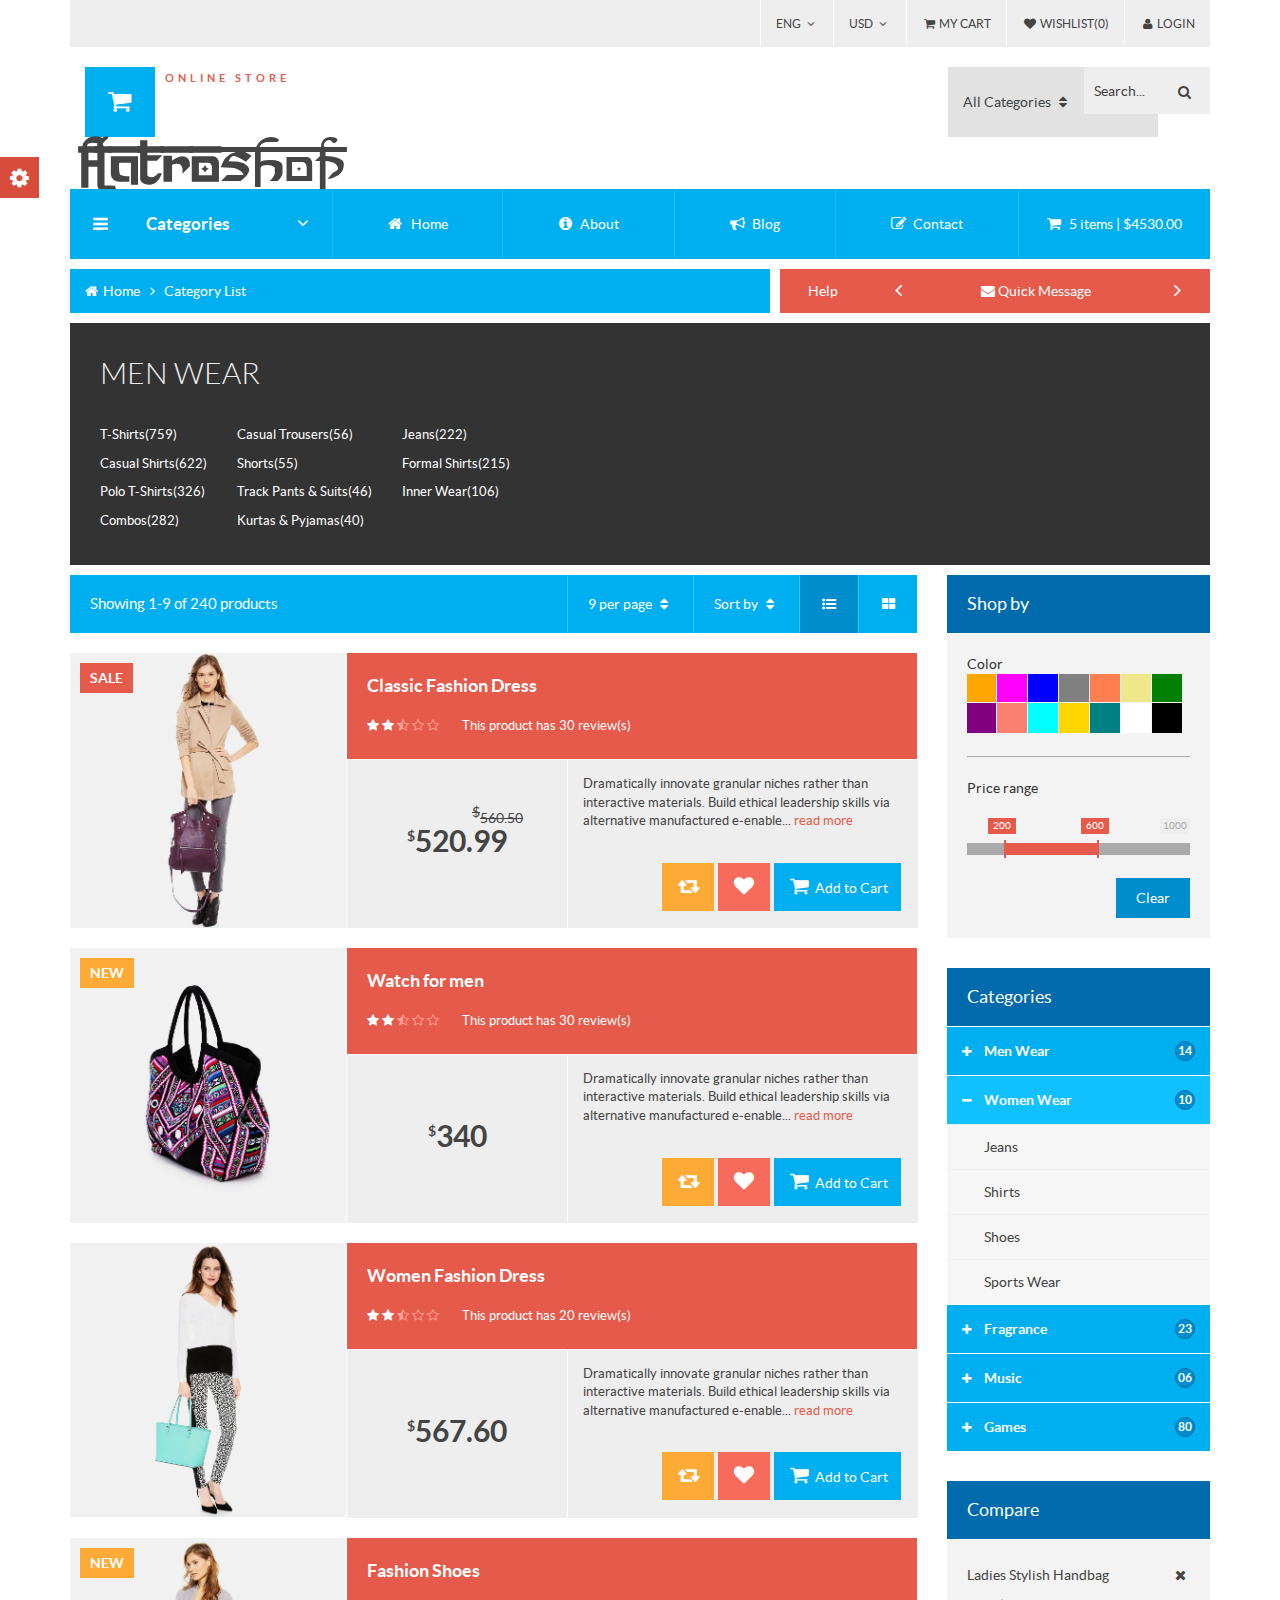
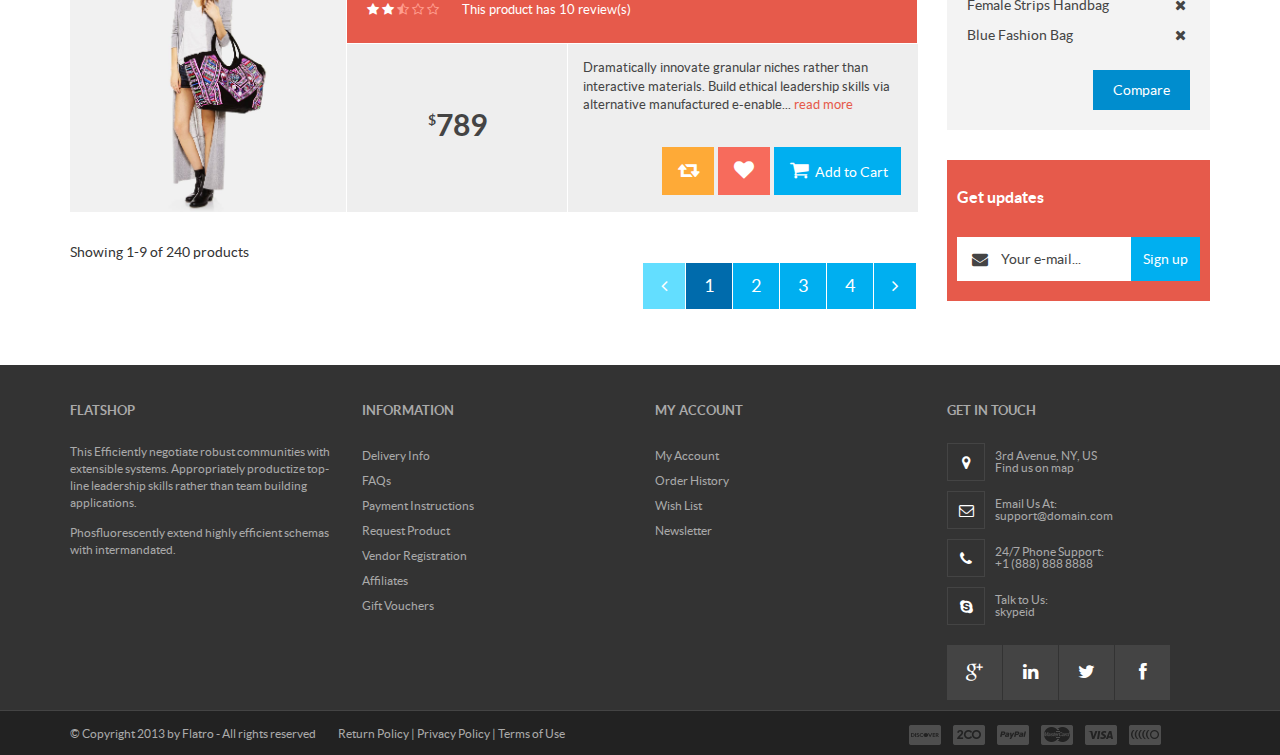
<file: category-list_old.html>
<!DOCTYPE html>
<!--[if IE 7 ]><html class="ie ie7 lte9 lte8 lte7" lang="en-US"><![endif]-->
<!--[if IE 8]><html class="ie ie8 lte9 lte8" lang="en-US">	<![endif]-->
<!--[if IE 9]><html class="ie ie9 lte9" lang="en-US"><![endif]-->
<!--[if (gt IE 9)|!(IE)]><!-->
<html class="noIE" lang="en-US">
<!--<![endif]-->

<head>
<meta charset="UTF-8">
<meta content="width=device-width, initial-scale=1, maximum-scale=1" name="viewport">
<meta content="Flatroshop online shopping point" name="description">
<meta content="logoby.us" name="author">
<link href="images/ico.html" rel="shortcut icon">
<title>Flatro - Online Shop Template</title>

<!-- Reset CSS -->
<link href="css/normalize.css" rel="stylesheet" type="text/css"/>

<!-- Bootstrap core CSS -->
<link href="css/bootstrap.css" rel="stylesheet">

<!-- Iview Slider CSS -->
<link href="css/iview.css" rel="stylesheet">

<!--	Responsive 3D Menu	-->
<link href="css/menu3d.css" rel="stylesheet"/>

<!-- Animations -->
<link href="css/animate.css" rel="stylesheet" type="text/css"/>

<!-- Custom styles for this template -->
<link href="css/custom.css" rel="stylesheet" type="text/css" />

<!-- Style Switcher -->
<link href="css/style-switch.css" rel="stylesheet" type="text/css"/>

<!-- Color -->
<link href="css/skin/color.css" id="colorstyle" rel="stylesheet">

<!-- HTML5 shim and Respond.js IE8 support of HTML5 elements and media queries -->
<!--[if lt IE 9]> <script src="js/html5shiv.js"></script> <script src="js/respond.min.js"></script> <![endif]-->

<!-- Bootstrap core JavaScript -->
<script src="js/jquery-1.10.2.min.js"></script>
<script src="js/bootstrap.min.js"></script>
<script src="js/bootstrap-select.js"></script>

<!-- Custom Scripts -->
<script src="js/scripts.js"></script>

<!-- MegaMenu -->
<script src="js/menu3d.js" type="text/javascript"></script>

<!-- iView Slider -->
<script src="js/raphael-min.js" type="text/javascript"></script>
<script src="js/jquery.easing.js" type="text/javascript"></script>
<script src="js/iview.js" type="text/javascript"></script>
<script src="js/retina-1.1.0.min.js" type="text/javascript"></script>

<!--[if IE 8]>
    <script type="text/javascript" src="js/selectivizr.js"></script>
    <![endif]-->

</head>




<body>
<!-- Header -->
<header> 
  <!-- Top Heading Bar -->
  <div class="container">
    <div class="row">
      <div class="col-md-12">
        <div class="topheadrow">
          <ul class="nav nav-pills pull-right">
            <li class="dropdown"><a class="dropdown-toggle" data-toggle="dropdown" data-hover="dropdown" href="#a">ENG <i class="fa fa-angle-down fa-fw"></i> </a>
              <ul class="dropdown-menu" role="menu">
                <li><a href="#a">ENG</a></li>
                <li><a href="#a">JPN</a></li>
                <li><a href="#a">CHI</a></li>
              </ul>
            </li>
            <li class="dropdown"><a class="dropdown-toggle" data-toggle="dropdown" data-hover="dropdown" href="#a">USD <i class="fa fa-angle-down fa-fw"></i> </a>
              <ul class="dropdown-menu" role="menu">
                <li><a href="#a">USD</a></li>
                <li><a href="#a">PKR</a></li>
                <li><a href="#a">JPY</a></li>
              </ul>
            </li>
            <li> <a href="#a"> <i class="fa fa-shopping-cart fa-fw"></i> <span class="hidden-xs">My Cart</span></a> </li>
            <li> <a href="#a"> <i class="fa fa-heart fa-fw"></i> <span class="hidden-xs">Wishlist(0)</span></a> </li>
            <li class="dropdown"> <a class="dropdown-toggle" data-hover="dropdown" data-toggle="dropdown" href="#a"> <i class="fa fa-user fa-fw"></i> <span class="hidden-xs"> Login</span></a>
              <div class="loginbox dropdown-menu"> <span class="form-header">Login</span>
                <form role="form">
                  <div class="form-group"> <i class="fa fa-user fa-fw"></i>
                    <input class="form-control" id="InputUserName" placeholder="Username" type="text">
                  </div>
                  <div class="form-group"> <i class="fa fa-lock fa-fw"></i>
                    <input class="form-control" id="InputPassword" placeholder="Password" type="password">
                  </div>
                  <button class="btn medium color1 pull-right" type="submit">Login</button>
                </form>
              </div>
            </li>
          </ul>
        </div>
      </div>
    </div>
  </div>
  <!-- end: Top Heading Bar -->
  
  <div class="f-space20"></div>
  <!-- Logo and Search -->
  <div class="container">
    <div class="row clearfix">
      <div class="col-lg-3 col-xs-12">
        <div class="logo"> <a href="index.php" title="Flatro Template"><!-- <img alt="Flatro - Responsive Metro Inspired Flat ECommerce theme" src="images/logo2.png"> -->
          <div class="logoimage"><i class="fa fa-shopping-cart fa-fw"></i></div>
          <div class="logotext"><span><strong>FLATRO</strong></span><span>SHOP</span></div>
          <span class="slogan">ONLINE STORE</span></a> </div>
      </div>
      <!-- end: logo -->
      <div class="visible-xs f-space20"></div>
      <!-- search -->
      <div class="col-lg-3 col-md-4 col-sm-5 col-xs-12 pull-right">
        <div class="searchbar">
          <form action="#">
            <ul class="pull-left">
              <li class="input-prepend dropdown" data-select="true"> <a class="add-on dropdown-toggle" data-hover="dropdown" data-toggle="dropdown" href="#a"> <span class="dropdown-display">All
                Categories</span> <i class="fa fa-sort fa-fw"></i> </a> 
                <!-- this hidden field is used to contain the selected option from the dropdown -->
                <input class="dropdown-field" type="hidden" value="All Categories"/>
                <ul class="dropdown-menu" role="menu">
                  <li><a href="#a" data-value="Men Wear">Men Wear</a></li>
                  <li><a href="#a" data-value="Women Wear">Women Wear</a></li>
                  <li><a href="#a" data-value="Music">Music</a></li>
                  <li><a href="#a" data-value="Mobile Phones">Mobile Phones</a></li>
                  <li><a href="#a" data-value="Computers">Computers</a></li>
                  <li><a href="#a" data-value="Gaming">Gaming</a></li>
                  <li><a href="#a" data-value="Gift Ideas">Gift Ideas</a></li>
                  <li><a href="#a" data-value="All Categories">All Categories</a></li>
                </ul>
              </li>
            </ul>
            <div class="searchbox pull-left">
              <input class="searchinput" id="search" placeholder="Search..." type="search">
              <button class="fa fa-search fa-fw" type="submit"></button>
            </div>
          </form>
        </div>
      </div>
      <!-- end: search --> 
      
    </div>
  </div>
  <!-- end: Logo and Search -->
  <div class="f-space20"></div>
  <!-- Menu -->
  <div class="container">
    <div class="row clearfix">
      <div class="col-lg-3 col-md-3 col-sm-4 col-xs-12 menu-col">
        <div class="menu-heading menuHeadingdropdown"> <span> <i class="fa fa-bars"></i> Categories <i class="fa fa-angle-down"></i></span> </div>
        <!-- Mega Menu -->
        <div class="menu3dmega vertical menuMegasub" id="menuMega">
          <ul>
            <!-- Menu Item Links for Mobiles Only -->
            <li class="visible-xs"> <a href="index.php"> <i class="fa fa-home"></i> <span>Home</span> <i class="fa fa-angle-right"></i> </a>
              <div class="dropdown-menu flyout-menu"> 
                <!-- Sub Menu -->
                <ul>
                  <li><a href="about.html">About us</a></li>
                  <li><a href="blog.html">Blog</a></li>
                  <li> <a href="#a"><span>Account</span> <i class="fa fa-caret-right"></i> </a>
                    <ul class="dropdown-menu sub flyout-menu">
                      <li><a href="#a">Login/Register</a></li>
                      <li><a href="#a">My Orders</a></li>
                      <li><a href="#a">Wish list</a></li>
                      <li><a href="cart.html">Shopping Cart</a></li>
                      <li><a href="checkout.html">Checkout</a></li>
                    </ul>
                  </li>
                  <li> <a href="#a"><span>Product</span> <i class="fa fa-caret-right"></i> </a>
                    <ul class="dropdown-menu sub flyout-menu">
                      <li><a href="category-grid.html">Category Grid</a></li>
                      <li><a href="category-list.html">Category List</a></li>
                      <li><a href="product.html">Product Page</a> </li>
                    </ul>
                  </li>
                  <li><a href="cart.html">Shoping Cart</a></li>
                  <li><a href="checkout.html">Checkout</a></li>
                  <li><a href="blog-single.html">Blog Post</a></li>
                  <li><a href="contact.html">Contact us</a></li>
                </ul>
                <!-- end: Sub Menu --> 
              </div>
            </li>
            <!-- end: Menu Item --> 
            <!-- Menu Item for Tablets and Computers Only-->
            <li class="hidden-xs"> <a href="#a"> <i class="fa fa-files-o"></i> <span>Pages</span> <i class="fa fa-angle-right"></i> </a>
              <div class="dropdown-menu flyout-menu"> 
                <!-- Sub Menu -->
                <ul>
                  <li><a href="index.php">Home</a></li>
                  <li><a href="about.html">About us</a></li>
                  <li><a href="blog.html">Blog</a></li>
                  <li><a href="blog-single.html">Blog Post</a></li>
                  <li> <a href="#a"><span>Product</span> <i class="fa fa-caret-right"></i> </a>
                    <ul class="dropdown-menu sub flyout-menu">
                      <li><a href="category-grid.html">Category Grid</a></li>
                      <li><a href="category-list.html">Category List</a></li>
                      <li><a href="product.html">Product Page</a> </li>
                    </ul>
                  </li>
                  <li><a href="cart.html">Shoping Cart</a></li>
                  <li><a href="checkout.html">Checkout</a></li>
                  <li><a href="contact.html">Contact us</a></li>
                </ul>
                <!-- end: Sub Menu --> 
              </div>
            </li>
            <!-- end: Menu Item --> 
            <!-- Menu Item -->
            <li> <a href="#a"> <i class="fa fa-male"></i> <span>Men Wear</span> <i class="fa fa-angle-right"></i> </a>
              <div class="dropdown-menu"> 
                <!-- Sub Menu -->
                <div class="content">
                  <div class="row">
                    <div class="col-md-4"> <a class="menu-title" href="#a">Fashion</a>
                      <ul>
                        <li><a href="#a">Clothing</a></li>
                        <li><a href="#a">Shoes</a></li>
                        <li><a href="#a">Handbags</a></li>
                        <li><a href="#a">Accessories</a></li>
                        <li><a href="#a">Luggage</a></li>
                        <li><a href="#a">Jewelry</a></li>
                      </ul>
                    </div>
                    <div class="col-md-4"> <a class="menu-title" href="#a">Shirts</a>
                      <ul>
                        <li><a href="#a">Reguler Shirts</a></li>
                        <li><a href="#a">Slim Shirts</a></li>
                        <li><a href="#a">Fashion Shirts</a></li>
                        <li><a href="#a">Black Shirts</a></li>
                        <li><a href="#a">White Shirts</a></li>
                        <li><a href="#a">Gray Shirts</a></li>
                      </ul>
                    </div>
                    <div class="col-md-4"> <a class="menu-title" href="#a">Jeans</a>
                      <ul>
                        <li><a href="#a">Reguler Jeans</a></li>
                        <li><a href="#a">Slim-fit Jeans</a></li>
                        <li><a href="#a">Loose Jeans</a></li>
                        <li><a href="#a">Top Jeans</a></li>
                        <li><a href="#a">New Jeans</a></li>
                        <li><a href="#a">Color Jeans</a></li>
                      </ul>
                    </div>
                  </div>
                  <div class="row">
                    <div class="col-md-12">
                      <p> <a href="#a"><img alt="" src="images/menu-ad.jpg"></a> </p>
                    </div>
                  </div>
                </div>
                <!-- end: Sub Menu --> 
              </div>
            </li>
            <!-- end: Menu Item --> 
            <!-- Menu Item -->
            <li> <a href="#a"> <i class="fa fa-female"></i> <span>Women Wear</span> <i class="fa fa-angle-right"></i> </a>
              <div class="dropdown-menu"> 
                <!-- Sub Menu -->
                <div class="content">
                  <div class="row">
                    <div class="col-md-5"> <a class="menu-title" href="#a">Fashion</a>
                      <ul>
                        <li><a href="#a">Clothing</a></li>
                        <li><a href="#a">Shoes</a></li>
                        <li><a href="#a">Handbags</a></li>
                        <li><a href="#a">Accessories</a></li>
                        <li><a href="#a">Luggage</a></li>
                        <li><a href="#a">Jewelry</a></li>
                      </ul>
                    </div>
                    <div class="col-md-7">
                      <div class="product-block">
                        <div class="image">
                          <div class="product-label product-sale"><span>SALE</span></div>
                          <a class="img" href="product.html"><img alt="product info" src="images/products/product1.jpg" title="product title"></a> </div>
                        <div class="product-meta">
                          <div class="name"><a href="product.html">Ladies Stylish Handbag</a></div>
                          <div class="big-price"> <span class="price-new"><span class="sym">$</span>96</span> <span class="price-old"><span class="sym">$</span>119.50</span> </div>
                          <div class="big-btns"> <a class="btn btn-default btn-view pull-left" href="#">View</a> <a class="btn btn-default btn-addtocart pull-right" href="#">Add to
                            Cart</a> </div>
                          <div class="small-price"> <span class="price-new"><span class="sym">$</span>96</span> <span class="price-old"><span class="sym">$</span>119.50</span> </div>
                          <div class="rating"> <i class="fa fa-star"></i> <i class="fa fa-star"></i> <i class="fa fa-star"></i> <i class="fa fa-star-half-o"></i> <i class="fa fa-star-o"></i> </div>
                          <div class="small-btns">
                            <button class="btn btn-default btn-compare pull-left" data-toggle="tooltip" title="Add to Compare"> <i class="fa fa-retweet fa-fw"></i> </button>
                            <button class="btn btn-default btn-wishlist pull-left" data-toggle="tooltip" title="Add to Wishlist"> <i class="fa fa-heart fa-fw"></i> </button>
                            <button class="btn btn-default btn-addtocart pull-left" data-toggle="tooltip" title="Add to Cart"> <i class="fa fa-shopping-cart fa-fw"></i> </button>
                          </div>
                        </div>
                        <div class="meta-back"></div>
                      </div>
                    </div>
                  </div>
                </div>
                <!-- end: Sub Menu --> 
              </div>
            </li>
            <!-- end: Menu Item --> 
            <!-- Menu Item -->
            <li> <a href="#a"> <i class="fa fa-video-camera"></i> <span>Digital Camera</span></a> </li>
            <!-- end: Menu Item --> 
            <!-- Menu Item -->
            <li> <a href="#a"> <i class="fa fa-mobile"></i> <span>Mobile Phones</span></a> </li>
            <!-- end: Menu Item --> 
            <!-- Menu Item -->
            <li> <a href="#a"> <i class="fa fa-laptop"></i> <span>Computers</span></a> </li>
            <!-- end: Menu Item --> 
            <!-- Menu Item -->
            <li> <a href="#a"> <i class="fa fa-gamepad"></i> <span>Gaming</span></a> </li>
            <!-- end: Menu Item --> 
            <!-- Menu Item -->
            <li> <a href="#a"> <i class="fa fa-gift"></i> <span>Gift Ideas</span></a> </li>
            <!-- end: Menu Item -->
          </ul>
        </div>
        <!-- end: Mega Menu --> 
      </div>
      <div class="col-lg-9 col-md-9 col-sm-8 col-xs-12 menu-col-2"> 
        <!-- Navigation Buttons/Quick Cart for Tablets and Desktop Only -->
        <div class="menu-links hidden-xs">
          <ul class="nav nav-pills nav-justified">
            <li> <a href="index.php"> <i class="fa fa-home fa-fw"></i> <span class="hidden-sm">Home</span></a> </li>
            <li> <a href="about.html"> <i class="fa fa-info-circle fa-fw"></i> <span class="hidden-sm">About</span></a> </li>
            <li> <a href="blog.html"> <i class="fa fa-bullhorn fa-fw"></i> <span class="hidden-sm">Blog</span></a> </li>
            <li> <a href="contact.html"> <i class="fa fa-pencil-square-o fa-fw"></i> <span class="hidden-sm ">Contact</span></a> </li>
            <li class="dropdown"> <a href="cart.html"> <i class="fa fa-shopping-cart fa-fw"></i> <span class="hidden-sm"> 5 items | $4530.00</span></a> 
              <!-- Quick Cart -->
              <div class="dropdown-menu quick-cart">
                <div class="qc-row qc-row-heading"> <span class="qc-col-qty">QTY.</span> <span class="qc-col-name">5 items in bag</span> <span class="qc-col-price">$4530.00</span> </div>
                <div class="qc-row qc-row-item"> <span class="qc-col-qty">2</span> <span class="qc-col-name"><a href="#a">Women Fashion hot Wear item</a></span> <span class="qc-col-price">$500</span> <span class="qc-col-remove"> <i class="fa fa-times fa-fw"></i> </span> </div>
                <div class="qc-row qc-row-item"> <span class="qc-col-qty">1</span> <span class="qc-col-name"><a href="#a">Women Fashion hot Wear item</a></span> <span class="qc-col-price">$800</span> <span class="qc-col-remove"> <i class="fa fa-times fa-fw"></i> </span> </div>
                <div class="qc-row qc-row-item"> <span class="qc-col-qty">3</span> <span class="qc-col-name"><a href="#a">Women Fashion hot Wear item</a></span> <span class="qc-col-price">$252.25</span> <span class="qc-col-remove"> <i class="fa fa-times fa-fw"></i> </span> </div>
                <div class="qc-row-bottom"><a class="btn qc-btn-viewcart" href="#a">view
                  cart</a><a class="btn qc-btn-checkout" href="#a">check
                  out</a></div>
              </div>
              <!-- end: Quick Cart --> 
            </li>
          </ul>
        </div>
        <!-- end: Navigation Buttons/Quick Cart Tablets and large screens Only --> 
        
      </div>
    </div>
  </div>
</header>
<!-- end: Header -->

<div class="row clearfix"></div>
<div class="container">
  <div class="row">
    <div class="col-md-12">
      <div class="breadcrumb"> <a href="index.php"> <i class="fa fa-home fa-fw"></i> Home </a> <i class="fa fa-angle-right fa-fw"></i> <a href="category-list.html"> Category List </a> </div>
      
      <!-- Quick Help for tablets and large screens -->
      <div class="quick-message hidden-xs">
        <div class="quick-box">
          <div class="quick-slide"> <span class="title">Help</span>
            <div class="quickbox slide" id="quickbox">
              <div class="carousel-inner">
                <div class="item active"> <a href="#"> <i class="fa fa-envelope fa-fw"></i> Quick Message</a> </div>
                <div class="item"> <a href="#"> <i class="fa fa-question-circle fa-fw"></i> FAQ</a> </div>
                <div class="item"> <a href="#"> <i class="fa fa-phone fa-fw"></i> (92)3009712255</a> </div>
              </div>
            </div>
            <a class="left carousel-control" data-slide="prev" href="#quickbox"> <i class="fa fa-angle-left fa-fw"></i> </a> <a class="right carousel-control" data-slide="next" href="#quickbox"> <i class="fa fa-angle-right fa-fw"></i> </a> </div>
        </div>
      </div>
      <!-- end: Quick Help --> 
      
    </div>
  </div>
</div>
<div class="row clearfix f-space10"></div>
<!-- Shop Page title -->
<div class="container">
  <div class="row">
    <div class="col-md-12">
      <div class="shop-page-title dark">
        <h2>Men Wear</h2>
        <ul class="pull-left">
          <li><a href="#a">T-Shirts(759)</a></li>
          <li><a href="#a">Casual Shirts(622)</a></li>
          <li><a href="#a">Polo T-Shirts(326)</a></li>
          <li><a href="#a">Combos(282)</a></li>
        </ul>
        <ul class="pull-left">
          <li><a href="#a">Casual Trousers(56)</a></li>
          <li><a href="#a">Shorts(55)</a></li>
          <li><a href="#a">Track Pants & Suits(46)</a></li>
          <li><a href="#a">Kurtas & Pyjamas(40)</a></li>
        </ul>
        <ul class="pull-left">
          <li><a href="#a">Jeans(222)</a></li>
          <li><a href="#a">Formal Shirts(215)</a></li>
          <li><a href="#a">Inner Wear(106)</a></li>
        </ul>
      </div>
    </div>
  </div>
</div>
<!-- end: Shop Page title -->
<div class="row clearfix f-space10"></div>
<div class="container"> 
  <!-- row -->
  <div class="row">
    <div class="col-md-9 col-sm-12 col-xs-12 box-block">
      <div class="box-heading category-heading"><span>Showing 1-9 of 240 products</span>
        <ul class="nav nav-pills pull-right">
          <li class="dropdown"> <a class="dropdown-toggle" data-toggle="dropdown" data-hover="dropdown" href="#a"> 9 per page <i class="fa fa-sort fa-fw"></i> </a>
            <ul class="dropdown-menu" role="menu">
              <li><a href="#a">12 per page</a></li>
              <li><a href="#a">15 per page</a></li>
              <li><a href="#a">18 per page</a></li>
              <li><a href="#a">21 per page</a></li>
              <li><a href="#a">100 per page</a></li>
              <li><a href="#a">Show all</a></li>
            </ul>
          </li>
          <li class="dropdown"> <a class="dropdown-toggle" data-toggle="dropdown" data-hover="dropdown" href="#a"> Sort by <i class="fa fa-sort fa-fw"></i> </a>
            <ul class="dropdown-menu" role="menu">
              <li><a href="#a">Name (A-Z)</a></li>
              <li><a href="#a">Name (Z-A)</a></li>
              <li><a href="#a">Price (Low-High)</a></li>
              <li><a href="#a">Price (High-Low)</a></li>
              <li><a href="#a">Rating Highest</a></li>
              <li><a href="#a">Rating Lowest</a></li>
              <li><a href="#a">Recent</a></li>
            </ul>
          </li>
          <li class="view-list active"> <a href="category-list.html"> <i class="fa fa-list-ul fa-fw"></i></a> </li>
          <li class="view-grid"> <a href="category-grid.html"> <i class="fa fa-th-large fa-fw"></i></a> </li>
        </ul>
      </div>
      <div class="row clearfix f-space20"></div>
      <div class="box-content">
        <div class="box-products"> 
          
          <!-- Product Row -->
          <div class="row list-product"> 
            <!-- Product --> 
            <!-- Image -->
            <div class="col-md-4 col-sm-12 col-xs-12 product-image">
              <div class="image">
                <div class="product-label product-sale"><span>SALE</span></div>
                <a class="img" href="product.html"><img alt="product info" src="images/products/product1.jpg" title="product title" class="ani-image"></a> </div>
            </div>
            <!-- end: Image -->
            
            <div class="col-md-8 col-sm-12 col-xs-12 product-title">
              <div class="producttitle">
                <h1><a href="#">Classic Fashion Dress</a></h1>
                <div class="rating"> <i class="fa fa-star"></i> <i class="fa fa-star"></i> <i class="fa fa-star-half-o"></i> <i class="fa fa-star-o"></i> <i class="fa fa-star-o"></i> </div>
                <span class="reviews-info">This product has 30 review(s)</span> </div>
            </div>
            <div class="col-md-3 col-sm-4 col-xs-12 product-price">
              <div class="big-price"> <span class="price-old"><span class="sym">$</span>560.50</span> <span class="price-new"><span class="sym">$</span>520.99</span> </div>
            </div>
            <div class="col-md-5 col-sm-8 col-xs-12 product-meta">
              <div class="productmeta">
                <p>Dramatically innovate granular niches rather than interactive materials. Build ethical leadership skills via alternative manufactured e-enable... <a href="#a">read more</a></p>
                <div class="category-list-btns">
                  <button class="btn normal btn-compare pull-left" data-toggle="tooltip" title="Add to Compare"> <i class="fa normal fa-retweet fa-fw"></i> </button>
                  <button class="btn normal btn-wishlist pull-left" data-toggle="tooltip" title="Add to Wishlist"> <i class="fa normal fa-heart fa-fw"></i> </button>
                  <button class="btn normal btn-addtocart pull-left"> <i class="fa fa-shopping-cart fa-fw"></i> Add to Cart </button>
                </div>
              </div>
            </div>
          </div>
          
          <!-- end: Product Row -->
          
          <div class="row clearfix f-space20"></div>
          
          <!-- Product Row -->
          <div class="row list-product"> 
            <!-- Product --> 
            <!-- Image -->
            <div class="col-md-4 col-sm-12 col-xs-12 product-image">
              <div class="image">
                <div class="product-label product-new"><span>NEW</span></div>
                <a class="img" href="product.html"><img alt="product info" src="images/products/product2-2.jpg" title="product title" class="ani-image"></a> </div>
            </div>
            <!-- end: Image -->
            
            <div class="col-md-8 col-sm-12 col-xs-12 product-title">
              <div class="producttitle">
                <h1><a href="#">Watch for men</a></h1>
                <div class="rating"> <i class="fa fa-star"></i> <i class="fa fa-star"></i> <i class="fa fa-star-half-o"></i> <i class="fa fa-star-o"></i> <i class="fa fa-star-o"></i> </div>
                <span class="reviews-info">This product has 30 review(s)</span> </div>
            </div>
            <div class="col-md-3 col-sm-4 col-xs-12 product-price">
              <div class="big-price"> <span class="price-new"><span class="sym">$</span>340</span> </div>
            </div>
            <div class="col-md-5 col-sm-8 col-xs-12 product-meta">
              <div class="productmeta">
                <p>Dramatically innovate granular niches rather than interactive materials. Build ethical leadership skills via alternative manufactured e-enable... <a href="#a">read more</a></p>
                <div class="category-list-btns">
                  <button class="btn normal btn-compare pull-left" data-toggle="tooltip" title="Add to Compare"> <i class="fa normal fa-retweet fa-fw"></i> </button>
                  <button class="btn normal btn-wishlist pull-left" data-toggle="tooltip" title="Add to Wishlist"> <i class="fa normal fa-heart fa-fw"></i> </button>
                  <button class="btn normal btn-addtocart pull-left"> <i class="fa fa-shopping-cart fa-fw"></i> Add to Cart </button>
                </div>
              </div>
            </div>
          </div>
          
          <!-- end: Product Row -->
          
          <div class="row clearfix f-space20"></div>
          
          <!-- Product Row -->
          <div class="row list-product"> 
            <!-- Product --> 
            <!-- Image -->
            <div class="col-md-4 col-sm-12 col-xs-12 product-image">
              <div class="image"> <a class="img" href="product.html"><img alt="product info" src="images/products/product3.jpg" title="product title" class="ani-image"></a> </div>
            </div>
            <!-- end: Image -->
            
            <div class="col-md-8 col-sm-12 col-xs-12 product-title">
              <div class="producttitle">
                <h1><a href="#">Women Fashion Dress</a></h1>
                <div class="rating"> <i class="fa fa-star"></i> <i class="fa fa-star"></i> <i class="fa fa-star-half-o"></i> <i class="fa fa-star-o"></i> <i class="fa fa-star-o"></i> </div>
                <span class="reviews-info">This product has 20 review(s)</span> </div>
            </div>
            <div class="col-md-3 col-sm-4 col-xs-12 product-price">
              <div class="big-price"> <span class="price-new"><span class="sym">$</span>567.60</span> </div>
            </div>
            <div class="col-md-5 col-sm-8 col-xs-12 product-meta">
              <div class="productmeta">
                <p>Dramatically innovate granular niches rather than interactive materials. Build ethical leadership skills via alternative manufactured e-enable... <a href="#a">read more</a></p>
                <div class="category-list-btns">
                  <button class="btn normal btn-compare pull-left" data-toggle="tooltip" title="Add to Compare"> <i class="fa normal fa-retweet fa-fw"></i> </button>
                  <button class="btn normal btn-wishlist pull-left" data-toggle="tooltip" title="Add to Wishlist"> <i class="fa normal fa-heart fa-fw"></i> </button>
                  <button class="btn normal btn-addtocart pull-left"> <i class="fa fa-shopping-cart fa-fw"></i> Add to Cart </button>
                </div>
              </div>
            </div>
          </div>
          
          <!-- end: Product Row -->
          
          <div class="row clearfix f-space20"></div>
          
          <!-- Product Row -->
          <div class="row list-product"> 
            <!-- Product --> 
            <!-- Image -->
            <div class="col-md-4 col-sm-12 col-xs-12 product-image">
              <div class="image">
                <div class="product-label product-new"><span>NEW</span></div>
                <a class="img" href="product.html"><img alt="product info" src="images/products/product2.jpg" title="product title" class="ani-image"></a> </div>
            </div>
            <!-- end: Image -->
            
            <div class="col-md-8 col-sm-12 col-xs-12 product-title">
              <div class="producttitle">
                <h1><a href="#">Fashion Shoes</a></h1>
                <div class="rating"> <i class="fa fa-star"></i> <i class="fa fa-star"></i> <i class="fa fa-star-half-o"></i> <i class="fa fa-star-o"></i> <i class="fa fa-star-o"></i> </div>
                <span class="reviews-info">This product has 10 review(s)</span> </div>
            </div>
            <div class="col-md-3 col-sm-4 col-xs-12 product-price">
              <div class="big-price"> <span class="price-new"><span class="sym">$</span>789</span> </div>
            </div>
            <div class="col-md-5 col-sm-8 col-xs-12 product-meta">
              <div class="productmeta">
                <p>Dramatically innovate granular niches rather than interactive materials. Build ethical leadership skills via alternative manufactured e-enable... <a href="#a">read more</a></p>
                <div class="category-list-btns">
                  <button class="btn normal btn-compare pull-left" data-toggle="tooltip" title="Add to Compare"> <i class="fa normal fa-retweet fa-fw"></i> </button>
                  <button class="btn normal btn-wishlist pull-left" data-toggle="tooltip" title="Add to Wishlist"> <i class="fa normal fa-heart fa-fw"></i> </button>
                  <button class="btn normal btn-addtocart pull-left"> <i class="fa fa-shopping-cart fa-fw"></i> Add to Cart </button>
                </div>
              </div>
            </div>
          </div>
          
          <!-- end: Product Row --> 
          
        </div>
      </div>
      <div class="clearfix f-space30"></div>
      <span class="pull-left">Showing 1-9 of 240 products</span>
      <div class="pull-right">
        <ul class="pagination pagination-lg">
          <li class="disabled"><a href="#"><i class="fa fa-angle-left"></i></a></li>
          <li  class="active"><a href="#">1</a></li>
          <li><a href="#">2</a></li>
          <li><a href="#">3</a></li>
          <li><a href="#">4</a></li>
          <li><a href="#"><i class="fa fa-angle-right"></i></a></li>
        </ul>
      </div>
    </div>
    
    <!-- side bar -->
    <div class="col-md-3 col-sm-12 col-xs-12 box-block page-sidebar">
      <div class="box-heading"><span>Shop by</span></div>
      <!-- Filter by -->
      <div class="box-content">
        <div class="shopby"> <span>Color</span>
          <div class="colors"> <a href="#a" data-toggle="tooltip" title="Orange (20)" class="color bg-orange"></a> <a href="#a" data-toggle="tooltip" title="Fuchsia (03)" class="color bg-fuchsia"></a> <a href="#a" data-toggle="tooltip" title="Blue (12)" class="color bg-blue"></a> <a href="#a" data-toggle="tooltip" title="Gray (20)" class="color bg-gray"></a> <a href="#a" data-toggle="tooltip" title="Coral (10)" class="color bg-coral"></a> <a href="#a" data-toggle="tooltip" title="Khaki (33)" class="color bg-khaki"></a> <a href="#a" data-toggle="tooltip" title="Green (20)" class="color bg-green"></a> <a href="#a" data-toggle="tooltip" title="Purple (20)" class="color bg-purple"></a> <a href="#a" data-toggle="tooltip" title="Salmon (44)" class="color bg-salmon"></a> <a href="#a" data-toggle="tooltip" title="Cyan (21)" class="color bg-cyan"></a> <a href="#a" data-toggle="tooltip" title="Gold (11)" class="color bg-gold"></a> <a href="#a" data-toggle="tooltip" title="Teal (30)" class="color bg-teal"></a> <a href="#a" data-toggle="tooltip" title="White (33)" class="color bg-white"></a> <a href="#a" data-toggle="tooltip" title="Black (18)" class="color bg-black"></a> </div>
          <hr>
          
          <!-- Price Range --> 
          <span>Price range</span>
          <div class="pricerange">
            <input type="text" id="price-range" name="price-range"/>
            <!-- 	data-from="30"                      // overwrite default FROM setting
data-to="70"                        // overwrite default TO setting
data-type="double"                  // slider type
data-step="10"                      // slider step
data-postfix=" pounds"              // postfix text
data-hasgrid="true"                 // enable grid
data-hideminmax="true"              // hide Min and Max fields
data-hidefromto="true"              // hide From and To fields
data-prettify="false"               // don't use spaces in large numbers, eg. 10000 than 10 000
 -->
            
            <button class="btn color1 normal pull-right" type="submit">Clear</button>
          </div>
          <!--end: Price Range --> 
        </div>
      </div>
      <!-- end: Filter by -->
      
      <div class="clearfix f-space30"></div>
      <div class="box-heading"><span>Categories</span></div>
      <!-- Categories -->
      <div class="box-content">
        <div class="panel-group" id="blogcategories">
          <div class="panel panel-default">
            <div class="panel-heading closed" data-parent="#blogcategories" data-target="#collapseOne" data-toggle="collapse">
              <h4 class="panel-title"> <a href="#a"> <span class="fa fa-plus"></span> Men Wear </a><span class="categorycount">14</span> </h4>
            </div>
            <div class="panel-collapse collapse" id="collapseOne">
              <div class="panel-body">
                <ul>
                  <li class="item"> <a href="#a">Jeans</a></li>
                  <li class="item"> <a href="#a">Shirts</a></li>
                  <li class="item"> <a href="#a">Shoes</a></li>
                  <li class="item"> <a href="#a">Sports Wear</a></li>
                </ul>
              </div>
            </div>
          </div>
          <div class="panel panel-default">
            <div class="panel-heading opened" data-parent="#blogcategories" data-target="#collapseTwo" data-toggle="collapse">
              <h4 class="panel-title"> <a href="#a"> <span class="fa fa-minus"></span> Women Wear </a> <span class="categorycount">10</span></h4>
            </div>
            <div class="panel-collapse collapse in" id="collapseTwo">
              <div class="panel-body">
                <ul>
                  <li class="item"> <a href="#a">Jeans</a></li>
                  <li class="item"> <a href="#a">Shirts</a></li>
                  <li class="item"> <a href="#a">Shoes</a></li>
                  <li class="item"> <a href="#a">Sports Wear</a></li>
                </ul>
              </div>
            </div>
          </div>
          <div class="panel panel-default">
            <div class="panel-heading closed" data-parent="#blogcategories" data-target="#collapseThree" data-toggle="collapse">
              <h4 class="panel-title"> <a href="#a"> <span class="fa fa-plus"></span> Fragrance </a> <span class="categorycount">23</span></h4>
            </div>
            <div class="panel-collapse collapse" id="collapseThree">
              <div class="panel-body">
                <ul>
                  <li class="item"> <a href="#a">Jeans</a></li>
                  <li class="item"> <a href="#a">Shirts</a></li>
                  <li class="item"> <a href="#a">Shoes</a></li>
                  <li class="item"> <a href="#a">Sports Wear</a></li>
                </ul>
              </div>
            </div>
          </div>
          <div class="panel panel-default">
            <div class="panel-heading closed" data-parent="#blogcategories" data-target="#collapseFour" data-toggle="collapse">
              <h4 class="panel-title"> <a href="#a"> <span class="fa fa-plus"></span> Music </a><span class="categorycount">06</span> </h4>
            </div>
            <div class="panel-collapse collapse" id="collapseFour">
              <div class="panel-body">
                <ul>
                  <li class="item"> <a href="#a">Jeans</a></li>
                  <li class="item"> <a href="#a">Shirts</a></li>
                  <li class="item"> <a href="#a">Shoes</a></li>
                  <li class="item"> <a href="#a">Sports Wear</a></li>
                </ul>
              </div>
            </div>
          </div>
          <div class="panel panel-default">
            <div class="panel-heading closed" data-parent="#blogcategories" data-target="#collapseFive" data-toggle="collapse">
              <h4 class="panel-title"> <a href="#a"> <span class="fa fa-plus"></span> Games </a><span class="categorycount">80</span> </h4>
            </div>
            <div class="panel-collapse collapse" id="collapseFive">
              <div class="panel-body">
                <ul>
                  <li class="item"> <a href="#a">Jeans</a></li>
                  <li class="item"> <a href="#a">Shirts</a></li>
                  <li class="item"> <a href="#a">Shoes</a></li>
                  <li class="item"> <a href="#a">Sports Wear</a></li>
                </ul>
              </div>
            </div>
          </div>
        </div>
      </div>
      <!-- end: Blog Categories -->
      
      <div class="clearfix f-space30"></div>
      <div class="box-heading"><span>Compare</span></div>
      <!-- Compare -->
      <div class="box-content">
        <div class="compare"> <span><a href="product.html">Ladies Stylish Handbag</a> <a href="#" class="pull-right"><i class="fa fa-times fa-fw"></i></a> </span> <span><a href="product.html">Female Strips Handbag</a> <a href="#" class="pull-right"><i class="fa fa-times fa-fw"></i></a> </span> <span><a href="product.html">Blue Fashion Bag</a> <a href="#" class="pull-right"><i class="fa fa-times fa-fw"></i></a> </span>
          <button class="btn color1 normal pull-right" type="submit">Compare</button>
        </div>
        
        <!-- Compare --> 
      </div>
      <div class="clearfix f-space30"></div>
      <!-- Get Updates Box -->
      <div class="box-content">
        <div class="subscribe">
          <div class="heading">
            <h3>Get updates</h3>
          </div>
          <div class="formbox">
            <form>
              <i class="fa fa-envelope fa-fw"></i>
              <input class="form-control" id="InputUserEmail" placeholder="Your e-mail..." type="text">
              <button class="btn color1 normal pull-right" type="submit">Sign
              up</button>
            </form>
          </div>
        </div>
      </div>
      <!-- end: Get Updates Box --> 
      
    </div>
    <!-- end:sidebar --> 
  </div>
  <!-- end:row --> 
</div>
<!-- end: container-->

<div class="row clearfix f-space30"></div>
<!-- footer -->
<footer class="footer">
  <div class="container">
    <div class="row">
      <div class="col-sm-3 col-xs-12 shopinfo">
        <h4 class="title">FLATSHOP</h4>
        <p> This Efficiently negotiate robust communities with extensible systems.
          Appropriately productize top-line leadership skills rather than team
          building applications.</p>
        <p> Phosfluorescently extend highly efficient schemas with intermandated. </p>
      </div>
      <div class="col-sm-3 col-xs-12 footermenu">
        <h4 class="title">Information</h4>
        <ul>
          <li class="item"> <a href="#a">Delivery Info</a></li>
          <li class="item"> <a href="#a">FAQs</a></li>
          <li class="item"> <a href="#a">Payment Instructions</a></li>
          <li class="item"> <a href="#a">Request Product</a></li>
          <li class="item"> <a href="#a">Vendor Registration</a></li>
          <li class="item"> <a href="#a">Affiliates</a></li>
          <li class="item"> <a href="#a">Gift Vouchers</a></li>
        </ul>
      </div>
      <div class="col-sm-3 col-xs-12 footermenu">
        <h4 class="title">My
          account</h4>
        <ul>
          <li class="item"> <a href="#a">My Account</a></li>
          <li class="item"> <a href="#a">Order History</a></li>
          <li class="item"> <a href="#a">Wish List</a></li>
          <li class="item"> <a href="#a">Newsletter</a></li>
        </ul>
      </div>
      <div class="col-sm-3 col-xs-12 getintouch">
        <h4 class="title">get in
          touch</h4>
        <ul>
          <li>
            <div class="icon"> <i class="fa fa-map-marker fa-fw"></i> </div>
            <div class="c-info"> <span>3rd Avenue, NY, US<br>
              <a href="#a">Find us on map</a></span> </div>
          </li>
          <li>
            <div class="icon"> <i class="fa fa-envelope-o fa-fw"></i> </div>
            <div class="c-info"> <span>Email Us At:<br>
              <a href="#a">support@domain.com</a></span> </div>
          </li>
          <li>
            <div class="icon"> <i class="fa fa-phone fa-fw"></i> </div>
            <div class="c-info"> <span>24/7 Phone Support:<br>
              <a href="#a">+1 (888) 888 8888</a></span> </div>
          </li>
          <li>
            <div class="icon"> <i class="fa fa-skype fa-fw"></i> </div>
            <div class="c-info"> <span>Talk to Us:<br>
              <a href="#a">skypeid</a></span> </div>
          </li>
        </ul>
        <div class="social-icons">
          <ul>
            <li class="icon google-plus"> <a href="#a"> <i class="fa fa-google-plus fa-fw"></i> </a> </li>
            <li class="icon linkedin"> <a href="#a"> <i class="fa fa-linkedin fa-fw"></i> </a> </li>
            <li class="icon twitter"> <a href="#a"> <i class="fa fa-twitter fa-fw"></i> </a> </li>
            <li class="icon facebook"> <a href="#a"> <i class="fa fa-facebook fa-fw"></i> </a> </li>
          </ul>
        </div>
      </div>
    </div>
  </div>
  <div class="copyrights">
    <div class="container">
      <div class="row">
        <div class="col-lg-8 col-sm-8 col-xs-12"> <span class="copytxt">&copy; Copyright 2013 by <a href="#a">Flatro</a> - All rights reserved</span> <span class="btmlinks"><a href="#a">Return Policy</a> | <a href="#a">Privacy Policy</a> | <a href="#a">Terms of Use</a></span> </div>
        <div class="col-lg-4 col-sm-4 col-xs-12 payment-icons"> <a href="#a"> <img alt="discover" src="images/icons/discover.png"> </a> <a href="#a"> <img alt="2co" src="images/icons/2co.png"> </a> <a href="#a"> <img alt="paypal" src="images/icons/paypal.png"> </a> <a href="#a"> <img alt="master card" src="images/icons/mastercard.png"> </a> <a href="#a"> <img alt="visa card" src="images/icons/visa.png"> </a> <a href="#a"> <img alt="moneybookers" src="images/icons/moneybookers.png"> </a> </div>
      </div>
    </div>
  </div>
</footer>
<!-- end: footer --> 
<!-- Style Switcher JS --> 
<script src="js/style-switch.js" type="text/javascript"></script>
<section id="style-switch" class="bgcolor3">
  <h2>Style Switch <a href="#" class="btn color2"><i class="fa fa-cog "></i></a></h2>
  <div class="inner">
    <h3>Predefined Styles</h3>
    <ul class="colors list-unstyled" id="color1">
      <li><a href="#" class="blue-red" data-toggle="tooltip" title="Blue Red" > <i class="fa fa-cog fa-stop one"></i><i class="fa fa-cog fa-stop two"></i></a></li>
      <li><a href="#" class="midnight-blue" data-toggle="tooltip" title="Midnight Blue" > <i class="fa fa-cog fa-stop one"></i><i class="fa fa-cog fa-stop two"></i></a></li>
      <li><a href="#" class="mono-red" data-toggle="tooltip" title="Mono Red" > <i class="fa fa-cog fa-stop one"></i><i class="fa fa-cog fa-stop two"></i></a></li>
      <li><a href="#" class="pinegreen-purple" data-toggle="tooltip" title="PineGreen Purple" > <i class="fa fa-cog fa-stop one"></i><i class="fa fa-cog fa-stop two"></i></a></li>
      <li><a href="#" class="darkmagenta-rosybrown" data-toggle="tooltip" title="DarkMagenta RosyBrown" > <i class="fa fa-cog fa-stop one"></i><i class="fa fa-cog fa-stop two"></i></a></li>
      <li><a href="#" class="darkorchid-seagreen" data-toggle="tooltip" title="DarkOrchid SeaGreen" > <i class="fa fa-cog fa-stop one"></i><i class="fa fa-cog fa-stop two"></i></a></li>
      <li><a href="#" class="steel-blue" data-toggle="tooltip" title="Steel Blue" > <i class="fa fa-cog fa-stop one"></i><i class="fa fa-cog fa-stop two"></i></a></li>
      <li><a href="#" class="cadetblue-violetred" data-toggle="tooltip" title="CadetBlue VioletRed" > <i class="fa fa-cog fa-stop one"></i><i class="fa fa-cog fa-stop two"></i></a></li>
      <li><a href="#" class="mediumpurple-seagreen" data-toggle="tooltip" title="MediumPurple SeaGreen" > <i class="fa fa-cog fa-stop one"></i><i class="fa fa-cog fa-stop two"></i></a></li>
      <li><a href="#" class="steelblue-leafgreen" data-toggle="tooltip" title="SteelBlue LeafGreen" > <i class="fa fa-cog fa-stop one"></i><i class="fa fa-cog fa-stop two"></i></a></li>
      <li><a href="#" class="orange-steelblue" data-toggle="tooltip" title="Orange SteelBlue" > <i class="fa fa-cog fa-stop one"></i><i class="fa fa-cog fa-stop two"></i></a></li>
      <li><a href="#" class="gray" data-toggle="tooltip" title="Gray" > <i class="fa fa-cog fa-stop one"></i><i class="fa fa-cog fa-stop two"></i></a></li>
    </ul>
  </div>
  <div id="reset" class="inner"><a href="#" class="btn normal color2 ">Reset</a></div>
</section>

<script>

(function($) {
  "use strict";
  //Mega Menu
 $('#menuMega').menu3d();
             
              //Help/Contact Number/Quick Message
			$('.quickbox').carousel({
				interval: 10000
			});
			
				
			//Filter by Price Slider
$("#price-range").ionRangeSlider({
    min: 100,                        // min value
    max: 1000,                       // max value
    from: 200,                       // overwrite default FROM setting
    to: 600,                         // overwrite default TO setting
    type: "double",                 // slider type
    step: 50,                       // slider step
    postfix: "",             		// postfix text
    hasGrid: false,                  // enable grid
    hideMinMax: false,               // hide Min and Max fields
    hideFromTo: false,               // hide From and To fields
    prettify: false,                 // separate large numbers with space, eg. 10 000
    onChange: function(obj){        // function-callback, is called on every change
        console.log(obj);
    },
    onFinish: function(obj){        // function-callback, is called once, after slider finished it's work
        console.log(obj);
    }
});			
				
				
				
})(jQuery);

 </script>

</body>
</html>
</file>
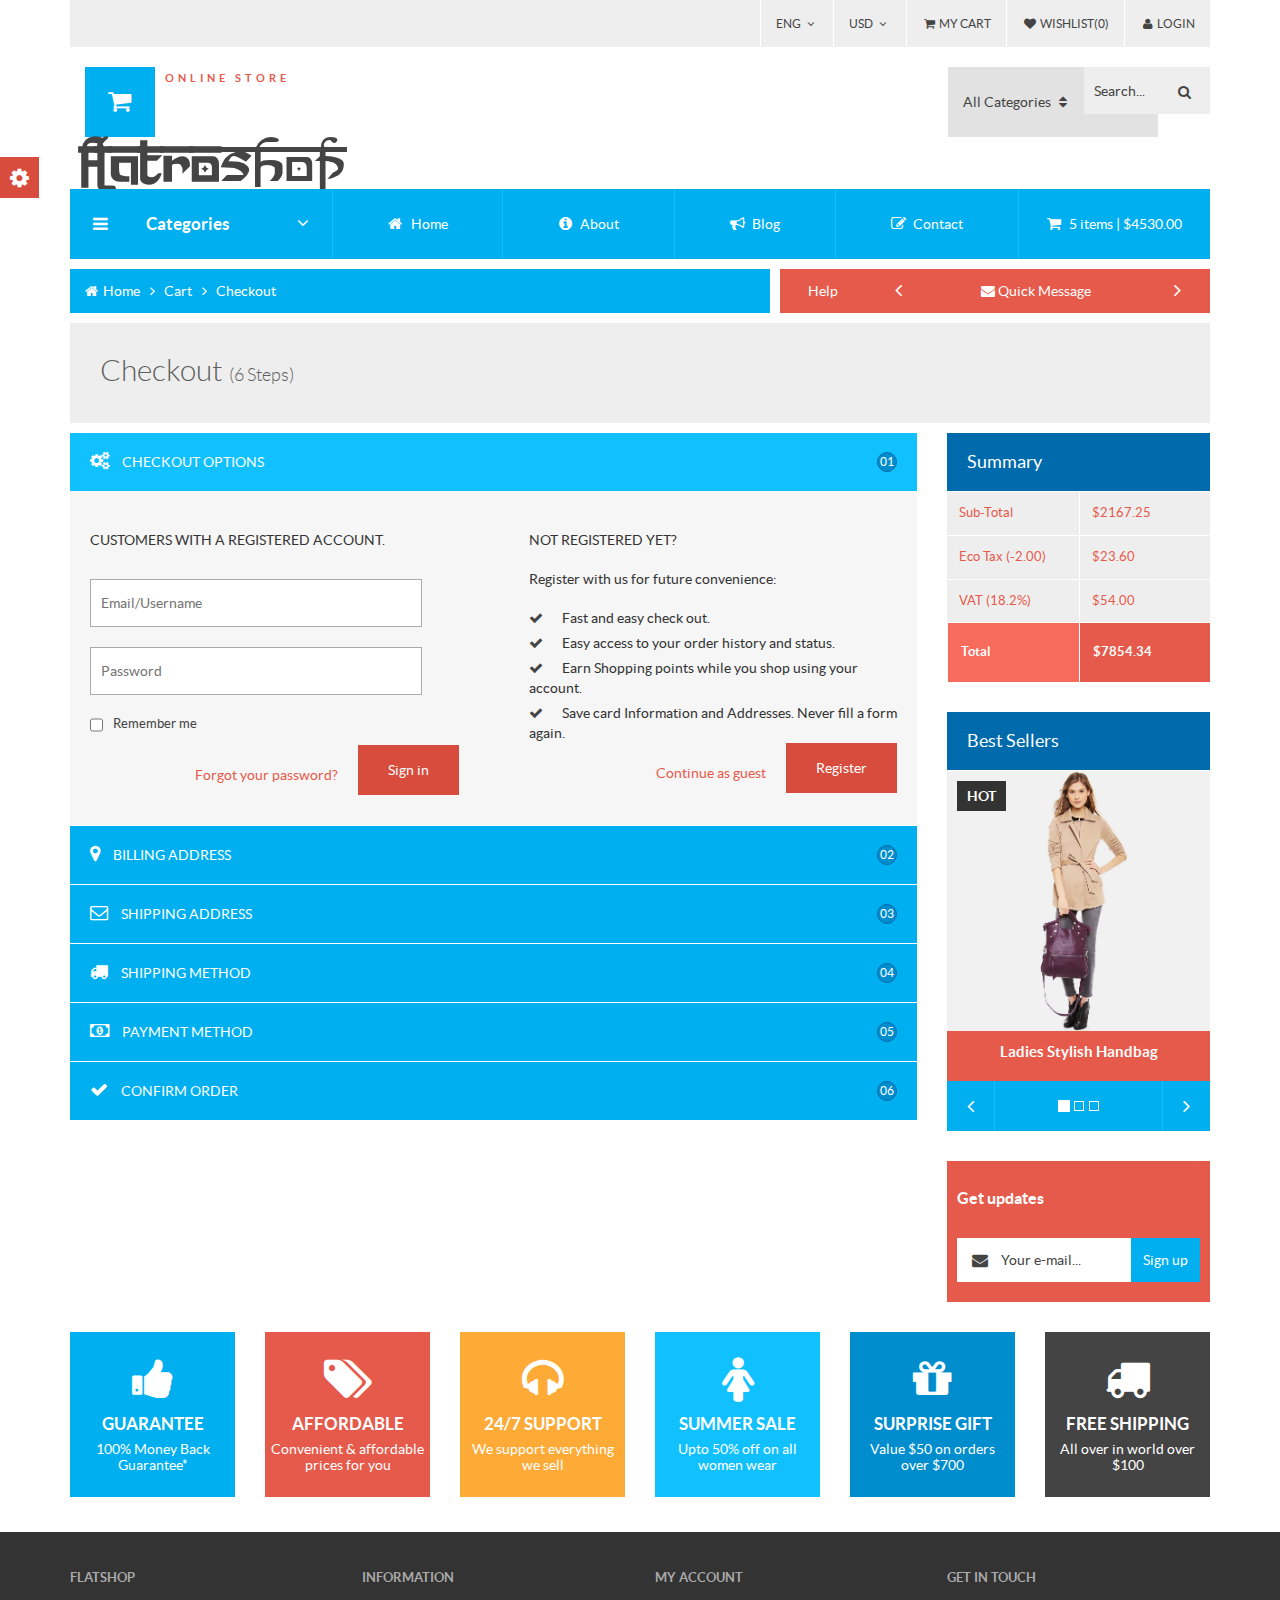
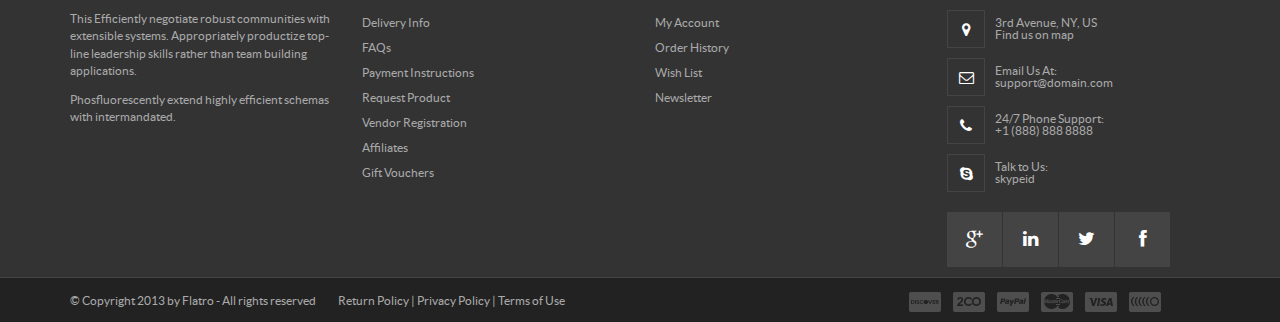
<file: checkout.html>
<!DOCTYPE html>
<!--[if IE 7 ]><html class="ie ie7 lte9 lte8 lte7" lang="en-US"><![endif]-->
<!--[if IE 8]><html class="ie ie8 lte9 lte8" lang="en-US">	<![endif]-->
<!--[if IE 9]><html class="ie ie9 lte9" lang="en-US"><![endif]-->
<!--[if (gt IE 9)|!(IE)]><!-->
<html class="noIE" lang="en-US">
<!--<![endif]-->

<head>
<meta charset="UTF-8">
<meta content="width=device-width, initial-scale=1, maximum-scale=1" name="viewport">
<meta content="Flatroshop online shopping point" name="description">
<meta content="logoby.us" name="author">
<link href="images/ico.html" rel="shortcut icon">
<title>Flatro - Online Shop Template</title>

<!-- Reset CSS -->
<link href="css/normalize.css" rel="stylesheet" type="text/css"/>

<!-- Bootstrap core CSS -->
<link href="css/bootstrap.css" rel="stylesheet">

<!-- Iview Slider CSS -->
<link href="css/iview.css" rel="stylesheet">

<!--	Responsive 3D Menu	-->
<link href="css/menu3d.css" rel="stylesheet"/>

<!-- Animations -->
<link href="css/animate.css" rel="stylesheet" type="text/css"/>

<!-- Custom styles for this template -->
<link href="css/custom.css" rel="stylesheet" type="text/css" />

<!-- Style Switcher -->
<link href="css/style-switch.css" rel="stylesheet" type="text/css"/>

<!-- Color -->
<link href="css/skin/color.css" id="colorstyle" rel="stylesheet">

<!-- HTML5 shim and Respond.js IE8 support of HTML5 elements and media queries -->
<!--[if lt IE 9]> <script src="js/html5shiv.js"></script> <script src="js/respond.min.js"></script> <![endif]-->

<!-- Bootstrap core JavaScript -->
<script src="js/jquery-1.10.2.min.js"></script>
<script src="js/bootstrap.min.js"></script>
<script src="js/bootstrap-select.js"></script>

<!-- Custom Scripts -->
<script src="js/scripts.js"></script>

<!-- MegaMenu -->
<script src="js/menu3d.js" type="text/javascript"></script>

<!-- iView Slider -->
<script src="js/raphael-min.js" type="text/javascript"></script>
<script src="js/jquery.easing.js" type="text/javascript"></script>
<script src="js/iview.js" type="text/javascript"></script>
<script src="js/retina-1.1.0.min.js" type="text/javascript"></script>

<!--[if IE 8]>
    <script type="text/javascript" src="js/selectivizr.js"></script>
    <![endif]-->

</head>


<body>
<!-- Header -->
<header> 
  <!-- Top Heading Bar -->
  <div class="container">
    <div class="row">
      <div class="col-md-12">
        <div class="topheadrow">
          <ul class="nav nav-pills pull-right">
            <li class="dropdown"><a class="dropdown-toggle" data-toggle="dropdown" data-hover="dropdown" href="#a">ENG <i class="fa fa-angle-down fa-fw"></i> </a>
              <ul class="dropdown-menu" role="menu">
                <li><a href="#a">ENG</a></li>
                <li><a href="#a">JPN</a></li>
                <li><a href="#a">CHI</a></li>
              </ul>
            </li>
            <li class="dropdown"><a class="dropdown-toggle" data-toggle="dropdown" data-hover="dropdown" href="#a">USD <i class="fa fa-angle-down fa-fw"></i> </a>
              <ul class="dropdown-menu" role="menu">
                <li><a href="#a">USD</a></li>
                <li><a href="#a">PKR</a></li>
                <li><a href="#a">JPY</a></li>
              </ul>
            </li>
            <li> <a href="#a"> <i class="fa fa-shopping-cart fa-fw"></i> <span class="hidden-xs">My Cart</span></a> </li>
            <li> <a href="#a"> <i class="fa fa-heart fa-fw"></i> <span class="hidden-xs">Wishlist(0)</span></a> </li>
            <li class="dropdown"> <a class="dropdown-toggle" data-hover="dropdown" data-toggle="dropdown" href="#a"> <i class="fa fa-user fa-fw"></i> <span class="hidden-xs"> Login</span></a>
              <div class="loginbox dropdown-menu"> <span class="form-header">Login</span>
                <form role="form">
                  <div class="form-group"> <i class="fa fa-user fa-fw"></i>
                    <input class="form-control" id="InputUserName" placeholder="Username" type="text">
                  </div>
                  <div class="form-group"> <i class="fa fa-lock fa-fw"></i>
                    <input class="form-control" id="InputPassword" placeholder="Password" type="password">
                  </div>
                  <button class="btn medium color1 pull-right" type="submit">Login</button>
                </form>
              </div>
            </li>
          </ul>
        </div>
      </div>
    </div>
  </div>
  <!-- end: Top Heading Bar -->
  
  <div class="f-space20"></div>
  <!-- Logo and Search -->
  <div class="container">
    <div class="row clearfix">
      <div class="col-lg-3 col-xs-12">
        <div class="logo"> <a href="index.php" title="Flatro Template"><!-- <img alt="Flatro - Responsive Metro Inspired Flat ECommerce theme" src="images/logo2.png"> -->
          <div class="logoimage"><i class="fa fa-shopping-cart fa-fw"></i></div>
          <div class="logotext"><span><strong>FLATRO</strong></span><span>SHOP</span></div>
          <span class="slogan">ONLINE STORE</span></a> </div>
      </div>
      <!-- end: logo -->
      <div class="visible-xs f-space20"></div>
      <!-- search -->
      <div class="col-lg-3 col-md-4 col-sm-5 col-xs-12 pull-right">
        <div class="searchbar">
          <form action="#">
            <ul class="pull-left">
              <li class="input-prepend dropdown" data-select="true"> <a class="add-on dropdown-toggle" data-hover="dropdown" data-toggle="dropdown" href="#a"> <span class="dropdown-display">All
                Categories</span> <i class="fa fa-sort fa-fw"></i> </a> 
                <!-- this hidden field is used to contain the selected option from the dropdown -->
                <input class="dropdown-field" type="hidden" value="All Categories"/>
                <ul class="dropdown-menu" role="menu">
                  <li><a href="#a" data-value="Men Wear">Men Wear</a></li>
                  <li><a href="#a" data-value="Women Wear">Women Wear</a></li>
                  <li><a href="#a" data-value="Music">Music</a></li>
                  <li><a href="#a" data-value="Mobile Phones">Mobile Phones</a></li>
                  <li><a href="#a" data-value="Computers">Computers</a></li>
                  <li><a href="#a" data-value="Gaming">Gaming</a></li>
                  <li><a href="#a" data-value="Gift Ideas">Gift Ideas</a></li>
                  <li><a href="#a" data-value="All Categories">All Categories</a></li>
                </ul>
              </li>
            </ul>
            <div class="searchbox pull-left">
              <input class="searchinput" id="search" placeholder="Search..." type="search">
              <button class="fa fa-search fa-fw" type="submit"></button>
            </div>
          </form>
        </div>
      </div>
      <!-- end: search --> 
      
    </div>
  </div>
  <!-- end: Logo and Search -->
  <div class="f-space20"></div>
  <!-- Menu -->
  <div class="container">
    <div class="row clearfix">
      <div class="col-lg-3 col-md-3 col-sm-4 col-xs-12 menu-col">
        <div class="menu-heading menuHeadingdropdown"> <span> <i class="fa fa-bars"></i> Categories <i class="fa fa-angle-down"></i></span> </div>
        <!-- Mega Menu -->
        <div class="menu3dmega vertical menuMegasub" id="menuMega">
          <ul>
            <!-- Menu Item Links for Mobiles Only -->
            <li class="visible-xs"> <a href="index.php"> <i class="fa fa-home"></i> <span>Home</span> <i class="fa fa-angle-right"></i> </a>
              <div class="dropdown-menu flyout-menu"> 
                <!-- Sub Menu -->
                <ul>
                  <li><a href="about.html">About us</a></li>
                  <li><a href="blog.html">Blog</a></li>
                  <li> <a href="#a"><span>Account</span> <i class="fa fa-caret-right"></i> </a>
                    <ul class="dropdown-menu sub flyout-menu">
                      <li><a href="#a">Login/Register</a></li>
                      <li><a href="#a">My Orders</a></li>
                      <li><a href="#a">Wish list</a></li>
                      <li><a href="cart.html">Shopping Cart</a></li>
                      <li><a href="checkout.html">Checkout</a></li>
                    </ul>
                  </li>
                  <li> <a href="#a"><span>Product</span> <i class="fa fa-caret-right"></i> </a>
                    <ul class="dropdown-menu sub flyout-menu">
                      <li><a href="category-grid.html">Category Grid</a></li>
                      <li><a href="category-list.html">Category List</a></li>
                      <li><a href="product.html">Product Page</a> </li>
                    </ul>
                  </li>
                  <li><a href="cart.html">Shoping Cart</a></li>
                  <li><a href="checkout.html">Checkout</a></li>
                  <li><a href="blog-single.html">Blog Post</a></li>
                  <li><a href="contact.html">Contact us</a></li>
                </ul>
                <!-- end: Sub Menu --> 
              </div>
            </li>
            <!-- end: Menu Item --> 
            <!-- Menu Item for Tablets and Computers Only-->
            <li class="hidden-xs"> <a href="#a"> <i class="fa fa-files-o"></i> <span>Pages</span> <i class="fa fa-angle-right"></i> </a>
              <div class="dropdown-menu flyout-menu"> 
                <!-- Sub Menu -->
                <ul>
                  <li><a href="index.php">Home</a></li>
                  <li><a href="about.html">About us</a></li>
                  <li><a href="blog.html">Blog</a></li>
                  <li><a href="blog-single.html">Blog Post</a></li>
                  <li> <a href="#a"><span>Product</span> <i class="fa fa-caret-right"></i> </a>
                    <ul class="dropdown-menu sub flyout-menu">
                      <li><a href="category-grid.html">Category Grid</a></li>
                      <li><a href="category-list.html">Category List</a></li>
                      <li><a href="product.html">Product Page</a> </li>
                    </ul>
                  </li>
                  <li><a href="cart.html">Shoping Cart</a></li>
                  <li><a href="checkout.html">Checkout</a></li>
                  <li><a href="contact.html">Contact us</a></li>
                </ul>
                <!-- end: Sub Menu --> 
              </div>
            </li>
            <!-- end: Menu Item --> 
            <!-- Menu Item -->
            <li> <a href="#a"> <i class="fa fa-male"></i> <span>Men Wear</span> <i class="fa fa-angle-right"></i> </a>
              <div class="dropdown-menu"> 
                <!-- Sub Menu -->
                <div class="content">
                  <div class="row">
                    <div class="col-md-4"> <a class="menu-title" href="#a">Fashion</a>
                      <ul>
                        <li><a href="#a">Clothing</a></li>
                        <li><a href="#a">Shoes</a></li>
                        <li><a href="#a">Handbags</a></li>
                        <li><a href="#a">Accessories</a></li>
                        <li><a href="#a">Luggage</a></li>
                        <li><a href="#a">Jewelry</a></li>
                      </ul>
                    </div>
                    <div class="col-md-4"> <a class="menu-title" href="#a">Shirts</a>
                      <ul>
                        <li><a href="#a">Reguler Shirts</a></li>
                        <li><a href="#a">Slim Shirts</a></li>
                        <li><a href="#a">Fashion Shirts</a></li>
                        <li><a href="#a">Black Shirts</a></li>
                        <li><a href="#a">White Shirts</a></li>
                        <li><a href="#a">Gray Shirts</a></li>
                      </ul>
                    </div>
                    <div class="col-md-4"> <a class="menu-title" href="#a">Jeans</a>
                      <ul>
                        <li><a href="#a">Reguler Jeans</a></li>
                        <li><a href="#a">Slim-fit Jeans</a></li>
                        <li><a href="#a">Loose Jeans</a></li>
                        <li><a href="#a">Top Jeans</a></li>
                        <li><a href="#a">New Jeans</a></li>
                        <li><a href="#a">Color Jeans</a></li>
                      </ul>
                    </div>
                  </div>
                  <div class="row">
                    <div class="col-md-12">
                      <p> <a href="#a"><img alt="" src="images/menu-ad.jpg"></a> </p>
                    </div>
                  </div>
                </div>
                <!-- end: Sub Menu --> 
              </div>
            </li>
            <!-- end: Menu Item --> 
            <!-- Menu Item -->
            <li> <a href="#a"> <i class="fa fa-female"></i> <span>Women Wear</span> <i class="fa fa-angle-right"></i> </a>
              <div class="dropdown-menu"> 
                <!-- Sub Menu -->
                <div class="content">
                  <div class="row">
                    <div class="col-md-5"> <a class="menu-title" href="#a">Fashion</a>
                      <ul>
                        <li><a href="#a">Clothing</a></li>
                        <li><a href="#a">Shoes</a></li>
                        <li><a href="#a">Handbags</a></li>
                        <li><a href="#a">Accessories</a></li>
                        <li><a href="#a">Luggage</a></li>
                        <li><a href="#a">Jewelry</a></li>
                      </ul>
                    </div>
                    <div class="col-md-7">
                      <div class="product-block">
                        <div class="image">
                          <div class="product-label product-sale"><span>SALE</span></div>
                          <a class="img" href="product.html"><img alt="product info" src="images/products/product1.jpg" title="product title"></a> </div>
                        <div class="product-meta">
                          <div class="name"><a href="product.html">Ladies Stylish Handbag</a></div>
                          <div class="big-price"> <span class="price-new"><span class="sym">$</span>96</span> <span class="price-old"><span class="sym">$</span>119.50</span> </div>
                          <div class="big-btns"> <a class="btn btn-default btn-view pull-left" href="#">View</a> <a class="btn btn-default btn-addtocart pull-right" href="#">Add to
                            Cart</a> </div>
                          <div class="small-price"> <span class="price-new"><span class="sym">$</span>96</span> <span class="price-old"><span class="sym">$</span>119.50</span> </div>
                          <div class="rating"> <i class="fa fa-star"></i> <i class="fa fa-star"></i> <i class="fa fa-star"></i> <i class="fa fa-star-half-o"></i> <i class="fa fa-star-o"></i> </div>
                          <div class="small-btns">
                            <button class="btn btn-default btn-compare pull-left" data-toggle="tooltip" title="Add to Compare"> <i class="fa fa-retweet fa-fw"></i> </button>
                            <button class="btn btn-default btn-wishlist pull-left" data-toggle="tooltip" title="Add to Wishlist"> <i class="fa fa-heart fa-fw"></i> </button>
                            <button class="btn btn-default btn-addtocart pull-left" data-toggle="tooltip" title="Add to Cart"> <i class="fa fa-shopping-cart fa-fw"></i> </button>
                          </div>
                        </div>
                        <div class="meta-back"></div>
                      </div>
                    </div>
                  </div>
                </div>
                <!-- end: Sub Menu --> 
              </div>
            </li>
            <!-- end: Menu Item --> 
            <!-- Menu Item -->
            <li> <a href="#a"> <i class="fa fa-video-camera"></i> <span>Digital Camera</span></a> </li>
            <!-- end: Menu Item --> 
            <!-- Menu Item -->
            <li> <a href="#a"> <i class="fa fa-mobile"></i> <span>Mobile Phones</span></a> </li>
            <!-- end: Menu Item --> 
            <!-- Menu Item -->
            <li> <a href="#a"> <i class="fa fa-laptop"></i> <span>Computers</span></a> </li>
            <!-- end: Menu Item --> 
            <!-- Menu Item -->
            <li> <a href="#a"> <i class="fa fa-gamepad"></i> <span>Gaming</span></a> </li>
            <!-- end: Menu Item --> 
            <!-- Menu Item -->
            <li> <a href="#a"> <i class="fa fa-gift"></i> <span>Gift Ideas</span></a> </li>
            <!-- end: Menu Item -->
          </ul>
        </div>
        <!-- end: Mega Menu --> 
      </div>
      <div class="col-lg-9 col-md-9 col-sm-8 col-xs-12 menu-col-2"> 
        <!-- Navigation Buttons/Quick Cart for Tablets and Desktop Only -->
        <div class="menu-links hidden-xs">
          <ul class="nav nav-pills nav-justified">
            <li> <a href="index.php"> <i class="fa fa-home fa-fw"></i> <span class="hidden-sm">Home</span></a> </li>
            <li> <a href="about.html"> <i class="fa fa-info-circle fa-fw"></i> <span class="hidden-sm">About</span></a> </li>
            <li> <a href="blog.html"> <i class="fa fa-bullhorn fa-fw"></i> <span class="hidden-sm">Blog</span></a> </li>
            <li> <a href="contact.html"> <i class="fa fa-pencil-square-o fa-fw"></i> <span class="hidden-sm ">Contact</span></a> </li>
            <li class="dropdown"> <a href="cart.html"> <i class="fa fa-shopping-cart fa-fw"></i> <span class="hidden-sm"> 5 items | $4530.00</span></a> 
              <!-- Quick Cart -->
              <div class="dropdown-menu quick-cart">
                <div class="qc-row qc-row-heading"> <span class="qc-col-qty">QTY.</span> <span class="qc-col-name">5 items in bag</span> <span class="qc-col-price">$4530.00</span> </div>
                <div class="qc-row qc-row-item"> <span class="qc-col-qty">2</span> <span class="qc-col-name"><a href="#a">Women Fashion hot Wear item</a></span> <span class="qc-col-price">$500</span> <span class="qc-col-remove"> <i class="fa fa-times fa-fw"></i> </span> </div>
                <div class="qc-row qc-row-item"> <span class="qc-col-qty">1</span> <span class="qc-col-name"><a href="#a">Women Fashion hot Wear item</a></span> <span class="qc-col-price">$800</span> <span class="qc-col-remove"> <i class="fa fa-times fa-fw"></i> </span> </div>
                <div class="qc-row qc-row-item"> <span class="qc-col-qty">3</span> <span class="qc-col-name"><a href="#a">Women Fashion hot Wear item</a></span> <span class="qc-col-price">$252.25</span> <span class="qc-col-remove"> <i class="fa fa-times fa-fw"></i> </span> </div>
                <div class="qc-row-bottom"><a class="btn qc-btn-viewcart" href="#a">view
                  cart</a><a class="btn qc-btn-checkout" href="#a">check
                  out</a></div>
              </div>
              <!-- end: Quick Cart --> 
            </li>
          </ul>
        </div>
        <!-- end: Navigation Buttons/Quick Cart Tablets and large screens Only --> 
        
      </div>
    </div>
  </div>
</header>
<!-- end: Header -->

<div class="row clearfix"></div>
<div class="container">
  <div class="row">
    <div class="col-md-12">
      <div class="breadcrumb"> <a href="index.php"> <i class="fa fa-home fa-fw"></i> Home </a> <i class="fa fa-angle-right fa-fw"></i> <a href="cart.html"> Cart </a> <i class="fa fa-angle-right fa-fw"></i> <a href="checkout.html"> Checkout </a> </div>
      
      <!-- Quick Help for tablets and large screens -->
      <div class="quick-message hidden-xs">
        <div class="quick-box">
          <div class="quick-slide"> <span class="title">Help</span>
            <div class="quickbox slide" id="quickbox">
              <div class="carousel-inner">
                <div class="item active"> <a href="#"> <i class="fa fa-envelope fa-fw"></i> Quick Message</a> </div>
                <div class="item"> <a href="#"> <i class="fa fa-question-circle fa-fw"></i> FAQ</a> </div>
                <div class="item"> <a href="#"> <i class="fa fa-phone fa-fw"></i> (92)3009712255</a> </div>
              </div>
            </div>
            <a class="left carousel-control" data-slide="prev" href="#quickbox"> <i class="fa fa-angle-left fa-fw"></i> </a> <a class="right carousel-control" data-slide="next" href="#quickbox"> <i class="fa fa-angle-right fa-fw"></i> </a> </div>
        </div>
      </div>
      <!-- end: Quick Help --> 
      
    </div>
  </div>
</div>
<div class="row clearfix f-space10"></div>
<!-- Page title -->
<div class="container">
  <div class="row">
    <div class="col-md-12">
      <div class="page-title">
        <h2>Checkout <span>(6 Steps)</span></h2>
      </div>
    </div>
  </div>
</div>
<!-- end: Page title -->
<div class="row clearfix f-space10"></div>
<div class="container"> 
  <!-- row -->
  <div class="row">
    <div class="col-md-9 col-sm-12 col-xs-12 main-column box-block"> 
      
      <!-- Checkout Options -->
      <div class="box-content checkout-op">
        <div class="panel-group" id="checkout-options"> 
          
          <!-- login and register panel -->
          <div class="panel panel-default">
            <div class="panel-heading opened" data-parent="#checkout-options" data-target="#op1" data-toggle="collapse">
              <h4 class="panel-title"> <a href="#a"> <span class="fa fa-cogs"></span> CHECKOUT OPTIONS </a><span class="op-number">01</span> </h4>
            </div>
            <div class="panel-collapse collapse in" id="op1">
              <div class="panel-body">
                <div class="row co-row"> 
                  
                  <!-- Login -->
                  <div class="col-md-6 col-xs-12">
                    <div class="box-content login-box">
                      <h4>Customers with a registered account.</h4>
                      <form>
                        <input type="text" value="" placeholder="Email/Username" class="input4">
                        <input type="text" value="" placeholder="Password" class="input4">
                        <label class="checkbox" for="checkbox1">
                          <input type="checkbox" value="" id="checkbox1" data-toggle="checkbox" class="pull-left">
                          <span class="pull-left">Remember me</span> </label>
                        <button class="btn medium color2 pull-right">Sign in</button>
                        <p class="fp-link pull-right"><a href="#a" class="color2">Forgot your password?</a></p>
                      </form>
                    </div>
                  </div>
                  <!-- end: Login --> 
                  <!-- Register -->
                  
                  <div class="col-md-6 col-xs-12">
                    <div class="box-content register-box">
                      <h4>Not registered yet?</h4>
                      <p>Register with us for future convenience:</p>
                      <ul>
                        <li><i class="fa fa-check fa-fw"></i> Fast and easy check out.</li>
                        <li><i class="fa fa-check fa-fw"></i> Easy access to your order history and status.</li>
                        <li><i class="fa fa-check fa-fw"></i> Earn Shopping points while you shop using your account. </li>
                        <li><i class="fa fa-check fa-fw"></i> Save card Information and Addresses. Never fill a form again.</li>
                      </ul>
                      <form>
                        <button class="btn medium color2 pull-right">Register</button>
                        <p class="fp-link pull-right"><a href="#a" class="color2">Continue as guest</a></p>
                      </form>
                    </div>
                  </div>
                  
                  <!-- end: Register --> 
                  
                </div>
              </div>
            </div>
          </div>
          
          <!-- end: login and register panel --> 
          
          <!-- Billing Address panel -->
          
          <div class="panel panel-default">
            <div class="panel-heading closed" data-parent="#checkout-options" data-target="#op2" data-toggle="collapse">
              <h4 class="panel-title"> <a href="#a"> <span class="fa fa-map-marker"></span> BILLING ADDRESS </a><span class="op-number">02</span> </h4>
            </div>
            <div class="panel-collapse collapse" id="op2">
              <div class="panel-body">
                <div class="row co-row">
                  <form>
                    <!-- Login -->
                    <div class="col-md-6 col-xs-12">
                      <div class="box-content form-box">
                        <h4>Your Personal Details</h4>
                        <input type="text" value="" name="firstname" placeholder="First Name*" class="input4">
                        <input type="text" value="" name="lastname" placeholder="Last Name*" class="input4">
                        <input type="text" value="" name="email" placeholder="Email*" class="input4">
                        <input type="text" value="" name="phone" placeholder="Phone*" class="input4">
                        <input type="text" value="" name="fax" placeholder="Fax" class="input4">
                      </div>
                    </div>
                    <!-- end: Login --> 
                    <!-- Register -->
                    
                    <div class="col-md-6 col-xs-12">
                      <div class="box-content form-box">
                        <h4>Your Address</h4>
                        <input type="text" value="" name="company" placeholder="Company" class="input4">
                        <input type="text" value="" name="address1" placeholder="Address line 1*" class="input4">
                        <input type="text" value="" name="address2" placeholder="Address line 2" class="input4">
                        <input type="text" value="" name="city" placeholder="City*" class="input4">
                        <input type="text" value="" name="postcode" placeholder="Post Code" class="input4">
                        <input type="text" value="" name="state" placeholder="State*" class="input4">
                        <input type="text" value="" name="country" placeholder="Country*" class="input4">
                        <button class="btn medium color2 pull-right">Continue</button>
                      </div>
                    </div>
                  </form>
                  <!-- end: Register --> 
                  
                </div>
              </div>
            </div>
          </div>
          
          <!-- end: Billing Address panel --> 
          
          <!--Shipping Address panel -->
          
          <div class="panel panel-default">
            <div class="panel-heading closed" data-parent="#checkout-options" data-target="#op3" data-toggle="collapse">
              <h4 class="panel-title"> <a href="#a"> <span class="fa fa-envelope-o"></span> SHIPPING ADDRESS </a><span class="op-number">03</span> </h4>
            </div>
            <div class="panel-collapse collapse" id="op3">
              <div class="panel-body">
                <div class="row co-row">
                  <form>
                    <!-- Login -->
                    <div class="col-md-6 col-xs-12">
                      <div class="box-content form-box">
                        <h4>Your Personal Details</h4>
                        <input type="text" value="" name="firstname" placeholder="First Name*" class="input4">
                        <input type="text" value="" name="lastname" placeholder="Last Name*" class="input4">
                        <input type="text" value="" name="email" placeholder="Email*" class="input4">
                        <input type="text" value="" name="phone" placeholder="Phone*" class="input4">
                        <input type="text" value="" name="fax" placeholder="Fax" class="input4">
                        <button class="btn medium color3 pull-right">Same as Billing Address</button>
                      </div>
                    </div>
                    <!-- end: Login --> 
                    <!-- Register -->
                    
                    <div class="col-md-6 col-xs-12">
                      <div class="box-content form-box">
                        <h4>Your Address</h4>
                        <input type="text" value="" name="company" placeholder="Company" class="input4">
                        <input type="text" value="" name="address1" placeholder="Address line 1*" class="input4">
                        <input type="text" value="" name="address2" placeholder="Address line 2" class="input4">
                        <input type="text" value="" name="city" placeholder="City*" class="input4">
                        <input type="text" value="" name="postcode" placeholder="Post Code" class="input4">
                        <input type="text" value="" name="state" placeholder="State*" class="input4">
                        <input type="text" value="" name="country" placeholder="Country*" class="input4">
                        <button class="btn medium color2 pull-right">Continue</button>
                      </div>
                    </div>
                  </form>
                  <!-- end: Register --> 
                  
                </div>
              </div>
            </div>
          </div>
          
          <!-- end: Shipping Address panel --> 
          
          <!--Shipping Method -->
          
          <div class="panel panel-default"> <!-- add class disabled to prevent from clicking -->
            <div class="panel-heading closed" data-parent="#checkout-options" data-target="#op4" data-toggle="collapse">
              <h4 class="panel-title"> <a href="#a"> <span class="fa fa-truck"></span> SHIPPING METHOD </a><span class="op-number">04</span> </h4>
            </div>
            <div class="panel-collapse collapse" id="op4">
              <div class="panel-body">
                <div class="row co-row"> 
                  
                  <!-- Shipping methods -->
                  <div class="col-md-12 col-xs-12">
                    <div class="box-content form-box">
                      <h4>Please select the preferred shipping method to use on this order.</h4>
                      <label class="radio" for="radio1">
                        <input type="radio" value="" id="radio1" data-toggle="radio"  name="shippingmethod" checked="checked" class="pull-left">
                        <span class="pull-left color1 provider">Standard International Postage</span> - <span class="color2 price">Free</span><br/>
                        <em>Delivered to your letterbox within <br/>
                        7-14 working days</em> </label>
                      <label class="radio" for="radio2">
                        <input type="radio" value="" id="radio2" data-toggle="radio"  name="shippingmethod" class="pull-left">
                        <span class="pull-left color1 provider">DHL Standard Postage</span> - <span class="color2 price">$2.99</span><br/>
                        <em>Delivered to your letterbox within <br/>
                        2-5 working days</em> </label>
                      <label class="radio" for="radio3">
                        <input type="radio" value="" id="radio3" data-toggle="radio" name="shippingmethod" class="pull-left">
                        <span class="pull-left color1 provider">FEDEX QUICK DELIVERY</span> - <span class="color2 price">$6.40</span><br/>
                        <em>Delivered to your letterbox within <br/>
                        1-3 working days</em> </label>
                      <button class="btn medium color2 pull-right">Continue</button>
                    </div>
                  </div>
                  <!-- end: Shipping methods --> 
                  
                </div>
              </div>
            </div>
          </div>
          
          <!-- end: Shipping Method --> 
          
          <!-- Payment Method -->
          
          <div class="panel panel-default"> <!-- add class disabled to prevent from clicking -->
            <div class="panel-heading closed" data-parent="#checkout-options" data-target="#op5" data-toggle="collapse">
              <h4 class="panel-title"> <a href="#a"> <span class="fa fa-money"></span> PAYMENT METHOD </a><span class="op-number">05</span> </h4>
            </div>
            <div class="panel-collapse collapse" id="op5">
              <div class="panel-body">
                <div class="row co-row"> 
                  
                  <!-- Payment methods -->
                  <div class="col-md-12 col-xs-12">
                    <div class="box-content form-box">
                      <h4>Please select the preferred Payment method to use on this order.</h4>
                      <label class="radio" for="radio4">
                        <input type="radio" value="" id="radio4" data-toggle="radio"  name="paymentmethod" class="pull-left">
                        <span class="pull-left color1 provider">Direct Bank Transfer</span><br/>
                        <em>Make your payment directly into our bank account. Please use your Order ID as the payment reference. Your order wont be shipped until the funds have cleared in our account.</em> </label>
                      <label class="radio" for="radio5">
                        <input type="radio" value="" id="radio5" data-toggle="radio"  name="paymentmethod" checked="checked" class="pull-left">
                        <span class="pull-left color1 provider">Monybookers</span><br/>
                        <em>Moneybookers(Skrill) makes it easy for developers to accept credit cards on the web.</em> </label>
                      <label class="radio" for="radio6">
                        <input type="radio" value="" id="radio6" data-toggle="radio"  name="paymentmethod" class="pull-left">
                        <span class="pull-left color1 provider">Paypal</span><br/>
                        <em>Appropriately seize value-added quality vectors via fully researched process improvements. </em> </label>
                      <textarea name="comments" id="comments" cols="10" rows="8" class="input4" placeholder="Comments/messsage"></textarea>
                      <button class="btn medium color2 pull-right">Continue</button>
                    </div>
                  </div>
                  <!-- end: Payment methods --> 
                  
                </div>
              </div>
            </div>
          </div>
          
          <!-- end: Payment Method --> 
          
          <!-- Confirm Order -->
          
          <div class="panel panel-default"> <!-- add class disabled to prevent from clicking -->
            <div class="panel-heading closed" data-parent="#checkout-options" data-target="#op6" data-toggle="collapse">
              <h4 class="panel-title"> <a href="#a"> <span class="fa fa-check"></span> Confirm Order </a><span class="op-number">06</span> </h4>
            </div>
            <div class="panel-collapse collapse" id="op6">
              <div class="panel-body">
                <div class="row co-row">
                  <div class="col-md-12 col-xs-12">
                    <div class="box-content form-box">
                      <h4>Please confirm your order.</h4>
                      
                      <!-- product -->
                      
                      <div class="row">
                        <div class="product">
                          <div class="col-md-2 col-sm-3 hidden-xs p-wr">
                            <div class="product-attrb-wr">
                              <div class="product-attrb">
                                <div class="image"> <a class="img" href="product.html"><img alt="product info" src="images/products/product3.jpg" title="product title"></a> </div>
                              </div>
                            </div>
                          </div>
                          <div class="col-md-3 col-sm-7 col-xs-9 p-wr">
                            <div class="product-attrb-wr">
                              <div class="product-meta">
                                <div class="name">
                                  <h3><a href="product.html">Ladies Stylish Handbag</a></h3>
                                </div>
                                <div class="price"> <span class="price-new"><span class="sym">$</span>96</span> <span class="price-old"><span class="sym">$</span>119.50</span> </div>
                              </div>
                            </div>
                          </div>
                          <div class="col-md-2 hidden-sm hidden-xs p-wr">
                            <div class="product-attrb-wr">
                              <div class="product-attrb">
                                <div class="att"> <span>Color:</span> <a href="#a" data-toggle="tooltip" title="" class="color bg-red" data-original-title="Red"></a> </div>
                                <div class="att"> <span>Size:</span> <span class="size">XS</span> </div>
                              </div>
                            </div>
                          </div>
                          <div class="col-md-2 hidden-sm hidden-xs p-wr">
                            <div class="product-attrb-wr">
                              <div class="product-attrb">
                                <div class="qtyinput">
                                  <div class="quantity-inp">
                                    <input type="text" class="quantity-input" name="p_quantity" value="1">
                                    <div class="quantity-txt minusbtn"><a href="#a" class="qty qtyminus" ><i class="fa fa-minus fa-fw"></i></a></div>
                                    <div class="quantity-txt plusbtn"><a href="#a" class="qty qtyplus" ><i class="fa fa-plus fa-fw"></i></a></div>
                                  </div>
                                </div>
                              </div>
                            </div>
                          </div>
                          <div class="col-md-2 hidden-sm hidden-xs p-wr">
                            <div class="product-attrb-wr">
                              <div class="product-attrb">
                                <div class="price"> <span class="t-price"><span class="sym">$</span>1296</span> </div>
                              </div>
                            </div>
                          </div>
                          <div class="col-md-1 col-sm-2 col-xs-3 p-wr">
                            <div class="product-attrb-wr">
                              <div class="product-attrb">
                                <div class="remove"> <a href="#a" class="color2" data-toggle="tooltip" data-original-title="Remove"><i class="fa fa-trash-o fa-fw color2"></i></a> </div>
                              </div>
                            </div>
                          </div>
                        </div>
                      </div>
                      
                      <!-- end: product --> 
                      
                      <!-- product -->
                      
                      <div class="row">
                        <div class="product">
                          <div class="col-md-2 col-sm-3 hidden-xs p-wr">
                            <div class="product-attrb-wr">
                              <div class="product-attrb">
                                <div class="image"> <a class="img" href="product.html"><img alt="product info" src="images/products/product1.jpg" title="product title"></a> </div>
                              </div>
                            </div>
                          </div>
                          <div class="col-md-3 col-sm-7 col-xs-9 p-wr">
                            <div class="product-attrb-wr">
                              <div class="product-meta">
                                <div class="name">
                                  <h3><a href="product.html">Ladies Stylish Handbag</a></h3>
                                </div>
                                <div class="price"> <span class="price-new"><span class="sym">$</span>96</span> <span class="price-old"><span class="sym">$</span>119.50</span> </div>
                              </div>
                            </div>
                          </div>
                          <div class="col-md-2 hidden-sm hidden-xs p-wr">
                            <div class="product-attrb-wr">
                              <div class="product-attrb">
                                <div class="att"> <span>Color:</span> <a href="#a" data-toggle="tooltip" title="" class="color bg-gray" data-original-title="Gray"></a> </div>
                                <div class="att"> <span>Size:</span> <span class="size">XS</span> </div>
                              </div>
                            </div>
                          </div>
                          <div class="col-md-2 hidden-sm hidden-xs p-wr">
                            <div class="product-attrb-wr">
                              <div class="product-attrb">
                                <div class="qtyinput">
                                  <div class="quantity-inp">
                                    <input type="text" class="quantity-input" name="p_quantity" value="1">
                                    <div class="quantity-txt minusbtn"><a href="#a" class="qty qtyminus"><i class="fa fa-minus fa-fw"></i></a></div>
                                    <div class="quantity-txt plusbtn"><a href="#a" class="qty qtyplus"><i class="fa fa-plus fa-fw"></i></a></div>
                                  </div>
                                </div>
                              </div>
                            </div>
                          </div>
                          <div class="col-md-2 hidden-sm hidden-xs p-wr">
                            <div class="product-attrb-wr">
                              <div class="product-attrb">
                                <div class="price"> <span class="t-price"><span class="sym">$</span>1296</span> </div>
                              </div>
                            </div>
                          </div>
                          <div class="col-md-1 col-sm-2 col-xs-3 p-wr">
                            <div class="product-attrb-wr">
                              <div class="product-attrb">
                                <div class="remove"> <a href="#a" class="color2" data-toggle="tooltip" data-original-title="Remove"><i class="fa fa-trash-o fa-fw color2"></i></a> </div>
                              </div>
                            </div>
                          </div>
                        </div>
                      </div>
                      
                      <!-- end: product --> 
                      
                      <!-- product -->
                      
                      <div class="row">
                        <div class="product">
                          <div class="col-md-2 col-sm-3 hidden-xs p-wr">
                            <div class="product-attrb-wr">
                              <div class="product-attrb">
                                <div class="image"> <a class="img" href="product.html"><img alt="product info" src="images/products/product2.jpg" title="product title"></a> </div>
                              </div>
                            </div>
                          </div>
                          <div class="col-md-3 col-sm-7 col-xs-9 p-wr">
                            <div class="product-attrb-wr">
                              <div class="product-meta">
                                <div class="name">
                                  <h3><a href="product.html">Ladies Stylish Handbag</a></h3>
                                </div>
                                <div class="price"> <span class="price-new"><span class="sym">$</span>96</span> <span class="price-old"><span class="sym">$</span>119.50</span> </div>
                              </div>
                            </div>
                          </div>
                          <div class="col-md-2 hidden-sm hidden-xs p-wr">
                            <div class="product-attrb-wr">
                              <div class="product-attrb">
                                <div class="att"> <span>Color:</span> <a href="#a" data-toggle="tooltip" title="" class="color bg-teal" data-original-title="Teal"></a> </div>
                                <div class="att"> <span>Size:</span> <span class="size">XS</span> </div>
                              </div>
                            </div>
                          </div>
                          <div class="col-md-2 hidden-sm hidden-xs p-wr">
                            <div class="product-attrb-wr">
                              <div class="product-attrb">
                                <div class="qtyinput">
                                  <div class="quantity-inp">
                                    <input type="text" class="quantity-input" name="p_quantity" value="1">
                                    <div class="quantity-txt minusbtn"><a href="#a" class="qty qtyminus" ><i class="fa fa-minus fa-fw"></i></a></div>
                                    <div class="quantity-txt plusbtn"><a href="#a" class="qty qtyplus" ><i class="fa fa-plus fa-fw"></i></a></div>
                                  </div>
                                </div>
                              </div>
                            </div>
                          </div>
                          <div class="col-md-2 hidden-sm hidden-xs p-wr">
                            <div class="product-attrb-wr">
                              <div class="product-attrb">
                                <div class="price"> <span class="t-price"><span class="sym">$</span>1296</span> </div>
                              </div>
                            </div>
                          </div>
                          <div class="col-md-1 col-sm-2 col-xs-3 p-wr">
                            <div class="product-attrb-wr">
                              <div class="product-attrb">
                                <div class="remove"> <a href="#a" class="color2" data-toggle="tooltip" data-original-title="Remove"><i class="fa fa-trash-o fa-fw color2"></i></a> </div>
                              </div>
                            </div>
                          </div>
                        </div>
                      </div>
                      
                      <!-- end: product -->
                      
                      <div class="box-content cart-box-wr pull-right">
                        <div class="cart-box-tm">
                          <div class="tm1">Sub-Total</div>
                          <div class="tm2">$2167.25</div>
                        </div>
                        <div class="cart-box-tm">
                          <div class="tm1">Eco Tax (-2.00) </div>
                          <div class="tm2">$23.60</div>
                        </div>
                        <div class="cart-box-tm">
                          <div class="tm1">VAT (18.2%) </div>
                          <div class="tm2">$54.00</div>
                        </div>
                        <div class="cart-box-tm">
                          <div class="tm3 bgcolor2">Total </div>
                          <div class="tm4 bgcolor2">$7854.34</div>
                        </div>
                      </div>
                      <div class="clearfix f-space20"></div>
                      <!--  <textarea name="comments" id="comments" cols="5" rows="5" class="input4" placeholder="Comments/messsage"></textarea> -->
                      
                      <button class="btn large color1 pull-right">Create Order</button>
                    </div>
                  </div>
                </div>
              </div>
            </div>
          </div>
          
          <!-- end: Confirm Order --> 
          
        </div>
      </div>
      <!-- end: Checkout Options --> 
      
    </div>
    <!-- side bar -->
    <div class="col-md-3 col-sm-12 col-xs-12 box-block page-sidebar">
      <div class="box-heading"><span>Summary</span></div>
      <!-- Cart Summary -->
      <div class="box-content cart-box-wr">
        <div class="cart-box-tm">
          <div class="tm1">Sub-Total</div>
          <div class="tm2">$2167.25</div>
        </div>
        <div class="cart-box-tm">
          <div class="tm1">Eco Tax (-2.00) </div>
          <div class="tm2">$23.60</div>
        </div>
        <div class="cart-box-tm">
          <div class="tm1">VAT (18.2%) </div>
          <div class="tm2">$54.00</div>
        </div>
        <div class="cart-box-tm">
          <div class="tm3 bgcolor2">Total </div>
          <div class="tm4 bgcolor2">$7854.34</div>
        </div>
      </div>
      
      <!-- end: Cart Summary -->
      
      <div class="clearfix f-space30"></div>
      <div class="box-heading"><span>Best Sellers</span></div>
      <!-- Best Sellers Products -->
      <div class="box-content">
        <div class="box-products slide carousel-fade" id="productc4">
          <ol class="carousel-indicators">
            <li class="active" data-slide-to="0" data-target="#productc4"></li>
            <li class="" data-slide-to="1" data-target="#productc4"></li>
            <li class="" data-slide-to="2" data-target="#productc4"></li>
          </ol>
          <div class="carousel-inner"> 
            <!-- item -->
            <div class="item active">
              <div class="product-block">
                <div class="image">
                  <div class="product-label product-hot"><span>HOT</span></div>
                  <a class="img" href="product.html"><img alt="product info" src="images/products/product1.jpg" title="product title"></a> </div>
                <div class="product-meta">
                  <div class="name"><a href="product.html">Ladies Stylish Handbag</a></div>
                  <div class="big-price"> <span class="price-new"><span class="sym">$</span>96</span> </div>
                  <div class="big-btns"> <a class="btn btn-default btn-view pull-left" href="#">View</a> <a class="btn btn-default btn-addtocart pull-right" href="#">Add to
                    Cart</a> </div>
                </div>
                <div class="meta-back"></div>
              </div>
            </div>
            <!-- end: item --> 
            <!-- item -->
            <div class="item">
              <div class="product-block">
                <div class="image"> <a class="img" href="product.html"><img alt="product info" src="images/products/product2.jpg" title="product title"></a> </div>
                <div class="product-meta">
                  <div class="name"><a href="product.html">Ladies Stylish Handbag</a></div>
                  <div class="big-price"> <span class="price-new"><span class="sym">$</span>654.87</span> </div>
                  <div class="big-btns"> <a class="btn btn-default btn-view pull-left" href="#">View</a> <a class="btn btn-default btn-addtocart pull-right" href="#">Add to
                    Cart</a> </div>
                </div>
                <div class="meta-back"></div>
              </div>
            </div>
            <!-- end: item --> 
            <!-- item -->
            <div class="item">
              <div class="product-block">
                <div class="image"> <a class="img" href="product.html"><img alt="product info" src="images/products/product3.jpg" title="product title"></a> </div>
                <div class="product-meta">
                  <div class="name"><a href="product.html">Ladies Stylish Handbag</a></div>
                  <div class="big-price"> <span class="price-new"><span class="sym">$</span>1600</span> </div>
                  <div class="big-btns"> <a class="btn btn-default btn-view pull-left" href="#">View</a> <a class="btn btn-default btn-addtocart pull-right" href="#">Add to
                    Cart</a> </div>
                </div>
                <div class="meta-back"></div>
              </div>
            </div>
            <!-- end: item --> 
          </div>
        </div>
        <div class="carousel-controls"> <a class="carousel-control left" data-slide="prev" href="#productc4"> <i class="fa fa-angle-left fa-fw"></i> </a> <a class="carousel-control right" data-slide="next" href="#productc4"> <i class="fa fa-angle-right fa-fw"></i> </a> </div>
        <div class="nav-bg"></div>
      </div>
      <!-- end: Best Sellers Products -->
      <div class="clearfix f-space30"></div>
      <!-- Get Updates Box -->
      <div class="box-content">
        <div class="subscribe">
          <div class="heading">
            <h3>Get updates</h3>
          </div>
          <div class="formbox">
            <form>
              <i class="fa fa-envelope fa-fw"></i>
              <input class="form-control" id="InputUserEmail" placeholder="Your e-mail..." type="text">
              <button class="btn color1 normal pull-right" type="submit">Sign
              up</button>
            </form>
          </div>
        </div>
      </div>
      <!-- end: Get Updates Box --> 
      
    </div>
    <!-- end:sidebar --> 
  </div>
  <!-- end:row --> 
</div>
<!-- end: container-->

<div class="row clearfix f-space30"></div>

<!-- Rectangle Banners -->

<div class="container">
  <div class="row">
    <div class="col-lg-2 col-md-2 col-sm-4 col-xs-6">
      <div class="rec-banner blue">
        <div class="banner"> <i class="fa fa-thumbs-up"></i>
          <h3>Guarantee</h3>
          <p>100% Money Back Guarantee*</p>
        </div>
      </div>
    </div>
    <div class="col-lg-2 col-md-2 col-sm-4 col-xs-6">
      <div class="rec-banner red">
        <div class="banner"> <i class="fa fa-tags"></i>
          <h3>Affordable</h3>
          <p>Convenient & affordable prices for you</p>
        </div>
      </div>
    </div>
    <div class="col-lg-2 col-md-2 col-sm-4 col-xs-6">
      <div class="rec-banner orange">
        <div class="banner"> <i class="fa fa-headphones"></i>
          <h3>24/7 Support</h3>
          <p>We support everything we sell</p>
        </div>
      </div>
    </div>
    <div class="col-lg-2 col-md-2 col-sm-4 col-xs-6">
      <div class="rec-banner lightblue">
        <div class="banner"> <i class="fa fa-female"></i>
          <h3>Summer Sale</h3>
          <p>Upto 50% off on all women wear</p>
        </div>
      </div>
    </div>
    <div class="col-lg-2 col-md-2 col-sm-4 col-xs-6">
      <div class="rec-banner darkblue">
        <div class="banner"> <i class="fa fa-gift"></i>
          <h3>Surprise Gift</h3>
          <p>Value $50 on orders over $700</p>
        </div>
      </div>
    </div>
    <div class="col-lg-2 col-md-2 col-sm-4 col-xs-6">
      <div class="rec-banner black">
        <div class="banner"> <i class="fa fa-truck"></i>
          <h3>Free Shipping</h3>
          <p>All over in world over $100</p>
        </div>
      </div>
    </div>
  </div>
</div>
<!-- end: Rectangle Banners -->

<div class="row clearfix f-space30"></div>
<!-- footer -->
<footer class="footer">
  <div class="container">
    <div class="row">
      <div class="col-sm-3 col-xs-12 shopinfo">
        <h4 class="title">FLATSHOP</h4>
        <p> This Efficiently negotiate robust communities with extensible systems.
          Appropriately productize top-line leadership skills rather than team
          building applications.</p>
        <p> Phosfluorescently extend highly efficient schemas with intermandated. </p>
      </div>
      <div class="col-sm-3 col-xs-12 footermenu">
        <h4 class="title">Information</h4>
        <ul>
          <li class="item"> <a href="#a">Delivery Info</a></li>
          <li class="item"> <a href="#a">FAQs</a></li>
          <li class="item"> <a href="#a">Payment Instructions</a></li>
          <li class="item"> <a href="#a">Request Product</a></li>
          <li class="item"> <a href="#a">Vendor Registration</a></li>
          <li class="item"> <a href="#a">Affiliates</a></li>
          <li class="item"> <a href="#a">Gift Vouchers</a></li>
        </ul>
      </div>
      <div class="col-sm-3 col-xs-12 footermenu">
        <h4 class="title">My
          account</h4>
        <ul>
          <li class="item"> <a href="#a">My Account</a></li>
          <li class="item"> <a href="#a">Order History</a></li>
          <li class="item"> <a href="#a">Wish List</a></li>
          <li class="item"> <a href="#a">Newsletter</a></li>
        </ul>
      </div>
      <div class="col-sm-3 col-xs-12 getintouch">
        <h4 class="title">get in
          touch</h4>
        <ul>
          <li>
            <div class="icon"> <i class="fa fa-map-marker fa-fw"></i> </div>
            <div class="c-info"> <span>3rd Avenue, NY, US<br>
              <a href="#a">Find us on map</a></span> </div>
          </li>
          <li>
            <div class="icon"> <i class="fa fa-envelope-o fa-fw"></i> </div>
            <div class="c-info"> <span>Email Us At:<br>
              <a href="#a">support@domain.com</a></span> </div>
          </li>
          <li>
            <div class="icon"> <i class="fa fa-phone fa-fw"></i> </div>
            <div class="c-info"> <span>24/7 Phone Support:<br>
              <a href="#a">+1 (888) 888 8888</a></span> </div>
          </li>
          <li>
            <div class="icon"> <i class="fa fa-skype fa-fw"></i> </div>
            <div class="c-info"> <span>Talk to Us:<br>
              <a href="#a">skypeid</a></span> </div>
          </li>
        </ul>
        <div class="social-icons">
          <ul>
            <li class="icon google-plus"> <a href="#a"> <i class="fa fa-google-plus fa-fw"></i> </a> </li>
            <li class="icon linkedin"> <a href="#a"> <i class="fa fa-linkedin fa-fw"></i> </a> </li>
            <li class="icon twitter"> <a href="#a"> <i class="fa fa-twitter fa-fw"></i> </a> </li>
            <li class="icon facebook"> <a href="#a"> <i class="fa fa-facebook fa-fw"></i> </a> </li>
          </ul>
        </div>
      </div>
    </div>
  </div>
  <div class="copyrights">
    <div class="container">
      <div class="row">
        <div class="col-lg-8 col-sm-8 col-xs-12"> <span class="copytxt">&copy; Copyright 2013 by <a href="#a">Flatro</a> - All rights reserved</span> <span class="btmlinks"><a href="#a">Return Policy</a> | <a href="#a">Privacy Policy</a> | <a href="#a">Terms of Use</a></span> </div>
        <div class="col-lg-4 col-sm-4 col-xs-12 payment-icons"> <a href="#a"> <img alt="discover" src="images/icons/discover.png"> </a> <a href="#a"> <img alt="2co" src="images/icons/2co.png"> </a> <a href="#a"> <img alt="paypal" src="images/icons/paypal.png"> </a> <a href="#a"> <img alt="master card" src="images/icons/mastercard.png"> </a> <a href="#a"> <img alt="visa card" src="images/icons/visa.png"> </a> <a href="#a"> <img alt="moneybookers" src="images/icons/moneybookers.png"> </a> </div>
      </div>
    </div>
  </div>
</footer>
<!-- end: footer --> 

<!-- Style Switcher JS --> 
<script src="js/style-switch.js" type="text/javascript"></script>
<section id="style-switch" class="bgcolor3">
  <h2>Style Switch <a href="#" class="btn color2"><i class="fa fa-cog "></i></a></h2>
  <div class="inner">
    <h3>Predefined Styles</h3>
    <ul class="colors list-unstyled" id="color1">
      <li><a href="#" class="blue-red" data-toggle="tooltip" title="Blue Red" > <i class="fa fa-cog fa-stop one"></i><i class="fa fa-cog fa-stop two"></i></a></li>
      <li><a href="#" class="midnight-blue" data-toggle="tooltip" title="Midnight Blue" > <i class="fa fa-cog fa-stop one"></i><i class="fa fa-cog fa-stop two"></i></a></li>
      <li><a href="#" class="mono-red" data-toggle="tooltip" title="Mono Red" > <i class="fa fa-cog fa-stop one"></i><i class="fa fa-cog fa-stop two"></i></a></li>
      <li><a href="#" class="pinegreen-purple" data-toggle="tooltip" title="PineGreen Purple" > <i class="fa fa-cog fa-stop one"></i><i class="fa fa-cog fa-stop two"></i></a></li>
      <li><a href="#" class="darkmagenta-rosybrown" data-toggle="tooltip" title="DarkMagenta RosyBrown" > <i class="fa fa-cog fa-stop one"></i><i class="fa fa-cog fa-stop two"></i></a></li>
      <li><a href="#" class="darkorchid-seagreen" data-toggle="tooltip" title="DarkOrchid SeaGreen" > <i class="fa fa-cog fa-stop one"></i><i class="fa fa-cog fa-stop two"></i></a></li>
      <li><a href="#" class="steel-blue" data-toggle="tooltip" title="Steel Blue" > <i class="fa fa-cog fa-stop one"></i><i class="fa fa-cog fa-stop two"></i></a></li>
      <li><a href="#" class="cadetblue-violetred" data-toggle="tooltip" title="CadetBlue VioletRed" > <i class="fa fa-cog fa-stop one"></i><i class="fa fa-cog fa-stop two"></i></a></li>
      <li><a href="#" class="mediumpurple-seagreen" data-toggle="tooltip" title="MediumPurple SeaGreen" > <i class="fa fa-cog fa-stop one"></i><i class="fa fa-cog fa-stop two"></i></a></li>
      <li><a href="#" class="steelblue-leafgreen" data-toggle="tooltip" title="SteelBlue LeafGreen" > <i class="fa fa-cog fa-stop one"></i><i class="fa fa-cog fa-stop two"></i></a></li>
      <li><a href="#" class="orange-steelblue" data-toggle="tooltip" title="Orange SteelBlue" > <i class="fa fa-cog fa-stop one"></i><i class="fa fa-cog fa-stop two"></i></a></li>
      <li><a href="#" class="gray" data-toggle="tooltip" title="Gray" > <i class="fa fa-cog fa-stop one"></i><i class="fa fa-cog fa-stop two"></i></a></li>
    </ul>
  </div>
  <div id="reset" class="inner"><a href="#" class="btn normal color2 ">Reset</a></div>
</section>
<script>

(function($) {
  "use strict";
  //Mega Menu
 $('#menuMega').menu3d();
             
              //Help/Contact Number/Quick Message
			$('.quickbox').carousel({
				interval: 10000
			});

})(jQuery);

 </script>
</body>
</html>
</file>
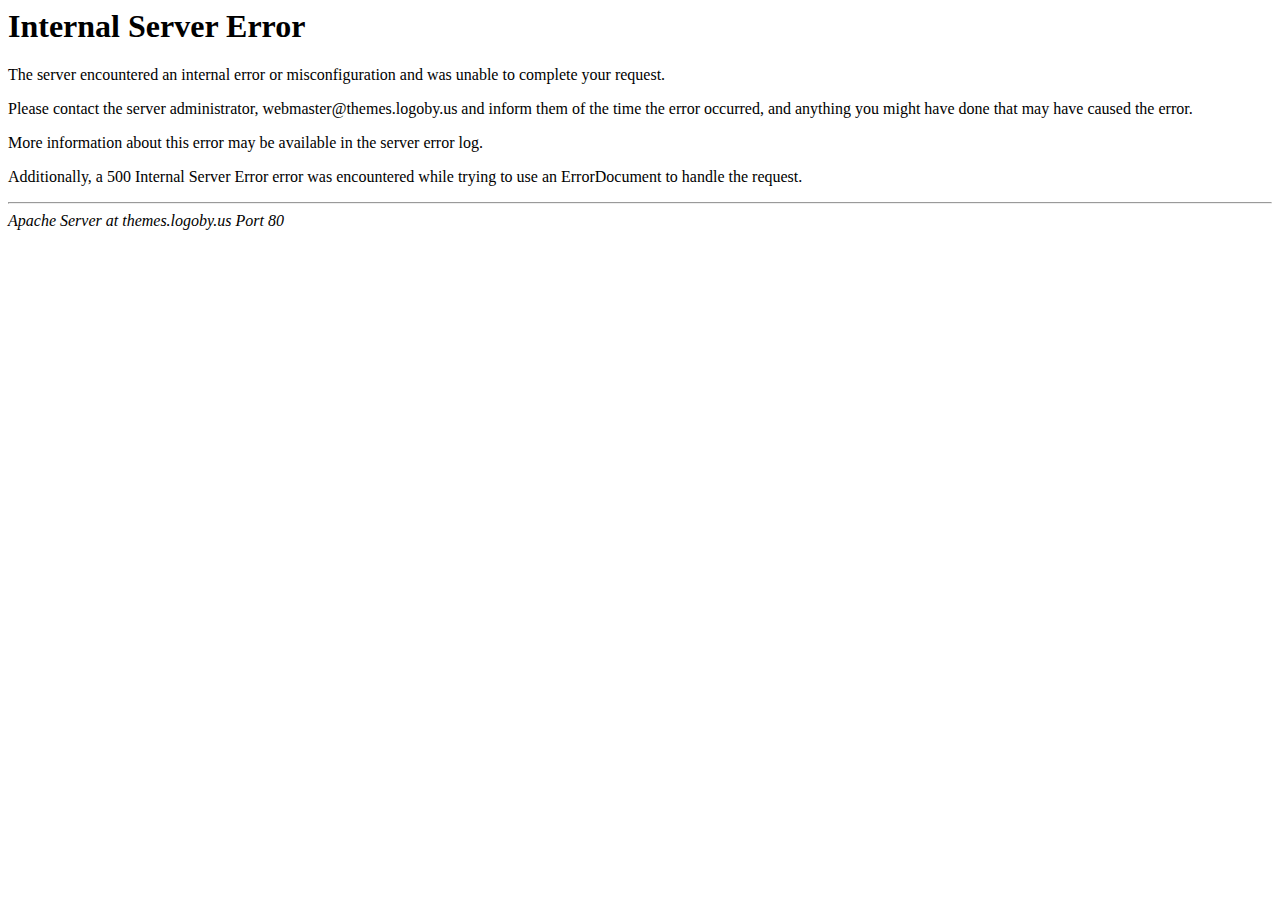
<file: Contact-2.html>
<!DOCTYPE HTML PUBLIC "-//IETF//DTD HTML 2.0//EN">
<html><head>
<title>500 Internal Server Error</title>
</head><body>
<h1>Internal Server Error</h1>
<p>The server encountered an internal error or
misconfiguration and was unable to complete
your request.</p>
<p>Please contact the server administrator,
 webmaster@themes.logoby.us and inform them of the time the error occurred,
and anything you might have done that may have
caused the error.</p>
<p>More information about this error may be available
in the server error log.</p>
<p>Additionally, a 500 Internal Server Error
error was encountered while trying to use an ErrorDocument to handle the request.</p>
<hr>
<address>Apache Server at themes.logoby.us Port 80</address>
</body></html>
</file>
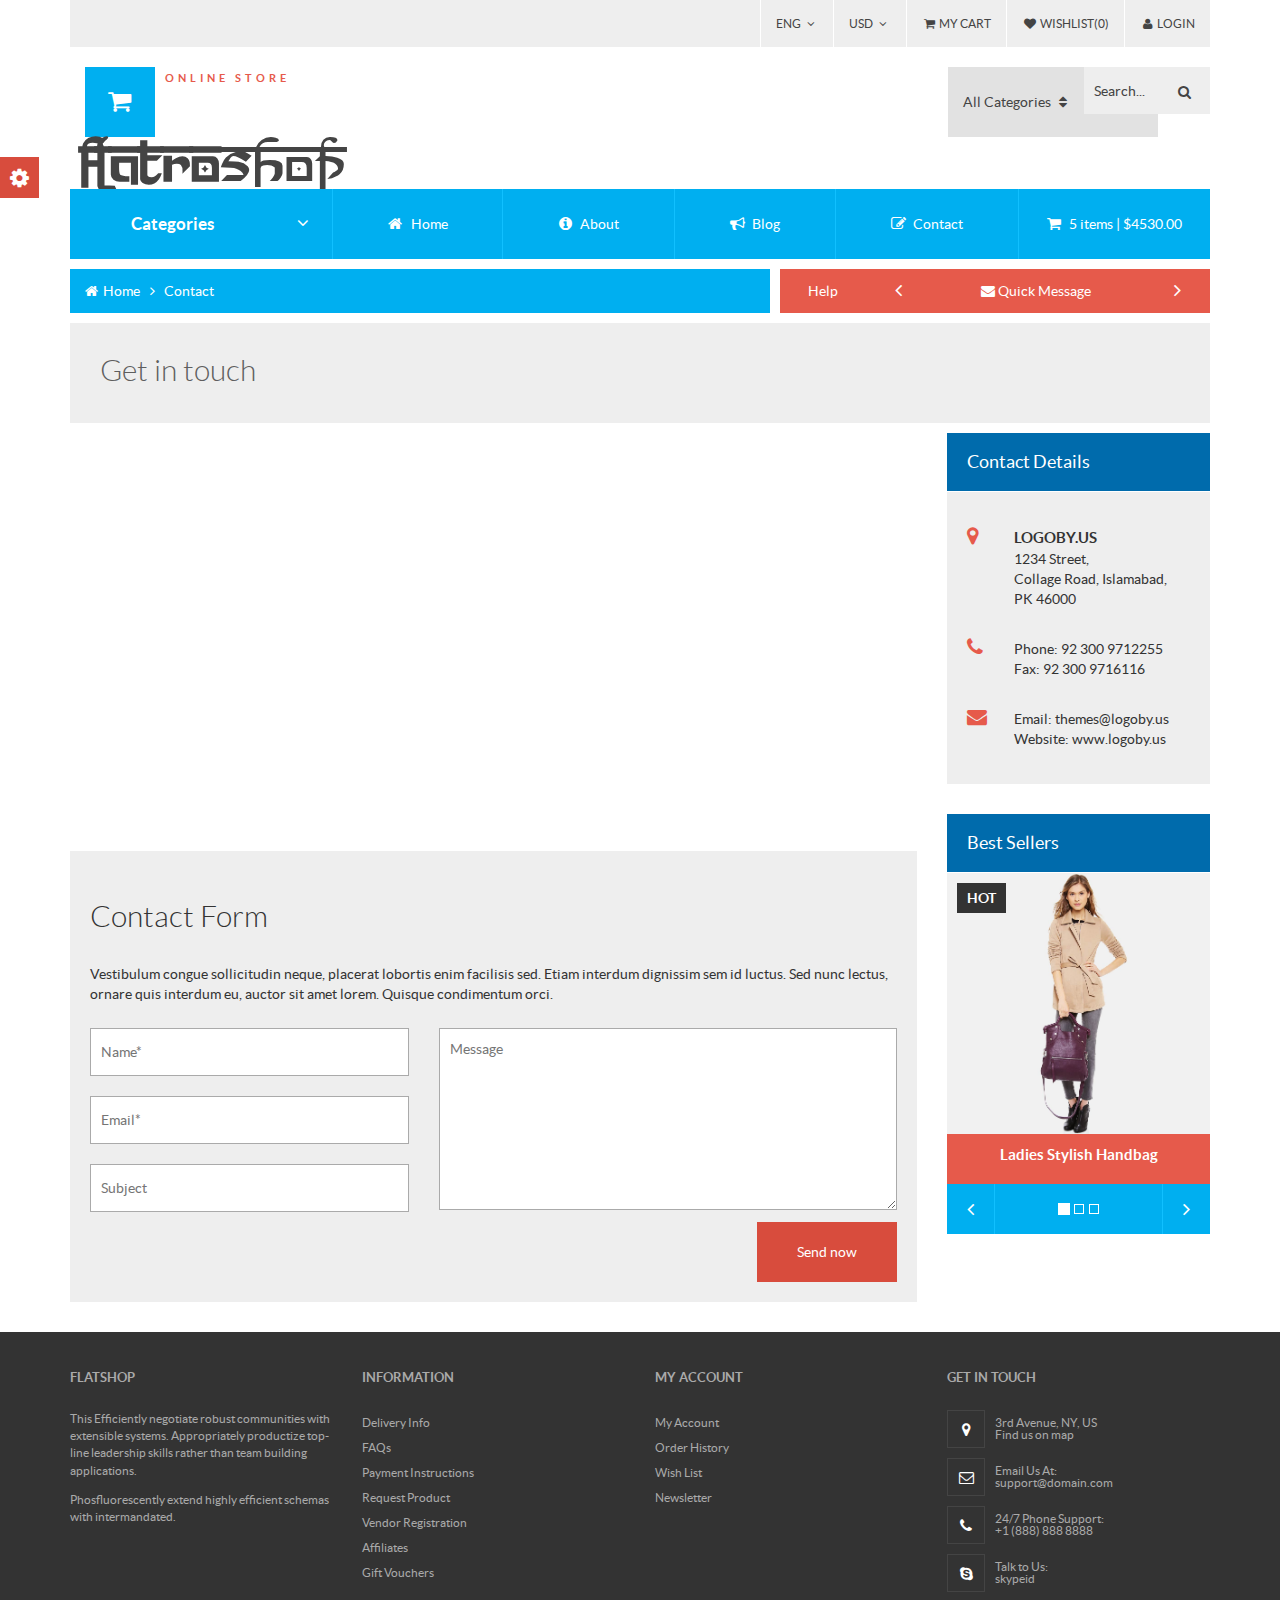
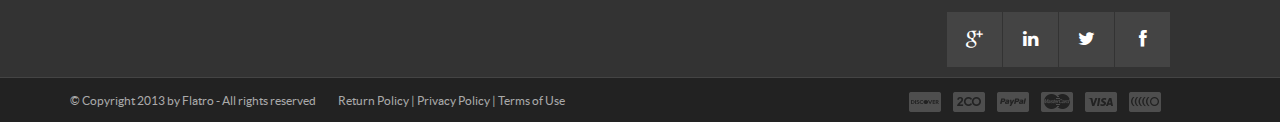
<file: contact.html>
<!DOCTYPE html>
<!--[if IE 7 ]><html class="ie ie7 lte9 lte8 lte7" lang="en-US"><![endif]-->
<!--[if IE 8]><html class="ie ie8 lte9 lte8" lang="en-US">	<![endif]-->
<!--[if IE 9]><html class="ie ie9 lte9" lang="en-US"><![endif]-->
<!--[if (gt IE 9)|!(IE)]><!-->
<html class="noIE" lang="en-US">
<!--<![endif]-->

<head>
<meta charset="UTF-8">
<meta content="width=device-width, initial-scale=1, maximum-scale=1" name="viewport">
<meta content="Flatroshop online shopping point" name="description">
<meta content="logoby.us" name="author">
<link href="images/ico.html" rel="shortcut icon">
<title>Flatro - Online Shop Template</title>

<!-- Reset CSS -->
<link href="css/normalize.css" rel="stylesheet" type="text/css"/>

<!-- Bootstrap core CSS -->
<link href="css/bootstrap.css" rel="stylesheet">

<!-- Iview Slider CSS -->
<link href="css/iview.css" rel="stylesheet">

<!--	Responsive 3D Menu	-->
<link href="css/menu3d.css" rel="stylesheet"/>

<!-- Animations -->
<link href="css/animate.css" rel="stylesheet" type="text/css"/>

<!-- Custom styles for this template -->
<link href="css/custom.css" rel="stylesheet" type="text/css" />

<!-- Style Switcher -->
<link href="css/style-switch.css" rel="stylesheet" type="text/css"/>

<!-- Color -->
<link href="css/skin/color.css" id="colorstyle" rel="stylesheet">

<!-- HTML5 shim and Respond.js IE8 support of HTML5 elements and media queries -->
<!--[if lt IE 9]> <script src="js/html5shiv.js"></script> <script src="js/respond.min.js"></script> <![endif]-->

<!-- Bootstrap core JavaScript -->
<script src="js/jquery-1.10.2.min.js"></script>
<script src="js/bootstrap.min.js"></script>
<script src="js/bootstrap-select.js"></script>

<!-- Google Maps --> 
<script type="text/javascript" src="http://maps.google.com/maps/api/js?sensor=false&amp;language=en"></script> 
<script type="text/javascript" src="js/gmap3.js"></script> 

<!-- Custom Scripts -->
<script src="js/scripts.js"></script>

<!-- MegaMenu -->
<script src="js/menu3d.js" type="text/javascript"></script>

<!-- iView Slider -->
<script src="js/raphael-min.js" type="text/javascript"></script>
<script src="js/jquery.easing.js" type="text/javascript"></script>
<script src="js/iview.js" type="text/javascript"></script>
<script src="js/retina-1.1.0.min.js" type="text/javascript"></script>

<!--[if IE 8]>
    <script type="text/javascript" src="js/selectivizr.js"></script>
    <![endif]-->

</head>



<body>
<!-- Header -->
<header> 
  <!-- Top Heading Bar -->
  <div class="container">
    <div class="row">
      <div class="col-md-12">
        <div class="topheadrow">
          <ul class="nav nav-pills pull-right">
            <li class="dropdown"><a class="dropdown-toggle" data-toggle="dropdown" data-hover="dropdown" href="#a">ENG <i class="fa fa-angle-down fa-fw"></i> </a>
              <ul class="dropdown-menu" role="menu">
                <li><a href="#a">ENG</a></li>
                <li><a href="#a">JPN</a></li>
                <li><a href="#a">CHI</a></li>
              </ul>
            </li>
            <li class="dropdown"><a class="dropdown-toggle" data-toggle="dropdown" data-hover="dropdown" href="#a">USD <i class="fa fa-angle-down fa-fw"></i> </a>
              <ul class="dropdown-menu" role="menu">
                <li><a href="#a">USD</a></li>
                <li><a href="#a">PKR</a></li>
                <li><a href="#a">JPY</a></li>
              </ul>
            </li>
            <li> <a href="#a"> <i class="fa fa-shopping-cart fa-fw"></i> <span class="hidden-xs">My Cart</span></a> </li>
            <li> <a href="#a"> <i class="fa fa-heart fa-fw"></i> <span class="hidden-xs">Wishlist(0)</span></a> </li>
            <li class="dropdown"> <a class="dropdown-toggle" data-hover="dropdown" data-toggle="dropdown" href="#a"> <i class="fa fa-user fa-fw"></i> <span class="hidden-xs"> Login</span></a>
              <div class="loginbox dropdown-menu"> <span class="form-header">Login</span>
                <form role="form">
                  <div class="form-group"> <i class="fa fa-user fa-fw"></i>
                    <input class="form-control" id="InputUserName" placeholder="Username" type="text">
                  </div>
                  <div class="form-group"> <i class="fa fa-lock fa-fw"></i>
                    <input class="form-control" id="InputPassword" placeholder="Password" type="password">
                  </div>
                  <button class="btn medium color1 pull-right" type="submit">Login</button>
                </form>
              </div>
            </li>
          </ul>
        </div>
      </div>
    </div>
  </div>
  <!-- end: Top Heading Bar -->
  
  <div class="f-space20"></div>
  <!-- Logo and Search -->
  <div class="container">
    <div class="row clearfix">
      <div class="col-lg-3 col-xs-12">
        <div class="logo"> <a href="index.php" title="Flatro Template">
          <!--  <img alt="Flatro - Responsive Metro Inspired Flat ECommerce theme" src="images/logo2.png"> -->
          
          <div class="logoimage"><i class="fa fa-shopping-cart fa-fw"></i></div>
          <div class="logotext"><span><strong>FLATRO</strong></span><span>SHOP</span></div>
          <span class="slogan">ONLINE STORE</span> </a> </div>
      </div>
      <!-- end: logo -->
      <div class="visible-xs f-space20"></div>
      <!-- search -->
      <div class="col-lg-3 col-md-4 col-sm-5 col-xs-12 pull-right">
        <div class="searchbar">
          <form action="#">
            <ul class="pull-left">
              <li class="input-prepend dropdown" data-select="true"> <a class="add-on dropdown-toggle" data-hover="dropdown" data-toggle="dropdown" href="#a"> <span class="dropdown-display">All
                Categories</span> <i class="fa fa-sort fa-fw"></i> </a> 
                <!-- this hidden field is used to contain the selected option from the dropdown -->
                <input class="dropdown-field" type="hidden" value="All Categories"/>
                <ul class="dropdown-menu" role="menu">
                  <li><a href="#a" data-value="Men Wear">Men Wear</a></li>
                  <li><a href="#a" data-value="Women Wear">Women Wear</a></li>
                  <li><a href="#a" data-value="Music">Music</a></li>
                  <li><a href="#a" data-value="Mobile Phones">Mobile Phones</a></li>
                  <li><a href="#a" data-value="Computers">Computers</a></li>
                  <li><a href="#a" data-value="Gaming">Gaming</a></li>
                  <li><a href="#a" data-value="Gift Ideas">Gift Ideas</a></li>
                  <li><a href="#a" data-value="All Categories">All Categories</a></li>
                </ul>
              </li>
            </ul>
            <div class="searchbox pull-left">
              <input class="searchinput" id="search" placeholder="Search..." type="search">
              <button class="fa fa-search fa-fw" type="submit"></button>
            </div>
          </form>
        </div>
      </div>
      <!-- end: search --> 
      
    </div>
  </div>
  <!-- end: Logo and Search -->
  <div class="f-space20"></div>
  <!-- Menu -->
  <div class="container">
    <div class="row clearfix">
      <div class="col-lg-3 col-md-3 col-sm-4 col-xs-12 menu-col">
        <div class="menu-heading menuHeadingdropdown"> <span> <i class="fa fa-reorder"></i> Categories <i class="fa fa-angle-down"></i></span> </div>
        <!-- Mega Menu -->
        <div class="menu3dmega vertical menuMegasub" id="menuMega">
          <ul>
            <!-- Menu Item Links for Mobiles Only -->
            <li class="visible-xs"> <a href="index.php"> <i class="fa fa-home"></i> <span>Home</span> <i class="fa fa-angle-right"></i> </a>
              <div class="dropdown-menu flyout-menu"> 
                <!-- Sub Menu -->
                <ul>
                  <li><a href="about.html">About us</a></li>
                  <li><a href="blog.html">Blog</a></li>
                  <li> <a href="#a"><span>Account</span> <i class="fa fa-caret-right"></i> </a>
                    <ul class="dropdown-menu sub flyout-menu">
                      <li><a href="#a">Login/Register</a></li>
                      <li><a href="#a">My Orders</a></li>
                      <li><a href="#a">Wish list</a></li>
                      <li><a href="cart.html">Shopping Cart</a></li>
                      <li><a href="checkout.html">Checkout</a></li>
                    </ul>
                  </li>
                  <li> <a href="#a"><span>Product</span> <i class="fa fa-caret-right"></i> </a>
                    <ul class="dropdown-menu sub flyout-menu">
                      <li><a href="category-grid.html">Category Grid</a></li>
                      <li><a href="category-list.html">Category List</a></li>
                      <li><a href="product.html">Product Page</a> </li>
                    </ul>
                  </li>
                  <li><a href="cart.html">Shoping Cart</a></li>
                  <li><a href="checkout.html">Checkout</a></li>
                  <li><a href="blog-single.html">Blog Post</a></li>
                  <li><a href="contact.html">Contact us</a></li>
                </ul>
                <!-- end: Sub Menu --> 
              </div>
            </li>
            <!-- end: Menu Item --> 
            <!-- Menu Item for Tablets and Computers Only-->
            <li class="hidden-xs"> <a href="#a"> <i class="fa fa-files-o"></i> <span>Pages</span> <i class="fa fa-angle-right"></i> </a>
              <div class="dropdown-menu flyout-menu"> 
                <!-- Sub Menu -->
                <ul>
                  <li><a href="index.php">Home</a></li>
                  <li><a href="about.html">About us</a></li>
                  <li><a href="blog.html">Blog</a></li>
                  <li><a href="blog-single.html">Blog Post</a></li>
                  <li> <a href="#a"><span>Product</span> <i class="fa fa-caret-right"></i> </a>
                    <ul class="dropdown-menu sub flyout-menu">
                      <li><a href="category-grid.html">Category Grid</a></li>
                      <li><a href="category-list.html">Category List</a></li>
                      <li><a href="product.html">Product Page</a> </li>
                    </ul>
                  </li>
                  <li><a href="cart.html">Shoping Cart</a></li>
                  <li><a href="checkout.html">Checkout</a></li>
                  <li><a href="contact.html">Contact us</a></li>
                </ul>
                <!-- end: Sub Menu --> 
              </div>
            </li>
            <!-- end: Menu Item --> 
            <!-- Menu Item -->
            <li> <a href="#a"> <i class="fa fa-male"></i> <span>Men Wear</span> <i class="fa fa-angle-right"></i> </a>
              <div class="dropdown-menu"> 
                <!-- Sub Menu -->
                <div class="content">
                  <div class="row">
                    <div class="col-md-4"> <a class="menu-title" href="#a">Fashion</a>
                      <ul>
                        <li><a href="#a">Clothing</a></li>
                        <li><a href="#a">Shoes</a></li>
                        <li><a href="#a">Handbags</a></li>
                        <li><a href="#a">Accessories</a></li>
                        <li><a href="#a">Luggage</a></li>
                        <li><a href="#a">Jewelry</a></li>
                      </ul>
                    </div>
                    <div class="col-md-4"> <a class="menu-title" href="#a">Shirts</a>
                      <ul>
                        <li><a href="#a">Reguler Shirts</a></li>
                        <li><a href="#a">Slim Shirts</a></li>
                        <li><a href="#a">Fashion Shirts</a></li>
                        <li><a href="#a">Black Shirts</a></li>
                        <li><a href="#a">White Shirts</a></li>
                        <li><a href="#a">Gray Shirts</a></li>
                      </ul>
                    </div>
                    <div class="col-md-4"> <a class="menu-title" href="#a">Jeans</a>
                      <ul>
                        <li><a href="#a">Reguler Jeans</a></li>
                        <li><a href="#a">Slim-fit Jeans</a></li>
                        <li><a href="#a">Loose Jeans</a></li>
                        <li><a href="#a">Top Jeans</a></li>
                        <li><a href="#a">New Jeans</a></li>
                        <li><a href="#a">Color Jeans</a></li>
                      </ul>
                    </div>
                  </div>
                  <div class="row">
                    <div class="col-md-12">
                      <p> <a href="#a"><img alt="" src="images/menu-ad.jpg"></a> </p>
                    </div>
                  </div>
                </div>
                <!-- end: Sub Menu --> 
              </div>
            </li>
            <!-- end: Menu Item --> 
            <!-- Menu Item -->
            <li> <a href="#a"> <i class="fa fa-female"></i> <span>Women Wear</span> <i class="fa fa-angle-right"></i> </a>
              <div class="dropdown-menu"> 
                <!-- Sub Menu -->
                <div class="content">
                  <div class="row">
                    <div class="col-md-5"> <a class="menu-title" href="#a">Fashion</a>
                      <ul>
                        <li><a href="#a">Clothing</a></li>
                        <li><a href="#a">Shoes</a></li>
                        <li><a href="#a">Handbags</a></li>
                        <li><a href="#a">Accessories</a></li>
                        <li><a href="#a">Luggage</a></li>
                        <li><a href="#a">Jewelry</a></li>
                      </ul>
                    </div>
                    <div class="col-md-7">
                      <div class="product-block">
                        <div class="image">
                          <div class="product-label product-sale"><span>SALE</span></div>
                          <a class="img" href="product.html"><img alt="product info" src="images/products/product1.jpg" title="product title"></a> </div>
                        <div class="product-meta">
                          <div class="name"><a href="product.html">Ladies Stylish Handbag</a></div>
                          <div class="big-price"> <span class="price-new"><span class="sym">$</span>96</span> <span class="price-old"><span class="sym">$</span>119.50</span> </div>
                          <div class="big-btns"> <a class="btn btn-default btn-view pull-left" href="#">View</a> <a class="btn btn-default btn-addtocart pull-right" href="#">Add to
                            Cart</a> </div>
                          <div class="small-price"> <span class="price-new"><span class="sym">$</span>96</span> <span class="price-old"><span class="sym">$</span>119.50</span> </div>
                          <div class="rating"> <i class="fa fa-star"></i> <i class="fa fa-star"></i> <i class="fa fa-star"></i> <i class="fa fa-star-half-o"></i> <i class="fa fa-star-o"></i> </div>
                          <div class="small-btns">
                            <button class="btn btn-default btn-compare pull-left" data-toggle="tooltip" title="Add to Compare"> <i class="fa fa-retweet fa-fw"></i> </button>
                            <button class="btn btn-default btn-wishlist pull-left" data-toggle="tooltip" title="Add to Wishlist"> <i class="fa fa-heart fa-fw"></i> </button>
                            <button class="btn btn-default btn-addtocart pull-left" data-toggle="tooltip" title="Add to Cart"> <i class="fa fa-shopping-cart fa-fw"></i> </button>
                          </div>
                        </div>
                        <div class="meta-back"></div>
                      </div>
                    </div>
                  </div>
                </div>
                <!-- end: Sub Menu --> 
              </div>
            </li>
            <!-- end: Menu Item --> 
            <!-- Menu Item -->
            <li> <a href="#a"> <i class="fa fa-camera"></i> <span>Digital Camera</span></a> </li>
            <!-- end: Menu Item --> 
            <!-- Menu Item -->
            <li> <a href="#a"> <i class="fa fa-mobile"></i> <span>Mobile Phones</span></a> </li>
            <!-- end: Menu Item --> 
            <!-- Menu Item -->
            <li> <a href="#a"> <i class="fa fa-laptop"></i> <span>Computers</span></a> </li>
            <!-- end: Menu Item --> 
            <!-- Menu Item -->
            <li> <a href="#a"> <i class="fa fa-gamepad"></i> <span>Gaming</span></a> </li>
            <!-- end: Menu Item --> 
            <!-- Menu Item -->
            <li> <a href="#a"> <i class="fa fa-gift"></i> <span>Gift Ideas</span></a> </li>
            <!-- end: Menu Item -->
          </ul>
        </div>
        <!-- end: Mega Menu --> 
      </div>
      <div class="col-lg-9 col-md-9 col-sm-8 col-xs-12 menu-col-2"> 
        <!-- Navigation Buttons/Quick Cart for Tablets and Desktop Only -->
        <div class="menu-links hidden-xs">
          <ul class="nav nav-pills nav-justified">
            <li> <a href="index.php"> <i class="fa fa-home fa-fw"></i> <span class="hidden-sm">Home</span></a> </li>
            <li> <a href="about.html"> <i class="fa fa-info-circle fa-fw"></i> <span class="hidden-sm">About</span></a> </li>
            <li> <a href="blog.html"> <i class="fa fa-bullhorn fa-fw"></i> <span class="hidden-sm">Blog</span></a> </li>
            <li> <a href="contact.html"> <i class="fa fa-pencil-square-o fa-fw"></i> <span class="hidden-sm ">Contact</span></a> </li>
            <li class="dropdown"> <a href="cart.html"> <i class="fa fa-shopping-cart fa-fw"></i> <span class="hidden-sm"> 5 items | $4530.00</span></a> 
              <!-- Quick Cart -->
              <div class="dropdown-menu quick-cart">
                <div class="qc-row qc-row-heading"> <span class="qc-col-qty">QTY.</span> <span class="qc-col-name">5 items in bag</span> <span class="qc-col-price">$4530.00</span> </div>
                <div class="qc-row qc-row-item"> <span class="qc-col-qty">2</span> <span class="qc-col-name"><a href="#a">Women Fashion hot Wear item</a></span> <span class="qc-col-price">$500</span> <span class="qc-col-remove"> <i class="fa fa-times fa-fw"></i> </span> </div>
                <div class="qc-row qc-row-item"> <span class="qc-col-qty">1</span> <span class="qc-col-name"><a href="#a">Women Fashion hot Wear item</a></span> <span class="qc-col-price">$800</span> <span class="qc-col-remove"> <i class="fa fa-times fa-fw"></i> </span> </div>
                <div class="qc-row qc-row-item"> <span class="qc-col-qty">3</span> <span class="qc-col-name"><a href="#a">Women Fashion hot Wear item</a></span> <span class="qc-col-price">$252.25</span> <span class="qc-col-remove"> <i class="fa fa-times fa-fw"></i> </span> </div>
                <div class="qc-row-bottom"><a class="btn qc-btn-viewcart" href="#a">view
                  cart</a><a class="btn qc-btn-checkout" href="#a">check
                  out</a></div>
              </div>
              <!-- end: Quick Cart --> 
            </li>
          </ul>
        </div>
        <!-- end: Navigation Buttons/Quick Cart Tablets and large screens Only --> 
        
      </div>
    </div>
  </div>
</header>
<!-- end: Header -->

<div class="row clearfix"></div>
<div class="container">
  <div class="row">
    <div class="col-md-12">
      <div class="breadcrumb"> <a href="index.php"> <i class="fa fa-home fa-fw"></i> Home </a> <i class="fa fa-angle-right fa-fw"></i> <a href="Contact-2.html"> Contact </a></div>
      
      <!-- Quick Help for tablets and large screens -->
      <div class="quick-message hidden-xs">
        <div class="quick-box">
          <div class="quick-slide"> <span class="title">Help</span>
            <div class="quickbox slide" id="quickbox">
              <div class="carousel-inner">
                <div class="item active"> <a href="#"> <i class="fa fa-envelope fa-fw"></i> Quick Message</a> </div>
                <div class="item"> <a href="#"> <i class="fa fa-question-circle fa-fw"></i> FAQ</a> </div>
                <div class="item"> <a href="#"> <i class="fa fa-phone fa-fw"></i> (92)3009712255</a> </div>
              </div>
            </div>
            <a class="left carousel-control" data-slide="prev" href="#quickbox"> <i class="fa fa-angle-left fa-fw"></i> </a> <a class="right carousel-control" data-slide="next" href="#quickbox"> <i class="fa fa-angle-right fa-fw"></i> </a> </div>
        </div>
      </div>
      <!-- end: Quick Help --> 
      
    </div>
  </div>
</div>
<div class="row clearfix f-space10"></div>
<!-- Page title -->
<div class="container">
  <div class="row">
    <div class="col-md-12">
      <div class="page-title">
        <h2>Get in touch</h2>
      </div>
    </div>
  </div>
</div>
<!-- end: Page title -->
<div class="row clearfix f-space10"></div>
<div class="container"> 
  <!-- row -->
  <div class="row">
    <div class="col-md-9 col-sm-12 col-xs-12 main-column box-block">
      <div id="map" class="map"></div>
      <div class="clearfix f-space30"></div>
      <div class="contactform">
        <h2 class="title">Contact Form</h2>
        <p>Vestibulum congue sollicitudin neque, placerat lobortis enim facilisis sed. Etiam interdum dignissim sem id luctus. Sed nunc lectus, 
          ornare quis interdum eu, auctor sit amet lorem. Quisque condimentum orci.</p>
        <form>
          <div class="row">
            <div class="col-md-5">
              <input class="input4" id="name" value="" placeholder="Name*" data-validation="required">
              <input class="input4" id="email" value="" placeholder="Email*" data-validation="email">
              <input class="input4" id="subject" value="" placeholder="Subject">
            </div>
            <div class="col-md-7">
              <textarea class="input4" name="message" id="message" rows="8" cols="60" placeholder="Message" data-validation="required"></textarea>
            </div>
          </div>
          <div class="row">
            <div class="col-md-12">
              <button class="btn large color2 pull-right" type="submit">Send now</button>
            </div>
          </div>
        </form>
      </div>
    </div>
    
    <!-- side bar -->
    <div class="col-md-3 col-sm-12 col-xs-12 box-block page-sidebar">
      <div class="box-heading"><span>Contact Details</span></div>
      <!-- Contact Details -->
      <div class="box-content contactdetails-box-wr">
        <div class="contactdetails-box"> <span class="icon"><i class="fa fa-map-marker fa-fw"></i></span>
          <div class="details">
            <h1>Logoby.us</h1>
            1234 Street,<br/>
            Collage Road, Islamabad, <br/>
            PK 46000</div>
        </div>
        <div class="contactdetails-box"> <span class="icon"><i class="fa fa-phone fa-fw"></i></span> <span class="details">Phone: 92 300 9712255 <br/>
          Fax:  92 300 9716116</span> </div>
        <div class="contactdetails-box"> <span class="icon"><i class="fa fa-envelope fa-fw"></i></span> <span class="details">Email: themes@logoby.us <br/>
          Website: www.logoby.us</span> </div>
      </div>
      
      <!-- end: Contact Details -->
      
      <div class="clearfix f-space30"></div>
      <div class="box-heading"><span>Best Sellers</span></div>
      <!-- Best Sellers Products -->
      <div class="box-content">
        <div class="box-products slide carousel-fade" id="productc4">
          <ol class="carousel-indicators">
            <li class="active" data-slide-to="0" data-target="#productc4"></li>
            <li class="" data-slide-to="1" data-target="#productc4"></li>
            <li class="" data-slide-to="2" data-target="#productc4"></li>
          </ol>
          <div class="carousel-inner"> 
            <!-- item -->
            <div class="item active">
              <div class="product-block">
                <div class="image">
                  <div class="product-label product-hot"><span>HOT</span></div>
                  <a class="img" href="product.html"><img alt="product info" src="images/products/product1.jpg" title="product title"></a> </div>
                <div class="product-meta">
                  <div class="name"><a href="product.html">Ladies Stylish Handbag</a></div>
                  <div class="big-price"> <span class="price-new"><span class="sym">$</span>96</span> </div>
                  <div class="big-btns"> <a class="btn btn-default btn-view pull-left" href="#">View</a> <a class="btn btn-default btn-addtocart pull-right" href="#">Add to
                    Cart</a> </div>
                </div>
                <div class="meta-back"></div>
              </div>
            </div>
            <!-- end: item --> 
            <!-- item -->
            <div class="item">
              <div class="product-block">
                <div class="image"> <a class="img" href="product.html"><img alt="product info" src="images/products/product2.jpg" title="product title"></a> </div>
                <div class="product-meta">
                  <div class="name"><a href="product.html">Ladies Stylish Handbag</a></div>
                  <div class="big-price"> <span class="price-new"><span class="sym">$</span>654.87</span> </div>
                  <div class="big-btns"> <a class="btn btn-default btn-view pull-left" href="#">View</a> <a class="btn btn-default btn-addtocart pull-right" href="#">Add to
                    Cart</a> </div>
                </div>
                <div class="meta-back"></div>
              </div>
            </div>
            <!-- end: item --> 
            <!-- item -->
            <div class="item">
              <div class="product-block">
                <div class="image"> <a class="img" href="product.html"><img alt="product info" src="images/products/product3.jpg" title="product title"></a> </div>
                <div class="product-meta">
                  <div class="name"><a href="product.html">Ladies Stylish Handbag</a></div>
                  <div class="big-price"> <span class="price-new"><span class="sym">$</span>1600</span> </div>
                  <div class="big-btns"> <a class="btn btn-default btn-view pull-left" href="#">View</a> <a class="btn btn-default btn-addtocart pull-right" href="#">Add to
                    Cart</a> </div>
                </div>
                <div class="meta-back"></div>
              </div>
            </div>
            <!-- end: item --> 
          </div>
        </div>
        <div class="carousel-controls"> <a class="carousel-control left" data-slide="prev" href="#productc4"> <i class="fa fa-angle-left fa-fw"></i> </a> <a class="carousel-control right" data-slide="next" href="#productc4"> <i class="fa fa-angle-right fa-fw"></i> </a> </div>
        <div class="nav-bg"></div>
      </div>
      <!-- end: Best Sellers Products --> 
      
    </div>
    <!-- end:sidebar --> 
  </div>
  <!-- end:row --> 
</div>
<!-- end: container-->

<div class="row clearfix f-space30"></div>
<!-- footer -->
<footer class="footer">
  <div class="container">
    <div class="row">
      <div class="col-sm-3 col-xs-12 shopinfo">
        <h4 class="title">FLATSHOP</h4>
        <p> This Efficiently negotiate robust communities with extensible systems.
          Appropriately productize top-line leadership skills rather than team
          building applications.</p>
        <p> Phosfluorescently extend highly efficient schemas with intermandated. </p>
      </div>
      <div class="col-sm-3 col-xs-12 footermenu">
        <h4 class="title">Information</h4>
        <ul>
          <li class="item"> <a href="#a">Delivery Info</a></li>
          <li class="item"> <a href="#a">FAQs</a></li>
          <li class="item"> <a href="#a">Payment Instructions</a></li>
          <li class="item"> <a href="#a">Request Product</a></li>
          <li class="item"> <a href="#a">Vendor Registration</a></li>
          <li class="item"> <a href="#a">Affiliates</a></li>
          <li class="item"> <a href="#a">Gift Vouchers</a></li>
        </ul>
      </div>
      <div class="col-sm-3 col-xs-12 footermenu">
        <h4 class="title">My
          account</h4>
        <ul>
          <li class="item"> <a href="#a">My Account</a></li>
          <li class="item"> <a href="#a">Order History</a></li>
          <li class="item"> <a href="#a">Wish List</a></li>
          <li class="item"> <a href="#a">Newsletter</a></li>
        </ul>
      </div>
      <div class="col-sm-3 col-xs-12 getintouch">
        <h4 class="title">get in
          touch</h4>
        <ul>
          <li>
            <div class="icon"> <i class="fa fa-map-marker fa-fw"></i> </div>
            <div class="c-info"> <span>3rd Avenue, NY, US<br>
              <a href="#a">Find us on map</a></span> </div>
          </li>
          <li>
            <div class="icon"> <i class="fa fa-envelope-o fa-fw"></i> </div>
            <div class="c-info"> <span>Email Us At:<br>
              <a href="#a">support@domain.com</a></span> </div>
          </li>
          <li>
            <div class="icon"> <i class="fa fa-phone fa-fw"></i> </div>
            <div class="c-info"> <span>24/7 Phone Support:<br>
              <a href="#a">+1 (888) 888 8888</a></span> </div>
          </li>
          <li>
            <div class="icon"> <i class="fa fa-skype fa-fw"></i> </div>
            <div class="c-info"> <span>Talk to Us:<br>
              <a href="#a">skypeid</a></span> </div>
          </li>
        </ul>
        <div class="social-icons">
          <ul>
            <li class="icon google-plus"> <a href="#a"> <i class="fa fa-google-plus fa-fw"></i> </a> </li>
            <li class="icon linkedin"> <a href="#a"> <i class="fa fa-linkedin fa-fw"></i> </a> </li>
            <li class="icon twitter"> <a href="#a"> <i class="fa fa-twitter fa-fw"></i> </a> </li>
            <li class="icon facebook"> <a href="#a"> <i class="fa fa-facebook fa-fw"></i> </a> </li>
          </ul>
        </div>
      </div>
    </div>
  </div>
  <div class="copyrights">
    <div class="container">
      <div class="row">
        <div class="col-lg-8 col-sm-8 col-xs-12"> <span class="copytxt">&copy; Copyright 2013 by <a href="#a">Flatro</a> - All rights reserved</span> <span class="btmlinks"><a href="#a">Return Policy</a> | <a href="#a">Privacy Policy</a> | <a href="#a">Terms of Use</a></span> </div>
        <div class="col-lg-4 col-sm-4 col-xs-12 payment-icons"> <a href="#a"> <img alt="discover" src="images/icons/discover.png"> </a> <a href="#a"> <img alt="2co" src="images/icons/2co.png"> </a> <a href="#a"> <img alt="paypal" src="images/icons/paypal.png"> </a> <a href="#a"> <img alt="master card" src="images/icons/mastercard.png"> </a> <a href="#a"> <img alt="visa card" src="images/icons/visa.png"> </a> <a href="#a"> <img alt="moneybookers" src="images/icons/moneybookers.png"> </a> </div>
      </div>
    </div>
  </div>
</footer>
<!-- end: footer --> 

<!-- Style Switcher JS --> 
<script src="js/style-switch.js" type="text/javascript"></script>
<section id="style-switch" class="bgcolor3">
  <h2>Style Switch <a href="#" class="btn color2"><i class="fa fa-cog "></i></a></h2>
  <div class="inner">
    <h3>Predefined Styles</h3>
    <ul class="colors list-unstyled" id="color1">
      <li><a href="#" class="blue-red" data-toggle="tooltip" title="Blue Red" > <i class="fa fa-cog fa-stop one"></i><i class="fa fa-cog fa-stop two"></i></a></li>
      <li><a href="#" class="midnight-blue" data-toggle="tooltip" title="Midnight Blue" > <i class="fa fa-cog fa-stop one"></i><i class="fa fa-cog fa-stop two"></i></a></li>
      <li><a href="#" class="mono-red" data-toggle="tooltip" title="Mono Red" > <i class="fa fa-cog fa-stop one"></i><i class="fa fa-cog fa-stop two"></i></a></li>
      <li><a href="#" class="pinegreen-purple" data-toggle="tooltip" title="PineGreen Purple" > <i class="fa fa-cog fa-stop one"></i><i class="fa fa-cog fa-stop two"></i></a></li>
      <li><a href="#" class="darkmagenta-rosybrown" data-toggle="tooltip" title="DarkMagenta RosyBrown" > <i class="fa fa-cog fa-stop one"></i><i class="fa fa-cog fa-stop two"></i></a></li>
      <li><a href="#" class="darkorchid-seagreen" data-toggle="tooltip" title="DarkOrchid SeaGreen" > <i class="fa fa-cog fa-stop one"></i><i class="fa fa-cog fa-stop two"></i></a></li>
      <li><a href="#" class="steel-blue" data-toggle="tooltip" title="Steel Blue" > <i class="fa fa-cog fa-stop one"></i><i class="fa fa-cog fa-stop two"></i></a></li>
      <li><a href="#" class="cadetblue-violetred" data-toggle="tooltip" title="CadetBlue VioletRed" > <i class="fa fa-cog fa-stop one"></i><i class="fa fa-cog fa-stop two"></i></a></li>
      <li><a href="#" class="mediumpurple-seagreen" data-toggle="tooltip" title="MediumPurple SeaGreen" > <i class="fa fa-cog fa-stop one"></i><i class="fa fa-cog fa-stop two"></i></a></li>
      <li><a href="#" class="steelblue-leafgreen" data-toggle="tooltip" title="SteelBlue LeafGreen" > <i class="fa fa-cog fa-stop one"></i><i class="fa fa-cog fa-stop two"></i></a></li>
      <li><a href="#" class="orange-steelblue" data-toggle="tooltip" title="Orange SteelBlue" > <i class="fa fa-cog fa-stop one"></i><i class="fa fa-cog fa-stop two"></i></a></li>
      <li><a href="#" class="gray" data-toggle="tooltip" title="Gray" > <i class="fa fa-cog fa-stop one"></i><i class="fa fa-cog fa-stop two"></i></a></li>
    </ul>
  </div>
  <div id="reset" class="inner"><a href="#" class="btn normal color2 ">Reset</a></div>
</section>

<script>

(function($) {
  "use strict";
 $('#menuMega').menu3d();
 //Google Maps Configuration
			var lat="33.71815";
			var lon="73.06055";
			$('#map').gmap3({
			map:{
			options:{
			 center: [lat, lon],
			 zoom: 14
			}
			},
			marker:{
			latLng: [lat, lon]
			}
			});
			
			 //Help/Contact Number/Quick Message
			$('.quickbox').carousel({
				interval: 10000
			});
			
			//Best Sellers
			$('#productc4').carousel({
				interval: 4000
			});           
				
})(jQuery);


          
        </script>
	
	
	
</body>
</html>
</file>
<file: css/iview.css>
#iview {
  display: block;
  max-width: 960px;
  min-width: 280px;
  position: relative;
  overflow: hidden;
}
#iview .iviewSlider {
  display: block;
  width: 867px;
  height: 406px;
  overflow: hidden;
}
#iview div.iview-directionNav {
  position: absolute;
  top: 47%;
  top: 45%;
  left: 0px;
  z-index: 9;
  width: 100%;
}
#iview div.iview-directionNav a {
  display: block;
  cursor: pointer;
  position: absolute;
  width: 27px;
  height: 27px;
  color: #ffffff;
  -webkit-transition: left 0.3s ease-in-out;
  -webkit-transition-property: left, right;
  -moz-transition: left 0.3s ease-in-out;
  -moz-transition-property: left, right;
  -o-transition: left 0.3s ease-in-out;
  -o-transition-property: left, right;
  -ms-transition: left 0.3s ease-in-out;
  -ms-transition-property: left, right;
  transition: left 0.3s ease-in-out;
  transition-property: left, right;
  font-size: 30px;
}
#iview div.iview-directionNav a.iview-nextNav {
  right: -27px;
  background-position: 27px 0px;
}
#iview div.iview-directionNav a.iview-prevNav {
  left: -27px;
  left: -35px;
  background-position: 0px 0px;
}
#iview.iview-hover div.iview-directionNav a.iview-nextNav {
  right: 20px;
  right: 45px;
}
#iview.iview-hover div.iview-directionNav a.iview-prevNav {
  left: 20px;
  left: 30px;
}
#iview-preloader {
  border: #000000 1px solid;
  border: #666666 1px solid;
  width: 100px;
  width: 150px;
  position: absolute;
  z-index: 1000;
  padding: 1px;
  height: 3px;
}
#iview-preloader div {
  background: #000000;
  background: #666666;
  float: left;
  height: 3px;
  width: 0px;
}
#iview-timer {
  position: absolute;
  z-index: 100;
  cursor: pointer;
}
.iviewSlider {
  overflow: hidden;
}
.iview-strip {
  display: block;
  position: absolute;
  z-index: 5;
}
.iview-block {
  display: block;
  position: absolute;
  z-index: 5;
}
.iview-directionNav a {
  position: absolute;
  top: 45%;
  z-index: 9;
  cursor: pointer;
}
.iview-prevNav {
  left: 0px;
}
.iview-nextNav {
  right: 0px;
}
.iview-controlNav {
  position: absolute;
  z-index: 9;
}
.iview-controlNav a {
  z-index: 9;
  cursor: pointer;
}
.iview-controlNav a.active {
  font-weight: bold;
}
.iview-controlNav .iview-items ul {
  list-style: none;
}
.iview-controlNav .iview-items ul li {
  display: inline;
  position: relative;
}
.iview-controlNav .iview-tooltip {
  position: absolute;
}
.iview-caption {
  position: absolute;
  z-index: 4;
  overflow: hidden;
  cursor: default;
  color: #ffffff;
  padding: 0;
  font-size: 12px;
}
.iview-caption a {
  color: #ffffff;
  text-decoration: none;
}
.iview-caption a:hover {
  color: #eeeeee;
  text-decoration: none;
}
.iview-caption > .caption-contain .box-hover {
  content: '';
  display: block;
  position: absolute;
  width: 100%;
  height: 100%;
  top: 0px;
  left: 0px;
  border: 7px solid rgba(255, 255, 255, 0.5);
  opacity: 0;
  z-index: 1;
  -webkit-transition: 0.2s ease-in-out all;
  -moz-transition: 0.2s ease-in-out all;
  -o-transition: 0.2s ease-in-out all;
  transition: 0.2s ease-in-out all;
  -webkit-transform: scale(0.95);
  -moz-transform: scale(0.95);
  -ms-transform: scale(0.95);
  -o-transform: scale(0.95);
  transform: scale(0.95);
}
.iview-caption > .caption-contain:hover .box-hover {
  opacity: 1;
  -webkit-transform: scale(1);
  -moz-transform: scale(1);
  -ms-transform: scale(1);
  -o-transform: scale(1);
  transform: scale(1);
}
.iview-video-show {
  background: #000000;
  position: absolute;
  width: 100%;
  height: 100%;
  z-index: 101;
}
.iview-video-show .iview-video-container {
  position: relative;
  width: 100%;
  height: 100%;
}
.iview-video-show .iview-video-container a.iview-video-close {
  position: absolute;
  right: 10px;
  top: 10px;
  background: #222222;
  color: #ffffff;
  height: 20px;
  width: 20px;
  text-align: center;
  line-height: 29px;
  font-size: 22px;
  font-weight: bold;
  overflow: hidden;
}
.iview-video-show .iview-video-container a.iview-video-close:hover {
  background: #444444;
}
.iview-caption.caption1 {
  font-size: 100px;
  font-weight: 900;
}
.iview-caption.caption2 {
  font-size: 40px;
}
.iview-caption.caption3 {
  font-size: 17px;
  line-height: 18px;
}
.iview-caption.btn-more {
  font-size: 14px;
  width: 142px;
  height: 50px;
  text-align: center;
  -webkit-transition: all 100ms ease-in-out;
  -moz-transition: all 100ms ease-in-out;
  -o-transition: all 100ms ease-in-out;
  -ms-transition: all 100ms ease-in-out;
  transition: all 100ms ease-in-out;
}
.iview-caption.btn-more > .caption-contain {
  display: table-cell;
  vertical-align: middle;
  background-color: #035a85;
  -webkit-transition: all 100ms ease-in-out;
  -moz-transition: all 100ms ease-in-out;
  -o-transition: all 100ms ease-in-out;
  -ms-transition: all 100ms ease-in-out;
  transition: all 100ms ease-in-out;
}
.iview-caption.btn-more a {
  color: #ffffff;
  text-decoration: none;
}
.iview-caption.btn-more > .caption-contain:hover {
  cursor: pointer;
  background-color: #003a57;
}
.iview-caption.btm-bar > .caption-contain {
  padding: 15px 30px;
  background-color: #e65a4c;
}
.iview-caption.btm-bar > .caption-contain h1 {
  font-size: 25px;
  color: #ffffff;
  margin-top: 0px;
  margin-bottom: 5px;
}
.iview-caption.btm-bar > .caption-contain p {
  line-height: 18px;
  font-size: 13px;
  color: #ffffff;
}
.iview-caption.btm-bar > .caption-contain a {
  text-decoration: none;
  color: #ffffff;
}
.iview-caption.metro-heading h1 {
  display: block;
  text-align: right;
  color: #ffffff;
  text-transform: uppercase;
  font-size: 23px;
  font-weight: 900;
  width: 330px;
}
.iview-caption.metro-heading span {
  display: block;
  color: #ffffff;
  font-size: 13px;
  line-height: 20px;
  text-align: right;
  width: 330px;
}
.iview-caption.metro-box1 a {
  color: #ffffff;
  text-decoration: none;
}
.iview-caption.metro-box1 a > i {
  font-size: 50px;
  width: 100%;
  text-align: center;
  vertical-align: middle;
  line-height: 100px;
}
.iview-caption.metro-box1 a > span {
  line-height: 75px;
  font-size: 14px;
}
.iview-caption.metro-box1 > .caption-contain {
  height: 163px;
  width: 163px;
  padding: 10px;
}
.iview-caption.metro-box2 a {
  color: #ffffff;
  text-decoration: none;
}
.iview-caption.metro-box2 a > i {
  font-size: 50px;
  width: 100%;
  text-align: center;
  vertical-align: middle;
  line-height: 100px;
}
.iview-caption.metro-box2 a > img {
  top: 0px;
  right: 0px;
}
.iview-caption.metro-box2 span {
  line-height: 10px;
  font-size: 14px;
  font-weight: bold;
  position: absolute;
  bottom: 0px;
  right: 0px;
  padding: 10px;
  background: rgba(255, 255, 255, 0.67);
  color: #000000;
  z-index: 10;
}
.iview-caption.metro-box2 .monthlydeals .fa {
  font-size: 25px;
  line-height: 163px;
  opacity: 0.2;
}
.iview-caption.metro-box2 .monthlydeals .fa:hover {
  opacity: 1;
}
.iview-caption.metro-box2 .monthlydeals .carousel-control {
  text-shadow: none;
  background-image: none;
}
.iview-caption.metro-box2 > .caption-contain {
  background-image: linear-gradient(rgba(255, 255, 255, 0.2), rgba(255, 255, 255, 0));
  height: 163px;
  width: 335px;
}
.monthlydeals .active.left,
.monthlydeals .active.right {
  left: 0;
  opacity: 0;
  z-index: 2;
}
.monthlydeals .next,
.monthlydeals .prev {
  left: 0;
  opacity: 1;
  z-index: 1;
}
.monthlydeals .item {
  -webkit-transition: opacity 1s;
  -moz-transition: opacity 1s;
  -ms-transition: opacity 1s;
  -o-transition: opacity 1s;
  transition: opacity 1s;
}
.iview-caption.orange {
  background-color: #d35400;
}
.iview-caption.blue {
  background-color: #2980b9;
}
.iview-caption.purple {
  background-color: #8e44ad;
}
.iview-caption.dark-blue {
  background-color: #2c3e50;
}
</file>
<file: css/menu3d.css>
/* Main Menu */
#container h1,
#container h2,
#container h3,
#container h4,
#container h5,
#container h6 {
    border: 0px;
    margin: 0px;
    padding: 0px;
    vertical-align: baseline;
}
#container {
    clear: both;
    margin: 30px auto;
}
#menuMega {
    font-size: 15px;
    width: 100%;
}

.menu-heading {

    font-size: 18px;
    font-weight: bold;
    padding-top: 23px;
    padding: 22px;
}
.menu-heading > span > i {
    padding-right: 35px;
}

/* ---------------------------------- HORIZONTAL STYLE ---------------------------------- */

.menu3dmega ul {
    margin: 0px;
    padding: 0px;
}
.menu3dmega li .dropdown-menu {
    -moz-border-radius: 0px;
    -webkit-border-radius: 0px;
    border-radius: 0px;
}
.menu3dmega ul li {
    list-style: none;
}
.menu3dmega li > a:hover {
    background: none !important;
}
.menu3dmega a,
.menu3dmega a:visited {
    outline: 0px none;
}
.menu3dmega {
    position: relative;
}
.menu3dmega:after {
    clear: both;
    content: "";
    display: block;
}
.menu3dmega > ul > li {
    float: none;
	display: block;
    line-height: 24px;
    position: static;
    text-align: left;
}
.menu3dmega > ul > li.last {
    border-right: none !important;
}
.menu3dmega > ul > li.first {
    border-left: none !important;
}
/*AUTO WIDTH COL*/
.menu3dmega > ul > li.full-width {
    position: static;
}
.menu3dmega .full-width .dropdown-menu {
    left: -1px;
    width: 100%;
}
/*FIX WIDTH COL*/
.menu3dmega > ul > li > a,
.menu3dmega > ul > li > span {

    display: block;
   
    outline: 0px;
    text-decoration: none;
}
.menu3dmega > ul > li .icon-menu {
    float: left;
    height: 16px;
    margin-right: 7px;
}

.menu3dmega > ul > li > .arrow-icon,
.menu3dmega > ul > li > .arrow-icon-bottom {
    cursor: pointer;
    padding-right: 25px;
    position: relative;
}
.menu3dmega > ul > li p a {
    text-decoration: none;
}
.menu3dmega > ul li > a {

    display: block;
    text-decoration: none;
}

.menu3dmega > ul > li > .dropdown-menu {
    left: auto;
}
.menu3dmega li .dropdown-menu {
    display: none;
    margin: 0px;
    position: absolute;
    text-align: left;
    white-space: nowrap;
}
.menu3dmega .dropdown-menu > ul > li > a {
    display: block;
    line-height: 20px;
    padding: 19px 20px;
    white-space: nowrap;
}
.menu3dmega .dropdown-menu [class *="col-lg"]:first-child {
    margin-left: 0px;
}
.menu3dmega .grid-demo [class *="col-lg"] {

    font-size: 12px;
    font-weight: bold;
    margin-bottom: 5px;
    margin-top: 5px;
    text-align: center;
}
.menu3dmega li .sub {
    display: none;
    position: absolute;
    top: 0px;
    width: 200px;
    z-index: 20;
}
.menu3dmega span.arrow-icon:after {
    content: "";
    display: inline-block;
    font-size: 0px;
    height: 0px;
    position: absolute;
    right: 16px;
    top: 30%;
    width: 0px;
}
.menu3dmega span.arrow-icon-bottom:after {
    content: "";
    display: inline-block;
    font-size: 0px;
    height: 0px;
    position: absolute;
    right: 8px;
    top: 46%;
    width: 0px;
}
/*MENU TOGGLE*/
.menu3dmega .menuToggle {
    cursor: pointer;
    display: none;
    padding: 18px;
    text-align: left;
    text-transform: uppercase;
}
.menu3dmega .menuToggle .megaMenuToggle-icon {
    background: none repeat scroll 0px 0px rgba(230, 230, 230, 0.7);
    display: inline-block;
    float: right;
    height: 2px;
    margin-top: 12px;
    position: relative;
    text-align: left;
    width: 16px;
}
.menu3dmega .menuToggle .megaMenuToggle-icon:before {
    background: none repeat scroll 0px 0px rgba(230, 230, 230, 0.8);
    content: "";
    height: 2px;
    position: absolute;
    top: -4px;
    width: 16px;
}
.menu3dmega .menuToggle .megaMenuToggle-icon:after {
    background: none repeat scroll 0px 0px rgba(230, 230, 230, 0.9);
    content: "";
    height: 2px;
    position: absolute;
    top: -8px;
    width: 16px;
}
.menu3dmega p {
    clear: both;
    line-height: 18px;
    margin: 0px;
    text-align: justify;
    white-space: normal;
}
.menu3dmega li .blackbox {
    padding: 4px 6px;
  
}
.menu3dmega li .blue {
    padding: 7px 10px;

}

.menu3dmega li ul {
    list-style: none;
    margin: 0px;
}
.menu3dmega li ul li {
    float: none;
    font-size: 12px;
    margin: 0px;
    position: relative;
    text-align: left;
}
.menu3dmega li .grisbox li {

    margin: 0px 0px 4px;
    padding: 4px 6px;
    width: 116px;
}
/* SEARCH */
.menu3dmega .wp-non-dropdown {
    -moz-box-sizing: border-box;
    -ms-box-sizing: border-box;
    -o-box-sizing: border-box;
    -webkit-box-sizing: border-box;
    box-sizing: border-box;
    padding: 5px 15px;
    width: 100%;
}
.menu3dmega .wp-non-dropdown:after {
    clear: both;
    content: "";
    display: block;
    height: 0px;
    line-height: 0px;
    visibility: hidden;
}
.menu3dmega .search-form .input-group-btn {
    width: auto;
}
@-moz-document url-prefix() {
    .wp-non-dropdown .btn {
        padding-bottom: 6px;
        padding-top: 6px;
    }
}
/* CONTACT */
.menu3dmega .contact-form span {
 
    display: block;
}
.menu3dmega .contact-form li {
    margin-bottom: 2px !important;
}
.menu3dmega .imgclass {

    float: left;
    margin-right: 10px;
    margin-top: 3px;
    padding: 4px;
}
.menu3dmega .text {
    display: block;
    width: 230px;
}
.menu3dmega .menu-title {
    
    display: block;
    font-size: 14px;
    font-weight: bold;
    letter-spacing: 0.5px;
    margin-bottom: 10px;
    text-decoration: none;
    padding-bottom: 3px;
}

.menu3dmega .dropdown-menu .content ul li a {
 
    padding: 5px 10px;
}
.menu3dmega .desc {
   
    display: block;
    font-size: 10px;
    font-style: italic;
    font-weight: normal;
}
.menu3dmega .separator {
  
    clear: both;
    display: block;
    height: 1px;
    margin: 0px 0px 10px;
}
.menu3dmega .separator:before,
.separator:after {
    content: "";
    display: table;
    line-height: 0px;
}
.menu3dmega .content {
    padding: 10px 20px 20px;
}
.menu3dmega .content .row {
    padding-top: 10px;
}
.menu3dmega .content:after {
    clear: both;
    content: "";
    display: table;
    line-height: 0px;
}

.menu3dmega .clearfix > .menu-title {
    margin: 10px 20px;
}
.menu3dmega .left {
    float: left;
}
.menu3dmega .right {
    float: right !important;
}
.menu3dmega div[class *="animate-"] {
    display: none;
    position: absolute;
}
.menu3dmega > ul > li.right {
    border-left: none !important;
    border-right: none !important;
}*/

/* ======= RESPONSIVE ======= */

/* TABLET*/
@media (min-width:480px) and (max-width:767px) {
    .menu3dmega.responsive > ul > li,
    .menu3dmega.responsive li.menu-non-dropdown {
        width: 50%;
    }
    .menu3dmega.responsive .wp-non-dropdown {
        width: auto;
    }
    .menu3dmega.responsive > ul > li > div {
        left: 0px;
        width: 100%;
    }
}

/* MOBILE*/
@media (max-width:480px) {
  
    .menu3dmega.responsive > ul > li,
    .menu3dmega.responsive li.menu-non-dropdown {
        width: 100%;
    }
    .menu3dmega.responsive > ul > li > .arrow-icon-bottom:after {
        right: 5%;
    }
}

/* SCREEN */
@media (min-width:768px) {
    .menu3dmega.responsive .menuToggle {
        display: none;
    }
    .menu3dmega.responsive {
        display: block;
    }
    .menu3dmega.responsive > ul {
        display: block !important;
    }
}

/* MOBILE & TABLET*/
@media (max-width:767px) {
    .menu3dmega.responsive {
        border: none !important;
    }
    .menu3dmega.responsive .menuToggle {
        display: block;
    }
    .menu3dmega.responsive > ul {
        display: none;
    }
    .menu3dmega.responsive .contact-form input[type=text],
    .menu3dmega.responsive .contact-form textarea {
        width: 98%;
    }
    .menu3dmega.responsive > ul > li > a,
    .menu3dmega.responsive > ul > li > .arrow-icon,
    .menu3dmega.responsive > ul > li > .arrow-icon-bottom {
        position: relative;
    }
    .menu3dmega.responsive li > .arrow-icon:after {
      
        content: "";
        display: inline-block;
        font-size: 0px;
        margin-top: -1px;
        padding-top: 1px;
        position: absolute;
        right: 5%;
        top: 50%;
    }
    .menu3dmega.responsive > ul > li {
        border-left: none !important;
        border-right: none !important;
		display: block !important;
		float: none !important;
    }
    .menu3dmega.responsive li .dropdown-menu {
        border-left: none !important;
        border-right: none !important;
        left: 0px;
        top: auto;
        width: 100%;
    }
}

/* ---------------------------------- VERTICAL STYLE ONLY SCREEN---------------------------------- */
.menu3dmega > ul > li i {
   
    font-size: 18px;
    line-height: 58px;
    text-align: center;
    vertical-align: middle;
    width: 58px;
}
.menu3dmega > ul > li span {
    padding-left: 15px;
}
.menu3dmega > ul > li .fa-angle-right {
    border: none;
    float: right;
    width: 30px;
}
.menu3dmega .dropdown-menu .fa-caret-right {
    border: none;
    float: right;
    font-size: 15px;
    height: 10px;
    padding: 0px;
    width: 8px;
	line-height: 20px;
}
.menu3dmega.responsive .dropdown-menu > ul > li > a {
    padding: 19px 15px;
}
@media (min-width:768px) {
    .menu3dmega.vertical {
        float: left;
        width: auto;
    }
    .menu3dmega.vertical .dropdown-menu.flyout-menu {
        min-width: 200px;
        width: auto;
    }
    .menu3dmega.vertical .dropdown-menu {
        left: 100% !important;
        max-width: 800px;
        top: 0px;
        width: 500px;
       
    }
    .menu3dmega.vertical .full-width {
        width: 800px;
    }
    .menu3dmega.vertical > ul > li {
        position: relative;
    }
 
    .menu3dmega.vertical > ul > li {
        border-left: none !important;
        border-right: none !important;
    }
    .menu3dmega.vertical .dropdown-menu span {
        padding-left: 0px;
    }
	.menu3dmega > ul > li i {line-height: 36px;}
}

@media (min-width: 992px){
.menu3dmega > ul > li i {line-height: 49px;}
}
@media (min-width: 1200px) {
.menu3dmega > ul > li i {line-height: 58px;}
}
</file>
<file: css/custom.css>
/* =======================================*\
 * Flatro
 * Designed & Developed by Fida Khattak
 * http://themeforest.net/user/fidaktk
 * http://logoby.us
\* =======================================*/
 
 
/*------------------------------------*\
    Table of Contents
\*------------------------------------*/

/**
			* 1. Importing Fonts and Icons (font-awesome)
			* 2. Global Styles
			* 3. Header Row
			* 4. Logo
			* 5. Search Categories
			* 6. Mega Menu
			* 7. Quick Cart
			* 8. Top Searchs & Quick Message Slidebox
			* 9. Breadcrumb
			* 10. Iview Slider
			* 11. Product Block
			* 12. Rectangle Banners
			* 13. Subscribe
			* 14. Blog Block
			* 15. Twitter Block
			* 16. Brands Logos
			* 17. Footer
			* 18. Page: About
			* 19. Page: About > Features Box
			* 20. Page: About > Big Unit
			* 21. Page-Sidebar Widgets
			* 22. Page: Blog
			* 23. Pagination
			* 24. Pager
			* 25. Page: Blog > Single Post
			* 26. Page: Shop > Category Grid
			* 27. Page: Shop > Category List
			* 28. Page: Shop > Product Page
			* 29. Page: Shop > Cart
			* 30. Page: Shop > Checkout
			* 31. Page: Contact
			* 32. Media Queries

		
**/
 



/*------------------------------------*\
    Importing Fonts and Icons
\*------------------------------------*/

@import url("../fonts/fontawesome/font-awesome.css");
@import url("../fonts/lato/stylesheet.css");

/*------------------------------------*\
   Global Styles
\*------------------------------------*/

body {
	background: #ffffff;
	font-family: "Lato", Helvetica, Arial, sans-serif;
}
::selection {
	background: #ff9e8f;
	color: #ffffff;
}
input {
	border: 0;
	background-color: #f76b5c;
	background-image: none;
	border-radius: 0;
	box-shadow: none;
	height: 48px;
}
input:focus {
	outline: none;
}
td {
	padding: 4px;
}
.form-control {
	border: 0;
	height: auto;
}
.fa {
	color: #ffffff;
	transition: all 0.2s ease-in-out;
	-moz-transition: all 0.2s ease-in-out;
	-webkit-transition: all 0.2s ease-in-out;
}
a {
	color: #ffffff;
	text-decoration: none;
	transition: all 0.2s ease-in-out;
	-moz-transition: all 0.2s ease-in-out;
	-webkit-transition: all 0.2s ease-in-out;
}
a:focus {
	outline: none;
	text-decoration: none;
}
a:visited {
	color: #ffffff;
	text-decoration: none;
}
a:hover {
	color: #eeeeee;
	text-decoration: none;
	transition: all 0.2s ease-in-out;
	-moz-transition: all 0.2s ease-in-out;
	-webkit-transition: all 0.2s ease-in-out;
}
ul {
	list-style: none;
	padding: 0;
}
.nav-pills > li > a {
	border-radius: 0px;
}
.nav-pills > li.active > a, .nav-pills > li.active > a:hover, .nav-pills > li.active > a:focus {
	color: #ffffff;
	background-color: #009edf;
}
.form-control {
	display: block;
	width: 100%;
	height: 34px;
	padding: 6px 12px;
	font-size: 14px;
	line-height: 1.428571429;
	color: #555;
	vertical-align: middle;
	background-color: #FFF;
	background-image: none;
	border: 0;
	border-radius: 0;
	-webkit-box-shadow: none;
	box-shadow: none;
	-webkit-transition: none;
	transition: none;
}
ul {
	margin: 0;
	padding: 0;
}
.form-control:focus {
	border: 0;
	outline: 0;
	-webkit-box-shadow: none;
	box-shadow: none;
}
.btn {
	border: 0;
	text-align: center;
	transition: all 0.2s ease-in-out;
	-moz-transition: all 0.2s ease-in-out;
	-webkit-transition: all 0.2s ease-in-out;
}
.btn:focus {
	outline: none;
}
.btn.small {
	padding: 7px 15px;
}
.btn.normal {
	padding: 10px 20px;
}
.btn.medium {
	padding: 15px 30px;
}
.btn.large {
	padding: 20px 40px;
}
.btn.extralarge {
	padding: 30px 60px;
}
img {
	width: 100%;
}
p {
	padding: 0;
}
.checkbox {
	font-size: 13px;
	color: #444444;
	font-weight: 400;
	cursor: pointer;
}
.checkbox input {
	margin: 0 10px 0 0;
	height: 20px;
	outline: none;
}
.checkbox input:focus {
	outline: none;
}
hr {
	display: block;
	height: 1px;
	border: 0;
	border-top: 1px solid #aaaaaa;
	margin: 20px 0;
	padding: 0;
}
.btn.color1 {
	background-color: #009edf;
	color: #ffffff;
}
.btn.color1:hover {
	background-color: #008dce;
}
.btn.color2 {
	background-color: #d84c3d;
	color: #ffffff;
}
.btn.color2:hover {
	background-color: #c73b2c;
}
.btn.color3 {
	background-color: #333333;
	color: #ffffff;
}
.btn.color3:hover {
	background-color: #222222;
}
.color1 {
	color: #00aff0;
}
.color2 {
	color: #e65a4b;
}
.color3 {
	color: #444444;
}
a.color1 {
	color: #00aff0;
}
a.color1:hover {
	color: #009edf;
}
a.color2 {
	color: #e65a4b;
}
a.color2:hover {
	color: #d84c3d;
}
a.color3 {
	color: #444444;
}
a.color3:hover {
	color: #333333;
}
.bgcolor1 {
	background-color: #00aff0;
}
.bgcolor2 {
	background-color: #e65a4b;
}
.bgcolor3 {
	background-color: #444444;
}
.input1:focus,.input2:focus,.input3:focus,.input4:focus{outline:none;}
.input1 {
	background-color: #22d1ff;
	color: #ffffff;
	border: 1px #11c0ff solid;
	width: 100%;
	padding: 10px;
	margin: 10px 0;
}
.input2 {
	background-color: #ff9e8f;
	color: #ffffff;
	border: 1px #f76b5c solid;
	width: 100%;
	padding: 10px;
	margin: 10px 0;
}
.input3 {
	background-color: #eeeeee;
	color: #444444;
	border: 1px #aaaaaa solid;
	width: 100%;
	padding: 10px;
	margin: 10px 0;
}
.input4 {
	background-color: #ffffff;
	color: #444444;
	border: 1px #aaaaaa solid;
	width: 100%;
	padding: 10px;
	margin: 10px 0;
}
.logoimage {
	width: 70px;
	height: 70px;
	float: left;
	background: #00aff0;
	display: table-cell;
	vertical-align: middle;
	text-align: center;
	margin: 0 0 0 15px;
}
.logoimage i {
	font-size: 25px;
	padding-top: 22px;
}
.logotext {
	float: left;

    color: #FF0000;
	font-size: 50px;
    font-family: prakrta;
	padding: 22px 0 0 10px;
	line-height: 10px;
}
.slogan {
	padding-left: 10px;
	color: #e65a4b;
	font-weight: 600;
	letter-spacing: 4px;
	font-size: 11px;
}
.dropdown-menu {
	background-image: none;
	border-radius: 0px;
	border: none;
	box-shadow: none;
	color: #ffffff;
	margin: 0px;
	padding: 0px;
}



/*------------------------------------*\
   Header Row
\*------------------------------------*/


.topheadrow {
	background-color: #eeeeee;
	height: 47px;
}
.topheadrow .nav > li {
	border-left: 1px solid #ffffff;
	margin: 0px;
	min-width: 54px;
	padding: 0px;
	text-align: center;
}
.topheadrow .nav > li > a {
	border-radius: 0px;
	color: #444444;
	font-size: 12px;
	padding: 15px 0px;
	text-decoration: none;
	text-transform: uppercase;
}
.topheadrow .nav > li > a .fa {
	color: #444444;
}
.topheadrow .nav > li:hover a {
	background-color: #e65a4b;
	background-image: none;
	color: #ffffff;
	transition: none;
	-moz-transition: none;
	-webkit-transition: none;
}
.topheadrow .nav > li:hover a .fa {
	color: #ffffff;
}
.topheadrow .nav .dropdown-menu {
	background-color: #e65a4b;
	background-image: none;
	border-radius: 0px;
	border: none;
	box-shadow: none;
	color: #ffffff;
	margin: 0px;
	padding: 0px;
	text-align: left;
}
.topheadrow .nav .dropdown-menu li {
	border-top: 1px solid #f76b5c;
}
.topheadrow .nav .dropdown-menu li:hover a {
	background-color: #d84c3d;
	background-image: none;
	color: #ffffff;
}
.topheadrow .nav .dropdown-menu a {
	color: #ffffff;
	font-size: 12px;
	padding-bottom: 15px;
	padding-top: 15px;
}
.topheadrow .nav .loginbox {
	border-top: 1px solid #f76b5c;
	height: 290px;
	left: auto;
	padding: 30px;
	right: 0px;
	width: 270px;
}
.topheadrow .nav .loginbox .form-header {
	font-size: 25px;
	font-weight: 300;
}
.topheadrow .nav .loginbox form {
	padding-top: 20px;
}
.topheadrow .nav .loginbox form i {
	color: #ff9e8f;
	font-size: 20px;
	height: 48px;
	padding-top: 16px;
	position: absolute;
	width: 40px;
}
.topheadrow .nav .loginbox form input {
	background-color: #f76b5c;
	color: #ffffff;
	font-size: 16px;
	height: 48px;
	padding-left: 44px;
}
.topheadrow .nav .loginbox form input::-webkit-input-placeholder {
 color: #ff9e8f;
}
.topheadrow .nav .loginbox form input::-moz-placeholder {
 color: #ff9e8f;
}
.topheadrow .nav .loginbox form input:-ms-input-placeholder {
 color: #ff9e8f;
}
.topheadrow .nav .loginbox form input:-moz-placeholder {
 color: #ff9e8f;
}
.topheadrow .nav .loginbox form .btn {
	background-color: #d84c3d;
	color: #ffffff;
}
.topheadrow .nav .loginbox form .btn:hover {
	background-color: #c73b2c;
}
.dropdown-menu > li > a {
	padding-bottom: 15px;
	padding-top: 15px;
}




/*------------------------------------*\
   Logo
\*------------------------------------*/

.logo {
	float: left;
	width: 235px;
	display: table;
}



/*------------------------------------*\
   Search Categories Box
\*------------------------------------*/
.searchbar {
	background-color: #eeeeee;
	height: 47px;
	position: relative;
	width: 100%;
}
.searchbar .searchbox {
	background-color: #eeeeee;
	height: 47px;
}

.searchbar .searchbox:hover input {
	margin-left: -400%;
	width: 400%;
}
.searchbar .searchbox input {
	line-height: 17px;
	height: 47px;
	background-color: #eeeeee;
	color: #444444;
	margin-left: -140%;
	padding: 15px 10px;
	position: absolute;
	width: 150%;
	transition: all 0.3s ease;
	-moz-transition: all 0.3s ease;
	-ms-transition: all 0.3s ease;
	-o-transition: all 0.3s ease;
	-webkit-transition: all 0.3s ease;
}
.searchbar .searchbox input::-webkit-input-placeholder {
 color: #444444;
}
.searchbar .searchbox input::-moz-placeholder {
 color: #444444;
}
.searchbar .searchbox input:-ms-input-placeholder {
 color: #444444;
}
.searchbar .searchbox input:-moz-placeholder {
 color: #444444;
}
.searchbar .searchbox button {
	background-color: rgba(0, 0, 0, 0);
	border: none;
	color: #444444;
	float: right;
	height: 40px;
	outline: none;
	position: absolute;
	right: 5px;
	top: 5px;
	width: 40px;
}
.searchbar .searchbox button:hover {
	background-color: #d84c3d;
	color: #ffffff;
}
.searchbar > form > ul {
	background-color: #e2e2e2;
	color: #444444;
	width: 80%;
}
.searchbar > form > ul > li:hover > a {
	background-color: #e65a4b;
	color: #ffffff;
}
.searchbar > form > ul > li:hover > a .fa {
	color: #ffffff;
}
.searchbar > form > ul > li > a {
	color: #444444;
	display: block;
	font-size: 14px;
	padding: 25px 15px;
	position: relative;
	text-decoration: none;
}
.searchbar > form > ul > li > a .fa {
	color: #444444;
}
.searchbar > form > ul > li > a span {
	white-space: nowrap;
}
.searchbar .searchbox {
	float: right;
	margin: 0px;
	position: relative;
	width: 20%;
}
.searchbar .dropdown-menu {
	background-color: #e65a4b;
	width: 225px;
}
.searchbar .dropdown-menu a {
	color: #ffffff;
}
.searchbar .dropdown-menu a:hover {
	color: #ffffff;
}
.searchbar .dropdown-menu li {
	border-top: 1px solid #f76b5c;
}
.searchbar .dropdown-menu li:hover a {
	background-color: #d84c3d;
}



/*------------------------------------*\
  Mega Menu
\*------------------------------------*/
.menu-col-2 {
	margin-left: -15px;
	padding: 0px;
}
#menuMega {
	background-color: #00aff0;
}
.menu-col {
	color: #ffffff;
}
.menu-heading {
	background-color: #00aff0;
}
.menu3dmega {
	-moz-box-shadow: none;
	-webkit-box-shadow: none;
	box-shadow: none;
}
.menu3dmega > ul > li > a, .menu3dmega > ul > li > span {
	color: #ffffff !important;
}
.menu3dmega > ul > li:hover > .arrow-icon-bottom:after, .menu3dmega > ul > li:hover > a, .menu3dmega > ul > li:hover > a:after, .menu3dmega > ul > li:hover > .arrow-icon-bottom {
	border-color: #ffffff transparent transparent;
	color: #ffffff;
}
.menu3dmega > ul li > a {
	color: #ffffff;
}
.menu3dmega li .dropdown-menu {
	background-color: #009edf;
}
.menu3dmega .dropdown-menu > ul > li > a {
	color: #ffffff;
}
.menu3dmega .dropdown-menu [class*="col-lg"]:first-child {
	margin-left: 0px;
}
.menu3dmega span.arrow-icon:after {
	border-color: transparent transparent transparent #aaaaaa;
}
.menu3dmega span.arrow-icon-bottom:after {
	border-color: #eeeeee transparent transparent transparent;
}
.menu3dmega .menuToggle .megaMenuToggle-icon {
	background: none repeat scroll 0px 0px rgba(230, 230, 230, 0.7);
}
.menu3dmega .menuToggle .megaMenuToggle-icon:before {
	background: none repeat scroll 0px 0px rgba(230, 230, 230, 0.8);
}
.menu3dmega .menuToggle .megaMenuToggle-icon:after {
	background: none repeat scroll 0px 0px rgba(230, 230, 230, 0.9);
}
.menu3dmega li .blue {
	-moz-box-shadow: none;
	-webkit-box-shadow: none;
	background-color: #aaaaaa;
	box-shadow: none;
	text-shadow: none;
}
.menu3dmega .blue li a {
	color: #ffffff !important;
	text-shadow: 0px 1px #000000 !important;
}
.menu3dmega li .grisbox li {
	-moz-box-shadow: none;
	-webkit-border-radius: none;
	-webkit-box-shadow: none;
	background: #eeeeee;
	border-radius: none;
	border: none;
	box-shadow: none;
}
.menu3dmega .menu-title {
	color: #ffffff !important;
}
.menu3dmega .menu-title a:hover {
	background-color: transparent;
}
.menu3dmega .dropdown-menu .content ul li a {
	color: #ffffff;
}
.menu3dmega .desc {
	color: #aaaaaa;
}
.menu3dmega .separator {
	border-bottom: 1px solid #eeeeee;
}
.menu3dmega .separate {
	border-bottom: 1px solid #aaaaaa;
}
.menu3dmega > ul > li i {
	border-right: 1px solid #11c0ff;
}
.menu3dmega.skin-blue-dark > ul > li {
	border-left: 1px solid #11c0ff;
}
.menu3dmega.skin-blue-dark > ul > li {
	border-top: 1px solid #11c0ff;
}
.menu3dmega.skin-blue-dark > ul > li:hover {
	background-color: #009edf;
}
.menu3dmega.skin-blue-dark > ul > li.no-link:hover {
	background-color: transparent;
}
.menu3dmega.skin-blue-dark .dropdown-menu ul li a:hover {
	background-color: #008dce !important;
	color: #ffffff !important;
}
.menu3dmega.skin-blue-dark .dropdown-menu a {
	color: #ffffff !important;
}
.menu-links {
	padding: 0px;
}
.menu-links ul > li {
	background-color: #00aff0;
	border-left: 1px solid #11c0ff;
}
.menu-links ul > li .fa {
	font-size: 15px;
	padding-right: 5px;
}
.menu-links ul > li:last-child:hover a {
	background-color: #e65a4b;
}
.menu-links ul > li > a {
	color: #ffffff;
	padding: 25px 0px;
}
.menu-links ul > li > a:hover {
	background-color: #009edf;
}



/*------------------------------------*\
  Quick Cart
\*------------------------------------*/
.quick-cart {
	background-color: transparent;
	color: #ffffff;
	left: auto;
	padding-top: 10px;
	width: 340px;
	right: -1px;
}
.quick-cart .qc-row-item {
	border-top: 1px solid #f76b5c;
}
.quick-cart .qc-row-item:hover .qc-col-qty {
	background-color: #d84c3d;
}
.quick-cart .qc-row-item .qc-col-qty {
	border-right: 1px solid #f76b5c;
	font-size: 30px;
	font-weight: 300;
	text-align: center;
	-webkit-transition: all 350ms ease-in-out;
	-moz-transition: all 350ms ease-in-out;
	-o-transition: all 350ms ease-in-out;
	-ms-transition: all 350ms ease-in-out;
	transition: all 350ms ease-in-out;
}
.quick-cart .qc-row {
	background-color: #e65a4b;
	color: #ffffff;
	font-size: 13px;
	width: 100%;
}
.quick-cart .qc-row-heading {
	font-size: 15px;
	vertical-align: middle;
}
.quick-cart .qc-row-heading .qc-col-name {
	text-align: center;
}
.quick-cart .qc-col-qty {
	display: table-cell;
	padding: 15px 0px;
	text-align: center;
	width: 65px;
}
.quick-cart .qc-col-name {
	display: table-cell;
	padding: 10px;
	vertical-align: middle;
	width: 180px;
}
.quick-cart .qc-col-name a {
	color: #ffffff;
	text-decoration: none;
}
.quick-cart .qc-col-name a:hover {
	color: #ff9e8f;
}
.quick-cart .qc-col-price {
	display: table-cell;
	vertical-align: middle;
	width: 66px;
}
.quick-cart .qc-row-bottom .qc-btn-viewcart {
	border-right: 1px solid #f76b5c;
}
.quick-cart .qc-row-bottom .btn {
	border-top: 1px solid #f76b5c;
	display: inline-block;
	text-align: center;
	color: #ffffff;
	font-size: 18px;
	font-weight: 300;
	padding: 20px 0px;
	text-decoration: none;
	text-transform: uppercase;
	width: 50%;
}
.quick-cart .qc-row-bottom .btn:hover {
	background-color: #d84c3d;
}
.quick-cart .qc-col-remove {
	display: table-cell;
	text-align: center;
	vertical-align: middle;
	width: 20px;
}
.quick-cart .qc-col-remove .fa {
	font-size: 12px;
	padding: 2px;
	-webkit-transition: all 350ms ease-in-out;
	-moz-transition: all 350ms ease-in-out;
	-o-transition: all 350ms ease-in-out;
	-ms-transition: all 350ms ease-in-out;
	transition: all 350ms ease-in-out;
}
.quick-cart .qc-col-remove .fa:hover {
	background-color: #d84c3d;
	cursor: pointer;
}
.quick-cart:after {
	border-bottom: 12px solid #e65a4b;
	border-left: 16px solid rgba(0, 0, 0, 0);
	content: "";
	display: inline-block;
	left: 300px;
	padding-top: 10px;
	position: absolute;
	top: -10px;
}



/*------------------------------------*\
  Top Searchs & Quick Message Slidebox
\*------------------------------------*/
.top-searchs {
	background-color: #00aff0;
	color: #11c0ff;
	float: left;
	margin: 10px 0px 0px 10px;
	position: relative;
	width: 60%;
}
.top-searchs .title {
	color: #ffffff;
	display: inline-block;
	font-size: 15px;
	padding: 12px;
}
.top-searchs .links {
	display: inline-block;
	float: right;
	font-size: 12px;
	height: 75%;
	overflow: hidden;
	padding-top: 15px;
	position: absolute;
	width: 75%;
}
.top-searchs .links a {
	color: #ffffff;
	text-decoration: none;
}
.quick-message {
	background-color: #e65a4b;
	color: #ffffff;
	float: right;
	left: auto;
	margin-top: 10px;
	position: relative;
	width: 37.7%;
}
.quick-message .quick-box {
	float: right;
	position: relative;
	width: 100%;
	padding: 12px;
}
.quick-message .quick-box .title {
	color: #ffffff;
	display: table-cell;
	width: 15%;
	float: left;
	vertical-align: middle;
	text-align: center;
}
.quick-message .quick-box .quickbox {
	float: right;
	width: 80%;
	display: table-cell;
	vertical-align: middle;
	text-align: center;
}
.quick-message .quick-box a {
	color: #ffffff;
	text-shadow: none;
}
.quick-message .left {
	left: 20%;
}
.quick-message .carousel-control {
	background-image: none !important;
	padding-top: 7px;
}
.quick-message .carousel-inner .item {
	text-align: center;
}
.quick-message .carousel-inner .item a {
	text-decoration: none;
}


/*------------------------------------*\
  Breadcrumb
\*------------------------------------*/
.breadcrumb {
	border-radius: 0;
	float: left;
	text-align: left;
	color: #ffffff;
	background-color: #00aff0;
	margin: 10px 0 0 0;
	padding: 12px;
	width: 61.4%;
}
.breadcrumb a {
	text-decoration: none;
}
.f-space30 {
	margin-top: 30px;
}
.f-space20 {
	margin-top: 20px;
}
.f-space10 {
	margin-top: 10px;
}
.f-space0 {
	margin-top: 0px;
}



/*------------------------------------*\
  Slider
\*------------------------------------*/
.slider {
	background-color: #22d1ff;
	color: #ffffff;
	margin-left: 10px;
	margin-top: 10px;
	padding: 0px;
	-webkit-backface-visibility: hidden;
}

.carousel-control {
	background-image: none !important;
	opacity: 1;
	text-shadow: none;
}
.carousel-control.left {
	background-image: none !important;
	opacity: 1;
	text-shadow: none;
}
.carousel-control.right {
	background-image: none !important;
	opacity: 1;
	text-shadow: none;
}



/*------------------------------------*\
  Products Blocks
\*------------------------------------*/
.box-heading {
	background-color: #00aff0;
	margin-bottom: 10px;
}
.box-heading span {
	color: #ffffff;
	display: inline-block;
	font-size: 15px;
	height: 58px;
	line-height: 58px;
	padding: 0px 20px;
	text-transform: uppercase;
}
.box-block .box-content {
	position: relative;
}
.box-block .box-content .box-products {
	position: relative;
}
.box-block .box-content .box-products .carousel-controls {
	height: 58px;
	line-height: 58px;
	position: absolute;
	right: 0px;
	top: -68px;
	width: 116px;
}
.box-block .box-content .box-products .carousel-controls .carousel-control {
	font-size: 20px;
	width: 58px;
}
.box-block .box-content .box-products .carousel-controls .carousel-control:hover {
	background-color: #009edf;
}
.box-content .box-heading {
	background-color: #009edf;
}
.box-content .carousel-controls {
	background-color: #00aff0;
	bottom: 0px;
	position: absolute;
	width: 100%;
	z-index: 1;
}
.box-content .carousel-controls .carousel-control {
	width: 48px;
}
.box-content .carousel-controls .carousel-control:hover {
	background-color: #009edf;
}
.box-content .carousel-controls .left {
	border-left: 1px solid #11c0ff;
}
.box-content .carousel-controls .right {
	border-left: 1px solid #11c0ff;
}
.box-content .carousel-indicators {
	bottom: 0px;
}
.page-sidebar, .sidebar {
	display: table;
}
.page-sidebar > .box-content .carousel-controls, .sidebar > .box-content .carousel-controls {
	height: 50px;
	line-height: 50px;
}
.sidebar > .box-content > .carousel-controls > .left {
	border-left: 0;
	border-right: 1px solid #11c0ff;
}
.page-sidebar > .box-content > .carousel-controls > .left {
	border-left: 0;
	border-right: 1px solid #11c0ff;
}
.nav-bg {
	background: #00aff0;
	bottom: 0px;
	color: #ffffff;
	display: block;
	height: 50px;
	position: absolute;
	width: 100%;
}
.product-block {
	background-color: #e65a4b;
	overflow: hidden;
	position: relative;
	backface-visibility: hidden;
	/* W3C */

	-webkit-backface-visibility: hidden;
	/* Safari & Chrome */

	-moz-backface-visibility: hidden;
	/* Firefox */

	-ms-backface-visibility: hidden;
	/* Internet Explorer */

	-o-backface-visibility: hidden;/* Opera */

}
.product-block .image .img {
	/*display: block;
	width: 100%;*/
	display: inline-block;
	width: 100%;
	
}
.product-block .image .img img {
	-moz-transition: -moz-transform 0.8s;
	-ms-interpolation-mode: bicubic;
	-webkit-transition: -webkit-transform 0.8s;
	border: 0px;
	height: auto;
	max-width: 100%;
	transition: transform 0.8s;
	vertical-align: middle;
	width: 100%;
	/* width:auto; max-width:100%; max-height:100%;
	border: 0px;
		
	transition: transform 0.8s;
	vertical-align: middle;*/
	/*width: 100%;*/
}
.product-block .image .product-label {
	color: #ffffff;
	font-weight: 900;
	left: 10px;
	padding: 5px 10px;
	position: absolute;
	top: 10px;
	z-index: 1;
}
.product-block .meta-back {
	height: 100px;
	width: 100%;
}
.product-block .product-meta {
	-moz-transition: height 0.5s ease-in-out;
	-webkit-transition: height 0.5s ease-in-out;
	background-color: #e65a4b;
	bottom: 0px;
	color: #ffffff;
	height: 100px;
	padding: 10px;
	position: absolute;
	transition: height 0.5s ease-in-out;
	width: 100%;
}
.product-block .product-meta a {
	color: #ffffff;
	text-decoration: none;
}
.product-block .product-meta .name {
	display: block;
	font-size: 15px;
	font-weight: 600;
	height: 23px;
	overflow: hidden;
	text-align: center;
}
.product-block .product-meta .rating {
	bottom: 0px;
	color: #ff9e8f;
	font-size: 13px;
	height: 20px;
	margin-bottom: 10px;
	position: absolute;
	width: auto;
	transition: all 0.3s ease-in-out;
	-moz-transition: all 0.3s ease-in-out;
	-webkit-transition: all 0.3s ease-in-out;
}
.product-block .product-meta .rating i {
	display: initial;
	border: none;
	line-height: normal;
	font-size: 13px;
}
.product-block .product-meta .rating .fa {
	color: #ff9e8f;
}
.product-block .product-meta .rating .fa-star {
	color: #ffffff;
}
.product-block .product-meta .big-price {
	-moz-transition: all 0.3s ease-in-out;
	-webkit-transition: all 0.3s ease-in-out;
	font-size: 35px;
	font-weight: 900;
	opacity: 0;
	overflow: hidden;
	text-align: center;
	transition: all 0.3s ease-in-out;
	width: 100%;
}
.product-block .product-meta .big-price .sym {
	font-size: 14px;
	vertical-align: super;
}
.product-block .product-meta .big-price .price-old {
	font-size: 14px;
	font-weight: 400;
	padding-left: 10px;
	text-decoration: line-through;
}
.product-block .product-meta .big-price .price-old .sym {
	font-size: 13px;
	text-decoration: none;
}
.product-block .product-meta .small-price {
	bottom: 30px;
	position: absolute;
	display: inline-block;
	font-size: 20px;
	font-weight: 900;
	height: auto;
	opacity: 1;
	overflow: visable;
	width: auto;
	transition: all 0.7s ease-in-out;
	-moz-transition: all 0.7s ease-in-out;
	-webkit-transition: all 0.7s ease-in-out;
}
.product-block .product-meta .small-price .sym {
	font-size: 14px;
	vertical-align: super;
}
.product-block .product-meta .small-price .price-old {
	font-size: 14px;
	font-weight: 400;
	padding-left: 5px;
	text-decoration: line-through;
}
.product-block .product-meta .small-price .price-old .sym {
	font-size: 13px;
	text-decoration: none;
}
.product-block .product-meta .small-btns {
	bottom: 0px;
	margin: 10px;
	position: absolute;
	right: 0px;
	border: 1px #f76b5c solid;
}
.product-block .product-meta .small-btns .btn {
	height: 40px;
	line-height: 40px;
	margin: 0px;
	outline: none;
	padding: 0px;
	text-align: center;
	width: 40px;
	background-color: #e65a4b;
}
.product-block .product-meta .small-btns .btn i {
	display: initial;
	border: none;
	line-height: normal;
	font-size: 13px;
}
.product-block .product-meta .small-btns .btn-compare {
	border-right: 1px #f76b5c solid;
}
.product-block .product-meta .small-btns .btn-compare:hover {
	background-color: #f76b5c;
}
.product-block .product-meta .small-btns .btn-wishlist {
	border-right: 1px #f76b5c solid;
}
.product-block .product-meta .small-btns .btn-wishlist:hover {
	background-color: #f76b5c;
}
.product-block .product-meta .small-btns .btn-addtocart:hover {
	background-color: #f76b5c;
}
.product-block .product-meta .big-btns {
	width: 100%;
}
.product-block .product-meta .big-btns .btn {
	background-color: #f76b5c;
	font-size: 13px;
	font-weight: 600;
	height: 0px;
	line-height: 58px;
	margin: 0px;
	opacity: 0;
	overflow: hidden;
	padding: 0px;
	width: 50%;
	background-color: #e65a4b;
	border: 1px #f76b5c solid;
	text-transform: uppercase;
	transition: all 0.3s ease-in-out;
	-moz-transition: all 0.3s ease-in-out;
	-webkit-transition: all 0.3s ease-in-out;
}
.product-block .product-meta .big-btns .btn:hover {
	background-color: #f76b5c;
}
.product-block .product-meta .big-btns .btn-view {
	margin-left: -200px;
}
.product-block .product-meta .big-btns .btn-addtocart {
	border-left: none;
	margin-right: -200px;
}
.product-block:hover .image > .img > img {
	-moz-transform: translateY(-45px);
	-ms-transform: translateY(-45px);
	-webkit-transform: translateY(-45px);
	transform: translateY(-45px);
}
.product-block:hover .product-meta {
	bottom: 0px;
	height: 200px;
	position: absolute;
}
.product-block:hover .big-btns .btn {
	height: 58px;
	opacity: 1;
	overflow: visible;
}
.product-block:hover .big-btns .btn-view {
	margin-left: 0px;
}
.product-block:hover .big-btns .btn-addtocart {
	margin-right: 0px;
}
.product-block:hover .rating {
	margin-bottom: 20px;
}
.product-block:hover .big-price {
	height: auto;
	opacity: 1;
	overflow: visable;
}
.product-block:hover .small-price {
	height: 0px;
	opacity: 0;
	overflow: hidden;
}
.product-new {
	background-color: #feaa37;
}
.product-sale {
	background-color: #e65a4b;
}
.product-hot {
	background-color: #333333;
}
.carousel-fade .carousel-inner .item {
	-moz-transition-property: opacity;
	-o-transition-property: opacity;
	-webkit-transition-property: opacity;
	opacity: 0;
	transition-property: opacity;
}
.carousel-fade .carousel-inner .active {
	opacity: 1;
}
.carousel-fade .carousel-inner .active.left, .carousel-fade .carousel-inner .active.right {
	left: 0px;
	opacity: 0;
	z-index: 1;
}
.carousel-fade .carousel-inner .next.left, .carousel-fade .carousel-inner .prev.right {
	opacity: 1;
}
.carousel-fade .carousel-control {
	z-index: 2;
}


/*------------------------------------*\
  Rectangle Banners
\*------------------------------------*/
.rec-banner.black .banner {
	background-color: #444444;
}
.rec-banner.darkblue .banner {
	background-color: #009edf;
}
.rec-banner.lightblue .banner {
	background-color: #11c0ff;
}
.rec-banner.orange .banner {
	background-color: #feaa37;
}
.rec-banner.red .banner {
	background-color: #e65a4b;
}
.rec-banner.blue .banner {
	background-color: #00aff0;
}
.rec-banner {
	display: inline-block;
	overflow: hidden;
	position: relative;
	width: 100%;
}
.rec-banner:after {
	content: '';
	display: block;
	margin-top: 100%;
}
.rec-banner .banner {
	bottom: 0px;
	color: #ffffff;
	left: 0px;
	position: absolute;
	right: 0px;
	top: 0px;
}
.rec-banner .banner:hover {
	cursor: pointer;
}
.rec-banner .banner i {
	font-size: 45px;
	padding-top: 15%;
	text-align: center;
	width: 100%;
}
.rec-banner .banner h3 {
	color: #ffffff;
	display: block;
	font-size: 17px;
	font-weight: 600;
	margin: 0px;
	padding: 10px 0px 0px;
	text-align: center;
	text-transform: uppercase;
	width: 100%;
}
.rec-banner .banner p {
	color: #ffffff;
	font-size: 14px;
	line-height: 16px;
	padding: 5px;
	text-align: center;
	width: 100%;
	margin: 0;
}
.rec-banner .banner:hover i.fa {
	-ms-animation: shake 0.3s 1;
	-webkit-animation-duration: 0.5s;
	-webkit-animation-iteration-count: 1;
	-webkit-animation-name: shake;
	-webkit-animation-timing-function: linear;
	-webkit-transform-origin: 50% 50%;
}
.rec-banner .banner .fa-truck {
	-ms-animation: slideInRight2 1s 1;
	-webkit-animation-duration: 1s;
	-webkit-animation-iteration-count: 1;
	-webkit-animation-name: slideInRight2;
	-webkit-animation-timing-function: linear;
	-webkit-transform-origin: 50% 50%;
}
.rec-banner .banner:hover i.fa-truck {
	-ms-animation: slideOutLeft2 1s 1;
	-webkit-animation-duration: 1s;
	-webkit-animation-iteration-count: 1;
	-webkit-animation-name: slideOutLeft2;
	-webkit-animation-timing-function: linear;
	-webkit-transform-origin: 50% 50%;
}
.rec-banner .banner:hover i.fa-gift {
	-ms-animation: tada 0.3s 1;
	-webkit-animation-duration: 1s;
	-webkit-animation-iteration-count: 1;
	-webkit-animation-name: tada;
	-webkit-animation-timing-function: linear;
	-webkit-transform-origin: 50% 50%;
}
.rec-banner .banner:hover i.fa-female {
	-ms-animation: pulse 0.3s 1;
	-webkit-animation-duration: 0.5s;
	-webkit-animation-iteration-count: 1;
	-webkit-animation-name: pulse;
	-webkit-animation-timing-function: linear;
	-webkit-transform-origin: 50% 50%;
}
.rec-banner .banner:hover i.fa-headphones {
	-ms-animation: swing 0.3s 1;
	-webkit-animation-duration: 0.5s;
	-webkit-animation-iteration-count: 1;
	-webkit-animation-name: swing;
	-webkit-animation-timing-function: linear;
	-webkit-transform-origin: 50% 50%;
}
.rec-banner .banner:hover i.fa-tags {
	-ms-animation: flash 0.3s 1;
	-webkit-animation-duration: 0.5s;
	-webkit-animation-iteration-count: 1;
	-webkit-animation-name: flash;
	-webkit-animation-timing-function: linear;
	-webkit-transform-origin: 50% 50%;
}



/*------------------------------------*\
  Subscribe
\*------------------------------------*/
.subscribe {
	background-color: #e65a4b;
	color: #ffffff;
	padding: 10px 10px 20px 10px;
}
.subscribe .heading h3 {
	color: #ffffff;
	display: block;
	font-size: 16px;
	padding-bottom: 12px;
}
.subscribe .formbox {
	position: relative;
}
.subscribe .formbox form input {
	background-color: #ffffff;
	height: 44px;
	color: #444444;
	font-size: 14px;
	padding-left: 44px;
	padding-right: 100px;
	position: relative;
}
.subscribe .formbox input::-webkit-input-placeholder {
 color: #444444;
}
.subscribe .formbox input::-moz-placeholder {
 color: #444444;
}
.subscribe .formbox input:-ms-input-placeholder {
 color: #444444;
}
.subscribe .formbox input:-moz-placeholder {
 color: #444444;
}
.subscribe .formbox i {
	color: #444444;
	font-size: 16px;
	padding: 15px;
	position: absolute;
	z-index: 1;
}
.subscribe .formbox button {
	background-color: #00aff0;
	position: absolute;
	right: 0px;
	top: 0px;
	padding: 12px;
	color: #ffffff;
}
.subscribe .formbox button:hover {
	background-color: #009edf;
}
.ani-image {
	-moz-transform-origin: 50% 50%;
	-moz-transition: all ease-in-out 0.5s;
	-ms-interpolation-mode: bicubic;
	-ms-transform-origin: 50% 50%;
	-ms-transition: all ease-in-out 0.5s;
	-o-transform-origin: 50% 50%;
	-o-transition: all ease-in-out 0.5s;
	-webkit-transform-origin: 50% 50%;
	-webkit-transition: all ease-in-out 0.5s;
	display: inline-block;
	cursor: pointer;
	min-width: 100%;
	transform-origin: 50% 50%;
	transition: all ease-in-out 0.5s;
}
.ani-image:hover {
	-moz-transform: scale(1.1) translateX(10px) translateY(10px);
	-moz-transition: all ease-in-out 2s;
	-ms-transform: scale(1.1) translateX(10px) translateY(10px);
	-ms-transition: all ease-in-out 2s;
	-o-transform: scale(1.1) translateX(10px) translateY(10px);
	-o-transition: all ease-in-out 2s;
	-webkit-transform: scale(1.1) translateX(10px) translateY(10px);
	-webkit-transition: all ease-in-out 2s;
	transform: scale(1.1) translateX(10px) translateY(10px);
	transition: all ease-in-out 2s;
}


/*------------------------------------*\
  Blog Block
\*------------------------------------*/
.blog-block .blog-entry {
	backface-visibility: hidden;
	-webkit-backface-visibility: hidden;
	-moz-backface-visibility: hidden;
	-ms-backface-visibility: hidden;
	-o-backface-visibility: hidden;
}
.blog-block .image {
	margin-bottom: 1px;
	overflow: hidden;
	position: relative;
}
.blog-block .image .blogico {
	bottom: 0px;
	color: #ffffff;
	font-size: 18px;
	padding: 10px;
	position: absolute;
	z-index: 1;
}
.blog-block .image .blogico i {
	font-size: 30px;
}
.blog-block .entry-row {
	height: 113px;
	position: relative;
	width: 100%;
}
.blog-block .entry-row .date {
	background-color: #11c0ff;
	color: #ffffff;
	display: inline-block;
	float: left;
	font-size: 12px;
	height: 100%;
	padding: 4%;
	position: relative;
	text-align: center;
	vertical-align: middle;
	width: 20%;
}
.blog-block .entry-row .date span:first-child {
	display: block;
	font-size: 55px;
	font-weight: 300;
	line-height: 50px;
}
.blog-block .entry-row .blog-text {
	background-color: #e65a4b;
	border-left: 1px #ffffff solid;
	color: #ffffff;
	display: inline-block;
	float: left;
	font-size: 13px;
	height: 100%;
	padding: 10px;
	position: relative;
	width: 80%;
}
.blog-block .entry-row .blog-text span:first-child {
	display: block;
	font-size: 22px;
	font-weight: 300;
}
.blog-block .entry-row .blog-text span:last-child {
	bottom: 0px;
	color: #ff9e8f;
	padding: 5px 10px;
	position: absolute;
	right: 0px;
}
.blog-block .entry-row .blog-text span:last-child a:last-child {
	padding-left: 10px;
}
.blog-block .entry-row .blog-text span:last-child a {
	color: #ff9e8f;
	font-size: 12px;
	text-decoration: none;
}
.blog-block .entry-row .blog-text span:last-child a .fa {
	color: #ff9e8f;
}
.blog-block .entry-row .blog-text span:last-child a:hover {
	color: #ffffff;
}
.blog-block .entry-row .blog-text span:last-child a:hover .fa {
	color: #ffffff;
}
.blog-block .box-content {
	position: relative;
}
.blog-block .box-content > .carousel-controls {
	background: none;
	height: 58px;
	line-height: 58px;
	position: absolute;
	right: 0px;
	top: 0px;
	width: 117px;
}
.blog-block .box-content > .carousel-controls .carousel-control {
	background: #11c0ff;
	opacity: 0.2;
	width: 58px;
}
.blog-block .box-content > .carousel-controls .carousel-control:hover {
	background: #22d1ff;
	opacity: 0.8;
}
.blog-block .box-content > .carousel-controls .left {
	margin-right: 1px;
}
.blog-block .box-content:hover .carousel-controls .carousel-control {
	opacity: 0.9;
}


/*------------------------------------*\
  Twitter Block
\*------------------------------------*/
div>.row>div.twitter-block{padding-left: 10px;}
.twitter-block > .box-content {
	background-color: #5dc9e6;
	color: white;
	height: 362px;
	padding: 30px;
	text-align: center;
	width: 100%;
	overflow: hidden;
}
.twitter-box .fa {
	color: white;
	display: block;
	font-size: 40px;
	line-height: 100px;
	width: 100%;
}
.twitter-box .title {
	display: block;
	font-size: 16px;
	font-weight: 600;
	padding-bottom: 10px;
	text-align: left;
	width: 100%;
}
.twitter-box .tweet {
	text-align: left;
}


/*------------------------------------*\
 Brands Logos
\*------------------------------------*/
.brands-row .brand-logo {
	background-color: #eeeeee;
	border-right: 1px white solid;
	float: left;
	height: 138px;
	padding: 0px 28px;
	width: 25%;
}
.brands-row .brand-logo img {
	filter: url("data:image/svg+xml;utf8,<svg xmlns=\'http://www.w3.org/2000/svg\'><filter id=\'grayscale\'><feColorMatrix type=\'matrix\' values=\'0.3333 0.3333 0.3333 0px 0px 0.3333 0.3333 0.3333 0px 0px 0.3333 0.3333 0.3333 0px 0px 0px 0px 0px 1 0\'/></filter></svg>#grayscale");
	/* Firefox 3.5+ */

	filter: gray;
	/* IE6-9 */

	-webkit-filter: grayscale(100%);
	/* Chrome 19+ & Safari 6+ */

	-moz-transition: all 0.3s ease;
	-ms-transition: all 0.3s ease;
	-o-transition: all 0.3s ease;
	-webkit-transition: all 0.3s ease;
	transition: all 0.3s ease;
}
.brands-row .brand-logo:hover img {
	-webkit-filter: grayscale(0%);
	filter: none;
}
.brands-row .brand-logo a {
	display: table-cell;
	height: 138px;
	vertical-align: middle;
}
.brands-row .brand-logo:last-child {
	border: none;
}


/*------------------------------------*\
 Footer
\*------------------------------------*/
footer {
	background-color: #333333;
	color: #aaaaaa;
	font-size: 12px;
	padding: 20px 0 0 0;
}
footer li {
	line-height: 25px;
}
footer a {
	color: #aaaaaa;
}
footer a:hover {
	text-decoration: none;
	color: #eeeeee;
}
footer .title {
	text-transform: uppercase;
	color: #aaaaaa;
	font-weight: 600;
	font-size: 13px;
	padding-bottom: 5px;
}
footer .getintouch li {
	padding-bottom: 10px;
}
footer .getintouch li:hover div.icon {
	background-color: #444444;
}
footer .getintouch div.icon {
	display: table-cell;
	width: 38px;
	height: 38px;
	border: 1px #444444 solid;
	vertical-align: middle;
	text-align: center;
	-webkit-transition: all 150ms ease-in-out;
	-moz-transition: all 150ms ease-in-out;
	-o-transition: all 150ms ease-in-out;
	-ms-transition: all 150ms ease-in-out;
	transition: all 150ms ease-in-out;
}
footer .getintouch .fa {
	font-size: 15px;
	line-height: 27px;
}
footer .getintouch span a {
	display: block;
	line-height: 0px;
}
footer .getintouch div.c-info {
	display: table-cell;
	padding-left: 10px;
}
footer .social-icons {
	padding: 10px 0;
}
footer .social-icons ul li {
	display: block;
	margin-right: 1px;
	float: left;
}
footer .social-icons ul li a {
	display: table-cell;
	vertical-align: middle;
	text-align: center;
	width: 55px;
	height: 55px;
	line-height: 0px;
	padding: 0px;
	background-color: #444444;
}
footer .social-icons ul li a .fa {
	font-size: 18px;
}
footer .social-icons .google-plus:hover a {
	background-color: #dc2310;
}
footer .social-icons .linkedin:hover a {
	background-color: #148bba;
}
footer .social-icons .twitter:hover a {
	background-color: #33bce9;
}
footer .social-icons .facebook:hover a {
	background-color: #37528d;
}
footer .copyrights {
	background-color: #222222;
	border-top: 1px #444444 solid;
	padding-top: 14px;
}
footer .copyrights .copytxt {
	padding-bottom: 10px;
	display: inline-block;
}
footer .copyrights .payment-icons {
	padding-bottom: 10px;
	float: right;
	text-align: center;
}
footer .copyrights .payment-icons a {
	display: inline-block;
	padding-left: 10px;
	opacity: 0.2;
}
footer .copyrights .payment-icons a:hover {
	opacity: 0.4;
}
footer .copyrights .btmlinks {
	padding-left: 20px;
}
h1 {
	font-size: 35px;
	font-weight: 600;
}
h2 {
	font-size: 30px;
	font-weight: 100;
}


/*------------------------------------*\
 Page: About
\*------------------------------------*/
.page-title {
	display: block;
	height: 100px;
	background-color: #eeeeee;
	padding: 0 0 0 30px;
}
.page-title h2 {
	color: #5e5e5e;
	line-height: 95px;
	margin: 0;
}
.page-title span {
	font-size: 18px;
}
.about-company-container {
	background-color: #eeeeee;
}
.about-image {
	padding-right: 0;
	border-right: 1px #ffffff solid;
}
.about-image img {
	width: 100%;
}
.about-company {
	padding: 10px;
	color: #5e5e5e;
}
.about-company h1, .about-company h2, .about-company h3, .about-company h4, .about-company h5, .about-company p {
	margin: 0;
	padding: 10px 10px 0 10px;
	color: #5e5e5e;
}


/*------------------------------------*\
 Page: About > Features Box
\*------------------------------------*/
.circle-icon {
	display: inline-block;
	width: 50px;
	height: 50px;
	line-height: 50px;
	color: #444444 !important;
	border: 1px solid #aaaaaa !important;
	-moz-border-radius: 75px;
	-webkit-border-radius: 75px;
	border-radius: 75px;
	text-align: center;
}
.feature-box {
	background-color: #eeeeee;
	padding: 20px;
}
.feature-box .feature-title {
	color: #5e5e5e;
}
.feature-box .feature-title .fa {
	color: #5e5e5e;
	font-size: 20px;
}
.feature-box .feature-title h4 {
	display: inline-block;
	color: #5e5e5e;
	padding-left: 10px;
	font-weight: 400;
	font-size: 20px;
}


/*------------------------------------*\
 Page: About > Big Unit
\*------------------------------------*/
.big-unit {
	background-color: #e65a4b;
	color: #ffffff;
	padding: 60px;
	width: 100%;
}
.big-unit h1 {
	font-size: 40px;
	font-weight: 300;
	color: #ffffff;
}
.big-unit p {
	font-size: 30px;
	font-weight: 300;
	color: #eeeeee;
	padding-bottom: 10px;
}
.big-unit .btn {
	background-color: #008dce;
	font-size: 20px;
	font-weight: 300;
	padding: 20px;
}
.big-unit .btn:hover {
	color: #ffffff;
	background-color: #009edf;
	text-decoration: none;
}
.big-unit a {
	font-weight: 400;
}
.big-unit a:hover {
	text-decoration: none;
	color: #ff9e8f;
}


/*------------------------------------*\
 Pagesidebar
\*------------------------------------*/
.page-sidebar > .box-heading {
	background-color: #008dce;
	margin-bottom: 1px;
}
.page-sidebar > .box-heading > span {
	text-transform: none;
	font-size: 18px;
}
.panel-group .panel {
	border: none;
}
.panel-default > .panel-heading {
	background-color: #00aff0;
	color: #ffffff;
	padding: 14px 15px;
	cursor: pointer;
}
.panel-default > .panel-heading a {
	color: #ffffff;
}
.panel-default > .panel-heading a span {
	padding-right: 10px;
	font-size: 12px;
}
.panel-default > .panel-heading a:hover {
	text-decoration: none;
}
.panel-default > .panel-heading.opened {
	background-color: #11c0ff;
	-webkit-transition: all 150ms ease-in-out;
	-moz-transition: all 150ms ease-in-out;
	-o-transition: all 150ms ease-in-out;
	-ms-transition: all 150ms ease-in-out;
	transition: all 150ms ease-in-out;
}
.panel-default > .panel-heading.opened:hover {
	background-color: #00aff0;
}
.panel-default > .panel-heading.closed {
	background-color: #00aff0;
	-webkit-transition: all 150ms ease-in-out;
	-moz-transition: all 150ms ease-in-out;
	-o-transition: all 150ms ease-in-out;
	-ms-transition: all 150ms ease-in-out;
	transition: all 150ms ease-in-out;
}
.panel-default > .panel-heading.closed:hover {
	background-color: #11c0ff;
}
.panel-title {
	margin: 0;
}
.panel-group .panel-heading + .panel-collapse .panel-body {
	border: none !important;
}
.panel-group .panel + .panel {
	margin-top: 1px !important;
}
.panel-group .panel .panel-body {
	margin: 0;
	padding: 0;
	border: 0;
	background-color: #f6f6f6;
}
.panel-group .panel .panel-body ul {
	margin: 0;
}
.panel-group .panel .panel-body ul > li {
	border-top: 1px #eeeeee solid;
}
.panel-group .panel .panel-body ul > li:hover {
	background-color: #ffffff;
}
.panel-group .panel .panel-body ul > .item > a {
	margin: 0;
	padding: 12px 37px;
	display: block;
	color: #444444;
}
.panel-group .panel .panel-body ul > .item > a:hover {
	text-decoration: none;
}
.nav-tabs > li.active > a, .nav-tabs > li.active > a:hover, .nav-tabs > li.active > a:focus {
	color: none;
	color: #444444;
	background-color: #f3f3f3;
	border: 0;
	cursor: default;
}
.nav-tabs > li.active > a .fa, .nav-tabs > li.active > a:hover .fa, .nav-tabs > li.active > a:focus .fa {
	color: #444444;
}
.nav-tabs > li > a {
	margin-right: 1px;
	background: #e65a4b;
	border: 0;
	border-right: 1px #ffffff solid !important;
	border-bottom: 1px #ffffff solid !important;
	padding: 19px 25px;
}
.nav-tabs > li > a:hover {
	color: #444444;
}
.nav-tabs > li > a:hover i {
	color: #444444;
}
.nav-tabs > li.active > a {
	border-bottom: 0 !important;
}
.nav-tabs > li:last-child > a {
	border-right: 0 !important;
}
.nav-tabs.nav-justified > li > a {
	border-bottom: 0;
	margin-right: 0;
}
.nav-tabs {
	margin: 0;
	padding: 0;
	border: 0;
}
.nav-tabs > li.active {
	background-color: #f3f3f3;
}
.nav-tabs > li.active > a {
	background-color: none;
}
.tab-content > .active, .pill-content {
	padding: 15px;
}
.tab-content > .active, .pill-content > .active {
	background-color: #f3f3f3;
}

.post-summery-list {
	padding: 15px 0px;
	border-bottom: 1px #aaaaaa solid;
}
.post-summery-list:last-child {
	border-bottom: 0;
	padding-bottom: 0px;
}
.small-post-image {
	float: left;
	padding-right: 10px;
}
.post-summery {
	font-size: 13px;
}
.post-summery p {
	line-height: 20px;
	color: #444444;
}
.post-summery a {
	font-size: 14px;
	color: #00aff0;
	font-weight: 600;
}
.post-summery a:hover {
	color: #22d1ff;
	text-decoration: none;
}
.post-comments-list {
	padding: 15px 0px;
	border-bottom: 1px #aaaaaa solid;
}
.post-comments-list:last-child {
	border-bottom: 0;
	padding-bottom: 0px;
}
.post-comments {
	font-size: 12px;
}
.post-comments em {
	line-height: 20px;
	color: #444444;
	display: block;
}
.post-comments a {
	font-size: 13px;
	color: #00aff0;
}
.post-comments a:hover {
	color: #22d1ff;
	text-decoration: none;
}
.tags {
	padding: 10px;
	position: relative;
	background-color: #f3f3f3;
}
.tags a {
	color: #444444;
	display: inline-block;
	margin: 5px;
	padding: 5px 10px;
	background-color: #d8d8d8;
}
.tags a:hover {
	text-decoration: none;
	background-color: #e65a4b;
	color: #ffffff;
}
.blog-summery {
	background-color: #f3f3f3;
	padding: 10px;
	min-height: 175px;
}
.blog-summery h1 {
	margin: 0;
}
.blog-summery p {
	margin: 0;
}
.blog-summery p a {
	color: #00aff0;
}
.blog-summery p a:hover {
	color: #11c0ff;
}



/*------------------------------------*\
 Page: Blog
\*------------------------------------*/
.blogimage {
	position: relative;
	display: block;
	width: 100%;
	background-color: #e65a4b;
	overflow: hidden;
	margin-bottom: 1px;
}
.blogcontent h1 {
	font-size: 20px;
	font-weight: 300;
	color: inherit;
	line-height: 25px;
}
.blogcontent .bloginfo {
	color: #444444;
	padding: 0 10px;
	float: right;
	font-size: 12px;
	display: block;
	width: 100%;
	text-align: right;
	border-bottom: 1px #aaaaaa solid;
	margin-bottom: 15px;
	text-transform: uppercase;
}
.blogcontent .bloginfo .fa {
	color: #444444;
}
.blogcontent .bloginfo a {
	color: #444444;
	text-decoration: none;
}
.blogcontent .bloginfo a:hover {
	color: #aaaaaa;
}
.blogcontent .bloginfo a:hover .fa {
	color: #aaaaaa;
}
.blogcontent .bloginfo a:last-child {
	padding-left: 10px;
}
.blogcontent .date {
	background-color: #00aff0;
	color: #ffffff;
	display: table-cell;
	float: left;
	font-size: 18px;
	padding: 16px 0 0 0;
	text-align: center;
	vertical-align: middle;
	z-index: 1;
}
.blogcontent .date span:first-child {
	display: block;
	font-size: 80px;
	font-weight: 300;
	line-height: 70px;
}
.blogcontent .date a {
	margin-top: 8px;
	border-top: 1px #ffffff solid;
	display: block;
	width: 100%;
}



/*------------------------------------*\
 Pagination
\*------------------------------------*/
.pagination {
	display: inline-block;
	padding-left: 0;
	margin: 20px 0;
	border-radius: 0;
}
.pagination > li {
	display: inline;
}
.pagination > li > a, .pagination > li > span {
	position: relative;
	float: left;
	padding: 6px 12px;
	margin-left: -1px;
	line-height: 1.428571429;
	text-decoration: none;
	color: #ffffff;
	background-color: #00aff0;
	border: 1px solid #ffffff;
}
.pagination > li > a:hover, .pagination > li > span:hover, .pagination > li > a:focus, .pagination > li > span:focus {
	background-color: #008dce;
}
.pagination > li:first-child > a, .pagination > li:first-child > span {
	margin-left: 0;
}
.pagination > .active > a, .pagination > .active > span, .pagination > .active > a:hover, .pagination > .active > span:hover, .pagination > .active > a:focus, .pagination > .active > span:focus {
	z-index: 2;
	color: #ffffff;
	cursor: default;
	background-color: #008dce;
}
.pagination > .disabled > span, .pagination > .disabled > span:hover, .pagination > .disabled > span:focus, .pagination > .disabled > a, .pagination > .disabled > a:hover, .pagination > .disabled > a:focus {
	color: #11c0ff;
	cursor: not-allowed;
	background-color: #22d1ff;
}
.pagination-lg > li > a, .pagination-lg > li > span {
	padding: 10px 18px;
	font-size: 18px;
}
.pagination-sm > li > a, .pagination-sm > li > span {
	padding: 5px 10px;
	font-size: 12px;
}


/*------------------------------------*\
 Pager
\*------------------------------------*/
.pager {
	padding-left: 0;
	margin: 20px 0;
	text-align: center;
	list-style: none;
}
.pager li {
	display: inline;
}
.pager li > a, .pager li > span {
	display: inline-block;
	padding: 5px 14px;
	background-color: #ffffff;
	border: 1px solid #dddddd;
	border-radius: 15px;
}
.pager li > a:hover, .pager li > a:focus {
	text-decoration: none;
	background-color: #eeeeee;
}
.pager .next > a, .pager .next > span {
	float: right;
}
.pager .previous > a, .pager .previous > span {
	float: left;
}
.pager .disabled > a, .pager .disabled > a:hover, .pager .disabled > a:focus, .pager .disabled > span {
	color: #999999;
	cursor: not-allowed;
	background-color: #ffffff;
}
.pager:before {
	display: table;
	content: " ";
}
.pager:after {
	display: table;
	content: " ";
	clear: both;
}


/*------------------------------------*\
 Page: Blog Single Post
\*------------------------------------*/
.blog-single .post-image {
	display: block;
	overflow: hidden;
	width: 100%;
}
.blog-single .post-image img {
	width: 100%;
}
.blog-single .post-title {
	background-color: #e65a4b;
	color: #ffffff;
}
.blog-single .post-title h1 {
	font-size: 30px;
	font-weight: 300;
	line-height: 34px;
	padding: 20px;
	margin: 0;
}
.blog-single .post-info {
	position: relative;
	background-color: #e65a4b;
	margin-top: 1px;
	font-size: 12px;
}
.blog-single .post-info .fa {
	font-size: 15px;
	padding-right: 5px;
}
.blog-single .post-info ul.pinfo {
	padding: 20px;
}
.blog-single .post-info ul.pinfo > li {
	display: inline-block;
	padding-right: 15px;
}
.blog-single .post-info .sharethis {
	position: absolute;
	top: 0;
	right: 0;
	padding: 20px;
	background: #00aff0;
	border-left: 1px #ffffff solid;
}
.blog-single .post-info .sharethis:hover {
	background: #009edf;
	cursor: pointer;
}
.blog-single .post-info .sharethis ul > li {
	text-align: left;
	width: 83%;
	margin-top: 1px;
}
.blog-single .post-info .sharethis ul > li a {
	color: #ffffff;
	font-size: 12px;
}
.blog-single .post-info .sharethis .sharefacebook {
	background-color: #37528d;
}
.blog-single .post-info .sharethis .sharefacebook:hover {
	background-color: #4567b2;
}
.blog-single .post-info .sharethis .sharetwitter {
	background-color: #33bce9;
}
.blog-single .post-info .sharethis .sharetwitter:hover {
	background-color: #61cbee;
}
.blog-single .post-info .sharethis .sharegoogleplus {
	background-color: #dc2310;
}
.blog-single .post-info .sharethis .sharegoogleplus:hover {
	background-color: #f0412f;
}
.blog-single .post-info .sharethis .sharepinterest {
	background-color: #cc4f43;
}
.blog-single .post-info .sharethis .sharepinterest:hover {
	background-color: #d7756b;
}
.blog-single .post-text {
	padding: 20px;
	background-color: #f3f3f3;
	margin-top: 1px;
}
.blog-single .post-text h1, .blog-single .post-text h2, .blog-single .post-text h3, .blog-single .post-text h4, .blog-single .post-text h5, .blog-single .post-text h6, .blog-single .post-text p {
	line-height: 20px;
	color: #444444;
	font-weight: 400;
}
.blog-single .post-text h1 {
	font-size: 20px;
}
.blog-single .post-text h2 {
	font-size: 18px;
}
.blog-single .post-text h3 {
	font-size: 16px;
}
.blog-single .post-text h4, .blog-single .post-text h5, .blog-single .post-text h6 {
	font-size: 15px;
}
.blog-single .post-text p {
	font-size: 14px;
}
.blog-single .post-author {
	display: block;
}
.blog-single .post-author .image {
	width: 15%;
	display: block;
	float: left;
}
.blog-single .post-author .author-info {
	width: 84.8%;
	min-height: 127px;
	display: block;
	float: right;
	padding: 15px;
	background-color: #f3f3f3;
}
.blog-single .post-author .author-info a {
	font-weight: 600;
	color: #e65a4b;
}
.blog-single .post-author .author-info ahover {
	color: #f76b5c;
}
.blog-single .post-author .author-info p {
	margin: 8px 0;
}
.blog-single .post-author .author-info ul > li {
	float: left;
	padding: 0 10px 0 0;
	maring: 0;
}
.blog-single .post-author .author-info ul > li a i {
	color: #aaaaaa;
}
.blog-single .post-author .author-info ul > li a i:hover {
	color: #f76b5c;
}
.blog-single .comment-box {
	background-color: #00aff0;
	content: " ";
	display: table;
	padding: 20px;
	margin-top: 1px;
}
.blog-single .user-image {
	width: 12%;
	display: block;
	float: left;
}
.blog-single .user-info {
	display: block;
	float: right;
	width: 87.5%;
	color: #ffffff;
	padding-left: 20px;
}
.blog-single .user-info p {
	padding: 10px 0;
	margin: 0;
}
.blog-single .user-info .username {
	font-weight: 600;
}
.blog-single .user-info .sp {
	padding: 0 10px;
}
.blog-single .user-info span:last-child {
	float: right;
}
.blog-single .reply {
	margin-left: 30px;
}
.blog-single .comment-reply {
	background-color: #f3f3f3;
	padding: 30px;
	display: table;
}
.blog-single .comment-reply .title {
	font-size: 25px;
	font-weight: 300;
	padding-bottom: 20px;
	display: block;
}
.blog-single .comment-reply input, .blog-single .comment-reply textarea {
	color: #777777;
	width: 100%;
	background: #ffffff;
	padding: 10px;
	border: 1px #dddddd solid;
	margin-bottom: 10px;
}
.blog-single .comment-reply input:focus, .blog-single .comment-reply textarea:focus {
	outline: none;
}
.blog-single .comment-reply .instruction {
	font-size: 13px;
	font-weight: 300;
	color: #5e5e5e;
}
.blog-single .comment-reply .btn {
	font-size: 20px;
	font-weight: 300;
}


/*------------------------------------*\
 Page: Shop Category Grid
\*------------------------------------*/
.shop-page-title {
	padding: 30px;
	display: table;
	width: 100%;
	/*
	background: url("../images/men-title.jpg") no-repeat;
	*/
	background-position: right 0 top;
}
.shop-page-title h2 {
	margin-top: 0;
	padding-top: 0;
	text-transform: uppercase;
}
.shop-page-title ul {
	display: block;
	padding-right: 30px;
}
.shop-page-title ul li {
	padding: 5px 0;
	font-size: 13px;
}
.dark {
	background-color: #333333;
	color: #eeeeee;
}
.light {
	background-color: #eeeeee;
	color: #5e5e5e;
}
.light a {
	color: #5e5e5e;
}
.category-heading {
	display: table;
	width: 100%;
}
.category-heading .nav-pills > li + li {
	margin: 0;
}
.category-heading .dropdown > a, .category-heading .view-list a, .category-heading .view-grid a {
	padding: 19px 20px;
	border-left: 1px #22d1ff solid;
	border-top: 0;
	color: #ffffff;
}
.category-heading .dropdown-menu {
	background-color: #00aff0;
	border: 0;
}
.category-heading .dropdown-menu li a {
	padding: 12px;
}
.category-heading ul li a {
	color: #ffffff;
	border-top: 1px #22d1ff solid;
}
.category-heading ul li a:hover {
	background-color: #009edf;
	color: #ffffff;
}
.category-heading .nav .open > a, .category-heading .nav .open > a:hover, .category-heading .nav .open > a:focus {
	background-color: #009edf;
	color: #ffffff;
}
.category-heading span {
	text-transform: none;
	float:left;
}
.tooltip {
	position: absolute;
	z-index: 1030;
	display: block;
	font-size: 12px;
	line-height: 1.4;
	opacity: 0;
	filter: alpha(opacity=0);
	visibility: visible;
}
.tooltip.in {
	opacity: 0.9;
	filter: alpha(opacity=90);
}
.tooltip.top {
	padding: 5px 0;
	margin-top: -3px;
}
.tooltip.top .tooltip-arrow {
	bottom: 0;
	left: 50%;
	margin-left: -5px;
	border-top-color: #c73b2c;
	border-width: 5px 5px 0;
}
.tooltip.right {
	padding: 0 5px;
	margin-left: 3px;
}
.tooltip.right .tooltip-arrow {
	top: 50%;
	left: 0;
	margin-top: -5px;
	border-right-color: #c73b2c;
	border-width: 5px 5px 5px 0;
}
.tooltip.bottom {
	padding: 5px 0;
	margin-top: 3px;
}
.tooltip.bottom .tooltip-arrow {
	top: 0;
	left: 50%;
	margin-left: -5px;
	border-bottom-color: #c73b2c;
	border-width: 0 5px 5px;
}
.tooltip.left {
	padding: 0 5px;
	margin-left: -3px;
}
.tooltip.left .tooltip-arrow {
	top: 50%;
	right: 0;
	margin-top: -5px;
	border-left-color: #c73b2c;
	border-width: 5px 0 5px 5px;
}
.tooltip-inner {
	max-width: 200px;
	padding: 3px 8px;
	color: #ffffff;
	text-align: center;
	text-decoration: none;
	background-color: #c73b2c;
	border-radius: 0;
}
.tooltip-arrow {
	position: absolute;
	width: 0;
	height: 0;
	border-color: transparent;
	border-style: solid;
}
.tooltip.top-left .tooltip-arrow {
	bottom: 0;
	left: 5px;
	border-top-color: #c73b2c;
	border-width: 5px 5px 0;
}
.tooltip.top-right .tooltip-arrow {
	right: 5px;
	bottom: 0;
	border-top-color: #c73b2c;
	border-width: 5px 5px 0;
}
.tooltip.bottom-left .tooltip-arrow {
	top: 0;
	left: 5px;
	border-bottom-color: #c73b2c;
	border-width: 0 5px 5px;
}
.tooltip.bottom-right .tooltip-arrow {
	top: 0;
	right: 5px;
	border-bottom-color: #c73b2c;
	border-width: 0 5px 5px;
}
.irs {
	position: relative;
	display: block;
}
.irs-line {
	position: relative;
	display: block;
	overflow: hidden;
}
.irs-line-left, .irs-line-mid, .irs-line-right {
	position: absolute;
	display: block;
	top: 0;
}
.irs-line-left {
	left: 0;
	width: 10%;
}
.irs-line-mid {
	left: 10%;
	width: 80%;
}
.irs-line-right {
	right: 0;
	width: 10%;
}
.irs-diapason {
	position: absolute;
	display: block;
	left: 0;
	width: 100%;
}
.irs-slider {
	position: absolute;
	display: block;
	cursor: default;
	z-index: 1;
}
.irs-slider.single {
	left: 10px;
}
.irs-slider.single:before {
	position: absolute;
	display: block;
	content: "";
	top: -50%;
	left: -100%;
	width: 300%;
	height: 200%;
	background: rgba(0, 0, 0, 0);
}
.irs-slider.from {
	left: 100px;
}
.irs-slider.from:before {
	position: absolute;
	display: block;
	content: "";
	top: -50%;
	left: -200%;
	width: 300%;
	height: 200%;
	background: rgba(0, 0, 0, 0);
}
.irs-slider.to {
	left: 300px;
}
.irs-slider.to:before {
	position: absolute;
	display: block;
	content: "";
	top: -50%;
	left: 0;
	width: 300%;
	height: 200%;
	background: rgba(0, 0, 0, 0);
}
.irs-slider.last {
	z-index: 2;
}
.irs-min {
	position: absolute;
	display: block;
	left: 0;
	cursor: default;
}
.irs-max {
	position: absolute;
	display: block;
	right: 0;
	cursor: default;
}
.irs-from, .irs-to, .irs-single {
	position: absolute;
	display: block;
	top: 0;
	left: 0;
	cursor: default;
	white-space: nowrap;
}
.irs-grid {
	position: absolute;
	display: none;
	bottom: 0;
	left: 0;
	width: 100%;
	height: 20px;
}
.irs-with-grid .irs-grid {
	display: block;
}
.irs-grid-pol {
	position: absolute;
	top: 0;
	left: 0;
	width: 1px;
	height: 8px;
	background: #000;
}
.irs-grid-pol.small {
	height: 4px;
}
.irs-grid-text {
	position: absolute;
	bottom: 0;
	left: 0;
	width: 100px;
	white-space: nowrap;
	text-align: center;
	font-size: 9px;
	line-height: 9px;
	color: #000;
}
.irs-line-mid, .irs-line-left, .irs-line-right, .irs-diapason, .irs-slider {
	background-color: #aaaaaa;
}
.irs {
	height: 40px;
	margin: 20px 0;
}
.irs-with-grid {
	height: 60px;
}
.irs-line {
	height: 12px;
	top: 25px;
}
.irs-line-left {
	height: 12px;
}
.irs-line-mid {
	height: 12px;
}
.irs-line-right {
	height: 12px;
}
.irs-diapason {
	height: 12px;
	top: 25px;
	background-color: #e65a4b;
}
.irs-slider {
	width: 16px;
	height: 18px;
	top: 22px;
	background-color: rgba(0, 0, 0, 0);
	border-right: 2px #e65a4b solid;
}
#irs-active-slider, .irs-slider:hover {
	border-right: 4px #c73b2c solid;
	cursor: pointer;
}
.irs-min, .irs-max {
	color: #aaaaaa;
	font-size: 10px;
	line-height: 1.333;
	text-shadow: none;
	top: 0;
	padding: 1px 3px;
	background: #eeeeee;
	border-radius: 0px;
}
.irs-from, .irs-to, .irs-single {
	color: #fff;
	font-size: 10px;
	line-height: 1.333;
	text-shadow: none;
	padding: 1px 5px;
	background: #e65a4b;
	border-radius: 0px;
}
.irs-from:after, .irs-to:after, .irs-single:after {
	position: absolute;
	display: block;
	content: "";
	bottom: -6px;
	left: 50%;
	width: 0;
	height: 0;
	margin-left: -3px;
	overflow: hidden;
	border: 3px solid transparent;
	border-top-color: #ed5565;
}
.irs-grid-pol {
	background: #e1e4e9;
}
.irs-grid-text {
	color: #999;
}
.categorycount {
	background-color: #009edf;
	border: 1px #008dce solid;
	font-size: 12px;
	border-radius: 50%;
	-moz-border-radius: 50%;
	-webkit-border-radius: 50%;
	color: #ffffff;
	display: inline-block;
	line-height: 14px;
	text-align: center;
	padding: 2px;
	float: right;
}
.shopby {
	padding: 20px;
	background-color: #f3f3f3;
	display: table;
	width: 100%;
}
.shopby .color {
	width: 30px;
	height: 30px;
	display: inline-block;
	margin: -2px -1px;
}
.shopby .color span {
	padding-bottom: 10px;
	display: block;
	color: #444444;
}
.compare {
	padding: 20px;
	background-color: #f3f3f3;
	display: table;
	width: 100%;
}
.compare span {
	display: block;
	width: 100%;
	padding: 5px 0;
}
.compare a, .compare i {
	color: #444444;
}
.compare a:hover, .compare i:hover {
	color: #aaaaaa;
}
.compare .btn {
	margin-top: 20px;
}


/*------------------------------------*\
 Page: Shop Category List
\*------------------------------------*/
.list-product .product-image {
	padding-right: 1px;
}
.list-product .image {
	overflow: hidden;
	position: relative;
}
.list-product .image .product-label {
	color: #ffffff;
	font-weight: 900;
	left: 10px;
	padding: 5px 10px;
	position: absolute;
	top: 10px;
	z-index: 1;
}
.list-product .producttitle {
	padding: 20px;
	background-color: #e65a4b;
}
.list-product .producttitle h1 {
	margin: 0;
	color: #ffffff;
	font-size: 18px;
	font-weight: 600;
}
.list-product .rating {
	display: inline-block;
}
.list-product .rating .fa {
	color: #ff9e8f;
	font-size: 13px;
	height: 20px;
	margin-top: 20px;
	position: relative;
	width: auto;
}
.list-product .rating .fa.fa-star {
	color: #ffffff;
}
.list-product span.reviews-info {
	width: 50%;
	display: inline-block;
	color: #ffffff;
	font-size: 13px;
	padding-left: 20px;
}
.list-product .product-price {
	margin-top: 1px;
}
.list-product .big-price {
	background-color: #00aff0;
	color: #ffffff;
	display: block;
	width: 100%;
	padding: 50px;
	vertical-align: middle;
	text-align: center;
	min-width: 195px;
	min-height: 168px;
}
.list-product .big-price .sym {
	font-size: 14px;
	vertical-align: super;
}
.list-product .price-old {
	display: block;
	text-align: right;
	text-decoration: line-through;
	position: absolute;
	right: 20%;
	top:25%;
}
.list-product .price-new {
	display: block;
	font-size: 30px;
	font-weight: 900;
	padding-top: 10px;
}
.list-product .product-meta {
	margin-top: 1px;
}
.list-product .productmeta {
	background-color: #333333;
	min-height: 168px;
	color: #ffffff;
	display: table;
	margin-left: 1px;
	width:100%;
}
.list-product .productmeta p {
	padding: 15px;
	margin: 0;
	font-size: 13px;
}
.list-product .productmeta p a {
	color: #e65a4b;
}
.list-product .productmeta p a:hover {
	color: #f76b5c;
}
.list-product .product-title, .list-product .product-price, .list-product .product-meta {
	padding-left: 0;
}
.list-product .product-price {
	padding-right: 0;
}
.list-product .category-list-btns {
	float: right;
	padding: 15px;
}
.list-product .category-list-btns .btn {
	padding: 13px;
	margin: 2px;
}
.list-product .category-list-btns .btn:focus {
	outline: none;
}
.list-product .category-list-btns .btn .fa {
	font-size: 20px;
}
.list-product .category-list-btns .btn-addtocart {
	background-color: #00aff0;
	color: #ffffff;
}
.list-product .category-list-btns .btn-addtocart:hover {
	background-color: #009edf;
}
.list-product .category-list-btns .btn-wishlist {
	background-color: #f76b5c;
	color: #ffffff;
}
.list-product .category-list-btns .btn-wishlist:hover {
	background-color: #e65a4b;
}
.list-product .category-list-btns .btn-compare {
	background-color: #feaa37;
	color: #ffffff;
}
.list-product .category-list-btns .btn-compare:hover {
	background-color: #fe9404;
}
.single-product .thumbs {
	padding-left: 0;
	padding-right: 10px;
}
.single-product .thumbs ul {
	display: block;
}
.single-product .thumbs ul > li {
	padding-bottom: 10px;
}
.single-product .thumbs ul > li:last-child {
	padding-bottom: 0;
}
.single-product .big-image {
	padding-left: 0;
}


/*------------------------------------*\
 Page: Shop Product Page
\*------------------------------------*/
.product-details {
	padding: 0;
}
.product-details .title {
	background: #e65a4b;
	color: #ffffff;
	padding: 15px;
	height: 97px;
	overflow: hidden;
}
.product-details .title h1 {
	margin: 0;
	padding: 0 0 10px 0;
	font-size: 20px;
	font-weight: 400;
	border-bottom: 1px #d84c3d solid;
}
.product-details .title .rating {
	padding-top: 10px;
	font-size: 13px;
}
.product-details .title .rating i {
	color: #ff9e8f;
}
.product-details .title .rating i.fa-star {
	color: #ffffff;
}
.product-details .title .rating span {
	padding-left: 10px;
}
.product-details .title .rating a {
	border-left: 1px #d84c3d solid;
	padding-left: 10px;
	margin-left: 10px;
}
.product-details .title .rating a:hover {
	color: #ff9e8f;
}
.product-details .short-info-wr {
	padding-top: 10px;
	padding-right: 15px;
}
.product-details .short-info {
	color: #444444;
	background-color: #eeeeee;
	padding: 15px;
	height: 135px;
	overflow: hidden;
}
.product-details .short-info span.available {
	color: lightgreen;
	background: #444444;
	padding: 3px;
	font-size: 12px;
	font-weight: 900;
}
.product-details .short-info span.notavailable {
	color: red;
	background: #444444;
	padding: 3px;
	font-size: 12px;
	font-weight: 900;
}
.product-details .short-info p {
	margin: 10px 0 0 0;
	font-size: 13px;
}
.product-details .special-offers-wr {
	padding-top: 10px;
	padding-left: 0;
}
.product-details .special-offers {
	background: #eeeeee;
	color: #444444;
	font-size: 12px;
	padding: 10px;
	height: 100px;
	overflow: hidden;
}
.product-details .special-offers span {
	text-transform: uppercase;
	display: block;
	padding: 5px 0;
}
.product-details .special-offers span:last-child {
	padding-bottom: 0;
}
.product-details .share-product {
	background: #eeeeee;
	color: #444444;
	font-size: 12px;
	padding: 15px;
	overflow: hidden;
	height: 62px;
	margin-top: 10px;
}
.product-details .share-product .addthis-btn {
	padding: 0 4px;
}
.product-details .share-product .addthis-btn:first-child {
	padding-left: 0;
}
.product-details .share-product .addthis_button_compact {
	padding-right: 0;
}
.product-details .share-product .addthis_button_compact span {
	margin: 0;
}
.product-details .price-wr {
	padding-top: 10px;
	padding-right: 10px;
}
.product-details .big-price {
	background-color: #00aff0;
	color: #ffffff;
	display: block;
	width: 100%;
	padding: 19px;
	vertical-align: middle;
	text-align: center;
	min-height: 90px;
}
.product-details .big-price .sym {
	font-size: 14px;
	vertical-align: super;
}
.product-details .price-old {
	display: block;
	text-align: right;
	text-decoration: line-through;
	position: absolute;
	right: 20%;
	top:25%;
}
.product-details .price-new {
	display: block;
	font-size: 30px;
	font-weight: 900;
	padding-top: 10px;
}
.product-details .att-row, .product-details .addthis_toolbox {
	display: table;
	margin: 0 auto;
}
.product-details .product-btns-wr {
	padding-top: 10px;
	padding-left: 0;
}
.product-details .product-btns {
	background-color: #e65a4b;
	color: #ffffff;
	display: block;
	padding: 5px;
	min-height: 90px;
}
.product-details .product-btns i{
font-size:20px;
}
.product-details .short-info-opt-wr {
	padding-right: 10px;
	padding-top: 10px;
}
.product-details .short-info-opt {
	background-color: #eeeeee;
}
.product-details .short-info-share-wr {
	padding-left: 0px;
	padding-top: 10px;
}
.product-details .short-info-opt {
	padding: 14px;
	max-height: 62px;
	height: 62px;
}
.product-details .qty-wr {
	width: 110px;
	float: left;
	margin-right: 10px;
}
.product-details .qty-text {
	padding-right: 10px;
	float: left;
	line-height: 35px;
}
.product-details .quantity-inp input {
	width: 50px;
	text-align: center;
	color: #ffffff;
	float: left;
	height: 36px;
	font-weight: 900;
}
.product-details .quantity-txt {
	display: table;
	line-height: 18px;
}
.product-details a.qty {
	background-color: #d84c3d;
	color: #ffffff;
	padding: 2px;
}
.product-details a.qty:hover {
	background-color: #c73b2c;
}
.product-details .color-wr {
	float: left;
}
.product-details .color-options a.dropdown-toggle {
	padding: 11px;
	line-height: 36px;
	background-color: #f76b5c;
}
.product-details .color-options ul.dropdown-menu li a {
	border-top: 1px #eeeeee solid;
	border-left: 5px black solid;
}
.product-details .color-options ul.dropdown-menu li a:hover {
	background-color: #eeeeee;
}
.product-details .size-wr {
	float: left;
	margin-left: 10px;
}
.product-details .size-wr .dropdown-menu {
	width: 112px;
	min-width: 112px;
}
.product-details .size-options a.dropdown-toggle {
	padding: 11px;
	line-height: 36px;
	background-color: #f76b5c;
}
.product-details .size-options ul.dropdown-menu li a {
	border-top: 1px #eeeeee solid;
}
.product-details .size-options ul.dropdown-menu li a:hover {
	background-color: #eeeeee;
}
.product-details .product-big-btns {
	display: table;
	padding: 8px 0;
	margin: 0 auto;
}
.product-details .product-big-btns .btn {
	margin: 5px;
	padding: 15px;
}
.product-details .product-big-btns .btn-addtocart {
	background-color: #00aff0;
	color: #ffffff;
}
.product-details .product-big-btns .btn-addtocart:hover {
	background-color: #009edf;
}
.product-details .product-big-btns .btn-wishlist {
	background-color: #c73b2c;
	color: #ffffff;
}
.product-details .product-big-btns .btn-wishlist:hover {
	background-color: #d84c3d;
}
.product-details .product-big-btns .btn-compare {
	background-color: #feaa37;
	color: #ffffff;
}
.product-details .product-big-btns .btn-compare:hover {
	background-color: #fe9404;
}
.box-block > .tab-content > .active {
	padding: 30px;
	display: table;
}
.product-details-tabs .tab-content a {
	color: #00aff0;
}
.product-details-tabs .tab-content a:hover {
	color: #009edf;
}
.product-details-tabs .tab-content .pagination {
	margin: 0;
}
.product-details-tabs .tab-content .pagination > li > a, .product-details-tabs .tab-content .pagination > li > span {
	border-color: #f3f3f3;
}
.product-details-tabs .tab-content .pagination > li > a {
	color: #ffffff;
}
.product-details-tabs .tab-content .heading {
	margin-bottom: 30px;
	width: 100%;
}
.product-details-tabs .tab-content .heading span {
	float: left;
	padding-right: 20px;
}
.product-details-tabs .tab-content .heading .rating {
	float: left;
	padding-right: 20px;
	font-size: 20px;
	line-height: 20px;
}
.product-details-tabs .tab-content .heading .rating .fa {
	color: #aaaaaa;
}
.product-details-tabs .tab-content .heading .rating .fa-star {
	color: #feaa37;
}
.product-details-tabs .tab-content .heading a {
	color: #ffffff;
	display: table;
}
.product-details-tabs .tab-content .review {
	margin-bottom: 30px;
}
.product-details-tabs .tab-content .review .name {
	float: left;
	font-weight: 600;
	padding: 0 10px 0px 30px;
	display: inline-block;
	color: #00aff0;
	position: relative;
}
.product-details-tabs .tab-content .review .name i {
	color: #aaaaaa;
	font-size: 20px;
	vertical-align: super;
	position: absolute;
	top: -10px;
	left: 0;
}
.product-details-tabs .tab-content .review .date {
	float: left;
	display: inline-block;
}
.product-details-tabs .tab-content .review .rating {
	float: right;
}
.product-details-tabs .tab-content .review .rating .fa {
	color: #aaaaaa;
}
.product-details-tabs .tab-content .review .rating .fa-star {
	color: #feaa37;
}
.product-details-tabs .tab-content .review .text {
	margin-top: 10px;
	padding: 20px;
	position: relative;
	border: 1px solid #aaaaaa;
	color: #444444;
	background-color: #ffffff;
}
.product-details-tabs .tab-content .review .text:before {
	position: absolute;
	top: -9px;
	left: 30px;
	display: inline-block;
	border-right: 9px solid rgba(0, 0, 0, 0);
	border-bottom: 9px solid #aaaaaa;
	border-left: 9px solid rgba(0, 0, 0, 0);
	content: '';
}
.product-details-tabs .tab-content .review .text:after {
	position: absolute;
	top: -8px;
	left: 31px;
	display: inline-block;
	border-right: 8px solid rgba(0, 0, 0, 0);
	border-bottom: 8px solid #ffffff;
	border-left: 8px solid rgba(0, 0, 0, 0);
	content: '';
}
.product-details-tabs .tab-content .review .review-info {
	display: table;
	width: 100%;
	position: relative;
}
.product-details-tabs .tab-content .write-reivew {
	display: table;
	width: 100%;
}
.product-details-tabs .tab-content .write-reivew input {
	width: 100%;
	margin: 10px 0;
	padding: 10px;
	background: #ffffff;
	border: 1px #aaaaaa solid;
}
.product-details-tabs .tab-content .write-reivew textarea {
	width: 100%;
	margin: 10px 0;
	padding: 10px;
	background: #ffffff;
	border: 1px #aaaaaa solid;
}
.product-details-tabs .tab-content .write-reivew textarea:focus {
	outline: none;
}
.product-details-tabs .tab-content .write-reivew .rating {
	float: right;
}
.product-details-tabs .tab-content .write-reivew .rating:not(:checked) > input {
	clip: rect(0px, 0px, 0px, 0px);
	position: absolute;
}
.product-details-tabs .tab-content .write-reivew .rating:not(:checked) > label {
	color: #aaaaaa;
	cursor: pointer;
	float: right;
	font-size: 45px;
	line-height: 1.2;
	overflow: hidden;
	padding: 0 0.1em;
	white-space: nowrap;
	width: 1em;
}
.product-details-tabs .tab-content .write-reivew .rating > input:checked ~ label {
	color: #FF7700;
}
.product-details-tabs .tab-content .write-reivew .rating:not(:checked) > label:hover, .product-details-tabs .tab-content .write-reivew .rating:not(:checked) > label:hover ~ label {
	color: #feaa37;
}
.product-details-tabs .tab-content .write-reivew .rating > input:checked + label:hover, .product-details-tabs .tab-content .write-reivew .rating > input:checked + label:hover ~ label, .product-details-tabs .tab-content .write-reivew .rating > input:checked ~ label:hover, .product-details-tabs .tab-content .write-reivew .rating > input:checked ~ label:hover ~ label, .product-details-tabs .tab-content .write-reivew .rating > label:hover ~ input:checked ~ label {
	color: #EEAA00;
}
.product-details-tabs .tab-content .write-reivew .rating > label:active {
	left: 2px;
	position: relative;
	top: 2px;
}
.product-details-tabs .tab-content .write-reivew .static-stars {
	color: #aaaaaa;
	cursor: pointer;
	float: left;
	font-size: 140%;
}
.product-details-tabs .tab-content .tags > a {
	color: #444444;
}
.product-details-tabs .tab-content .tags > a:hover {
	color: #ffffff;
}
.product-details-tabs .tab-content .video-wrapper {
	width: 100%;
	max-width: 100%;
}
.product-details-tabs .tab-content .video-container {
	position: relative;
	padding-bottom: 56.25%;
	padding-top: 30px;
	height: 0;
	overflow: hidden;
}
.product-details-tabs .tab-content .video-container iframe, .product-details-tabs .tab-content .video-container object, .product-details-tabs .tab-content .video-container embed {
	position: absolute;
	top: 0;
	left: 0;
	width: 100%;
	height: 100%;
}
.product .p-wr {
	padding: 0;
}
.product .product-attrb-wr {
	display: table;
	background-color: #eeeeee;
	padding: 20px;
	height: 164px;
	overflow: hidden;
	width: 100%;
}
.product .image {
	height: 164px;
}
.product .product-meta {
	display: table-cell;
	vertical-align: middle;
}
.product .product-meta .name a {
	color: #444444;
}
.product .product-meta .name a:hover {
	color: #aaaaaa;
}
.product .product-meta h3 {
	padding: 0;
	margin: 0;
}
.product .product-meta .price {
	font-size: 25px;
	font-weight: 600;
	padding: 10px 0;
}
.product .product-meta .price .price-old {
	font-size: 20px;
	font-weight: 400;
	padding-left: 10px;
	text-decoration: line-through;
}
.product .product-meta a.btn {
	display: inline-block;
}
.product .product-attrb {
	display: table-cell;
	vertical-align: middle;
	text-align: center;
}
.product .product-attrb span {
	float: left;
	line-height: 25px;
	padding-right: 20px;
}
.product .product-attrb .att {
	display: table;
	width: 100%;
	padding: 5px 0;
}
.product .product-attrb .color {
	float: left;
	width: 30px;
	height: 30px;
	display: inline-block;
	margin: -2px -1px;
}
.product .product-attrb .color span {
	padding-bottom: 10px;
	display: block;
	color: #444444;
}
.product .product-attrb .qty-text {
	padding-right: 10px;
	float: left;
	line-height: 35px;
}
.product .product-attrb .quantity-inp {
	position: relative;
	width: 85px;
	height: 50px;
	margin: 0 auto;
}
.product .product-attrb .quantity-inp input {
	width: 85px;
	height: 50px;
	text-align: left;
	padding-left: 20px;
	background: #ffffff;
	color: #00aff0;
	border: 1px #aaaaaa solid;
	font-weight: 900;
}
.product .product-attrb .quantity-inp .quantity-txt {
	position: absolute;
	right: 2px;
	top: 2px;
}
.product .product-attrb .quantity-inp .quantity-txt.minusbtn {
	top: 26px;
}
.product .product-attrb .quantity-inp a.qty {
	background-color: #aaaaaa;
	color: #444444;
	height: 22px;
	width: 31px;
	display: block;
	line-height: 26px;
}
.product .product-attrb .quantity-inp a.qty:hover {
	background-color: #444444;
}
.product .product-attrb .price {
	display: table;
	margin: 0 auto;
}
.product .product-attrb .price span {
	padding: 0px;
}
.product .product-attrb .price .t-price {
	font-size: 25px;
	font-weight: 900;
	color: #e65a4b;
}
.product .product-attrb .price .t-price .sym {
	font-size: 14px;
	vertical-align: super;
}


/*------------------------------------*\
 Page: Shop > Cart
\*------------------------------------*/
.cart-box-wr .box-heading span {
	text-transform: none;
}
.cart-box-wr .cart-box {
	padding: 20px;
	background-color: #eeeeee;
	display: table;
}
.cart-box-wr .cart-box p {
	font-size: 16px;
}
.cart-box-wr .cart-box-tm {
	display: table;
	width: 100%;
	color: #e65a4b;
	font-size: 17px;
}
.cart-box-wr .tm1 {
	display: table-cell;
	width: 50%;
	background: #eeeeee;
	padding: 17px;
}
.cart-box-wr .tm2 {
	display: table-cell;
	width: 50%;
	background: #eeeeee;
	padding: 17px;
	border-left: 1px #ffffff solid;
}
.cart-box-wr .tm3 {
	display: table-cell;
	width: 50%;
	background: #f76b5c;
	color: #ffffff;
	padding: 25px 17px;
	font-weight: 600;
	border-left: 1px #ffffff solid;
}
.cart-box-wr .tm4 {
	display: table-cell;
	width: 50%;
	background: #e65a4b;
	color: #ffffff;
	padding: 25px 17px;
	font-weight: 600;
	border-left: 1px #ffffff solid;
}
.page-sidebar .cart-box-wr .cart-box-tm {
	font-size: 13px;
	padding-bottom: 1px;
}
.page-sidebar .cart-box-wr .cart-box-tm:last-child {
	padding: 0;
}
.page-sidebar .cart-box-wr .cart-box-tm .tm1, .page-sidebar .cart-box-wr .cart-box-tm .tm2 {
	padding: 12px;
}
.page-sidebar .cart-box-wr .cart-box-tm .tm3, .page-sidebar .cart-box-wr .cart-box-tm .tm4 {
	padding: 20px 13px;
}


/*------------------------------------*\
 Page: Shop > Checkout
\*------------------------------------*/
.checkout-op .box-content {
	width: 100%;
}
.checkout-op .panel-title {
	padding: 5px;
}
.checkout-op .co-row {
	padding: 0;
}
.checkout-op .co-row .box-content {
	padding: 20px;
	display: table;
}
.checkout-op .op-number {
	background-color: #009edf;
	border: 1px #008dce solid;
	font-size: 12px;
	border-radius: 50%;
	-moz-border-radius: 50%;
	-webkit-border-radius: 50%;
	color: #ffffff;
	display: inline-block;
	line-height: 14px;
	text-align: center;
	padding: 2px;
	float: right;
}
.checkout-op .input4 {
	width: 90%;
}
.checkout-op p.fp-link {
	margin: 0;
	padding: 20px;
}
.checkout-op h4 {
	font-size: 14px;
	display: block;
	text-transform: uppercase;
	font-weight: 400;
}
.checkout-op h4 span.fa {
	font-size: 18px;
}
.checkout-op ul > li {
	border: 0 !important;
	padding-top: 5px;
}
.checkout-op ul > li:hover {
	background-color: inherit !important;
}
.checkout-op ul > li i {
	color: #444444;
	padding-right: 30px;
}
.checkout-op .radio {
	padding-top: 20px;
	cursor: pointer;
}
.checkout-op .radio input {
	width: 40px;
}
.checkout-op .radio .provider {
	color: #00aff0;
	padding-right: 20px;
	text-transform: uppercase;
	font-size: 14px;
	font-weight: 400;
}
.checkout-op .radio .price {
	color: #e65a4b;
	padding-left: 20px;
	text-transform: uppercase;
	font-size: 14px;
	font-weight: 400;
}
.checkout-op .radio em {
	font-size: 11px;
	font-weight: 400;
}
.checkout-op .cart-box-wr {
	width: 290px;
	margin: 0 -20px;
}
.checkout-op .cart-box-wr .tm1, .checkout-op .cart-box-wr .tm2, .checkout-op .cart-box-wr .tm3, .checkout-op .cart-box-wr .tm4 {
	padding: 12px;
}
.checkout-op .cart-box-wr .cart-box-tm {
	margin-top: 1px;
	font-size: 14px;
}
.checkout-op .product {
	margin-bottom: 1px;
	display: table;
}
.checkout-op .product .product-attrb-wr {
	padding: 14px;
}
.disabled {
	opacity: .7;
	filter: alpha(opacity=70);
	background-image: none;
	pointer-events: none;
}


/*------------------------------------*\
 Page: Contact
\*------------------------------------*/
.contactdetails-box-wr {
	background: #eeeeee;
	display: table;
	width: 100%;
	padding: 20px;
}
.contactdetails-box-wr .contactdetails-box {
	display: table-row;
}
.contactdetails-box-wr .contactdetails-box .icon {
	display: table-cell;
}
.contactdetails-box-wr .contactdetails-box .icon i {
	color: #e65a4b;
	font-size: 20px;
	padding-right: 30px;
}
.contactdetails-box-wr .contactdetails-box .details {
	display: table-cell;
	padding: 15px;
}
.contactdetails-box-wr .contactdetails-box .details h1 {
	padding: 0;
	margin: 0;
	font-size: 15px;
	font-weight: 600;
	text-transform: uppercase;
}
.map {
	height: 388px;
	width: 100%;
}
.contactform {
	background: #eeeeee;
	display: table;
	width: 100%;
	padding: 20px;
}


/*------------------------------------*\
 Media Queries
\*------------------------------------*/
@media (max-width: 480px) {
.menu3dmega.responsive > ul > li:hover .dropdown-menu {
	border: 1px solid #11c0ff;
}
.breadcrumb {
	width: 100%;
}
}
@media (max-width: 767px) {
.logo {
	float: none !important;
	text-align: center !important;
}
.logo a img {
	display: inherit !important;
}
.searchbar {
	margin: 0px !important;
}
body {max-width:100%; overflow-y: scroll; overflow-x: hidden;}
.menu-heading {
	display: none !important;
}
.menu3dmega.responsive li > .arrow-icon:after {
	background: none repeat scroll 0px 0px transparent;
	border-color: #aaaaaa transparent transparent;
}
.breadcrumb {
	width: 100%;
}
.slider {
	margin-left: 30px;
}
.product-block {
	margin-bottom: 5px;
}
.box-content {
	margin-bottom: 5px;
}
.about-image {
	padding-right: 15px;
}
.blog-block .entry-row {
	height: auto;
	width: 100%;
}
.blog-block .entry-row .date {
	height: auto;
	width: 100%;
}
.blog-block .entry-row .blog-text {
	border-left: none;
	height: auto;
	padding-bottom: 20px;
	width: 100%;
	z-index: 1;
}
div>.row>div.twitter-block{padding-left: 15px;}
.brands-row .brand-logo {
	border-right: 0px;
	border-top: 0px;
	border: 1px #fff solid;
	width: 50%;
}
.brands-row .brand-logo:last-child {
	border-left: 1px #fff solid;
}
 .blogdetails.date span:last-chlid {
 display: inline-block;
 font-size: 18px;
 font-weight: 600;
 line-height: 40px;
}
.blogdetails.date span:first-child {
	padding-right: 10px;
	display: inline-block;
	font-size: 18px;
	font-weight: 600;
	line-height: 40px;
}
.rec-banner .banner i {
	font-size: 35px;
	padding-top: 14%;
}
.rec-banner .banner h3 {
	font-size: 14px;
	padding: 5px 0px 0px;
}
.rec-banner .banner p {
	margin: 0;
	font-size: 12px;
}
.list-product .product-image,  .list-product .product-price {
	padding-right: 15px;
}
.list-product .product-title,  .list-product .product-price,  .list-product .product-meta {
	padding-left: 15px;
}
.f-space30 {
	margin-top: 10px;
}
.f-space20 {
	margin-top: 10px;
}
.f-space10 {
	margin-top: 10px;
}
.single-product .big-image {
	padding-left: 0;
	padding-right: 0;
}
.single-product .thumbs {
	padding-left: 0;
	padding-right: 1px;
}
.single-product .thumbs ul > li {
	padding-bottom: 1px;
}
.product-details .special-offers-wr {
	padding-left: 15px;
}
.product-details .short-info-wr {
	padding-right: 15px;
}
.product-details .price-wr {
	padding-right: 15px;
}
.product-details .product-btns-wr {
	padding-left: 15px;
}
.product-details .product-btns {
	padding: 5px;
}
.product-details .short-info-opt-wr {
	padding-right: 15px;
}
.product-details .qty-wr {
	width: 72px;
}
.product-details .btn-sendtofriend {
	display: none;
}
.product-details .short-info-share-wr {
	padding-left: 15px;
}
.product .p-wr:nth-child(2) {
	padding: 0 1px 0 15px;
}
.product .p-wr:nth-child(3) {
	padding: 0 1px 0 0;
}
.product .p-wr:nth-child(4) {
	padding: 0 1px 0 0;
}
.product .p-wr:nth-child(5) {
	padding: 0 1px 0 0;
}
.product .p-wr:nth-child(6) {
	padding: 0 15px 0 0;
}
.box-heading.category-heading > .nav-pills > li {float:none !important;}
.box-heading.category-heading > .nav-pills.pull-right {float: none !important;}
.box-heading.category-heading > span {float: none !important;}
}
@media (min-width: 768px) {
.topheadrow .nav li a {
	padding: 15px !important;
}
.topheadrow .nav li a span {
	display: inline-block !important;
}
.menu3dmega.vertical span.arrow-icon-bottom:after {
	border-color: transparent transparent transparent #eeeeee;
}
.menu3dmega.vertical li:hover span.arrow-icon-bottom:after {
	border-color: transparent transparent transparent #ffffff;
}
.menuMegasub {
	display: block !important;
	opacity: 0;
	height: 0;
	overflow: hidden;
	z-index: 100;
	position: absolute;
	width: 88% !important;
	-webkit-transition: all 300ms ease-in-out;
	-moz-transition: all 300ms ease-in-out;
	-o-transition: all 300ms ease-in-out;
	-ms-transition: all 300ms ease-in-out;
	transition: all 300ms ease-in-out;
}
.menu-col:hover .menuMegasub {
	height: auto;
	overflow: visible;
	opacity: 1;
	cursor: pointer;
}
.menuHeadingdropdown {
	cursor: pointer;
}
.menuHeadingdropdown:hover {
	background-color: #009edf;
}
.menuHeadingdropdown {
	font-size: 17px;
	padding: 23px;
}
.menuHeadingdropdown .fa-angle-down {
	font-size: 18px;
	float: right;
	right: 0;
	padding: 2px 0;
	margin: 0;
}

.menu3dmega.responsive .dropdown-menu > ul > li > a {
padding: 8px 15px;}
.menu3dmega .flyout-menu li a {
padding: 8px 15px;
}


.quick-message .quickbox .item .fa {
	display: none;
}
.list-product .product-price,  .list-product .product-title {
	padding-left: 15px;
}
.list-product .product-image {
	padding-right: 15px;
}
.product-block {
	margin-bottom: 5px;
}
div>.row>div.twitter-block{padding-left: 15px;}
.box-content {
	margin-bottom: 5px;
}
.about-image {
	padding-right: 15px;
}
.single-product .big-image {
	padding-left: 0;
	padding-right: 0;
}
.single-product .thumbs {
	padding-left: 0;
	padding-right: 1px;
}
.single-product .thumbs ul > li {
	padding-bottom: 1px;
}
.product-details .special-offers-wr {
	padding-left: 0;
}
.product-details .short-info-wr {
	padding-right: 15px;
}
.product-details .price-wr {
	padding-right: 10px;
}
.product-details .product-btns-wr {
	padding-left: 0;
}
.product-details .product-btns {
	padding: 5px;
}
.product .p-wr:nth-child(1) {
	padding: 0 1px 0 15px;
}
.product .p-wr:nth-child(1) .product-attrb-wr {
	padding: 0;
}
.product .p-wr:nth-child(2) {
	padding: 0 1px 0 0;
}
.product .p-wr:nth-child(3) {
	padding: 0 1px 0 0;
}
.product .p-wr:nth-child(4) {
	padding: 0 1px 0 0;
}
.product .p-wr:nth-child(5) {
	padding: 0 1px 0 0;
}
.product .p-wr:nth-child(6) {
	padding: 0 15px 0 0;
}
}
@media (min-width: 992px) {
.topheadrow .nav li a {
	padding: 15px !important;
}
.topheadrow .nav li a span {
	display: inline-block !important;
}
.menu-links ul > li > a span {
	display: inline-block !important;
}
.quick-message .quickbox .item .fa {
	display: inherit;
}
.menuMegasub {
	width: 88% !important;
}
.menu3dmega.responsive .dropdown-menu > ul > li > a {
padding: 14.5px 15px;}
.menu3dmega .flyout-menu li a {
padding: 14.5px 15px;
line-height: 20px;
}
.product-block {
	margin-bottom: 0px;
}
.box-content {
	margin-bottom: 0px;
}
.blog-block {
	padding-right: 0px;
}
div>.row>div.twitter-block{padding-left: 10px;}
.about-image {
	padding-right: 0px;
}
.list-product .product-price,  .list-product .product-title {
	padding-left: 0px;
}
.list-product .product-image {
	padding-right: 1px;
}
.single-product .big-image {
	padding-left: 0;
	padding-right: 10px;
}
.single-product .thumbs {
	padding-left: 0;
	padding-right: 10px;
}
.single-product .thumbs ul > li {
	padding-bottom: 10px;
}
.single-product .thumbs ul > li:last-child {
	padding-bottom: 0;
}
.product .p-wr:nth-child(1) {
	padding: 0 1px 0 15px;
}
.product .p-wr:nth-child(1) .product-attrb-wr {
	padding: 0;
}
.product .p-wr:nth-child(2) {
	padding: 0 1px 0 0;
}
.product .p-wr:nth-child(3) {
	padding: 0 1px 0 0;
}
.product .p-wr:nth-child(4) {
	padding: 0 1px 0 0;
}
.product .p-wr:nth-child(5) {
	padding: 0 1px 0 0;
}
.product .p-wr:nth-child(6) {
	padding: 0 15px 0 0;
}
}
@media (min-width: 1200px) {
.about-image {
	padding-right: 0px;
}
.menuMegasub {
	width: 90% !important;
}
.menu3dmega.responsive .dropdown-menu > ul > li > a {
padding: 19px 15px;}
.menu3dmega .flyout-menu li a {
padding: 19px 15px;
line-height: 20px;
}
.feature-box {
	height: 262px;
}
}
</file>
<file: css/style-switch.css>
#style-switch {
}
#style-switch h3 {
	color: #fff;
	font-size: 12px;
	margin: 5px 0 5px 3px;
}
#style-switch {
	width: 195px;
	position: fixed;
	top: 157px;
	z-index: 999999999;
	left: -195px;
}
#style-switch div.inner {
	padding: 5px 10px;
}
#style-switch h2 {
	color: #FFFFFF;
	font-weight: bold;
	font-size: 13px;
	padding: 8px 0 7px 10px;
}
#style-switch h2 a {
	display: block;
position: absolute;
right: -39px;
text-align: center;
color: #FFF;
font-size: 22px;
top: 0;
padding: 5px 10px;
}
#layout-bg {
	opacity: 10
}
#layout-bg.active {
	opacity: 100
}
.colors {
	list-style: none;
	margin: 0px 0px 10px 0px;
	overflow: hidden
}
.colors li {
	float: left;
	margin: 2px;
}
.colors li a {
	display: block;
	height: 20px;
	cursor: pointer;
	overflow: hidden;
	position: relative;
	padding: 2px;
}

.colors li a i {font-size: 20px;}

.select {
	width: 100%;
	padding: 5px;
	border: none;
	width: 165px;
	margin: -3px 0 12px 3px;
	color: #666;

	cursor: pointer;
}
#reset {
	margin: 0 0 15px 2px;
}
#reset a {
	color: #fff;
	font-size: 12px;
	padding: 5px 14px;
	box-shadow: none;

}

a.blue-red > i.one {
	color: #00aff0;
}
a.blue-red > i.two {
	color: #E65A4B;
}

a.midnight-blue > i.one {
	color: #243441;
}
a.midnight-blue > i.two {
	color: #3b699a;
}

a.mono-red > i.one {
	color: #312E2D;
}
a.mono-red > i.two {
	color: #E65A4B;
}

a.pinegreen-purple > i.one {
	color: #66B9B4;
}
a.pinegreen-purple > i.two {
	color: #6E6588;
}

a.darkmagenta-rosybrown > i.one {
	color: #712164;
}
a.darkmagenta-rosybrown > i.two {
	color: #e76278;
}

a.darkorchid-seagreen > i.one {
	color: #9b59b6;
}
a.darkorchid-seagreen > i.two {
	color: #16a085;
}
a.steel-blue > i.one {
	color: #2B8CBE;
}
a.steel-blue > i.two {
	color: #009BDD;
}
a.cadetblue-violetred > i.one {
	color: #33A0AA;
}
a.cadetblue-violetred > i.two {
	color: #FE6C6E;
}

a.mediumpurple-seagreen > i.one {
	color: #494A83;
}
a.mediumpurple-seagreen > i.two {
	color: #007788;
}

a.steelblue-leafgreen > i.one {
	color: #5B82AB;
}
a.steelblue-leafgreen > i.two {
	color: #99B563;
}
a.orange-steelblue > i.one {
	color: #FC8D59;
}
a.orange-steelblue > i.two {
	color: #4575B4;
}
a.gray > i.one {
	color: #999999;
}
a.gray > i.two {
	color: #666666;
}



















.colors li a.active {
	box-shadow: 0 0 0 2px #fff inset
}
</file>
<file: css/skin/color.css>
/* CSS crunched with Crunch - http://crunchapp.net/ */
body {
  background: #ffffff;
}
::selection {
  background: #ff9e8f;
  color: #ffffff;
}
input {
  background-color: #f76b5c;
}
.fa {
  color: #ffffff;
}
a {
  color: #ffffff;
}
a:visited {
  color: #ffffff;
}
a:hover {
  color: #eeeeee;
}
.nav-pills > li.active > a,
.nav-pills > li.active > a:hover,
.nav-pills > li.active > a:focus {
  background-color: #008dce;
  color: #ffffff;
}
.form-control {
  background-color: #fff;
  color: #555;
}
.checkbox {
  color: #444444;
}
hr {
  border-top: 1px solid #aaaaaa;
}
.btn.color1 {
  background-color: #008dce;
  color: #ffffff;
}
.btn.color1:hover {
  background-color: #006bac;
  color: #ffffff;
}
.btn.color2 {
  background-color: #d84c3d;
  color: #ffffff;
}
.btn.color2:hover {
  background-color: #c73b2c;
  color: #ffffff;
}
.btn.color3 {
  background-color: #333333;
  color: #ffffff;
}
.btn.color3:hover {
  background-color: #222222;
  color: #ffffff;
}
.color1 {
  color: #00aff0;
}
.color2 {
  color: #e65a4b;
}
.color3 {
  color: #444444;
}
a.color1 {
  color: #00aff0;
}
a.color1:hover {
  color: #008dce;
}
a.color2 {
  color: #e65a4b;
}
a.color2:hover {
  color: #d84c3d;
}
a.color3 {
  color: #444444;
}
a.color3:hover {
  color: #333333;
}
.bgcolor1 {
  background-color: #00aff0;
}
.bgcolor2 {
  background-color: #e65a4b;
}
.bgcolor3 {
  background-color: #444444;
}
.input1 {
  background-color: #22d1ff;
  border: 1px #11c0ff solid;
  color: #ffffff;
}
.input2 {
  background-color: #ff9e8f;
  border: 1px #f76b5c solid;
  color: #ffffff;
}
.input3 {
  background-color: #eeeeee;
  border: 1px #aaaaaa solid;
  color: #444444;
}
.input4 {
  background-color: #ffffff;
  border: 1px #aaaaaa solid;
  color: #444444;
}
.bg-orange {
  background-color: orange !important;
}
.bg-fuchsia {
  background-color: fuchsia !important;
}
.bg-blue {
  background-color: blue !important;
}
.bg-gray {
  background-color: gray !important;
}
.bg-coral {
  background-color: coral !important;
}
.bg-khaki {
  background-color: khaki !important;
}
.bg-green {
  background-color: green !important;
}
.bg-purple {
  background-color: purple !important;
}
.bg-salmon {
  background-color: salmon !important;
}
.bg-cyan {
  background-color: cyan !important;
}
.bg-gold {
  background-color: gold !important;
}
.bg-teal {
  background-color: teal !important;
}
.bg-white {
  background-color: white !important;
}
.bg-black {
  background-color: black !important;
}
.bg-red {
  background-color: red !important;
}
.border-orange {
  border-color: orange !important;
}
.border-fuchsia {
  border-color: fuchsia !important;
}
.border-blue {
  border-color: blue !important;
}
.border-gray {
  border-color: gray !important;
}
.border-coral {
  border-color: coral !important;
}
.border-khaki {
  border-color: khaki !important;
}
.border-green {
  border-color: green !important;
}
.border-purple {
  border-color: purple !important;
}
.border-salmon {
  border-color: salmon !important;
}
.border-cyan {
  border-color: cyan !important;
}
.border-gold {
  border-color: gold !important;
}
.border-teal {
  border-color: teal !important;
}
.border-white {
  border-color: white !important;
}
.border-black {
  border-color: black !important;
}
.border-red {
  border-color: red !important;
}
.logoimage {
  background: #00aff0;
}
.logotext {
  color: #444444;
}
.slogan {
  color: #e65a4b;
}
.dropdown-menu {
  color: #ffffff;
}
.topheadrow {
  background-color: #eeeeee;
}
.topheadrow .nav > li {
  border-left: 1px solid #ffffff;
}
.topheadrow .nav > li > a {
  color: #444444;
}
.topheadrow .nav > li > a .fa {
  color: #444444;
}
.topheadrow .nav > li:hover a {
  background-color: #e65a4b;
  color: #ffffff;
}
.topheadrow .nav > li:hover a .fa {
  color: #ffffff;
}
.topheadrow .nav .dropdown-menu {
  background-color: #e65a4b;
  color: #ffffff;
}
.topheadrow .nav .dropdown-menu li {
  border-top: 1px solid #f76b5c;
}
.topheadrow .nav .dropdown-menu li:hover a {
  background-color: #d84c3d;
  color: #ffffff;
}
.topheadrow .nav .dropdown-menu a {
  color: #ffffff;
}
.topheadrow .nav .loginbox {
  border-top: 1px solid #f76b5c;
}
.topheadrow .nav .loginbox form i {
  color: #ff9e8f;
}
.topheadrow .nav .loginbox form input {
  background-color: #f76b5c;
  color: #ffffff;
}
.topheadrow .nav .loginbox form input::-webkit-input-placeholder {
  color: #ff9e8f;
}
.topheadrow .nav .loginbox form input::-moz-placeholder {
  color: #ff9e8f;
}
.topheadrow .nav .loginbox form input:-ms-input-placeholder {
  color: #ff9e8f;
}
.topheadrow .nav .loginbox form input:-moz-placeholder {
  color: #ff9e8f;
}
.topheadrow .nav .loginbox form .btn {
  background-color: #d84c3d;
  color: #ffffff;
}
.topheadrow .nav .loginbox form .btn:hover {
  background-color: #c73b2c;
}
.searchbar {
  background-color: #eeeeee;
}
.searchbar .searchbox {
  background-color: #eeeeee;
}
.searchbar .searchbox input {
  background-color: #eeeeee;
  color: #444444;
}
.searchbar .searchbox input::-webkit-input-placeholder {
  color: #444444;
}
.searchbar .searchbox input::-moz-placeholder {
  color: #444444;
}
.searchbar .searchbox input:-ms-input-placeholder {
  color: #444444;
}
.searchbar .searchbox input:-moz-placeholder {
  color: #444444;
}
.searchbar .searchbox button {
  background-color: rgba(0, 0, 0, 0);
  color: #444444;
}
.searchbar .searchbox button:hover {
  background-color: #d84c3d;
  color: #ffffff;
}
.searchbar > form > ul {
  background-color: #e2e2e2;
  color: #444444;
}
.searchbar > form > ul > li:hover > a {
  background-color: #e65a4b;
  color: #ffffff;
}
.searchbar > form > ul > li:hover > a .fa {
  color: #ffffff;
}
.searchbar > form > ul > li > a {
  color: #444444;
}
.searchbar > form > ul > li > a .fa {
  color: #444444;
}
.searchbar .dropdown-menu {
  background-color: #e65a4b;
}
.searchbar .dropdown-menu a {
  color: #ffffff;
}
.searchbar .dropdown-menu a:hover {
  color: #ffffff;
}
.searchbar .dropdown-menu li {
  border-top: 1px solid #f76b5c;
}
.searchbar .dropdown-menu li:hover a {
  background-color: #d84c3d;
}
#menuMega {
  background-color: #00aff0;
}
.menu-col {
  color: #ffffff;
}
.menu-heading {
  background-color: #00aff0;
}
.menu3dmega > ul > li > a,
.menu3dmega > ul > li > span {
  color: #ffffff !important;
}
.menu3dmega > ul > li:hover > .arrow-icon-bottom:after,
.menu3dmega > ul > li:hover > a,
.menu3dmega > ul > li:hover > a:after,
.menu3dmega > ul > li:hover > .arrow-icon-bottom {
  border-color: #ffffff transparent transparent;
  color: #ffffff;
}
.menu3dmega > ul li > a {
  color: #ffffff;
}
.menu3dmega li .dropdown-menu {
  background-color: #2c3e50;
}
.menu3dmega .dropdown-menu > ul > li > a {
  color: #ffffff;
}
.menu3dmega span.arrow-icon:after {
  border-color: transparent transparent transparent #374d64;
}
.menu3dmega span.arrow-icon-bottom:after {
  border-color: #374d64 transparent transparent transparent;
}
.menu3dmega .menuToggle .megaMenuToggle-icon {
  background: none repeat scroll 0px 0px rgba(230, 230, 230, 0.7);
}
.menu3dmega .menuToggle .megaMenuToggle-icon:before {
  background: none repeat scroll 0px 0px rgba(230, 230, 230, 0.8);
}
.menu3dmega .menuToggle .megaMenuToggle-icon:after {
  background: none repeat scroll 0px 0px rgba(230, 230, 230, 0.9);
}
.menu3dmega li .blue {
  background-color: #374d64;
}
.menu3dmega .blue li a {
  color: #ffffff !important;
  text-shadow: 0px 1px #000000 !important;
}
.menu3dmega li .grisbox li {
  background: #374d64;
}
.menu3dmega .menu-title {
  color: #ffffff !important;
}
.menu3dmega .menu-title a:hover {
  background-color: transparent;
}
.menu3dmega .dropdown-menu .content ul li a {
  color: #ffffff;
}
.menu3dmega .desc {
  color: #374d64;
}
.menu3dmega .separator {
  border-bottom: 1px solid #374d64;
}
.menu3dmega .separate {
  border-bottom: 1px solid #374d64;
}
.menu3dmega > ul > li i {
  border-right: 1px solid #11c0ff;
}
.menu3dmega .fa-angle-right,
.menu3dmega .dropdown-menu .fa {
  border: 0 !important;
}
.menu3dmega .dropdown-menu ul li {
  border-bottom: 1px #374d64 solid;
}
.menu3dmega .dropdown-menu ul li :last-child {
  border-bottom: 0;
}
.menu3dmega .dropdown-menu ul > li:last-child {
  border-bottom: 0;
}
.menu3dmega .fa {
  transition: none;
  -moz-transition: none;
  -webkit-transition: none;
}
.menu3dmega.skin-blue-dark > ul > li {
  border-left: 1px solid #11c0ff;
}
.menu3dmega.skin-blue-dark > ul > li {
  border-top: 1px solid #11c0ff;
}
.menu3dmega.skin-blue-dark > ul > li:hover {
  background-color: #2c3e50;
  color: #ffffff;
}
.menu3dmega.skin-blue-dark > ul > li:hover i {
  border-right: 1px solid #374d64;
}
.menu3dmega .product-block {
  border: 1px #212f3c solid;
}
.menu3dmega.skin-blue-dark > ul > li.no-link:hover {
  background-color: transparent;
}
.menu3dmega.skin-blue-dark .dropdown-menu ul li a:hover {
  background-color: #212f3c !important;
  color: #ffffff !important;
}
.menu3dmega.skin-blue-dark .dropdown-menu a {
  color: #ffffff !important;
}
.menu-links ul > li {
  background-color: #00aff0;
  border-left: 1px solid #11c0ff;
}
.menu-links ul > li:last-child:hover a {
  background-color: #e65a4b;
}
.menu-links ul > li > a {
  color: #ffffff;
}
.menu-links ul > li > a:hover {
  background-color: #008dce;
}
.quick-cart {
  background-color: transparent;
  color: #ffffff;
}
.quick-cart .qc-row-item {
  border-top: 1px solid #f76b5c;
}
.quick-cart .qc-row-item:hover .qc-col-qty {
  background-color: #d84c3d;
}
.quick-cart .qc-row-item .qc-col-qty {
  border-right: 1px solid #f76b5c;
}
.quick-cart .qc-row {
  background-color: #e65a4b;
  color: #ffffff;
}
.quick-cart .qc-col-name a {
  color: #ffffff;
}
.quick-cart .qc-col-name a:hover {
  color: #ff9e8f;
}
.quick-cart .qc-row-bottom .qc-btn-viewcart {
  border-right: 1px solid #f76b5c;
}
.quick-cart .qc-row-bottom .btn {
  border-top: 1px solid #f76b5c;
  color: #ffffff;
}
.quick-cart .qc-row-bottom .btn:hover {
  background-color: #d84c3d;
}
.quick-cart .qc-col-remove .fa:hover {
  background-color: #d84c3d;
}
.quick-cart:after {
  border-bottom: 12px solid #e65a4b;
  border-left: 16px solid rgba(0, 0, 0, 0);
}
.top-searchs {
  background-color: #00aff0;
  color: #11c0ff;
}
.top-searchs .title {
  color: #ffffff;
}
.top-searchs .links a {
  color: #ffffff;
}
.quick-message {
  background-color: #e65a4b;
  color: #ffffff;
}
.quick-message .quick-box .title {
  color: #ffffff;
}
.quick-message .quick-box a {
  color: #ffffff;
}
.quick-message .carousel-control {
  background-image: none !important;
}
.breadcrumb {
  background-color: #00aff0;
  color: #ffffff;
}
.slider {
  background-color: #22d1ff;
  color: #ffffff;
}
.box-heading {
  background-color: #00aff0;
}
.box-heading span {
  color: #ffffff;
}
.box-block .box-content .box-products .carousel-controls .carousel-control:hover {
  background-color: #008dce;
}
.box-content .box-heading {
  background-color: #008dce;
}
.box-content .carousel-controls {
  background-color: #00aff0;
}
.box-content .carousel-controls .carousel-control:hover {
  background-color: #008dce;
}
.box-content .carousel-controls .left {
  border-left: 1px solid #11c0ff;
}
.box-content .carousel-controls .right {
  border-left: 1px solid #11c0ff;
}
.sidebar > .box-content > .carousel-controls > .left {
  border-right: 1px solid #11c0ff;
}
.page-sidebar > .box-content > .carousel-controls > .left {
  border-right: 1px solid #11c0ff;
}
.nav-bg {
  background: #00aff0;
  color: #ffffff;
}
.product-block {
  background-color: #e65a4b;
}
.product-block .image .product-label {
  color: #ffffff;
}
.product-block .product-meta {
  background-color: #e65a4b;
  color: #ffffff;
}
.product-block .product-meta a {
  color: #ffffff;
}
.product-block .product-meta .rating {
  color: #ff9e8f;
}
.product-block .product-meta .rating .fa {
  color: #ff9e8f;
}
.product-block .product-meta .rating .fa-star {
  color: #ffffff;
}
.product-block .product-meta .small-btns {
  border: 0;
}
.product-block .product-meta .small-btns .btn-compare {
  border-right: 0;
  background-color: #feaa37;
}
.product-block .product-meta .small-btns .btn-compare:hover {
  background-color: #fec06a;
}
.product-block .product-meta .small-btns .btn-wishlist {
  border-right: 0;
  background-color: #c73b2c;
}
.product-block .product-meta .small-btns .btn-wishlist:hover {
  background-color: #d84c3d;
}
.product-block .product-meta .small-btns .btn-addtocart {
  background-color: #11c0ff;
}
.product-block .product-meta .small-btns .btn-addtocart:hover {
  background-color: #22d1ff;
}
.product-block .product-meta .big-btns .btn {
  background-color: #c73b2c;
  border: 0;
}
.product-block .product-meta .big-btns .btn:hover {
  background-color: #f76b5c;
}
.product-block .product-meta .big-btns .btn-view {
  border-right: 1px #e65a4b solid;
}
.product-new {
  background-color: #feaa37;
}
.product-sale {
  background-color: #e65a4b;
}
.product-hot {
  background-color: #333333;
}
.rec-banner.black .banner {
  background-color: #444444;
}
.rec-banner.darkblue .banner {
  background-color: #008dce;
}
.rec-banner.lightblue .banner {
  background-color: #11c0ff;
}
.rec-banner.orange .banner {
  background-color: #feaa37;
}
.rec-banner.red .banner {
  background-color: #e65a4b;
}
.rec-banner.blue .banner {
  background-color: #00aff0;
}
.rec-banner .banner {
  color: #ffffff;
}
.rec-banner .banner h3 {
  color: #ffffff;
}
.rec-banner .banner p {
  color: #ffffff;
}
.subscribe {
  background-color: #e65a4b;
  color: #ffffff;
}
.subscribe .heading h3 {
  color: #ffffff;
}
.subscribe .formbox form input {
  background-color: #ffffff;
  color: #444444;
}
.subscribe .formbox input::-webkit-input-placeholder {
  color: #444444;
}
.subscribe .formbox input::-moz-placeholder {
  color: #444444;
}
.subscribe .formbox input:-ms-input-placeholder {
  color: #444444;
}
.subscribe .formbox input:-moz-placeholder {
  color: #444444;
}
.subscribe .formbox i {
  color: #444444;
}
.subscribe .formbox button {
  background-color: #00aff0;
  color: #ffffff;
}
.subscribe .formbox button:hover {
  background-color: #008dce;
}
.ani-image {
  -moz-transform-origin: 50% 50%;
  transform-origin: 50% 50%;
}
.ani-image:hover {
  -moz-transform: scale(1.1) translateX(10px) translateY(10px);
  transform: scale(1.1) translateX(10px) translateY(10px);
}
.blog-block .blog-entry {
  -moz-backface-visibility: hidden;
  backface-visibility: hidden;
}
.blog-block .image .blogico {
  color: #ffffff;
}
.blog-block .entry-row .date {
  background-color: #11c0ff;
  color: #ffffff;
}
.blog-block .entry-row .blog-text {
  background-color: #e65a4b;
  border-left: 1px #ffffff solid;
  color: #ffffff;
}
.blog-block .entry-row .blog-text span:last-child {
  color: #ff9e8f;
}
.blog-block .entry-row .blog-text span:last-child a {
  color: #ff9e8f;
}
.blog-block .entry-row .blog-text span:last-child a .fa {
  color: #ff9e8f;
}
.blog-block .entry-row .blog-text span:last-child a:hover {
  color: #ffffff;
}
.blog-block .entry-row .blog-text span:last-child a:hover .fa {
  color: #ffffff;
}
.blog-block .box-content > .carousel-controls {
  background: none;
}
.blog-block .box-content > .carousel-controls .carousel-control {
  background: #11c0ff;
}
.blog-block .box-content > .carousel-controls .carousel-control:hover {
  background: #22d1ff;
}
.twitter-block > .box-content {
  background-color: #5dc9e6;
  color: white;
}
.twitter-box .fa {
  color: white;
}
.brands-row .brand-logo {
  background-color: #eeeeee;
  border-right: 1px white solid;
}
footer {
  background-color: #333333;
  color: #aaaaaa;
}
footer a {
  color: #aaaaaa;
}
footer a:hover {
  color: #eeeeee;
}
footer .title {
  color: #aaaaaa;
}
footer .getintouch li:hover div.icon {
  background-color: #444444;
}
footer .getintouch div.icon {
  border: 1px #444444 solid;
}
footer .social-icons ul li a {
  background-color: #444444;
}
footer .social-icons .google-plus:hover a {
  background-color: #dc2310;
}
footer .social-icons .linkedin:hover a {
  background-color: #148bba;
}
footer .social-icons .twitter:hover a {
  background-color: #33bce9;
}
footer .social-icons .facebook:hover a {
  background-color: #37528d;
}
footer .copyrights {
  background-color: #222222;
  border-top: 1px #444444 solid;
}
.page-title {
  background-color: #eeeeee;
}
.page-title h2 {
  color: #5e5e5e;
}
.about-company-container {
  background-color: #eeeeee;
}
.about-image {
  border-right: 1px #ffffff solid;
}
.about-company {
  color: #5e5e5e;
}
.about-company h1,
.about-company h2,
.about-company h3,
.about-company h4,
.about-company h5,
.about-company p {
  color: #5e5e5e;
}
.circle-icon {
  border: 1px solid #aaaaaa !important;
  color: #444444 !important;
}
.feature-box {
  background-color: #eeeeee;
}
.feature-box .feature-title {
  color: #5e5e5e;
}
.feature-box .feature-title .fa {
  color: #5e5e5e;
}
.feature-box .feature-title h4 {
  color: #5e5e5e;
}
.big-unit {
  background-color: #e65a4b;
  color: #ffffff;
}
.big-unit h1 {
  color: #ffffff;
}
.big-unit p {
  color: #eeeeee;
}
.big-unit .btn {
  background-color: #006bac;
}
.big-unit .btn:hover {
  background-color: #008dce;
  color: #ffffff;
}
.big-unit a:hover {
  color: #ff9e8f;
}
.page-sidebar > .box-heading {
  background-color: #006bac;
}
.panel-default > .panel-heading {
  background-color: #00aff0;
  color: #ffffff;
}
.panel-default > .panel-heading a {
  color: #ffffff;
}
.panel-default > .panel-heading.opened {
  background-color: #11c0ff;
}
.panel-default > .panel-heading.opened:hover {
  background-color: #00aff0;
}
.panel-default > .panel-heading.closed {
  background-color: #00aff0;
}
.panel-default > .panel-heading.closed:hover {
  background-color: #11c0ff;
}
.panel-group .panel-heading + .panel-collapse .panel-body {
  border: none !important;
}
.panel-group .panel .panel-body {
  background-color: #f6f6f6;
}
.panel-group .panel .panel-body ul > li {
  border-top: 1px #eeeeee solid;
}
.panel-group .panel .panel-body ul > li:hover {
  background-color: #ffffff;
}
.panel-group .panel .panel-body ul > .item > a {
  color: #444444;
}
.nav-tabs > li.active > a,
.nav-tabs > li.active > a:hover,
.nav-tabs > li.active > a:focus {
  background-color: #f3f3f3;
  color: none;
}
.nav-tabs > li.active > a .fa,
.nav-tabs > li.active > a:hover .fa,
.nav-tabs > li.active > a:focus .fa {
  color: #444444;
}
.nav-tabs > li > a {
  background: #e65a4b;
  border-bottom: 1px #ffffff solid !important;
  border-right: 1px #ffffff solid !important;
}
.nav-tabs > li > a:hover {
  color: #444444;
}
.nav-tabs > li > a:hover i {
  color: #444444;
}
.nav-tabs > li.active {
  background-color: #f3f3f3;
}
.nav-tabs > li.active > a {
  background-color: none;
}
.tab-content > .active,
.pill-content > .active {
  background-color: #f3f3f3;
}
.post-summery-list {
  border-bottom: 1px #aaaaaa solid;
}
.post-summery p {
  color: #444444;
}
.post-summery a {
  color: #00aff0;
}
.post-summery a:hover {
  color: #22d1ff;
}
.post-comments-list {
  border-bottom: 1px #aaaaaa solid;
}
.post-comments em {
  color: #444444;
}
.post-comments a {
  color: #00aff0;
}
.post-comments a:hover {
  color: #22d1ff;
}
.tags {
  background-color: #f3f3f3;
}
.tags a {
  background-color: #d8d8d8;
  color: #444444;
}
.tags a:hover {
  background-color: #e65a4b;
  color: #ffffff;
}
.blog-summery {
  background-color: #f3f3f3;
}
.blog-summery p a {
  color: #00aff0;
}
.blog-summery p a:hover {
  color: #11c0ff;
}
.blogimage {
  background-color: #e65a4b;
}
.blogcontent h1 {
  color: inherit;
}
.blogcontent .bloginfo {
  border-bottom: 1px #aaaaaa solid;
  color: #444444;
}
.blogcontent .bloginfo .fa {
  color: #444444;
}
.blogcontent .bloginfo a {
  color: #444444;
}
.blogcontent .bloginfo a:hover {
  color: #aaaaaa;
}
.blogcontent .bloginfo a:hover .fa {
  color: #aaaaaa;
}
.blogcontent .date {
  background-color: #00aff0;
  color: #ffffff;
}
.blogcontent .date a {
  border-top: 1px #ffffff solid;
}
.pagination > li > a,
.pagination > li > span {
  background-color: #00aff0;
  border: 1px solid #ffffff;
  color: #ffffff;
}
.pagination > li > a:hover,
.pagination > li > span:hover,
.pagination > li > a:focus,
.pagination > li > span:focus {
  background-color: #006bac;
}
.pagination > .active > a,
.pagination > .active > span,
.pagination > .active > a:hover,
.pagination > .active > span:hover,
.pagination > .active > a:focus,
.pagination > .active > span:focus {
  background-color: #006bac;
  color: #ffffff;
}
.pagination > .disabled > span,
.pagination > .disabled > span:hover,
.pagination > .disabled > span:focus,
.pagination > .disabled > a,
.pagination > .disabled > a:hover,
.pagination > .disabled > a:focus {
  background-color: #22d1ff;
  color: #11c0ff;
}
.pager li > a,
.pager li > span {
  background-color: #fff;
  border: 1px solid #ddd;
}
.pager li > a:hover,
.pager li > a:focus {
  background-color: #eee;
}
.pager .disabled > a,
.pager .disabled > a:hover,
.pager .disabled > a:focus,
.pager .disabled > span {
  background-color: #fff;
  color: #999;
}
.blog-single .post-title {
  background-color: #e65a4b;
  color: #ffffff;
}
.blog-single .post-info {
  background-color: #e65a4b;
}
.blog-single .post-info .sharethis {
  background: #00aff0;
  border-left: 1px #ffffff solid;
}
.blog-single .post-info .sharethis:hover {
  background: #008dce;
}
.blog-single .post-info .sharethis ul > li a {
  color: #ffffff;
}
.blog-single .post-info .sharethis .sharefacebook {
  background-color: #37528d;
}
.blog-single .post-info .sharethis .sharefacebook:hover {
  background-color: #4567b2;
}
.blog-single .post-info .sharethis .sharetwitter {
  background-color: #33bce9;
}
.blog-single .post-info .sharethis .sharetwitter:hover {
  background-color: #61cbee;
}
.blog-single .post-info .sharethis .sharegoogleplus {
  background-color: #dc2310;
}
.blog-single .post-info .sharethis .sharegoogleplus:hover {
  background-color: #f0412f;
}
.blog-single .post-info .sharethis .sharepinterest {
  background-color: #cc4f43;
}
.blog-single .post-info .sharethis .sharepinterest:hover {
  background-color: #d7756b;
}
.blog-single .post-text {
  background-color: #f3f3f3;
}
.blog-single .post-text h1,
.blog-single .post-text h2,
.blog-single .post-text h3,
.blog-single .post-text h4,
.blog-single .post-text h5,
.blog-single .post-text h6,
.blog-single .post-text p {
  color: #444444;
}
.blog-single .post-author .author-info {
  background-color: #f3f3f3;
}
.blog-single .post-author .author-info a {
  color: #e65a4b;
}
.blog-single .post-author .author-info ahover {
  color: #f76b5c;
}
.blog-single .post-author .author-info ul > li {
  maring: 0px;
}
.blog-single .post-author .author-info ul > li a i {
  color: #aaaaaa;
}
.blog-single .post-author .author-info ul > li a i:hover {
  color: #f76b5c;
}
.blog-single .comment-box {
  background-color: #00aff0;
}
.blog-single .user-info {
  color: #ffffff;
}
.blog-single .comment-reply {
  background-color: #f3f3f3;
}
.blog-single .comment-reply input,
.blog-single .comment-reply textarea {
  background: #ffffff;
  border: 1px #dddddd solid;
  color: #777777;
}
.blog-single .comment-reply input:focus,
.blog-single .comment-reply textarea:focus {
  outline: none;
}
.blog-single .comment-reply .instruction {
  color: #5e5e5e;
}
.dark {
  background-color: #333333;
  color: #eeeeee;
}
.light {
  background-color: #eeeeee;
  color: #5e5e5e;
}
.light a {
  color: #5e5e5e;
}
.category-heading .dropdown > a,
.category-heading .view-list a,
.category-heading .view-grid a {
  border-left: 1px #22d1ff solid;
  border-top: 0px;
  color: #ffffff;
}
.category-heading .dropdown-menu {
  background-color: #00aff0;
}
.category-heading ul li a {
  border-top: 1px #22d1ff solid;
  color: #ffffff;
}
.category-heading ul li a:hover {
  background-color: #008dce;
  color: #ffffff;
}
.category-heading .nav .open > a,
.category-heading .nav .open > a:hover,
.category-heading .nav .open > a:focus {
  background-color: #008dce;
  color: #ffffff;
}
.tooltip {
  filter: alpha(opacity=0);
  visibility: visible;
}
.tooltip.in {
  filter: alpha(opacity=90);
}
.tooltip.top .tooltip-arrow {
  border-top-color: #444444;
}
.tooltip.right .tooltip-arrow {
  border-right-color: #444444;
}
.tooltip.bottom .tooltip-arrow {
  border-bottom-color: #444444;
}
.tooltip.left .tooltip-arrow {
  border-left-color: #444444;
}
.tooltip-inner {
  background-color: #444444;
  color: #ffffff;
}
.tooltip-arrow {
  border-color: transparent;
  border-style: solid;
}
.tooltip.top-left .tooltip-arrow {
  border-top-color: #444444;
}
.tooltip.top-right .tooltip-arrow {
  border-top-color: #444444;
}
.tooltip.bottom-left .tooltip-arrow {
  border-bottom-color: #444444;
}
.tooltip.bottom-right .tooltip-arrow {
  border-bottom-color: #444444;
}
.irs-slider.single:before {
  background: rgba(0, 0, 0, 0);
}
.irs-slider.from:before {
  background: rgba(0, 0, 0, 0);
}
.irs-slider.to:before {
  background: rgba(0, 0, 0, 0);
}
.irs-grid-pol {
  background: #000;
}
.irs-grid-text {
  color: #000;
}
.irs-line-mid,
.irs-line-left,
.irs-line-right,
.irs-diapason,
.irs-slider {
  background-color: #aaaaaa;
}
.irs-diapason {
  background-color: #e65a4b;
}
.irs-slider {
  background-color: rgba(0, 0, 0, 0);
  border-right: 2px #e65a4b solid;
}
#irs-active-slider,
.irs-slider:hover {
  border-right: 4px #c73b2c solid;
}
.irs-min,
.irs-max {
  background: #eeeeee;
  color: #aaaaaa;
}
.irs-from,
.irs-to,
.irs-single {
  background: #e65a4b;
  color: #fff;
}
.irs-from:after,
.irs-to:after,
.irs-single:after {
  border-top-color: #ed5565;
  border: 3px solid transparent;
}
.irs-grid-pol {
  background: #e1e4e9;
}
.irs-grid-text {
  color: #999;
}
.categorycount {
  -moz-border-radius: 50%;
  background-color: #008dce;
  border: 1px #006bac solid;
  color: #ffffff;
}
.shopby {
  background-color: #f3f3f3;
}
.shopby .color span {
  color: #444444;
}
.compare {
  background-color: #f3f3f3;
}
.compare a,
.compare i {
  color: #444444;
}
.compare a:hover,
.compare i:hover {
  color: #aaaaaa;
}
.list-product .image .product-label {
  color: #ffffff;
}
.list-product .producttitle {
  background-color: #e65a4b;
}
.list-product .producttitle h1 {
  color: #ffffff;
}
.list-product .rating .fa {
  color: #ff9e8f;
}
.list-product .rating .fa.fa-star {
  color: #ffffff;
}
.list-product span.reviews-info {
  color: #ffffff;
}
.list-product .big-price {
  background-color: #eeeeee;
  color: #444444;
}
.list-product .productmeta {
  background-color: #eeeeee;
  color: #444444;
}
.list-product .productmeta p a {
  color: #e65a4b;
}
.list-product .productmeta p a:hover {
  color: #f76b5c;
}
.list-product .category-list-btns .btn:focus {
  outline: none;
}
.list-product .category-list-btns .btn-addtocart {
  background-color: #00aff0;
  color: #ffffff;
}
.list-product .category-list-btns .btn-addtocart:hover {
  background-color: #008dce;
}
.list-product .category-list-btns .btn-wishlist {
  background-color: #f76b5c;
  color: #ffffff;
}
.list-product .category-list-btns .btn-wishlist:hover {
  background-color: #e65a4b;
}
.list-product .category-list-btns .btn-compare {
  background-color: #feaa37;
  color: #ffffff;
}
.list-product .category-list-btns .btn-compare:hover {
  background-color: #fe9404;
}
.product-details .title {
  background: #e65a4b;
  color: #ffffff;
}
.product-details .title h1 {
  border-bottom: 1px #d84c3d solid;
}
.product-details .title .rating i {
  color: #ff9e8f;
}
.product-details .title .rating i.fa-star {
  color: #ffffff;
}
.product-details .title .rating a {
  border-left: 1px #d84c3d solid;
}
.product-details .title .rating a:hover {
  color: #ff9e8f;
}
.product-details .short-info {
  background-color: #eeeeee;
  color: #444444;
}
.product-details .short-info span.available {
  color: lightgreen;
}
.product-details .special-offers {
  background: #eeeeee;
  color: #444444;
}
.product-details .share-product {
  background: #eeeeee;
  color: #444444;
}
.product-details .big-price {
  background-color: #eeeeee;
  color: #444444;
}
.product-details .short-info-opt {
  background-color: #eeeeee;
}
.product-details .product-btns {
  background-color: #eeeeee;
  color: #ffffff;
}
.product-details .quantity-inp input {
  color: #ffffff;
  background: #aaaaaa;
}
.product-details a.qty {
  background-color: #aaaaaa;
  color: #ffffff;
}
.product-details a.qty:hover {
  background-color: #444444;
}
.product-details .color-options a.dropdown-toggle {
  background-color: #aaaaaa;
}
.product-details .color-options ul.dropdown-menu li a {
  border-left: 5px black solid;
  border-top: 1px #eeeeee solid;
}
.product-details .color-options ul.dropdown-menu li a:hover {
  background-color: #eeeeee;
}
.product-details .size-options a.dropdown-toggle {
  background-color: #aaaaaa;
}
.product-details .size-options ul.dropdown-menu li a {
  border-top: 1px #eeeeee solid;
}
.product-details .size-options ul.dropdown-menu li a:hover {
  background-color: #eeeeee;
}
.product-details .product-big-btns .btn-addtocart {
  background-color: #00aff0;
  color: #ffffff;
}
.product-details .product-big-btns .btn-addtocart:hover {
  background-color: #008dce;
}
.product-details .product-big-btns .btn-wishlist {
  background-color: #d84c3d;
  color: #ffffff;
}
.product-details .product-big-btns .btn-wishlist:hover {
  background-color: #c73b2c;
}
.product-details .product-big-btns .btn-compare {
  background-color: #feaa37;
  color: #ffffff;
}
.product-details .product-big-btns .btn-compare:hover {
  background-color: #fe9404;
}
.product-details .product-big-btns .btn-sendtofriend {
  background-color: #22d1ff;
  color: #ffffff;
}
.product-details .product-big-btns .btn-sendtofriend:hover {
  background-color: #11c0ff;
}
.product-details-tabs .tab-content a {
  color: #00aff0;
}
.product-details-tabs .tab-content a:hover {
  color: #008dce;
}
.product-details-tabs .tab-content .pagination > li > a,
.product-details-tabs .tab-content .pagination > li > span {
  border-color: #f3f3f3;
}
.product-details-tabs .tab-content .pagination > li > a {
  color: #ffffff;
}
.product-details-tabs .tab-content .heading .rating .fa {
  color: #aaaaaa;
}
.product-details-tabs .tab-content .heading .rating .fa-star {
  color: #feaa37;
}
.product-details-tabs .tab-content .heading a {
  color: #ffffff;
}
.product-details-tabs .tab-content .review .name {
  color: #00aff0;
}
.product-details-tabs .tab-content .review .name i {
  color: #aaaaaa;
}
.product-details-tabs .tab-content .review .rating .fa {
  color: #aaaaaa;
}
.product-details-tabs .tab-content .review .rating .fa-star {
  color: #feaa37;
}
.product-details-tabs .tab-content .review .text {
  background-color: #ffffff;
  border: 1px solid #aaaaaa;
  color: #444444;
}
.product-details-tabs .tab-content .review .text:before {
  border-bottom: 9px solid #aaaaaa;
  border-left: 9px solid rgba(0, 0, 0, 0);
  border-right: 9px solid rgba(0, 0, 0, 0);
}
.product-details-tabs .tab-content .review .text:after {
  border-bottom: 8px solid #ffffff;
  border-left: 8px solid rgba(0, 0, 0, 0);
  border-right: 8px solid rgba(0, 0, 0, 0);
}
.product-details-tabs .tab-content .write-reivew input {
  background: #ffffff;
  border: 1px #aaaaaa solid;
}
.product-details-tabs .tab-content .write-reivew textarea {
  background: #ffffff;
  border: 1px #aaaaaa solid;
}
.product-details-tabs .tab-content .write-reivew .rating:not(:checked) > input {
  clip: rect(0px, 0px, 0px, 0px);
}
.product-details-tabs .tab-content .write-reivew .rating:not(:checked) > label {
  color: #aaaaaa;
}
.product-details-tabs .tab-content .write-reivew .rating > input:checked ~ label {
  color: #f70;
}
.product-details-tabs .tab-content .write-reivew .rating:not(:checked) > label:hover,
.product-details-tabs .tab-content .write-reivew .rating:not(:checked) > label:hover ~ label {
  color: #feaa37;
}
.product-details-tabs .tab-content .write-reivew .rating > input:checked + label:hover,
.product-details-tabs .tab-content .write-reivew .rating > input:checked + label:hover ~ label,
.product-details-tabs .tab-content .write-reivew .rating > input:checked ~ label:hover,
.product-details-tabs .tab-content .write-reivew .rating > input:checked ~ label:hover ~ label,
.product-details-tabs .tab-content .write-reivew .rating > label:hover ~ input:checked ~ label {
  color: #ea0;
}
.product-details-tabs .tab-content .write-reivew .static-stars {
  color: #aaaaaa;
}
.product-details-tabs .tab-content .tags > a {
  color: #444444;
}
.product-details-tabs .tab-content .tags > a:hover {
  color: #ffffff;
}
.product .product-attrb-wr {
  background-color: #eeeeee;
}
.product .product-meta .name a {
  color: #444444;
}
.product .product-meta .name a:hover {
  color: #aaaaaa;
}
.product .product-attrb .color span {
  color: #444444;
}
.product .product-attrb .quantity-inp input {
  background: #ffffff;
  border: 1px #aaaaaa solid;
  color: #00aff0;
}
.product .product-attrb .quantity-inp a.qty {
  background-color: #aaaaaa;
  color: #444444;
}
.product .product-attrb .quantity-inp a.qty:hover {
  background-color: #444444;
}
.product .product-attrb .price .t-price {
  color: #e65a4b;
}
.cart-box-wr .cart-box {
  background-color: #eeeeee;
}
.cart-box-wr .cart-box-tm {
  color: #e65a4b;
}
.cart-box-wr .tm1 {
  background: #eeeeee;
}
.cart-box-wr .tm2 {
  background: #eeeeee;
  border-left: 1px #ffffff solid;
}
.cart-box-wr .tm3 {
  background: #f76b5c;
  border-left: 1px #ffffff solid;
  color: #ffffff;
}
.cart-box-wr .tm4 {
  background: #e65a4b;
  border-left: 1px #ffffff solid;
  color: #ffffff;
}
.checkout-op .op-number {
  background-color: #008dce;
  border: 1px #006bac solid;
  color: #ffffff;
}
.checkout-op ul > li:hover {
  background-color: inherit !important;
}
.checkout-op ul > li i {
  color: #444444;
}
.checkout-op .radio .provider {
  color: #00aff0;
}
.checkout-op .radio .price {
  color: #e65a4b;
}
.contactdetails-box-wr {
  background: #eeeeee;
}
.contactdetails-box-wr .contactdetails-box .icon i {
  color: #e65a4b;
}
.contactform {
  background: #eeeeee;
}
@media (max-width: 480px) {
  .menu3dmega.responsive > ul > li:hover .dropdown-menu {
    border: 1px solid #374d64;
  }
}
@media (max-width: 767px) {
  .menu3dmega.responsive li > .arrow-icon:after {
    background: none repeat scroll 0px 0px transparent;
    border-color: #aaaaaa transparent transparent;
  }
  .brands-row .brand-logo {
    border-right: 0px;
    border-top: 0px;
    border: 1px #fff solid;
  }
  .brands-row .brand-logo:last-child {
    border-left: 1px #fff solid;
  }
}
@media (min-width: 768px) {
  .menu3dmega.vertical span.arrow-icon-bottom:after {
    border-color: transparent transparent transparent #eeeeee;
  }
  .menu3dmega.vertical li:hover span.arrow-icon-bottom:after {
    border-color: transparent transparent transparent #ffffff;
  }
  .menuHeadingdropdown:hover {
    background-color: #008dce;
  }
}
</file>
